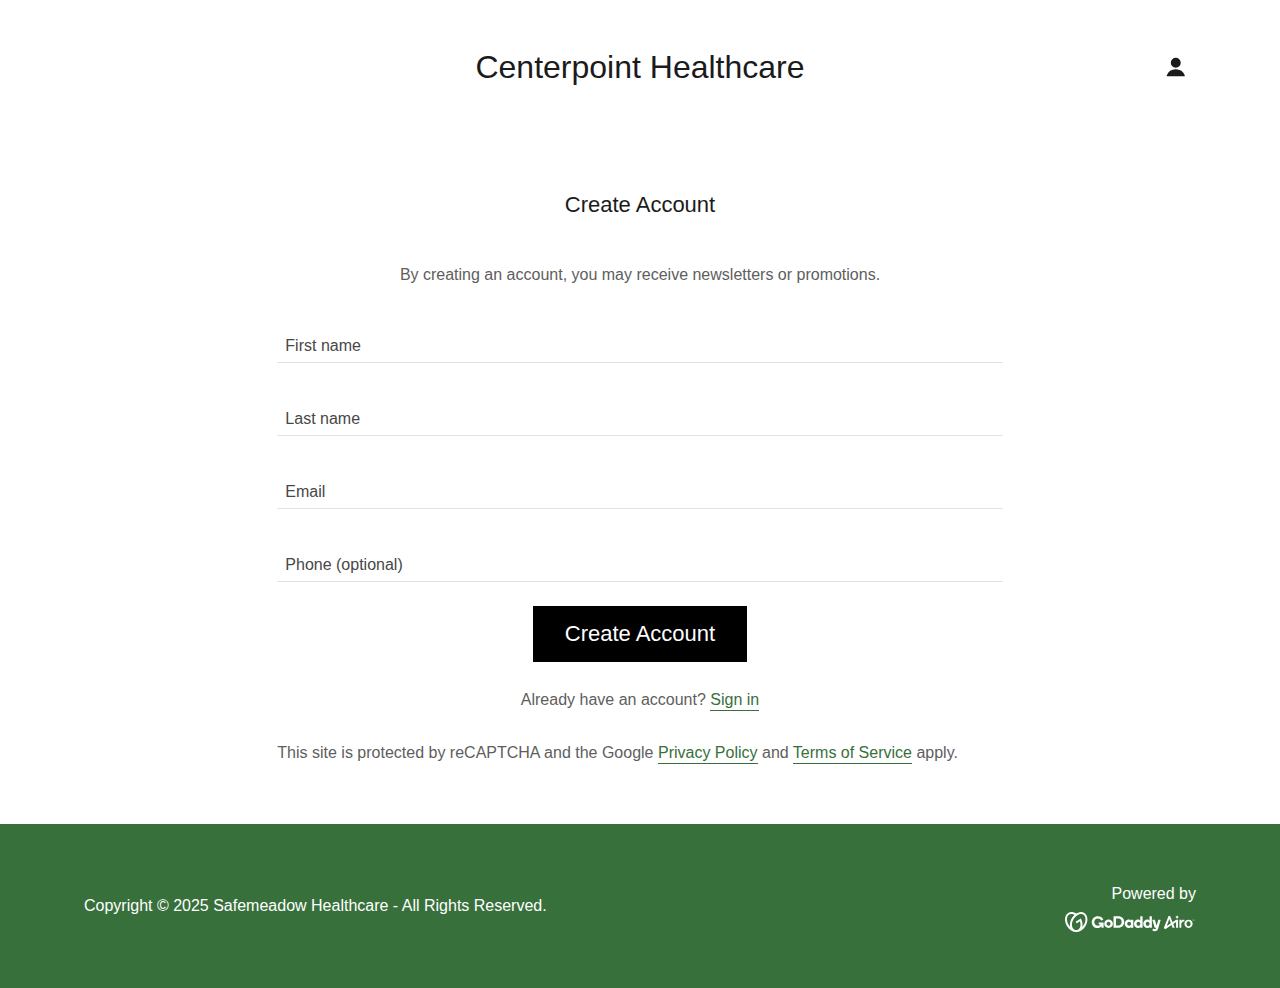
<file: m/create-account.html>
<!DOCTYPE html><html lang="en-US"><head><meta charSet="utf-8"/><meta http-equiv="X-UA-Compatible" content="IE=edge"/><meta name="viewport" content="width=device-width, initial-scale=1"/><title>Create Account</title><meta name="author" content="Safemeadow Healthcare"/><meta name="generator" content="Starfield Technologies; Go Daddy Website Builder 8.0.0000"/><link rel="manifest" href="../manifest.webmanifest"/><link rel="apple-touch-icon" sizes="57x57" href="https://img1.wsimg.com/isteam/ip/static/pwa-app/logo-default.png/:/rs=w:57,h:57,m"/><link rel="apple-touch-icon" sizes="60x60" href="https://img1.wsimg.com/isteam/ip/static/pwa-app/logo-default.png/:/rs=w:60,h:60,m"/><link rel="apple-touch-icon" sizes="72x72" href="https://img1.wsimg.com/isteam/ip/static/pwa-app/logo-default.png/:/rs=w:72,h:72,m"/><link rel="apple-touch-icon" sizes="114x114" href="https://img1.wsimg.com/isteam/ip/static/pwa-app/logo-default.png/:/rs=w:114,h:114,m"/><link rel="apple-touch-icon" sizes="120x120" href="https://img1.wsimg.com/isteam/ip/static/pwa-app/logo-default.png/:/rs=w:120,h:120,m"/><link rel="apple-touch-icon" sizes="144x144" href="https://img1.wsimg.com/isteam/ip/static/pwa-app/logo-default.png/:/rs=w:144,h:144,m"/><link rel="apple-touch-icon" sizes="152x152" href="https://img1.wsimg.com/isteam/ip/static/pwa-app/logo-default.png/:/rs=w:152,h:152,m"/><link rel="apple-touch-icon" sizes="180x180" href="https://img1.wsimg.com/isteam/ip/static/pwa-app/logo-default.png/:/rs=w:180,h:180,m"/><meta property="og:url" content="https://centerpoint-healthcare.com/m/create-account"/>
<meta property="og:site_name" content="Centerpoint Healthcare"/>
<meta property="og:title" content="Centerpoint Healthcare"/>
<meta property="og:description" content="Discover cutting-edge solutions for optimal wellness"/>
<meta property="og:type" content="website"/>
<meta property="og:image" content="https://img1.wsimg.com/isteam/ip/ddd6443a-f8a5-467c-b3d8-41ebe416014a/closeup-doctor-checking-pulse-woman-600nw-219.webp"/>
<meta property="og:locale" content="en_US"/>
<meta name="twitter:card" content="summary"/>
<meta name="twitter:title" content="Centerpoint Healthcare"/>
<meta name="twitter:description" content="Revolutionize Your Health Today"/>
<meta name="twitter:image" content="https://img1.wsimg.com/isteam/ip/ddd6443a-f8a5-467c-b3d8-41ebe416014a/closeup-doctor-checking-pulse-woman-600nw-219.webp"/>
<meta name="twitter:image:alt" content="Centerpoint Healthcare"/>
<meta name="theme-color" content="#37703b"/><style data-inline-fonts>/* vietnamese */
@font-face {
  font-family: 'Work Sans';
  font-style: normal;
  font-weight: 500;
  font-display: swap;
  src: url("https://img1.wsimg.com/gfonts/s/worksans/v19/QGY_z_wNahGAdqQ43RhVcIgYT2Xz5u32K3vXBiAJpp_c.woff2") format('woff2');
  unicode-range: U+0102-0103, U+0110-0111, U+0128-0129, U+0168-0169, U+01A0-01A1, U+01AF-01B0, U+0300-0301, U+0303-0304, U+0308-0309, U+0323, U+0329, U+1EA0-1EF9, U+20AB;
}
/* latin-ext */
@font-face {
  font-family: 'Work Sans';
  font-style: normal;
  font-weight: 500;
  font-display: swap;
  src: url("https://img1.wsimg.com/gfonts/s/worksans/v19/QGY_z_wNahGAdqQ43RhVcIgYT2Xz5u32K3vXBiEJpp_c.woff2") format('woff2');
  unicode-range: U+0100-02BA, U+02BD-02C5, U+02C7-02CC, U+02CE-02D7, U+02DD-02FF, U+0304, U+0308, U+0329, U+1D00-1DBF, U+1E00-1E9F, U+1EF2-1EFF, U+2020, U+20A0-20AB, U+20AD-20C0, U+2113, U+2C60-2C7F, U+A720-A7FF;
}
/* latin */
@font-face {
  font-family: 'Work Sans';
  font-style: normal;
  font-weight: 500;
  font-display: swap;
  src: url("https://img1.wsimg.com/gfonts/s/worksans/v19/QGY_z_wNahGAdqQ43RhVcIgYT2Xz5u32K3vXBi8Jpg.woff2") format('woff2');
  unicode-range: U+0000-00FF, U+0131, U+0152-0153, U+02BB-02BC, U+02C6, U+02DA, U+02DC, U+0304, U+0308, U+0329, U+2000-206F, U+20AC, U+2122, U+2191, U+2193, U+2212, U+2215, U+FEFF, U+FFFD;
}

/* cyrillic-ext */
@font-face {
  font-family: 'Source Sans Pro';
  font-style: italic;
  font-weight: 300;
  font-display: swap;
  src: url("https://img1.wsimg.com/gfonts/s/sourcesanspro/v22/6xKwdSBYKcSV-LCoeQqfX1RYOo3qPZZMkidh18Smxg.woff2") format('woff2');
  unicode-range: U+0460-052F, U+1C80-1C8A, U+20B4, U+2DE0-2DFF, U+A640-A69F, U+FE2E-FE2F;
}
/* cyrillic */
@font-face {
  font-family: 'Source Sans Pro';
  font-style: italic;
  font-weight: 300;
  font-display: swap;
  src: url("https://img1.wsimg.com/gfonts/s/sourcesanspro/v22/6xKwdSBYKcSV-LCoeQqfX1RYOo3qPZZMkido18Smxg.woff2") format('woff2');
  unicode-range: U+0301, U+0400-045F, U+0490-0491, U+04B0-04B1, U+2116;
}
/* greek-ext */
@font-face {
  font-family: 'Source Sans Pro';
  font-style: italic;
  font-weight: 300;
  font-display: swap;
  src: url("https://img1.wsimg.com/gfonts/s/sourcesanspro/v22/6xKwdSBYKcSV-LCoeQqfX1RYOo3qPZZMkidg18Smxg.woff2") format('woff2');
  unicode-range: U+1F00-1FFF;
}
/* greek */
@font-face {
  font-family: 'Source Sans Pro';
  font-style: italic;
  font-weight: 300;
  font-display: swap;
  src: url("https://img1.wsimg.com/gfonts/s/sourcesanspro/v22/6xKwdSBYKcSV-LCoeQqfX1RYOo3qPZZMkidv18Smxg.woff2") format('woff2');
  unicode-range: U+0370-0377, U+037A-037F, U+0384-038A, U+038C, U+038E-03A1, U+03A3-03FF;
}
/* vietnamese */
@font-face {
  font-family: 'Source Sans Pro';
  font-style: italic;
  font-weight: 300;
  font-display: swap;
  src: url("https://img1.wsimg.com/gfonts/s/sourcesanspro/v22/6xKwdSBYKcSV-LCoeQqfX1RYOo3qPZZMkidj18Smxg.woff2") format('woff2');
  unicode-range: U+0102-0103, U+0110-0111, U+0128-0129, U+0168-0169, U+01A0-01A1, U+01AF-01B0, U+0300-0301, U+0303-0304, U+0308-0309, U+0323, U+0329, U+1EA0-1EF9, U+20AB;
}
/* latin-ext */
@font-face {
  font-family: 'Source Sans Pro';
  font-style: italic;
  font-weight: 300;
  font-display: swap;
  src: url("https://img1.wsimg.com/gfonts/s/sourcesanspro/v22/6xKwdSBYKcSV-LCoeQqfX1RYOo3qPZZMkidi18Smxg.woff2") format('woff2');
  unicode-range: U+0100-02BA, U+02BD-02C5, U+02C7-02CC, U+02CE-02D7, U+02DD-02FF, U+0304, U+0308, U+0329, U+1D00-1DBF, U+1E00-1E9F, U+1EF2-1EFF, U+2020, U+20A0-20AB, U+20AD-20C0, U+2113, U+2C60-2C7F, U+A720-A7FF;
}
/* latin */
@font-face {
  font-family: 'Source Sans Pro';
  font-style: italic;
  font-weight: 300;
  font-display: swap;
  src: url("https://img1.wsimg.com/gfonts/s/sourcesanspro/v22/6xKwdSBYKcSV-LCoeQqfX1RYOo3qPZZMkids18Q.woff2") format('woff2');
  unicode-range: U+0000-00FF, U+0131, U+0152-0153, U+02BB-02BC, U+02C6, U+02DA, U+02DC, U+0304, U+0308, U+0329, U+2000-206F, U+20AC, U+2122, U+2191, U+2193, U+2212, U+2215, U+FEFF, U+FFFD;
}
/* cyrillic-ext */
@font-face {
  font-family: 'Source Sans Pro';
  font-style: italic;
  font-weight: 400;
  font-display: swap;
  src: url("https://img1.wsimg.com/gfonts/s/sourcesanspro/v22/6xK1dSBYKcSV-LCoeQqfX1RYOo3qPZ7qsDJT9g.woff2") format('woff2');
  unicode-range: U+0460-052F, U+1C80-1C8A, U+20B4, U+2DE0-2DFF, U+A640-A69F, U+FE2E-FE2F;
}
/* cyrillic */
@font-face {
  font-family: 'Source Sans Pro';
  font-style: italic;
  font-weight: 400;
  font-display: swap;
  src: url("https://img1.wsimg.com/gfonts/s/sourcesanspro/v22/6xK1dSBYKcSV-LCoeQqfX1RYOo3qPZ7jsDJT9g.woff2") format('woff2');
  unicode-range: U+0301, U+0400-045F, U+0490-0491, U+04B0-04B1, U+2116;
}
/* greek-ext */
@font-face {
  font-family: 'Source Sans Pro';
  font-style: italic;
  font-weight: 400;
  font-display: swap;
  src: url("https://img1.wsimg.com/gfonts/s/sourcesanspro/v22/6xK1dSBYKcSV-LCoeQqfX1RYOo3qPZ7rsDJT9g.woff2") format('woff2');
  unicode-range: U+1F00-1FFF;
}
/* greek */
@font-face {
  font-family: 'Source Sans Pro';
  font-style: italic;
  font-weight: 400;
  font-display: swap;
  src: url("https://img1.wsimg.com/gfonts/s/sourcesanspro/v22/6xK1dSBYKcSV-LCoeQqfX1RYOo3qPZ7ksDJT9g.woff2") format('woff2');
  unicode-range: U+0370-0377, U+037A-037F, U+0384-038A, U+038C, U+038E-03A1, U+03A3-03FF;
}
/* vietnamese */
@font-face {
  font-family: 'Source Sans Pro';
  font-style: italic;
  font-weight: 400;
  font-display: swap;
  src: url("https://img1.wsimg.com/gfonts/s/sourcesanspro/v22/6xK1dSBYKcSV-LCoeQqfX1RYOo3qPZ7osDJT9g.woff2") format('woff2');
  unicode-range: U+0102-0103, U+0110-0111, U+0128-0129, U+0168-0169, U+01A0-01A1, U+01AF-01B0, U+0300-0301, U+0303-0304, U+0308-0309, U+0323, U+0329, U+1EA0-1EF9, U+20AB;
}
/* latin-ext */
@font-face {
  font-family: 'Source Sans Pro';
  font-style: italic;
  font-weight: 400;
  font-display: swap;
  src: url("https://img1.wsimg.com/gfonts/s/sourcesanspro/v22/6xK1dSBYKcSV-LCoeQqfX1RYOo3qPZ7psDJT9g.woff2") format('woff2');
  unicode-range: U+0100-02BA, U+02BD-02C5, U+02C7-02CC, U+02CE-02D7, U+02DD-02FF, U+0304, U+0308, U+0329, U+1D00-1DBF, U+1E00-1E9F, U+1EF2-1EFF, U+2020, U+20A0-20AB, U+20AD-20C0, U+2113, U+2C60-2C7F, U+A720-A7FF;
}
/* latin */
@font-face {
  font-family: 'Source Sans Pro';
  font-style: italic;
  font-weight: 400;
  font-display: swap;
  src: url("https://img1.wsimg.com/gfonts/s/sourcesanspro/v22/6xK1dSBYKcSV-LCoeQqfX1RYOo3qPZ7nsDI.woff2") format('woff2');
  unicode-range: U+0000-00FF, U+0131, U+0152-0153, U+02BB-02BC, U+02C6, U+02DA, U+02DC, U+0304, U+0308, U+0329, U+2000-206F, U+20AC, U+2122, U+2191, U+2193, U+2212, U+2215, U+FEFF, U+FFFD;
}
/* cyrillic-ext */
@font-face {
  font-family: 'Source Sans Pro';
  font-style: italic;
  font-weight: 700;
  font-display: swap;
  src: url("https://img1.wsimg.com/gfonts/s/sourcesanspro/v22/6xKwdSBYKcSV-LCoeQqfX1RYOo3qPZZclSdh18Smxg.woff2") format('woff2');
  unicode-range: U+0460-052F, U+1C80-1C8A, U+20B4, U+2DE0-2DFF, U+A640-A69F, U+FE2E-FE2F;
}
/* cyrillic */
@font-face {
  font-family: 'Source Sans Pro';
  font-style: italic;
  font-weight: 700;
  font-display: swap;
  src: url("https://img1.wsimg.com/gfonts/s/sourcesanspro/v22/6xKwdSBYKcSV-LCoeQqfX1RYOo3qPZZclSdo18Smxg.woff2") format('woff2');
  unicode-range: U+0301, U+0400-045F, U+0490-0491, U+04B0-04B1, U+2116;
}
/* greek-ext */
@font-face {
  font-family: 'Source Sans Pro';
  font-style: italic;
  font-weight: 700;
  font-display: swap;
  src: url("https://img1.wsimg.com/gfonts/s/sourcesanspro/v22/6xKwdSBYKcSV-LCoeQqfX1RYOo3qPZZclSdg18Smxg.woff2") format('woff2');
  unicode-range: U+1F00-1FFF;
}
/* greek */
@font-face {
  font-family: 'Source Sans Pro';
  font-style: italic;
  font-weight: 700;
  font-display: swap;
  src: url("https://img1.wsimg.com/gfonts/s/sourcesanspro/v22/6xKwdSBYKcSV-LCoeQqfX1RYOo3qPZZclSdv18Smxg.woff2") format('woff2');
  unicode-range: U+0370-0377, U+037A-037F, U+0384-038A, U+038C, U+038E-03A1, U+03A3-03FF;
}
/* vietnamese */
@font-face {
  font-family: 'Source Sans Pro';
  font-style: italic;
  font-weight: 700;
  font-display: swap;
  src: url("https://img1.wsimg.com/gfonts/s/sourcesanspro/v22/6xKwdSBYKcSV-LCoeQqfX1RYOo3qPZZclSdj18Smxg.woff2") format('woff2');
  unicode-range: U+0102-0103, U+0110-0111, U+0128-0129, U+0168-0169, U+01A0-01A1, U+01AF-01B0, U+0300-0301, U+0303-0304, U+0308-0309, U+0323, U+0329, U+1EA0-1EF9, U+20AB;
}
/* latin-ext */
@font-face {
  font-family: 'Source Sans Pro';
  font-style: italic;
  font-weight: 700;
  font-display: swap;
  src: url("https://img1.wsimg.com/gfonts/s/sourcesanspro/v22/6xKwdSBYKcSV-LCoeQqfX1RYOo3qPZZclSdi18Smxg.woff2") format('woff2');
  unicode-range: U+0100-02BA, U+02BD-02C5, U+02C7-02CC, U+02CE-02D7, U+02DD-02FF, U+0304, U+0308, U+0329, U+1D00-1DBF, U+1E00-1E9F, U+1EF2-1EFF, U+2020, U+20A0-20AB, U+20AD-20C0, U+2113, U+2C60-2C7F, U+A720-A7FF;
}
/* latin */
@font-face {
  font-family: 'Source Sans Pro';
  font-style: italic;
  font-weight: 700;
  font-display: swap;
  src: url("https://img1.wsimg.com/gfonts/s/sourcesanspro/v22/6xKwdSBYKcSV-LCoeQqfX1RYOo3qPZZclSds18Q.woff2") format('woff2');
  unicode-range: U+0000-00FF, U+0131, U+0152-0153, U+02BB-02BC, U+02C6, U+02DA, U+02DC, U+0304, U+0308, U+0329, U+2000-206F, U+20AC, U+2122, U+2191, U+2193, U+2212, U+2215, U+FEFF, U+FFFD;
}
/* cyrillic-ext */
@font-face {
  font-family: 'Source Sans Pro';
  font-style: normal;
  font-weight: 300;
  font-display: swap;
  src: url("https://img1.wsimg.com/gfonts/s/sourcesanspro/v22/6xKydSBYKcSV-LCoeQqfX1RYOo3ik4zwmhduz8A.woff2") format('woff2');
  unicode-range: U+0460-052F, U+1C80-1C8A, U+20B4, U+2DE0-2DFF, U+A640-A69F, U+FE2E-FE2F;
}
/* cyrillic */
@font-face {
  font-family: 'Source Sans Pro';
  font-style: normal;
  font-weight: 300;
  font-display: swap;
  src: url("https://img1.wsimg.com/gfonts/s/sourcesanspro/v22/6xKydSBYKcSV-LCoeQqfX1RYOo3ik4zwkxduz8A.woff2") format('woff2');
  unicode-range: U+0301, U+0400-045F, U+0490-0491, U+04B0-04B1, U+2116;
}
/* greek-ext */
@font-face {
  font-family: 'Source Sans Pro';
  font-style: normal;
  font-weight: 300;
  font-display: swap;
  src: url("https://img1.wsimg.com/gfonts/s/sourcesanspro/v22/6xKydSBYKcSV-LCoeQqfX1RYOo3ik4zwmxduz8A.woff2") format('woff2');
  unicode-range: U+1F00-1FFF;
}
/* greek */
@font-face {
  font-family: 'Source Sans Pro';
  font-style: normal;
  font-weight: 300;
  font-display: swap;
  src: url("https://img1.wsimg.com/gfonts/s/sourcesanspro/v22/6xKydSBYKcSV-LCoeQqfX1RYOo3ik4zwlBduz8A.woff2") format('woff2');
  unicode-range: U+0370-0377, U+037A-037F, U+0384-038A, U+038C, U+038E-03A1, U+03A3-03FF;
}
/* vietnamese */
@font-face {
  font-family: 'Source Sans Pro';
  font-style: normal;
  font-weight: 300;
  font-display: swap;
  src: url("https://img1.wsimg.com/gfonts/s/sourcesanspro/v22/6xKydSBYKcSV-LCoeQqfX1RYOo3ik4zwmBduz8A.woff2") format('woff2');
  unicode-range: U+0102-0103, U+0110-0111, U+0128-0129, U+0168-0169, U+01A0-01A1, U+01AF-01B0, U+0300-0301, U+0303-0304, U+0308-0309, U+0323, U+0329, U+1EA0-1EF9, U+20AB;
}
/* latin-ext */
@font-face {
  font-family: 'Source Sans Pro';
  font-style: normal;
  font-weight: 300;
  font-display: swap;
  src: url("https://img1.wsimg.com/gfonts/s/sourcesanspro/v22/6xKydSBYKcSV-LCoeQqfX1RYOo3ik4zwmRduz8A.woff2") format('woff2');
  unicode-range: U+0100-02BA, U+02BD-02C5, U+02C7-02CC, U+02CE-02D7, U+02DD-02FF, U+0304, U+0308, U+0329, U+1D00-1DBF, U+1E00-1E9F, U+1EF2-1EFF, U+2020, U+20A0-20AB, U+20AD-20C0, U+2113, U+2C60-2C7F, U+A720-A7FF;
}
/* latin */
@font-face {
  font-family: 'Source Sans Pro';
  font-style: normal;
  font-weight: 300;
  font-display: swap;
  src: url("https://img1.wsimg.com/gfonts/s/sourcesanspro/v22/6xKydSBYKcSV-LCoeQqfX1RYOo3ik4zwlxdu.woff2") format('woff2');
  unicode-range: U+0000-00FF, U+0131, U+0152-0153, U+02BB-02BC, U+02C6, U+02DA, U+02DC, U+0304, U+0308, U+0329, U+2000-206F, U+20AC, U+2122, U+2191, U+2193, U+2212, U+2215, U+FEFF, U+FFFD;
}
/* cyrillic-ext */
@font-face {
  font-family: 'Source Sans Pro';
  font-style: normal;
  font-weight: 400;
  font-display: swap;
  src: url("https://img1.wsimg.com/gfonts/s/sourcesanspro/v22/6xK3dSBYKcSV-LCoeQqfX1RYOo3qNa7lqDY.woff2") format('woff2');
  unicode-range: U+0460-052F, U+1C80-1C8A, U+20B4, U+2DE0-2DFF, U+A640-A69F, U+FE2E-FE2F;
}
/* cyrillic */
@font-face {
  font-family: 'Source Sans Pro';
  font-style: normal;
  font-weight: 400;
  font-display: swap;
  src: url("https://img1.wsimg.com/gfonts/s/sourcesanspro/v22/6xK3dSBYKcSV-LCoeQqfX1RYOo3qPK7lqDY.woff2") format('woff2');
  unicode-range: U+0301, U+0400-045F, U+0490-0491, U+04B0-04B1, U+2116;
}
/* greek-ext */
@font-face {
  font-family: 'Source Sans Pro';
  font-style: normal;
  font-weight: 400;
  font-display: swap;
  src: url("https://img1.wsimg.com/gfonts/s/sourcesanspro/v22/6xK3dSBYKcSV-LCoeQqfX1RYOo3qNK7lqDY.woff2") format('woff2');
  unicode-range: U+1F00-1FFF;
}
/* greek */
@font-face {
  font-family: 'Source Sans Pro';
  font-style: normal;
  font-weight: 400;
  font-display: swap;
  src: url("https://img1.wsimg.com/gfonts/s/sourcesanspro/v22/6xK3dSBYKcSV-LCoeQqfX1RYOo3qO67lqDY.woff2") format('woff2');
  unicode-range: U+0370-0377, U+037A-037F, U+0384-038A, U+038C, U+038E-03A1, U+03A3-03FF;
}
/* vietnamese */
@font-face {
  font-family: 'Source Sans Pro';
  font-style: normal;
  font-weight: 400;
  font-display: swap;
  src: url("https://img1.wsimg.com/gfonts/s/sourcesanspro/v22/6xK3dSBYKcSV-LCoeQqfX1RYOo3qN67lqDY.woff2") format('woff2');
  unicode-range: U+0102-0103, U+0110-0111, U+0128-0129, U+0168-0169, U+01A0-01A1, U+01AF-01B0, U+0300-0301, U+0303-0304, U+0308-0309, U+0323, U+0329, U+1EA0-1EF9, U+20AB;
}
/* latin-ext */
@font-face {
  font-family: 'Source Sans Pro';
  font-style: normal;
  font-weight: 400;
  font-display: swap;
  src: url("https://img1.wsimg.com/gfonts/s/sourcesanspro/v22/6xK3dSBYKcSV-LCoeQqfX1RYOo3qNq7lqDY.woff2") format('woff2');
  unicode-range: U+0100-02BA, U+02BD-02C5, U+02C7-02CC, U+02CE-02D7, U+02DD-02FF, U+0304, U+0308, U+0329, U+1D00-1DBF, U+1E00-1E9F, U+1EF2-1EFF, U+2020, U+20A0-20AB, U+20AD-20C0, U+2113, U+2C60-2C7F, U+A720-A7FF;
}
/* latin */
@font-face {
  font-family: 'Source Sans Pro';
  font-style: normal;
  font-weight: 400;
  font-display: swap;
  src: url("https://img1.wsimg.com/gfonts/s/sourcesanspro/v22/6xK3dSBYKcSV-LCoeQqfX1RYOo3qOK7l.woff2") format('woff2');
  unicode-range: U+0000-00FF, U+0131, U+0152-0153, U+02BB-02BC, U+02C6, U+02DA, U+02DC, U+0304, U+0308, U+0329, U+2000-206F, U+20AC, U+2122, U+2191, U+2193, U+2212, U+2215, U+FEFF, U+FFFD;
}
/* cyrillic-ext */
@font-face {
  font-family: 'Source Sans Pro';
  font-style: normal;
  font-weight: 700;
  font-display: swap;
  src: url("https://img1.wsimg.com/gfonts/s/sourcesanspro/v22/6xKydSBYKcSV-LCoeQqfX1RYOo3ig4vwmhduz8A.woff2") format('woff2');
  unicode-range: U+0460-052F, U+1C80-1C8A, U+20B4, U+2DE0-2DFF, U+A640-A69F, U+FE2E-FE2F;
}
/* cyrillic */
@font-face {
  font-family: 'Source Sans Pro';
  font-style: normal;
  font-weight: 700;
  font-display: swap;
  src: url("https://img1.wsimg.com/gfonts/s/sourcesanspro/v22/6xKydSBYKcSV-LCoeQqfX1RYOo3ig4vwkxduz8A.woff2") format('woff2');
  unicode-range: U+0301, U+0400-045F, U+0490-0491, U+04B0-04B1, U+2116;
}
/* greek-ext */
@font-face {
  font-family: 'Source Sans Pro';
  font-style: normal;
  font-weight: 700;
  font-display: swap;
  src: url("https://img1.wsimg.com/gfonts/s/sourcesanspro/v22/6xKydSBYKcSV-LCoeQqfX1RYOo3ig4vwmxduz8A.woff2") format('woff2');
  unicode-range: U+1F00-1FFF;
}
/* greek */
@font-face {
  font-family: 'Source Sans Pro';
  font-style: normal;
  font-weight: 700;
  font-display: swap;
  src: url("https://img1.wsimg.com/gfonts/s/sourcesanspro/v22/6xKydSBYKcSV-LCoeQqfX1RYOo3ig4vwlBduz8A.woff2") format('woff2');
  unicode-range: U+0370-0377, U+037A-037F, U+0384-038A, U+038C, U+038E-03A1, U+03A3-03FF;
}
/* vietnamese */
@font-face {
  font-family: 'Source Sans Pro';
  font-style: normal;
  font-weight: 700;
  font-display: swap;
  src: url("https://img1.wsimg.com/gfonts/s/sourcesanspro/v22/6xKydSBYKcSV-LCoeQqfX1RYOo3ig4vwmBduz8A.woff2") format('woff2');
  unicode-range: U+0102-0103, U+0110-0111, U+0128-0129, U+0168-0169, U+01A0-01A1, U+01AF-01B0, U+0300-0301, U+0303-0304, U+0308-0309, U+0323, U+0329, U+1EA0-1EF9, U+20AB;
}
/* latin-ext */
@font-face {
  font-family: 'Source Sans Pro';
  font-style: normal;
  font-weight: 700;
  font-display: swap;
  src: url("https://img1.wsimg.com/gfonts/s/sourcesanspro/v22/6xKydSBYKcSV-LCoeQqfX1RYOo3ig4vwmRduz8A.woff2") format('woff2');
  unicode-range: U+0100-02BA, U+02BD-02C5, U+02C7-02CC, U+02CE-02D7, U+02DD-02FF, U+0304, U+0308, U+0329, U+1D00-1DBF, U+1E00-1E9F, U+1EF2-1EFF, U+2020, U+20A0-20AB, U+20AD-20C0, U+2113, U+2C60-2C7F, U+A720-A7FF;
}
/* latin */
@font-face {
  font-family: 'Source Sans Pro';
  font-style: normal;
  font-weight: 700;
  font-display: swap;
  src: url("https://img1.wsimg.com/gfonts/s/sourcesanspro/v22/6xKydSBYKcSV-LCoeQqfX1RYOo3ig4vwlxdu.woff2") format('woff2');
  unicode-range: U+0000-00FF, U+0131, U+0152-0153, U+02BB-02BC, U+02C6, U+02DA, U+02DC, U+0304, U+0308, U+0329, U+2000-206F, U+20AC, U+2122, U+2191, U+2193, U+2212, U+2215, U+FEFF, U+FFFD;
}
</style><style>.x{-ms-text-size-adjust:100%;-webkit-text-size-adjust:100%;-webkit-tap-highlight-color:rgba(0,0,0,0);margin:0;box-sizing:border-box}.x *,.x :after,.x :before{box-sizing:inherit}.x-el a[href^="mailto:"]:not(.x-el),.x-el a[href^="tel:"]:not(.x-el){color:inherit;font-size:inherit;text-decoration:inherit}.x-el-article,.x-el-aside,.x-el-details,.x-el-figcaption,.x-el-figure,.x-el-footer,.x-el-header,.x-el-hgroup,.x-el-main,.x-el-menu,.x-el-nav,.x-el-section,.x-el-summary{display:block}.x-el-audio,.x-el-canvas,.x-el-progress,.x-el-video{display:inline-block;vertical-align:baseline}.x-el-audio:not([controls]){display:none;height:0}.x-el-template{display:none}.x-el-a{background-color:transparent;color:inherit}.x-el-a:active,.x-el-a:hover{outline:0}.x-el-abbr[title]{border-bottom:1px dotted}.x-el-b,.x-el-strong{font-weight:700}.x-el-dfn{font-style:italic}.x-el-mark{background:#ff0;color:#000}.x-el-small{font-size:80%}.x-el-sub,.x-el-sup{font-size:75%;line-height:0;position:relative;vertical-align:baseline}.x-el-sup{top:-.5em}.x-el-sub{bottom:-.25em}.x-el-img{vertical-align:middle;border:0}.x-el-svg:not(:root){overflow:hidden}.x-el-figure{margin:0}.x-el-hr{box-sizing:content-box;height:0}.x-el-pre{overflow:auto}.x-el-code,.x-el-kbd,.x-el-pre,.x-el-samp{font-family:monospace,monospace;font-size:1em}.x-el-button,.x-el-input,.x-el-optgroup,.x-el-select,.x-el-textarea{color:inherit;font:inherit;margin:0}.x-el-button{overflow:visible}.x-el-button,.x-el-select{text-transform:none}.x-el-button,.x-el-input[type=button],.x-el-input[type=reset],.x-el-input[type=submit]{-webkit-appearance:button;cursor:pointer}.x-el-button[disabled],.x-el-input[disabled]{cursor:default}.x-el-button::-moz-focus-inner,.x-el-input::-moz-focus-inner{border:0;padding:0}.x-el-input{line-height:normal}.x-el-input[type=checkbox],.x-el-input[type=radio]{box-sizing:border-box;padding:0}.x-el-input[type=number]::-webkit-inner-spin-button,.x-el-input[type=number]::-webkit-outer-spin-button{height:auto}.x-el-input[type=search]{-webkit-appearance:textfield;box-sizing:content-box}.x-el-input[type=search]::-webkit-search-cancel-button,.x-el-input[type=search]::-webkit-search-decoration{-webkit-appearance:none}.x-el-textarea{border:0}.x-el-fieldset{border:1px solid silver;margin:0 2px;padding:.35em .625em .75em}.x-el-legend{border:0;padding:0}.x-el-textarea{overflow:auto}.x-el-optgroup{font-weight:700}.x-el-table{border-collapse:collapse;border-spacing:0}.x-el-td,.x-el-th{padding:0}.x{-webkit-font-smoothing:antialiased}.x-el-hr{border:0}.x-el-fieldset,.x-el-input,.x-el-select,.x-el-textarea{margin-top:0;margin-bottom:0}.x-el-fieldset,.x-el-input[type=email],.x-el-input[type=text],.x-el-textarea{width:100%}.x-el-input,.x-el-label{vertical-align:middle}.x-el-input{border-style:none;padding:.5em}.x-el-select:not([multiple]){vertical-align:middle}.x-el-textarea{line-height:1.75;padding:.5em}.x-el.d-none{display:none!important}.sideline-footer{margin-top:auto}.disable-scroll{touch-action:none;overflow:hidden;position:fixed;max-width:100vw}@keyframes loaderscale{0%{transform:scale(1);opacity:1}45%{transform:scale(.1);opacity:.7}80%{transform:scale(1);opacity:1}}.x-loader svg{display:inline-block}.x-loader svg:first-child{animation:loaderscale .75s cubic-bezier(.2,.68,.18,1.08) -.24s infinite}.x-loader svg:nth-child(2){animation:loaderscale .75s cubic-bezier(.2,.68,.18,1.08) -.12s infinite}.x-loader svg:nth-child(3){animation:loaderscale .75s cubic-bezier(.2,.68,.18,1.08) 0s infinite}.x-icon>svg{transition:transform .33s ease-in-out}.x-icon>svg.rotate-90{transform:rotate(-90deg)}.x-icon>svg.rotate90{transform:rotate(90deg)}.x-icon>svg.rotate-180{transform:rotate(-180deg)}.x-icon>svg.rotate180{transform:rotate(180deg)}.x-rt ol,.x-rt ul{text-align:left}.x-rt p{margin:0}.mte-inline-block{display:inline-block}@media only screen and (min-device-width:1025px){:root select,_::-webkit-full-page-media,_:future{font-family:sans-serif!important}}

</style>
<style>/*
Copyright (c) 2014-2015 Wei Huang (wweeiihhuuaanngg@gmail.com)

This Font Software is licensed under the SIL Open Font License, Version 1.1.
This license is copied below, and is also available with a FAQ at: http://scripts.sil.org/OFL

—————————————————————————————-
SIL OPEN FONT LICENSE Version 1.1 - 26 February 2007
—————————————————————————————-
*/

/*
Copyright 2010, 2012, 2014 Adobe Systems Incorporated (http://www.adobe.com/), with Reserved Font Name Source.

This Font Software is licensed under the SIL Open Font License, Version 1.1.
This license is copied below, and is also available with a FAQ at: http://scripts.sil.org/OFL

—————————————————————————————-
SIL OPEN FONT LICENSE Version 1.1 - 26 February 2007
—————————————————————————————-
*/
</style>
<style data-glamor="cxs-default-sheet">.x .c1-1{letter-spacing:normal}.x .c1-2{text-transform:none}.x .c1-3{background-color:rgb(255, 255, 255)}.x .c1-4{width:100%}.x .c1-5 > div{position:relative}.x .c1-6 > div{overflow:hidden}.x .c1-7 > div{margin-top:auto}.x .c1-8 > div{margin-right:auto}.x .c1-9 > div{margin-bottom:auto}.x .c1-a > div{margin-left:auto}.x .c1-b{font-family:'Source Sans Pro', arial, sans-serif}.x .c1-c{font-size:16px}.x .c1-h{padding-top:0px}.x .c1-i{padding-bottom:0px}.x .c1-l{margin-left:auto}.x .c1-m{margin-right:auto}.x .c1-n{padding-left:24px}.x .c1-o{padding-right:24px}.x .c1-p{max-width:100%}.x .c1-w{padding-top:8px}.x .c1-x{padding-bottom:8px}.x .c1-z{display:flex}.x .c1-10{align-items:center}.x .c1-11{flex-wrap:nowrap}.x .c1-12{justify-content:flex-start}.x .c1-13{text-align:center}.x .c1-14{width:15%}.x .c1-15{letter-spacing:inherit}.x .c1-16{text-transform:inherit}.x .c1-17{text-decoration:none}.x .c1-18{word-wrap:break-word}.x .c1-19{overflow-wrap:break-word}.x .c1-1a{cursor:pointer}.x .c1-1b{border-top:0px}.x .c1-1c{border-right:0px}.x .c1-1d{border-bottom:0px}.x .c1-1e{border-left:0px}.x .c1-1f{color:rgb(27, 27, 27)}.x .c1-1g{font-weight:inherit}.x .c1-1h:hover{color:rgb(55, 112, 59)}.x .c1-1i:active{color:rgb(24, 55, 26)}.x .c1-1j{color:inherit}.x .c1-1k{display:inline-block}.x .c1-1l{vertical-align:top}.x .c1-1m{padding-top:6px}.x .c1-1n{padding-right:6px}.x .c1-1o{padding-bottom:6px}.x .c1-1p{padding-left:6px}.x .c1-1q{width:70%}.x .c1-1r{font-family:'Work Sans', sans-serif}.x .c1-1w{display:inline}.x .c1-1x{color:rgb(55, 112, 59)}.x .c1-1y:hover{color:rgb(37, 80, 40)}.x .c1-1z{position:relative}.x .c1-20{line-height:1.2}.x .c1-21{margin-left:0}.x .c1-22{margin-right:0}.x .c1-23{margin-top:0}.x .c1-24{margin-bottom:0}.x .c1-25{padding-top:24px}.x .c1-26{padding-bottom:24px}.x .c1-27{padding:0 !important}.x .c1-28{font-size:28px}.x .c1-29{font-weight:500}.x .c1-2f{word-wrap:normal !important}.x .c1-2g{overflow-wrap:normal !important}.x .c1-2h{display:none}.x .c1-2i{visibility:hidden}.x .c1-2j{position:absolute}.x .c1-2k{width:auto}.x .c1-2l{overflow:visible}.x .c1-2m{left:0px}.x .c1-2n{font-size:32px}.x .c1-2s{font-size:22px}.x .c1-2x{line-height:0}.x .c1-2y{justify-content:flex-end}.x .c1-31{justify-content:space-between}.x .c1-33{width:30%}.x .c1-34{justify-content:center}.x .c1-35{width:40%}.x .c1-36{border-bottom-width:0px}.x .c1-37{font-weight:400}.x .c1-38:active{color:rgb(55, 112, 59)}.x .c1-39{transition:}.x .c1-3a{transform:}.x .c1-3b{vertical-align:middle}.x .c1-3c{border-radius:4px}.x .c1-3d{box-shadow:0 3px 6px 3px rgba(0,0,0,0.24)}.x .c1-3e{padding-top:16px}.x .c1-3f{padding-bottom:16px}.x .c1-3g{padding-left:16px}.x .c1-3h{padding-right:16px}.x .c1-3i{right:0px}.x .c1-3j{top:initial}.x .c1-3k{white-space:nowrap}.x .c1-3l{max-height:none}.x .c1-3m{overflow-y:auto}.x .c1-3n{z-index:1003}.x .c1-3o{width:240px}.x .c1-3r{color:inherit !important}.x .c1-3s{margin-bottom:16px}.x .c1-3t{display:block}.x .c1-3u{text-align:left}.x .c1-3v{padding-right:8px}.x .c1-3w{padding-left:8px}.x .c1-3x:last-child{margin-bottom:0}.x .c1-3y{border-bottom-style:solid}.x .c1-3z{border-color:rgb(55, 112, 59)}.x .c1-40{padding-bottom:2px}.x .c1-41{color:rgb(94, 94, 94)}.x .c1-42{border-color:rgb(226, 226, 226)}.x .c1-43{border-bottom-width:1px}.x .c1-44{border-style:solid}.x .c1-45{margin-top:16px}.x .c1-46{line-height:1.8}.x .c1-47{text-wrap:pretty}.x .c1-48 a:not([data-ux]){color:inherit}.x .c1-49 a:not([data-ux]){border-bottom-style:solid}.x .c1-4a a:not([data-ux]){border-bottom-width:1px}.x .c1-4b a:not([data-ux]){border-color:rgb(55, 112, 59)}.x .c1-4c a:not([data-ux]){padding-bottom:2px}.x .c1-4d a:not([data-ux]){text-decoration:none}.x .c1-4e a:not([data-ux]){font-size:inherit}.x .c1-4f dropdown{position:absolute}.x .c1-4g dropdown{right:0px}.x .c1-4h dropdown{top:initial}.x .c1-4i dropdown{white-space:nowrap}.x .c1-4j dropdown{max-height:none}.x .c1-4k dropdown{overflow-y:auto}.x .c1-4l dropdown{display:none}.x .c1-4m dropdown{z-index:1003}.x .c1-4n dropdown{width:240px}.x .c1-4q listItem{display:block}.x .c1-4r listItem{text-align:left}.x .c1-4s listItem{margin-bottom:0}.x .c1-4t separator{margin-top:16px}.x .c1-4u separator{margin-bottom:16px}.x .c1-4v{font-weight:700}.x .c1-4w{background-color:rgb(246, 246, 246)}.x .c1-4x{position:fixed}.x .c1-4y{top:0px}.x .c1-4z{height:100%}.x .c1-50{z-index:10002}.x .c1-51{padding-top:56px}.x .c1-52{-webkit-overflow-scrolling:touch}.x .c1-53{transform:translateX(-249vw)}.x .c1-54{overscroll-behavior:contain}.x .c1-55{box-shadow:none !important}.x .c1-56{transition:transform .3s ease-in-out}.x .c1-57{overflow:hidden}.x .c1-58{flex-direction:column}.x .c1-5a{padding-bottom:32px}.x .c1-5b{text-shadow:none}.x .c1-5c{color:rgb(87, 87, 87)}.x .c1-5d{color:rgb(21, 21, 21)}.x .c1-5e{line-height:1.3em}.x .c1-5f{font-style:normal}.x .c1-5g{top:15px}.x .c1-5h{right:15px}.x .c1-5i{left:20px}.x .c1-5j{z-index:2}.x .c1-5n{overflow-x:hidden}.x .c1-5o{overscroll-behavior:none}.x .c1-5p{top:40px}.x .c1-5r{-webkit-margin-before:0}.x .c1-5s{-webkit-margin-after:0}.x .c1-5t{-webkit-padding-start:0}.x .c1-5u{padding-left:0}.x .c1-5v{padding-right:0}.x .c1-5w{margin-top:8px}.x .c1-5x{margin-bottom:8px}.x .c1-5y{padding-left:40px}.x .c1-5z{padding-right:40px}.x .c1-60{cursor:auto}.x .c1-61{border-color:rgba(176, 176, 176, 0.5)}.x .c1-62:last-child{border-bottom:0}.x .c1-63{border-color:rgb(218, 218, 218)}.x .c1-64{min-width:200px}.x .c1-65 > span{border-bottom-style:solid}.x .c1-66 > span{border-bottom-width:1px}.x .c1-67 > span{border-color:transparent}.x .c1-68 > span{padding-bottom:2px}.x .c1-69:hover > span{border-color:rgb(55, 112, 59)}.x .c1-6a:hover{color:rgb(33, 72, 36)}.x .c1-6e{padding-bottom:56px}.x .c1-6h{line-height:1.4}.x .c1-6i{margin-bottom:40px}.x .c1-6j{font-size:unset}.x .c1-6k{font-family:unset}.x .c1-6l{letter-spacing:unset}.x .c1-6m{text-transform:unset}.x .c1-6n{box-sizing:border-box}.x .c1-6o{flex-direction:row}.x .c1-6p{flex-wrap:wrap}.x .c1-6q{margin-right:-12px}.x .c1-6r{margin-bottom:-24px}.x .c1-6s{margin-left:-12px}.x .c1-6x{flex-grow:1}.x .c1-6y{flex-shrink:1}.x .c1-6z{flex-basis:0%}.x .c1-70{padding-right:12px}.x .c1-71{padding-left:12px}.x .c1-7c{margin-bottom:24px}.x .c1-7d{background-color:transparent}.x .c1-7e{border-top-width:0px}.x .c1-7f{border-right-width:0px}.x .c1-7g{border-bottom-width:1px !important}.x .c1-7h{border-left-width:0px}.x .c1-7i{padding-top:23px}.x .c1-7j{padding-bottom:7px}.x .c1-7k{border-radius:0px}.x .c1-7l{color:rgb(71, 71, 71)}.x .c1-7m::placeholder{color:inherit}.x .c1-7n:focus{outline:none}.x .c1-7o:focus{box-shadow:inset 0 0 0 1px currentColor}.x .c1-7p::-webkit-input-placeholder{color:inherit}.x .c1-7r{background:white}.x .c1-7s{font-size:1px}.x .c1-7t{height:0}.x .c1-7u{width:1px !important}.x .c1-7v{height:1px !important}.x .c1-7w{border:0 !important}.x .c1-7x{line-height:1px !important}.x .c1-7y{min-height:1px !important}.x .c1-7z{border-style:none}.x .c1-80{display:inline-flex}.x .c1-81{padding-left:32px}.x .c1-82{padding-right:32px}.x .c1-83{min-height:56px}.x .c1-84{color:rgb(255, 255, 255)}.x .c1-85{background-color:rgb(0, 0, 0)}.x .c1-86:hover{background-color:rgb(38, 38, 38)}.x .c1-88{background-color:rgb(55, 112, 59)}.x .c1-89{flex-grow:3}.x .c1-8a{flex-basis:100%}.x .c1-8d a:not([data-ux]){border-color:rgb(119, 228, 126)}.x .c1-8f{font-size:inherit !important}.x .c1-8g{line-height:inherit}.x .c1-8h{font-style:italic}.x .c1-8i{text-decoration:line-through}.x .c1-8j{text-decoration:underline}.x .c1-8k{margin-top:24px}.x .c1-8n{margin-bottom:4px}.x .c1-8o:hover{color:rgb(198, 198, 198)}.x .c1-8p:active{color:rgb(255, 255, 255)}.x .c1-8q{right:0px}.x .c1-8r{z-index:10000}.x .c1-8s{height:auto}.x .c1-8t{transition:all 1s ease-in}.x .c1-8u{box-shadow:0 2px 6px 0px rgba(0,0,0,0.3)}.x .c1-8v{contain:content}.x .c1-8w{bottom:-500px}.x .c1-8x{[object -object]:0px}.x .c1-95{line-height:1.25}.x .c1-96{font-size:18px}.x .c1-9b{max-height:300px}.x .c1-9d{word-break:break-word}.x .c1-9e{flex-basis:50%}.x .c1-9f{padding-top:4px}.x .c1-9g{padding-bottom:4px}.x .c1-9h{min-height:40px}.x .c1-9i{color:rgb(0, 0, 0)}.x .c1-9j:nth-child(2){margin-left:24px}.x .c1-9k:hover{background-color:rgb(255, 255, 255)}.x .c1-9l{bottom:0}.x .c1-9m{z-index:10003}.x .c1-9n{background-color:rgba(0, 0, 0, 0.6)}.x .c1-a0{box-shadow:0 4px 12px 0 rgba(117,117,117,0.4)}.x .c1-a1{max-height:90vh}.x .c1-a2{height:max-content}.x .c1-a3{border-radius:12px}.x .c1-a4{max-width:515px}.x .c1-am{z-index:1}.x .c1-an{padding-right:4px}.x .c1-ao{padding-left:4px}.x .c1-ap{border-radius:50%}.x .c1-aq{height:22px}.x .c1-ar{width:22px}.x .c1-as{align-self:center}.x .c1-at > *:not(:last-child){margin-bottom:0px}.x .c1-aw > *:not(:last-child){margin-bottom:16px}.x .c1-ax{padding-top:32px}.x .c1-ay{right:24px}.x .c1-az{bottom:24px}.x .c1-b0{z-index:9999}.x .c1-b1{width:65px}.x .c1-b2{height:65px}</style>
<style data-glamor="cxs-xs-sheet">@media (max-width: 767px){.x .c1-j{padding-top:0px}}@media (max-width: 767px){.x .c1-k{padding-bottom:0px}}@media (max-width: 767px){.x .c1-1s{width:100%}}@media (max-width: 767px){.x .c1-1t{display:flex}}@media (max-width: 767px){.x .c1-1u{justify-content:center}}@media (max-width: 767px){.x .c1-2a{max-width:100%}}@media (max-width: 767px){.x .c1-6d{margin-top:0px}}@media (max-width: 767px){.x .c1-6f{padding-top:40px}}@media (max-width: 767px){.x .c1-6g{padding-bottom:40px}}@media (max-width: 767px){.x .c1-7q{font-size:16px}}@media (max-width: 767px){.x .c1-a5{position:relative}}@media (max-width: 767px){.x .c1-a6{flex-direction:column}}@media (max-width: 767px){.x .c1-a7{background-color:rgb(255, 255, 255)}}@media (max-width: 767px){.x .c1-a8{box-shadow:0 4px 12px 0 rgba(117,117,117,0.4)}}@media (max-width: 767px){.x .c1-a9{padding-bottom:16px}}@media (max-width: 767px){.x .c1-aa{max-height:90vh}}@media (max-width: 767px){.x .c1-ab{width:auto}}@media (max-width: 767px){.x .c1-ac{border-radius:12px}}@media (max-width: 767px){.x .c1-ad{margin-top:16px}}@media (max-width: 767px){.x .c1-ae{margin-right:16px}}@media (max-width: 767px){.x .c1-af{margin-bottom:16px}}@media (max-width: 767px){.x .c1-ag{margin-left:16px}}@media (max-width: 767px){.x .c1-ah{max-width:90vw}}</style>
<style data-glamor="cxs-sm-sheet">@media (min-width: 768px){.x .c1-d{font-size:16px}}@media (min-width: 768px){.x .c1-q{width:100%}}@media (min-width: 768px) and (max-width: 1023px){.x .c1-1v{width:100%}}@media (min-width: 768px){.x .c1-2b{font-size:30px}}@media (min-width: 768px){.x .c1-2o{font-size:38px}}@media (min-width: 768px){.x .c1-2t{font-size:22px}}@media (min-width: 768px) and (max-width: 1023px){.x .c1-3q{right:0px}}@media (min-width: 768px) and (max-width: 1023px){.x .c1-4p dropdown{right:0px}}@media (min-width: 768px){.x .c1-6t{margin-top:0}}@media (min-width: 768px){.x .c1-6u{margin-right:-24px}}@media (min-width: 768px){.x .c1-6v{margin-bottom:-48px}}@media (min-width: 768px){.x .c1-6w{margin-left:-24px}}@media (min-width: 768px){.x .c1-72{margin-left:8.333333333333332%}}@media (min-width: 768px){.x .c1-73{flex-basis:83.33333333333334%}}@media (min-width: 768px){.x .c1-74{max-width:83.33333333333334%}}@media (min-width: 768px){.x .c1-75{padding-top:0}}@media (min-width: 768px){.x .c1-76{padding-right:24px}}@media (min-width: 768px){.x .c1-77{padding-bottom:48px}}@media (min-width: 768px){.x .c1-78{padding-left:24px}}@media (min-width: 768px){.x .c1-87{width:auto}}@media (min-width: 768px){.x .c1-8y{width:400px}}@media (min-width: 768px){.x .c1-8z{max-height:500px}}@media (min-width: 768px){.x .c1-90{border-radius:7px}}@media (min-width: 768px){.x .c1-91{margin-top:24px}}@media (min-width: 768px){.x .c1-92{margin-right:24px}}@media (min-width: 768px){.x .c1-93{margin-bottom:24px}}@media (min-width: 768px){.x .c1-94{margin-left:24px}}@media (min-width: 768px){.x .c1-97{font-size:18px}}@media (min-width: 768px){.x .c1-9c{max-height:200px}}@media (min-width: 768px){.x .c1-9o{position:absolute}}@media (min-width: 768px){.x .c1-9p{transform:none}}@media (min-width: 768px){.x .c1-9q{max-width:600px}}@media (min-width: 768px){.x .c1-9r{margin-left:auto}}@media (min-width: 768px){.x .c1-9s{margin-right:auto}}@media (min-width: 768px){.x .c1-9t{display:flex}}@media (min-width: 768px){.x .c1-9u{align-items:center}}@media (min-width: 768px){.x .c1-9v{pointer-events:none}}@media (min-width: 768px){.x .c1-9w{justify-content:center}}@media (min-width: 768px){.x .c1-9x:before{display:block}}@media (min-width: 768px){.x .c1-9y:before{height:90vh}}@media (min-width: 768px){.x .c1-9z:before{content:""}}@media (min-width: 768px){.x .c1-ai{pointer-events:auto}}@media (min-width: 768px){.x .c1-aj{border-radius:12px}}@media (min-width: 768px){.x .c1-ak{max-width:515px}}@media (min-width: 768px){.x .c1-au{padding-left:0px}}@media (min-width: 768px){.x .c1-av{padding-right:0px}}</style>
<style data-glamor="cxs-md-sheet">@media (min-width: 1024px){.x .c1-e{font-size:16px}}@media (min-width: 1024px){.x .c1-r{width:984px}}@media (min-width: 1024px){.x .c1-s{padding-top:24px}}@media (min-width: 1024px){.x .c1-t{padding-bottom:24px}}@media (min-width: 1024px){.x .c1-y{display:none}}@media (min-width: 1024px){.x .c1-2c{font-size:30px}}@media (min-width: 1024px){.x .c1-2p{font-size:38px}}@media (min-width: 1024px){.x .c1-2u{font-size:22px}}@media (min-width: 1024px){.x .c1-2z > :first-child{margin-left:0}}@media (min-width: 1024px){.x .c1-30{justify-content:inherit}}@media (min-width: 1024px){.x .c1-32{display:flex}}@media (min-width: 1024px) and (max-width: 1279px){.x .c1-3p{right:0px}}@media (min-width: 1024px) and (max-width: 1279px){.x .c1-4o dropdown{right:0px}}@media (min-width: 1024px){.x .c1-59{max-width:400px}}@media (min-width: 1024px){.x .c1-5k{top:80px}}@media (min-width: 1024px){.x .c1-5l{left:unset}}@media (min-width: 1024px){.x .c1-5m{right:40px}}@media (min-width: 1024px){.x .c1-5q{padding-top:72px}}@media (min-width: 1024px){.x .c1-6b{min-width:300px}}@media (min-width: 1024px){.x .c1-6c{padding-left:56px}}@media (min-width: 1024px){.x .c1-79{margin-left:16.666666666666664%}}@media (min-width: 1024px){.x .c1-7a{flex-basis:66.66666666666666%}}@media (min-width: 1024px){.x .c1-7b{max-width:66.66666666666666%}}@media (min-width: 1024px){.x .c1-8b{flex-basis:0%}}@media (min-width: 1024px){.x .c1-8c{max-width:none}}@media (min-width: 1024px){.x .c1-8e{text-align:left}}@media (min-width: 1024px){.x .c1-8l{text-align:right}}@media (min-width: 1024px){.x .c1-8m{margin-top:0}}@media (min-width: 1024px){.x .c1-98{font-size:18px}}@media (min-width: 1024px){.x .c1-al{max-width:515px}}@media (min-width: 1024px){.x .c1-b3{z-index:9999}}</style>
<style data-glamor="cxs-lg-sheet">@media (min-width: 1280px){.x .c1-f{font-size:16px}}@media (min-width: 1280px){.x .c1-u{width:1160px}}@media (min-width: 1280px){.x .c1-2d{font-size:32px}}@media (min-width: 1280px){.x .c1-2q{font-size:44px}}@media (min-width: 1280px){.x .c1-2v{font-size:22px}}@media (min-width: 1280px){.x .c1-99{font-size:18px}}</style>
<style data-glamor="cxs-xl-sheet">@media (min-width: 1536px){.x .c1-g{font-size:18px}}@media (min-width: 1536px){.x .c1-v{width:1280px}}@media (min-width: 1536px){.x .c1-2e{font-size:36px}}@media (min-width: 1536px){.x .c1-2r{font-size:48px}}@media (min-width: 1536px){.x .c1-2w{font-size:24px}}@media (min-width: 1536px){.x .c1-9a{font-size:20px}}</style>
<style>@keyframes opacity-bounce { 
      0% {opacity: 0;transform: translateY(100%); } 
      60% { transform: translateY(-20%); } 
      100% { opacity: 1; transform: translateY(0); }
    }</style>
<style>.gd-ad-flex-parent {
          animation-name: opacity-bounce; 
          animation-duration: 800ms; 
          animation-delay: 400ms; 
          animation-fill-mode: forwards; 
          animation-timing-function: ease; 
          opacity: 0;</style>
<style>.grecaptcha-badge { visibility: hidden; }</style>
<style>.page-inner { background-color: rgb(55, 112, 59); min-height: 100vh; }</style>
<script>"use strict";

if ('serviceWorker' in navigator) {
  window.addEventListener('load', function () {
    navigator.serviceWorker.register('/sw.js');
  });
}</script></head>
<body class="x  x-fonts-work-sans"><div id="layout-ddd-6443-a-f-8-a-5-467-c-b-3-d-8-41-ebe-416014-a" class="layout layout-layout layout-layout-layout-26 locale-en-US lang-en"><div data-ux="Page" id="page-112611" class="x-el x-el-div x-el c1-1 c1-2 c1-3 c1-4 c1-5 c1-6 c1-7 c1-8 c1-9 c1-a c1-b c1-c c1-d c1-e c1-f c1-g c1-1 c1-2 c1-b c1-c c1-d c1-e c1-f c1-g"><div data-ux="Block" class="x-el x-el-div page-inner c1-1 c1-2 c1-b c1-c c1-d c1-e c1-f c1-g"><div id="ecfe4299-0a36-460c-bd81-964187d01779" class="widget widget-header widget-header-header-9"><div data-ux="Header" role="main" data-aid="HEADER_WIDGET" id="n-112612" class="x-el x-el-div x-el x-el c1-1 c1-2 c1-b c1-c c1-d c1-e c1-f c1-g c1-1 c1-2 c1-3 c1-b c1-c c1-d c1-e c1-f c1-g c1-1 c1-2 c1-b c1-c c1-d c1-e c1-f c1-g"><div> <div id="freemium-ad-112614"></div><section data-ux="Section" data-aid="HEADER_SECTION" class="x-el x-el-section c1-1 c1-2 c1-3 c1-h c1-i c1-b c1-c c1-j c1-k c1-d c1-e c1-f c1-g"><div data-ux="Block" class="x-el x-el-div c1-1 c1-2 c1-b c1-c c1-d c1-e c1-f c1-g"><div data-ux="Block" class="x-el x-el-div c1-1 c1-2 c1-3 c1-b c1-c c1-d c1-e c1-f c1-g"><nav data-ux="Container" class="x-el x-el-nav c1-1 c1-2 c1-l c1-m c1-n c1-o c1-p c1-h c1-i c1-b c1-c c1-q c1-d c1-r c1-s c1-t c1-e c1-u c1-f c1-v c1-g"><nav data-ux="Block" class="x-el x-el-nav c1-1 c1-2 c1-w c1-x c1-b c1-c c1-d c1-y c1-e c1-f c1-g"><div data-ux="Block" class="x-el x-el-div c1-1 c1-2 c1-z c1-10 c1-11 c1-12 c1-13 c1-w c1-x c1-b c1-c c1-d c1-e c1-f c1-g"><div data-ux="Block" class="x-el x-el-div c1-1 c1-2 c1-14 c1-b c1-c c1-d c1-e c1-f c1-g"><div data-ux="Element" id="bs-1" class="x-el x-el-div c1-1 c1-2 c1-b c1-c c1-d c1-e c1-f c1-g"><a rel="" role="button" aria-haspopup="menu" data-ux="LinkDropdown" data-toggle-ignore="true" id="112617" aria-expanded="false" toggleId="n-112612-navId-mobile" icon="hamburger" data-edit-interactive="true" data-aid="HAMBURGER_MENU_LINK" aria-label="Hamburger Site Navigation Icon" href="create-account.html#" data-typography="LinkAlpha" class="x-el x-el-a c1-15 c1-16 c1-17 c1-18 c1-19 c1-z c1-1a c1-10 c1-12 c1-1b c1-1c c1-1d c1-1e c1-1f c1-b c1-c c1-1g c1-1h c1-1i c1-d c1-y c1-e c1-f c1-g" data-tccl="ux2.HEADER.header9.Section.Default.Link.Dropdown.112618.click,click"><svg viewBox="0 0 24 24" fill="currentColor" width="40px" height="40px" data-ux="IconHamburger" class="x-el x-el-svg c1-1 c1-2 c1-1j c1-1k c1-1l c1-1m c1-1n c1-1o c1-1p c1-b c1-c c1-d c1-e c1-f c1-g"><path fill-rule="evenodd" d="M19 8H5a1 1 0 1 1 0-2h14a1 1 0 0 1 0 2zm0 5.097H5a1 1 0 1 1 0-2h14a1 1 0 1 1 0 2zm0 5.25H5a1 1 0 1 1 0-2h14a1 1 0 1 1 0 2z"></path></svg></a></div></div><div data-ux="Block" class="x-el x-el-div c1-1 c1-2 c1-1q c1-b c1-c c1-d c1-e c1-f c1-g"><div data-ux="Block" data-aid="HEADER_LOGO_RENDERED" class="x-el x-el-div c1-1k c1-1r c1-c c1-1s c1-1t c1-1u c1-1v c1-d c1-e c1-f c1-g"><a rel="" role="link" aria-haspopup="menu" data-ux="Link" data-page="51eea38f-4416-4349-b8ab-faba92568b53" title="Centerpoint Healthcare" href="../index.html" data-typography="LinkAlpha" class="x-el x-el-a c1-15 c1-16 c1-17 c1-18 c1-19 c1-1w c1-1a c1-1b c1-1c c1-1d c1-1e c1-p c1-4 c1-b c1-1x c1-c c1-1g c1-1y c1-1i c1-d c1-e c1-f c1-g" data-tccl="ux2.HEADER.header9.Logo.Default.Link.Default.112619.click,click"><div data-ux="Block" id="logo-container-112620" class="x-el x-el-div c1-1 c1-2 c1-1k c1-4 c1-1z c1-b c1-c c1-d c1-e c1-f c1-g"><h3 role="heading" aria-level="3" data-ux="LogoHeading" id="logo-text-112621" data-aid="HEADER_LOGO_TEXT_RENDERED" headerTreatment="Fit" data-typography="LogoAlpha" class="x-el x-el-h3 c1-1 c1-2 c1-18 c1-19 c1-20 c1-21 c1-22 c1-23 c1-24 c1-p c1-25 c1-26 c1-1k c1-27 c1-1r c1-1f c1-28 c1-29 c1-2a c1-2b c1-2c c1-2d c1-2e">Centerpoint Healthcare</h3><span role="heading" aria-level="NaN" data-ux="scaler" data-size="xxlarge" data-scaler-id="scaler-logo-container-112620" aria-hidden="true" data-typography="LogoAlpha" class="x-el x-el-span c1-1 c1-2 c1-2f c1-2g c1-20 c1-21 c1-22 c1-23 c1-24 c1-p c1-25 c1-26 c1-2h c1-27 c1-2i c1-2j c1-2k c1-2l c1-2m c1-2n c1-1r c1-1f c1-29 c1-2a c1-2o c1-2p c1-2q c1-2r">Centerpoint Healthcare</span><span role="heading" aria-level="NaN" data-ux="scaler" data-size="xlarge" data-scaler-id="scaler-logo-container-112620" aria-hidden="true" data-typography="LogoAlpha" class="x-el x-el-span c1-1 c1-2 c1-2f c1-2g c1-20 c1-21 c1-22 c1-23 c1-24 c1-p c1-25 c1-26 c1-2h c1-27 c1-2i c1-2j c1-2k c1-2l c1-2m c1-28 c1-1r c1-1f c1-29 c1-2a c1-2b c1-2c c1-2d c1-2e">Centerpoint Healthcare</span><span role="heading" aria-level="NaN" data-ux="scaler" data-size="large" data-scaler-id="scaler-logo-container-112620" aria-hidden="true" data-typography="LogoAlpha" class="x-el x-el-span c1-1 c1-2 c1-2f c1-2g c1-20 c1-21 c1-22 c1-23 c1-24 c1-p c1-25 c1-26 c1-2h c1-27 c1-2i c1-2j c1-2k c1-2l c1-2m c1-2s c1-1r c1-1f c1-29 c1-2a c1-2t c1-2u c1-2v c1-2w">Centerpoint Healthcare</span></div></a></div></div><div data-ux="Block" class="x-el x-el-div c1-1 c1-2 c1-14 c1-b c1-c c1-d c1-e c1-f c1-g"><div data-ux="UtilitiesMenu" id="n-112612112622-utility-menu" class="x-el x-el-div c1-1 c1-2 c1-z c1-10 c1-2x c1-b c1-c c1-2y c1-d c1-2z c1-30 c1-e c1-f c1-g"><span data-ux="Element" class="x-el x-el-span c1-1 c1-2 c1-b c1-c c1-d c1-e c1-f c1-g"><div data-ux="Element" id="bs-2" class="x-el x-el-div c1-1 c1-2 c1-1k c1-b c1-c c1-d c1-e c1-f c1-g"></div></span></div></div></div></nav><div data-ux="Block" class="x-el x-el-div c1-1 c1-2 c1-2h c1-10 c1-31 c1-b c1-c c1-d c1-32 c1-e c1-f c1-g"><div data-ux="Block" class="x-el x-el-div c1-1 c1-2 c1-33 c1-z c1-10 c1-b c1-c c1-d c1-e c1-f c1-g"><div data-ux="Block" class="x-el x-el-div c1-1 c1-2 c1-b c1-c c1-d c1-e c1-f c1-g"></div></div><div data-ux="Block" class="x-el x-el-div c1-1 c1-2 c1-z c1-34 c1-13 c1-35 c1-b c1-c c1-d c1-e c1-f c1-g"><div data-ux="Block" data-aid="HEADER_LOGO_RENDERED" class="x-el x-el-div c1-1k c1-1r c1-c c1-1s c1-1t c1-1u c1-1v c1-d c1-e c1-f c1-g"><a rel="" role="link" aria-haspopup="menu" data-ux="Link" data-page="51eea38f-4416-4349-b8ab-faba92568b53" title="Centerpoint Healthcare" href="../index.html" data-typography="LinkAlpha" class="x-el x-el-a c1-15 c1-16 c1-17 c1-18 c1-19 c1-1w c1-1a c1-1b c1-1c c1-1d c1-1e c1-p c1-4 c1-b c1-1x c1-c c1-1g c1-1y c1-1i c1-d c1-e c1-f c1-g" data-tccl="ux2.HEADER.header9.Logo.Default.Link.Default.112623.click,click"><div data-ux="Block" id="logo-container-112624" class="x-el x-el-div c1-1 c1-2 c1-1k c1-4 c1-1z c1-b c1-c c1-d c1-e c1-f c1-g"><h3 role="heading" aria-level="3" data-ux="LogoHeading" id="logo-text-112625" data-aid="HEADER_LOGO_TEXT_RENDERED" headerTreatment="Fit" data-typography="LogoAlpha" class="x-el x-el-h3 c1-1 c1-2 c1-18 c1-19 c1-20 c1-21 c1-22 c1-23 c1-24 c1-p c1-25 c1-26 c1-1k c1-1r c1-1f c1-28 c1-29 c1-2b c1-2c c1-2d c1-2e">Centerpoint Healthcare</h3><span role="heading" aria-level="NaN" data-ux="scaler" data-size="xxlarge" data-scaler-id="scaler-logo-container-112624" aria-hidden="true" data-typography="LogoAlpha" class="x-el x-el-span c1-1 c1-2 c1-2f c1-2g c1-20 c1-21 c1-22 c1-23 c1-24 c1-p c1-25 c1-26 c1-2h c1-2i c1-2j c1-2k c1-2l c1-2m c1-2n c1-1r c1-1f c1-29 c1-2o c1-2p c1-2q c1-2r">Centerpoint Healthcare</span><span role="heading" aria-level="NaN" data-ux="scaler" data-size="xlarge" data-scaler-id="scaler-logo-container-112624" aria-hidden="true" data-typography="LogoAlpha" class="x-el x-el-span c1-1 c1-2 c1-2f c1-2g c1-20 c1-21 c1-22 c1-23 c1-24 c1-p c1-25 c1-26 c1-2h c1-2i c1-2j c1-2k c1-2l c1-2m c1-28 c1-1r c1-1f c1-29 c1-2b c1-2c c1-2d c1-2e">Centerpoint Healthcare</span><span role="heading" aria-level="NaN" data-ux="scaler" data-size="large" data-scaler-id="scaler-logo-container-112624" aria-hidden="true" data-typography="LogoAlpha" class="x-el x-el-span c1-1 c1-2 c1-2f c1-2g c1-20 c1-21 c1-22 c1-23 c1-24 c1-p c1-25 c1-26 c1-2h c1-2i c1-2j c1-2k c1-2l c1-2m c1-2s c1-1r c1-1f c1-29 c1-2t c1-2u c1-2v c1-2w">Centerpoint Healthcare</span></div></a></div></div><div data-ux="Block" class="x-el x-el-div c1-1 c1-2 c1-33 c1-z c1-10 c1-2y c1-b c1-c c1-d c1-e c1-f c1-g"><div data-ux="Block" class="x-el x-el-div c1-1 c1-2 c1-b c1-c c1-d c1-e c1-f c1-g"><div data-ux="UtilitiesMenu" id="n-112612112626-utility-menu" class="x-el x-el-div c1-1 c1-2 c1-z c1-10 c1-2x c1-b c1-c c1-2y c1-d c1-2z c1-30 c1-e c1-f c1-g"><span data-ux="Element" class="x-el x-el-span c1-1 c1-2 c1-b c1-c c1-d c1-e c1-f c1-g"><div data-ux="Element" id="bs-3" class="x-el x-el-div c1-1 c1-2 c1-1k c1-b c1-c c1-d c1-e c1-f c1-g"></div></span><span data-ux="Element" id="n-112612112626-membership-icon" class="x-el x-el-span c1-1 c1-2 c1-1z c1-z c1-1a c1-b c1-c c1-d c1-e c1-f c1-g"><div data-ux="Block" class="x-el x-el-div c1-1 c1-2 c1-z c1-10 c1-b c1-c c1-d c1-e c1-f c1-g"><span data-ux="Element" class="x-el x-el-span membership-icon-logged-out c1-1 c1-2 c1-b c1-c c1-d c1-e c1-f c1-g"><div data-ux="Element" id="bs-4" class="x-el x-el-div c1-1 c1-2 c1-b c1-c c1-d c1-e c1-f c1-g"><a rel="" role="button" aria-haspopup="menu" data-ux="UtilitiesMenuLink" data-toggle-ignore="true" id="112627" aria-expanded="false" data-aid="MEMBERSHIP_ICON_DESKTOP_RENDERED" data-edit-interactive="true" href="create-account.html#" data-typography="NavAlpha" class="x-el x-el-a c1-1 c1-2 c1-17 c1-18 c1-19 c1-1w c1-1a c1-2x c1-36 c1-b c1-1f c1-2s c1-37 c1-1y c1-38 c1-2t c1-2u c1-2v c1-2w" data-tccl="ux2.HEADER.header9.UtilitiesMenu.Default.Link.Dropdown.112628.click,click"><div style="pointer-events:auto;display:flex;align-items:center" data-aid="MEMBERSHIP_ICON_DESKTOP_RENDERED"><svg viewBox="0 0 24 24" fill="currentColor" width="40px" height="40px" data-ux="UtilitiesMenuIcon" data-typography="NavAlpha" class="x-el x-el-svg c1-1 c1-2 c1-1j c1-1k c1-39 c1-3a c1-3b c1-1m c1-1n c1-1o c1-1p c1-2x c1-1z c1-1a c1-b c1-2s c1-37 c1-1y c1-38 c1-2t c1-2u c1-2v c1-2w"><path fill-rule="evenodd" d="M16.056 8.255a4.254 4.254 0 1 1-8.507 0 4.254 4.254 0 0 1 8.507 0zm3.052 11.71H4.496a.503.503 0 0 1-.46-.693 8.326 8.326 0 0 1 7.766-5.328 8.326 8.326 0 0 1 7.766 5.328.503.503 0 0 1-.46.694z"></path></svg></div></a></div></span><span data-ux="Element" class="x-el x-el-span membership-icon-logged-in c1-1 c1-2 c1-2h c1-b c1-c c1-d c1-e c1-f c1-g"><div data-ux="Element" id="bs-5" class="x-el x-el-div c1-1 c1-2 c1-b c1-c c1-d c1-e c1-f c1-g"><a rel="" role="button" aria-haspopup="menu" data-ux="UtilitiesMenuLink" data-toggle-ignore="true" id="112629" aria-expanded="false" data-aid="MEMBERSHIP_ICON_DESKTOP_RENDERED" data-edit-interactive="true" href="create-account.html#" data-typography="NavAlpha" class="x-el x-el-a c1-1 c1-2 c1-17 c1-18 c1-19 c1-1w c1-1a c1-2x c1-36 c1-b c1-1f c1-2s c1-37 c1-1y c1-38 c1-2t c1-2u c1-2v c1-2w" data-tccl="ux2.HEADER.header9.UtilitiesMenu.Default.Link.Dropdown.112630.click,click"><div style="pointer-events:auto;display:flex;align-items:center" data-aid="MEMBERSHIP_ICON_DESKTOP_RENDERED"><svg viewBox="0 0 24 24" fill="currentColor" width="40px" height="40px" data-ux="UtilitiesMenuIcon" data-typography="NavAlpha" class="x-el x-el-svg c1-1 c1-2 c1-1j c1-1k c1-39 c1-3a c1-3b c1-1m c1-1n c1-1o c1-1p c1-2x c1-1z c1-1a c1-b c1-2s c1-37 c1-1y c1-38 c1-2t c1-2u c1-2v c1-2w"><path fill-rule="evenodd" d="M16.056 8.255a4.254 4.254 0 1 1-8.507 0 4.254 4.254 0 0 1 8.507 0zm3.052 11.71H4.496a.503.503 0 0 1-.46-.693 8.326 8.326 0 0 1 7.766-5.328 8.326 8.326 0 0 1 7.766 5.328.503.503 0 0 1-.46.694z"></path></svg></div></a></div></span><div data-ux="Block" class="x-el x-el-div c1-1 c1-2 c1-b c1-c c1-d c1-e c1-f c1-g"><script><!--googleoff: all--></script><ul data-ux="Dropdown" role="menu" id="n-112612112626-membershipId-loggedout" class="x-el x-el-ul membership-sign-out c1-1 c1-2 c1-3c c1-3d c1-3 c1-3e c1-3f c1-3g c1-3h c1-2j c1-3i c1-3j c1-3k c1-3l c1-3m c1-2h c1-3n c1-3o c1-b c1-c c1-3p c1-3q c1-d c1-e c1-f c1-g"><li data-ux="ListItem" role="menuitem" class="x-el x-el-li c1-1 c1-2 c1-3r c1-3s c1-3t c1-3u c1-1a c1-w c1-3v c1-x c1-3w c1-b c1-c c1-3x c1-d c1-e c1-f c1-g"><a rel="" role="link" aria-haspopup="false" data-ux="UtilitiesMenuLink" data-edit-interactive="true" id="n-112612112626-membership-sign-in" aria-labelledby="n-112612112626-membershipId-loggedout" href="login-r=%7Cm%7Caccount.html" data-typography="NavAlpha" class="x-el x-el-a c1-1 c1-2 c1-17 c1-18 c1-19 c1-1w c1-1a c1-1f c1-3y c1-36 c1-3z c1-40 c1-2s c1-2x c1-b c1-37 c1-1y c1-38 c1-2t c1-2u c1-2v c1-2w" data-tccl="ux2.HEADER.header9.UtilitiesMenu.Menu.Link.Default.112631.click,click">Sign In</a></li><li data-ux="ListItem" role="menuitem" class="x-el x-el-li c1-1 c1-2 c1-3r c1-3s c1-3t c1-3u c1-1a c1-w c1-3v c1-x c1-3w c1-b c1-c c1-3x c1-d c1-e c1-f c1-g"><a rel="" role="link" aria-haspopup="false" data-ux="UtilitiesMenuLink" data-edit-interactive="true" id="n-112612112626-membership-create-account" aria-labelledby="n-112612112626-membershipId-loggedout" href="create-account.html" data-typography="NavAlpha" class="x-el x-el-a c1-1 c1-2 c1-17 c1-18 c1-19 c1-1w c1-1a c1-1f c1-3y c1-36 c1-3z c1-40 c1-2s c1-2x c1-b c1-37 c1-1y c1-38 c1-2t c1-2u c1-2v c1-2w" data-tccl="ux2.HEADER.header9.UtilitiesMenu.Menu.Link.Default.112632.click,click">Create Account</a></li><li data-ux="ListItem" role="menuitem" class="x-el x-el-li c1-1 c1-2 c1-41 c1-24 c1-3t c1-3u c1-b c1-c c1-3x c1-d c1-e c1-f c1-g"><hr aria-hidden="true" role="separator" data-ux="HR" class="x-el x-el-hr c1-1 c1-2 c1-42 c1-43 c1-44 c1-45 c1-3s c1-4 c1-b c1-c c1-d c1-e c1-f c1-g"/></li><li data-ux="ListItem" role="menuitem" class="x-el x-el-li c1-1 c1-2 c1-3r c1-3s c1-3t c1-3u c1-1a c1-w c1-3v c1-x c1-3w c1-b c1-c c1-3x c1-d c1-e c1-f c1-g"><a rel="" role="link" aria-haspopup="false" data-ux="UtilitiesMenuLink" data-edit-interactive="true" id="n-112612112626-membership-bookings-logged-out" aria-labelledby="n-112612112626-membershipId-loggedout" href="login-r=%7Cm%7Cbookings.html" data-typography="NavAlpha" class="x-el x-el-a c1-1 c1-2 c1-17 c1-18 c1-19 c1-1w c1-1a c1-1f c1-3y c1-36 c1-3z c1-40 c1-2s c1-2x c1-b c1-37 c1-1y c1-38 c1-2t c1-2u c1-2v c1-2w" data-tccl="ux2.HEADER.header9.UtilitiesMenu.Menu.Link.Default.112633.click,click">Bookings</a></li><li data-ux="ListItem" role="menuitem" class="x-el x-el-li c1-1 c1-2 c1-3r c1-3s c1-3t c1-3u c1-1a c1-w c1-3v c1-x c1-3w c1-b c1-c c1-3x c1-d c1-e c1-f c1-g"><a rel="" role="link" aria-haspopup="false" data-ux="UtilitiesMenuLink" data-edit-interactive="true" id="n-112612112626-membership-account-logged-out" aria-labelledby="n-112612112626-membershipId-loggedout" href="login-r=%7Cm%7Caccount.html" data-typography="NavAlpha" class="x-el x-el-a c1-1 c1-2 c1-17 c1-18 c1-19 c1-1w c1-1a c1-1f c1-3y c1-36 c1-3z c1-40 c1-2s c1-2x c1-b c1-37 c1-1y c1-38 c1-2t c1-2u c1-2v c1-2w" data-tccl="ux2.HEADER.header9.UtilitiesMenu.Menu.Link.Default.112634.click,click">My Account</a></li></ul><ul data-ux="Dropdown" role="menu" id="n-112612112626-membershipId" class="x-el x-el-ul membership-sign-in c1-1 c1-2 c1-3c c1-3d c1-3 c1-3e c1-3f c1-3g c1-3h c1-2j c1-3i c1-3j c1-3k c1-3l c1-3m c1-2h c1-3n c1-3o c1-b c1-c c1-3p c1-3q c1-d c1-e c1-f c1-g"><li data-ux="ListItem" role="menuitem" class="x-el x-el-li c1-1 c1-2 c1-41 c1-24 c1-3t c1-3u c1-b c1-c c1-3x c1-d c1-e c1-f c1-g"><p data-ux="Text" id="n-112612112626-membership-header" data-typography="BodyAlpha" class="x-el x-el-p c1-1 c1-2 c1-18 c1-19 c1-46 c1-23 c1-3s c1-47 c1-48 c1-49 c1-4a c1-4b c1-4c c1-4d c1-4e c1-4f c1-4g c1-4h c1-4i c1-4j c1-4k c1-4l c1-4m c1-4n c1-4o c1-4p c1-4q c1-4r c1-4s c1-4t c1-4u c1-b c1-4v c1-41 c1-c c1-d c1-e c1-f c1-g">Signed in as:</p></li><li data-ux="ListItem" role="menuitem" class="x-el x-el-li c1-1 c1-2 c1-3r c1-3s c1-3t c1-3u c1-1a c1-w c1-3v c1-x c1-3w c1-b c1-c c1-3x c1-d c1-e c1-f c1-g"><p data-ux="Text" id="n-112612112626-membership-email" data-aid="MEMBERSHIP_EMAIL_ADDRESS" data-typography="BodyAlpha" class="x-el x-el-p c1-1 c1-2 c1-18 c1-19 c1-46 c1-23 c1-24 c1-47 c1-48 c1-49 c1-4a c1-4b c1-4c c1-4d c1-4e c1-4f c1-4g c1-4h c1-4i c1-4j c1-4k c1-4l c1-4m c1-4n c1-4o c1-4p c1-4q c1-4r c1-4s c1-4t c1-4u c1-b c1-41 c1-c c1-37 c1-d c1-e c1-f c1-g">filler@godaddy.com</p></li><li data-ux="ListItem" role="menuitem" class="x-el x-el-li c1-1 c1-2 c1-41 c1-24 c1-3t c1-3u c1-b c1-c c1-3x c1-d c1-e c1-f c1-g"><hr aria-hidden="true" role="separator" data-ux="HR" class="x-el x-el-hr c1-1 c1-2 c1-42 c1-43 c1-44 c1-45 c1-3s c1-4 c1-b c1-c c1-d c1-e c1-f c1-g"/></li><li data-ux="ListItem" role="menuitem" class="x-el x-el-li c1-1 c1-2 c1-3r c1-3s c1-3t c1-3u c1-1a c1-w c1-3v c1-x c1-3w c1-b c1-c c1-3x c1-d c1-e c1-f c1-g"><a rel="" role="link" aria-haspopup="false" data-ux="UtilitiesMenuLink" data-edit-interactive="true" id="n-112612112626-membership-bookings-logged-in" aria-labelledby="n-112612112626-membershipId" href="login-r=%7Cm%7Cbookings.html" data-typography="NavAlpha" class="x-el x-el-a c1-1 c1-2 c1-17 c1-18 c1-19 c1-1w c1-1a c1-1f c1-3y c1-36 c1-3z c1-40 c1-2s c1-2x c1-b c1-37 c1-1y c1-38 c1-2t c1-2u c1-2v c1-2w" data-tccl="ux2.HEADER.header9.UtilitiesMenu.Menu.Link.Default.112635.click,click">Bookings</a></li><li data-ux="ListItem" role="menuitem" class="x-el x-el-li c1-1 c1-2 c1-3r c1-3s c1-3t c1-3u c1-1a c1-w c1-3v c1-x c1-3w c1-b c1-c c1-3x c1-d c1-e c1-f c1-g"><a rel="" role="link" aria-haspopup="false" data-ux="UtilitiesMenuLink" data-edit-interactive="true" id="n-112612112626-membership-account-logged-in" aria-labelledby="n-112612112626-membershipId" href="login-r=%7Cm%7Caccount.html" data-typography="NavAlpha" class="x-el x-el-a c1-1 c1-2 c1-17 c1-18 c1-19 c1-1w c1-1a c1-1f c1-3y c1-36 c1-3z c1-40 c1-2s c1-2x c1-b c1-37 c1-1y c1-38 c1-2t c1-2u c1-2v c1-2w" data-tccl="ux2.HEADER.header9.UtilitiesMenu.Menu.Link.Default.112636.click,click">My Account</a></li><li data-ux="ListItem" role="menuitem" class="x-el x-el-li c1-1 c1-2 c1-3r c1-3s c1-3t c1-3u c1-1a c1-w c1-3v c1-x c1-3w c1-b c1-c c1-3x c1-d c1-e c1-f c1-g"><p data-ux="Text" id="n-112612112626-membership-sign-out" data-aid="MEMBERSHIP_SIGNOUT_LINK" data-typography="BodyAlpha" class="x-el x-el-p c1-1 c1-2 c1-18 c1-19 c1-46 c1-23 c1-24 c1-47 c1-48 c1-49 c1-4a c1-4b c1-4c c1-4d c1-4e c1-4f c1-4g c1-4h c1-4i c1-4j c1-4k c1-4l c1-4m c1-4n c1-4o c1-4p c1-4q c1-4r c1-4s c1-4t c1-4u c1-b c1-41 c1-c c1-37 c1-d c1-e c1-f c1-g">Sign out</p></li></ul><script><!--googleon: all--></script></div></div></span></div></div></div></div><div role="navigation" data-ux="NavigationDrawer" id="n-112612-navId-mobile" class="x-el x-el-div c1-1 c1-2 c1-4w c1-4x c1-4y c1-4 c1-4z c1-3m c1-50 c1-51 c1-52 c1-53 c1-54 c1-55 c1-56 c1-2i c1-p c1-57 c1-z c1-58 c1-b c1-c c1-d c1-59 c1-e c1-f c1-g"><div data-ux="Block" class="x-el x-el-div c1-1 c1-2 c1-n c1-o c1-b c1-c c1-d c1-e c1-f c1-g"><div data-ux="Membership" class="x-el x-el-div membership-header-logged-in c1-1 c1-2 c1-5a c1-b c1-c c1-d c1-e c1-f c1-g"><div data-ux="Container" class="x-el x-el-div c1-1 c1-2 c1-l c1-m c1-n c1-o c1-p c1-b c1-c c1-q c1-d c1-r c1-e c1-u c1-f c1-v c1-g"><p data-ux="TextMajor" id="n-112612-membership-header" data-typography="BodyAlpha" class="x-el x-el-p c1-1 c1-2 c1-18 c1-19 c1-46 c1-23 c1-24 c1-47 c1-48 c1-49 c1-4a c1-4b c1-4c c1-4d c1-4e c1-5b c1-b c1-5c c1-c c1-37 c1-d c1-e c1-f c1-g">Signed in as:</p><p data-ux="Text" id="n-112612-membership-email" data-typography="BodyAlpha" class="x-el x-el-p c1-1 c1-2 c1-18 c1-19 c1-46 c1-23 c1-24 c1-47 c1-48 c1-49 c1-4a c1-4b c1-4c c1-4d c1-4e c1-b c1-5c c1-c c1-37 c1-d c1-e c1-f c1-g">filler@godaddy.com</p></div></div><svg viewBox="0 0 24 24" fill="currentColor" width="40px" height="40px" data-ux="NavigationDrawerCloseIcon" data-edit-interactive="true" data-close="true" class="x-el x-el-svg c1-1 c1-2 c1-5d c1-1k c1-3b c1-1m c1-1n c1-1o c1-1p c1-1a c1-5e c1-5f c1-2j c1-5g c1-5h c1-28 c1-5i c1-5j c1-b c1-1h c1-2b c1-5k c1-5l c1-5m c1-2c c1-2d c1-2e"><path fill-rule="evenodd" d="M19.245 4.313a1.065 1.065 0 0 0-1.508 0L11.78 10.27 5.82 4.313A1.065 1.065 0 1 0 4.312 5.82l5.958 5.958-5.958 5.959a1.067 1.067 0 0 0 1.508 1.508l5.959-5.958 5.958 5.958a1.065 1.065 0 1 0 1.508-1.508l-5.958-5.959 5.958-5.958a1.065 1.065 0 0 0 0-1.508"></path></svg></div><div data-ux="NavigationDrawerContainer" id="n-112612-navContainerId-mobile" class="x-el x-el-div c1-1 c1-2 c1-l c1-m c1-n c1-o c1-p c1-3m c1-5n c1-4 c1-5o c1-5p c1-b c1-c c1-q c1-d c1-r c1-5q c1-e c1-u c1-f c1-v c1-g"><div data-ux="Block" id="n-112612-navLinksContentId-mobile" class="x-el x-el-div c1-1 c1-2 c1-b c1-c c1-d c1-e c1-f c1-g"><ul role="menu" data-ux="NavigationDrawerList" id="n-112612-navListId-mobile" class="x-el x-el-ul c1-1 c1-2 c1-23 c1-24 c1-21 c1-22 c1-5r c1-5s c1-5t c1-3u c1-h c1-i c1-5u c1-5v c1-18 c1-19 c1-b c1-c c1-d c1-e c1-f c1-g"></ul><div data-ux="Block" class="x-el x-el-div c1-1 c1-2 c1-b c1-c c1-3t c1-d c1-y c1-e c1-f c1-g"><div data-ux="Membership" class="x-el x-el-div c1-1 c1-2 c1-b c1-c c1-d c1-e c1-f c1-g"><p data-ux="MembershipHeading" data-typography="BodyAlpha" class="x-el x-el-p c1-1 c1-2 c1-18 c1-19 c1-46 c1-5w c1-5x c1-47 c1-48 c1-49 c1-4a c1-4b c1-4c c1-4d c1-4e c1-5y c1-5z c1-i c1-60 c1-b c1-5c c1-c c1-37 c1-d c1-e c1-f c1-g">Account</p><ul data-ux="List" role="menu" class="x-el x-el-ul membership-links-logged-in c1-1 c1-2 c1-23 c1-24 c1-21 c1-22 c1-5r c1-5s c1-5t c1-3u c1-h c1-i c1-5u c1-5v c1-18 c1-19 c1-b c1-c c1-d c1-e c1-f c1-g"><li role="menuitem" data-ux="MembershipListItem" class="x-el x-el-li c1-1 c1-2 c1-5c c1-24 c1-3t c1-61 c1-36 c1-3y c1-b c1-c c1-3x c1-62 c1-d c1-e c1-f c1-g"><hr aria-hidden="true" role="separator" data-ux="MembershipHR" class="x-el x-el-hr c1-1 c1-2 c1-63 c1-43 c1-44 c1-23 c1-24 c1-4 c1-b c1-c c1-d c1-e c1-f c1-g"/></li><li role="menuitem" data-ux="MembershipListItem" class="x-el x-el-li c1-1 c1-2 c1-5c c1-24 c1-3t c1-61 c1-36 c1-3y c1-b c1-c c1-3x c1-62 c1-d c1-e c1-f c1-g"><a rel="" role="link" aria-haspopup="false" data-ux="MembershipLink" data-edit-interactive="true" id="n-112612-membership-bookings-logged-in" name="Bookings" dataAid="MEMBERSHIP_BOOKINGS_LINK" href="login-r=%7Cm%7Cbookings.html" data-typography="NavBeta" class="x-el x-el-a c1-1 c1-2 c1-17 c1-18 c1-19 c1-z c1-1a c1-5d c1-3y c1-36 c1-3z c1-3f c1-2s c1-3e c1-5y c1-o c1-10 c1-64 c1-31 c1-20 c1-65 c1-66 c1-67 c1-68 c1-b c1-37 c1-69 c1-6a c1-38 c1-2t c1-6b c1-6c c1-2u c1-2v c1-2w" data-tccl="ux2.HEADER.header9.Membership.Default.Link.Default.112645.click,click">Bookings</a></li><li role="menuitem" data-ux="MembershipListItem" class="x-el x-el-li c1-1 c1-2 c1-5c c1-24 c1-3t c1-61 c1-36 c1-3y c1-b c1-c c1-3x c1-62 c1-d c1-e c1-f c1-g"><a rel="" role="link" aria-haspopup="false" data-ux="MembershipLink" data-edit-interactive="true" id="n-112612-membership-account-logged-in" name="My Account" dataAid="MEMBERSHIP_ACCOUNT_LINK" href="login-r=%7Cm%7Caccount.html" data-typography="NavBeta" class="x-el x-el-a c1-1 c1-2 c1-17 c1-18 c1-19 c1-z c1-1a c1-5d c1-3y c1-36 c1-3z c1-3f c1-2s c1-3e c1-5y c1-o c1-10 c1-64 c1-31 c1-20 c1-65 c1-66 c1-67 c1-68 c1-b c1-37 c1-69 c1-6a c1-38 c1-2t c1-6b c1-6c c1-2u c1-2v c1-2w" data-tccl="ux2.HEADER.header9.Membership.Default.Link.Default.112646.click,click">My Account</a></li><li role="menuitem" data-ux="MembershipListItem" class="x-el x-el-li c1-1 c1-2 c1-5c c1-24 c1-3t c1-61 c1-36 c1-3y c1-b c1-c c1-3x c1-62 c1-d c1-e c1-f c1-g"><p data-ux="Text" id="n-112612-membership-sign-out" data-aid="MEMBERSHIP_SIGNOUT_LINK" data-typography="BodyAlpha" class="x-el x-el-p c1-1 c1-2 c1-18 c1-19 c1-46 c1-23 c1-24 c1-47 c1-48 c1-49 c1-4a c1-4b c1-4c c1-4d c1-4e c1-b c1-5c c1-c c1-37 c1-d c1-e c1-f c1-g">Sign out</p></li></ul><ul data-ux="List" role="menu" class="x-el x-el-ul membership-links-logged-out c1-1 c1-2 c1-23 c1-24 c1-21 c1-22 c1-5r c1-5s c1-5t c1-3u c1-h c1-i c1-5u c1-5v c1-18 c1-19 c1-b c1-c c1-d c1-e c1-f c1-g"><li role="menuitem" data-ux="MembershipListItem" class="x-el x-el-li c1-1 c1-2 c1-5c c1-24 c1-3t c1-61 c1-36 c1-3y c1-b c1-c c1-3x c1-62 c1-d c1-e c1-f c1-g"><hr aria-hidden="true" role="separator" data-ux="MembershipHR" class="x-el x-el-hr c1-1 c1-2 c1-63 c1-43 c1-44 c1-23 c1-24 c1-4 c1-b c1-c c1-d c1-e c1-f c1-g"/></li><li role="menuitem" data-ux="MembershipListItem" class="x-el x-el-li c1-1 c1-2 c1-5c c1-24 c1-3t c1-61 c1-36 c1-3y c1-b c1-c c1-3x c1-62 c1-d c1-e c1-f c1-g"><a rel="" role="link" aria-haspopup="false" data-ux="MembershipLink" data-edit-interactive="true" id="n-112612-membership-sign-in" name="Sign In" dataAid="MEMBERSHIP_SIGNIN_LINK" href="login-r=%7Cm%7Caccount.html" data-typography="NavBeta" class="x-el x-el-a c1-1 c1-2 c1-17 c1-18 c1-19 c1-z c1-1a c1-5d c1-3y c1-36 c1-3z c1-3f c1-2s c1-3e c1-5y c1-o c1-10 c1-64 c1-31 c1-20 c1-65 c1-66 c1-67 c1-68 c1-b c1-37 c1-69 c1-6a c1-38 c1-2t c1-6b c1-6c c1-2u c1-2v c1-2w" data-tccl="ux2.HEADER.header9.Membership.Default.Link.Default.112647.click,click">Sign In</a></li><li role="menuitem" data-ux="MembershipListItem" class="x-el x-el-li c1-1 c1-2 c1-5c c1-24 c1-3t c1-61 c1-36 c1-3y c1-b c1-c c1-3x c1-62 c1-d c1-e c1-f c1-g"><a rel="" role="link" aria-haspopup="false" data-ux="MembershipLink" data-edit-interactive="true" id="n-112612-membership-bookings-logged-out" name="Bookings" dataAid="MEMBERSHIP_BOOKINGS_LINK" href="login-r=%7Cm%7Cbookings.html" data-typography="NavBeta" class="x-el x-el-a c1-1 c1-2 c1-17 c1-18 c1-19 c1-z c1-1a c1-5d c1-3y c1-36 c1-3z c1-3f c1-2s c1-3e c1-5y c1-o c1-10 c1-64 c1-31 c1-20 c1-65 c1-66 c1-67 c1-68 c1-b c1-37 c1-69 c1-6a c1-38 c1-2t c1-6b c1-6c c1-2u c1-2v c1-2w" data-tccl="ux2.HEADER.header9.Membership.Default.Link.Default.112648.click,click">Bookings</a></li><li role="menuitem" data-ux="MembershipListItem" class="x-el x-el-li c1-1 c1-2 c1-5c c1-24 c1-3t c1-61 c1-36 c1-3y c1-b c1-c c1-3x c1-62 c1-d c1-e c1-f c1-g"><a rel="" role="link" aria-haspopup="false" data-ux="MembershipLink" data-edit-interactive="true" id="n-112612-membership-account-logged-out" name="My Account" dataAid="MEMBERSHIP_ACCOUNT_LINK" href="login-r=%7Cm%7Caccount.html" data-typography="NavBeta" class="x-el x-el-a c1-1 c1-2 c1-17 c1-18 c1-19 c1-z c1-1a c1-5d c1-3y c1-36 c1-3z c1-3f c1-2s c1-3e c1-5y c1-o c1-10 c1-64 c1-31 c1-20 c1-65 c1-66 c1-67 c1-68 c1-b c1-37 c1-69 c1-6a c1-38 c1-2t c1-6b c1-6c c1-2u c1-2v c1-2w" data-tccl="ux2.HEADER.header9.Membership.Default.Link.Default.112649.click,click">My Account</a></li></ul></div></div></div></div></div></nav></div></div><div data-ux="Container" class="x-el x-el-div c1-1 c1-2 c1-l c1-m c1-n c1-o c1-p c1-1z c1-23 c1-b c1-c c1-6d c1-q c1-d c1-r c1-e c1-u c1-f c1-v c1-g"></div></section>  </div></div></div><div id="e332b085-cc83-4f4f-9fdb-b611b52f18a0" class="widget widget-membership widget-membership-create-account"><section data-ux="Section" class="x-el x-el-section c1-1 c1-2 c1-3 c1-51 c1-6e c1-b c1-c c1-6f c1-6g c1-d c1-e c1-f c1-g"><div data-ux="Element" id="bs-6" class="x-el x-el-div c1-1 c1-2 c1-b c1-c c1-d c1-e c1-f c1-g"><div data-ux="Container" class="x-el x-el-div c1-1 c1-2 c1-l c1-m c1-n c1-o c1-p c1-b c1-c c1-q c1-d c1-r c1-e c1-u c1-f c1-v c1-g"><h1 role="heading" aria-level="1" data-ux="SectionHeading" data-aid="CREATE_ACCOUNT_HEADING_REND" data-promoted-from="2" data-order="0" data-typography="HeadingBeta" class="x-el x-el-h1 c1-1 c1-2 c1-18 c1-19 c1-6h c1-21 c1-22 c1-23 c1-6i c1-13 c1-1r c1-2s c1-1f c1-29 c1-2t c1-2u c1-2v c1-2w"><span data-ux="Element" class="">Create Account</span></h1><div data-ux="Grid" class="x-el x-el-div c1-1 c1-2 c1-z c1-6n c1-6o c1-6p c1-23 c1-6q c1-6r c1-6s c1-b c1-c c1-6t c1-6u c1-6v c1-6w c1-d c1-e c1-f c1-g"><div data-ux="GridCell" class="x-el x-el-div c1-1 c1-2 c1-6n c1-6x c1-6y c1-6z c1-p c1-h c1-70 c1-26 c1-71 c1-b c1-c c1-72 c1-73 c1-74 c1-75 c1-76 c1-77 c1-78 c1-d c1-79 c1-7a c1-7b c1-e c1-f c1-g"><div data-ux="Block" class="x-el x-el-div c1-1 c1-2 c1-7c c1-13 c1-b c1-c c1-d c1-e c1-f c1-g"><p data-ux="Text" data-aid="CREATE_ACCOUNT_DESCRIPTION_REND" data-typography="BodyAlpha" class="x-el x-el-p c1-1 c1-2 c1-18 c1-19 c1-46 c1-23 c1-24 c1-47 c1-48 c1-49 c1-4a c1-4b c1-4c c1-4d c1-4e c1-b c1-41 c1-c c1-37 c1-d c1-e c1-f c1-g">By creating an account, you may receive newsletters or promotions.</p></div><form aria-live="polite" data-ux="Form" action="/m/reset" method="post" data-aid="CREATE_ACCOUNT_FORM_REND" class="x-el x-el-form c1-1 c1-2 c1-24 c1-b c1-c c1-d c1-e c1-f c1-g"><div data-ux="Block" class="x-el x-el-div c1-1 c1-2 c1-7c c1-b c1-c c1-d c1-e c1-f c1-g"><input type="text" role="textbox" aria-multiline="false" data-ux="Input" name="nameFirst" placeholder="First name" data-aid="CREATE_ACCOUNT_NAME_FIRST" value="" data-typography="InputAlpha" class="x-el x-el-input c1-1 c1-2 c1-7d c1-42 c1-4 c1-7e c1-7f c1-7g c1-7h c1-7i c1-7j c1-3w c1-3v c1-3y c1-7k c1-b c1-7l c1-c c1-37 c1-7m c1-7n c1-7o c1-7p c1-7q c1-d c1-e c1-f c1-g"/></div><div data-ux="Block" class="x-el x-el-div c1-1 c1-2 c1-7c c1-b c1-c c1-d c1-e c1-f c1-g"><input type="text" role="textbox" aria-multiline="false" data-ux="Input" name="nameLast" placeholder="Last name" data-aid="CREATE_ACCOUNT_NAME_LAST" value="" data-typography="InputAlpha" class="x-el x-el-input c1-1 c1-2 c1-7d c1-42 c1-4 c1-7e c1-7f c1-7g c1-7h c1-7i c1-7j c1-3w c1-3v c1-3y c1-7k c1-b c1-7l c1-c c1-37 c1-7m c1-7n c1-7o c1-7p c1-7q c1-d c1-e c1-f c1-g"/></div><div data-ux="Block" class="x-el x-el-div c1-1 c1-2 c1-7c c1-b c1-c c1-d c1-e c1-f c1-g"><input type="text" role="textbox" aria-multiline="false" data-ux="Input" name="email" placeholder="Email" data-aid="CREATE_ACCOUNT_EMAIL" value="" data-typography="InputAlpha" class="x-el x-el-input c1-1 c1-2 c1-7d c1-42 c1-4 c1-7e c1-7f c1-7g c1-7h c1-7i c1-7j c1-3w c1-3v c1-3y c1-7k c1-b c1-7l c1-c c1-37 c1-7m c1-7n c1-7o c1-7p c1-7q c1-d c1-e c1-f c1-g"/></div><div data-ux="Block" class="x-el x-el-div c1-1 c1-2 c1-7c c1-b c1-c c1-d c1-e c1-f c1-g"><input type="text" role="textbox" aria-multiline="false" data-ux="Input" name="phone" placeholder="Phone (optional)" data-aid="CREATE_ACCOUNT_PHONE" value="" data-typography="InputAlpha" class="x-el x-el-input c1-1 c1-2 c1-7d c1-42 c1-4 c1-7e c1-7f c1-7g c1-7h c1-7i c1-7j c1-3w c1-3v c1-3y c1-7k c1-b c1-7l c1-c c1-37 c1-7m c1-7n c1-7o c1-7p c1-7q c1-d c1-e c1-f c1-g"/></div><div data-ux="Block" class="x-el x-el-div c1-1 c1-2 c1-7r c1-7s c1-7t c1-57 c1-b"><input type="text" role="textbox" aria-multiline="false" data-ux="Input" autoComplete="off" name="beacon" data-aid="CREATE_ACCOUNT_BEACON" data-typography="InputAlpha" class="x-el x-el-input c1-1 c1-2 c1-7d c1-42 c1-7u c1-7e c1-7f c1-7g c1-7h c1-h c1-i c1-5u c1-5v c1-3y c1-7k c1-7s c1-7v c1-7w c1-7x c1-7y c1-b c1-7l c1-37 c1-7m c1-7n c1-7o c1-7p c1-7q"/></div><div data-ux="Block" class="x-el x-el-div c1-1 c1-2 c1-13 c1-b c1-c c1-d c1-e c1-f c1-g"><button data-ux-btn="primary" data-ux="ButtonPrimary" color="HIGHCONTRAST" data-typography="ButtonAlpha" class="x-el x-el-button c1-1 c1-2 c1-7c c1-1a c1-7z c1-80 c1-10 c1-34 c1-13 c1-17 c1-19 c1-18 c1-1z c1-p c1-4 c1-81 c1-82 c1-w c1-x c1-83 c1-7k c1-84 c1-85 c1-1r c1-29 c1-5b c1-2s c1-86 c1-87 c1-2t c1-2u c1-2v c1-2w" data-tccl="ux2.MEMBERSHIP.createAccount.Form.Default.Button.Primary.112650.click,click">Create Account</button></div><div data-ux="Block" class="x-el x-el-div c1-1 c1-2 c1-7c c1-13 c1-b c1-c c1-d c1-e c1-f c1-g"><p data-ux="Text" data-typography="BodyAlpha" class="x-el x-el-p c1-1 c1-2 c1-18 c1-19 c1-46 c1-23 c1-24 c1-47 c1-48 c1-49 c1-4a c1-4b c1-4c c1-4d c1-4e c1-b c1-41 c1-c c1-37 c1-d c1-e c1-f c1-g">Already have an account? <a rel="" role="link" aria-haspopup="false" data-ux="Link" href="login.html" data-typography="LinkAlpha" class="x-el x-el-a c1-15 c1-16 c1-17 c1-18 c1-19 c1-1w c1-1a c1-1x c1-3y c1-43 c1-3z c1-40 c1-c c1-b c1-1g c1-1y c1-1i c1-d c1-e c1-f c1-g" data-tccl="ux2.MEMBERSHIP.createAccount.Form.Default.Link.Default.112651.click,click">Sign in</a></p></div><div data-ux="Block" class="x-el x-el-div c1-1 c1-2 c1-b c1-c c1-d c1-e c1-f c1-g"></div><div data-ux="Block" class="x-el x-el-div c1-1 c1-2 c1-b c1-c c1-d c1-e c1-f c1-g"><p data-ux="Text" data-typography="BodyAlpha" class="x-el x-el-p c1-1 c1-2 c1-18 c1-19 c1-46 c1-23 c1-24 c1-47 c1-48 c1-49 c1-4a c1-4b c1-4c c1-4d c1-4e c1-b c1-41 c1-c c1-37 c1-d c1-e c1-f c1-g">This site is protected by reCAPTCHA and the Google <a rel="" role="link" aria-haspopup="false" data-ux="Link" href="https://policies.google.com/privacy" data-typography="LinkAlpha" class="x-el x-el-a c1-15 c1-16 c1-17 c1-18 c1-19 c1-1w c1-1a c1-1x c1-3y c1-43 c1-3z c1-40 c1-c c1-b c1-1g c1-1y c1-1i c1-d c1-e c1-f c1-g" data-tccl="ux2.MEMBERSHIP.createAccount.Form.Default.Link.Default.112652.click,click">Privacy Policy</a> and <a rel="" role="link" aria-haspopup="false" data-ux="Link" href="https://policies.google.com/terms" data-typography="LinkAlpha" class="x-el x-el-a c1-15 c1-16 c1-17 c1-18 c1-19 c1-1w c1-1a c1-1x c1-3y c1-43 c1-3z c1-40 c1-c c1-b c1-1g c1-1y c1-1i c1-d c1-e c1-f c1-g" data-tccl="ux2.MEMBERSHIP.createAccount.Form.Default.Link.Default.112653.click,click">Terms of Service</a> apply.</p></div></form></div></div></div></div></section></div><div id="3ada9ca1-dc9a-46f9-9e83-9fdb7d976c3e" class="widget widget-footer widget-footer-footer-2"><div data-ux="Widget" role="contentinfo" id="3ada9ca1-dc9a-46f9-9e83-9fdb7d976c3e" class="x-el x-el-div x-el c1-1 c1-2 c1-88 c1-b c1-c c1-d c1-e c1-f c1-g c1-1 c1-2 c1-b c1-c c1-d c1-e c1-f c1-g"><div> <section data-ux="Section" class="x-el x-el-section c1-1 c1-2 c1-88 c1-51 c1-6e c1-b c1-c c1-6f c1-6g c1-d c1-e c1-f c1-g"><div data-ux="Container" class="x-el x-el-div c1-1 c1-2 c1-l c1-m c1-n c1-o c1-p c1-b c1-c c1-q c1-d c1-r c1-e c1-u c1-f c1-v c1-g"><div data-ux="Layout" class="x-el x-el-div c1-1 c1-2 c1-b c1-c c1-d c1-e c1-f c1-g"><div data-ux="Grid" class="x-el x-el-div c1-1 c1-2 c1-z c1-6n c1-6o c1-6p c1-23 c1-22 c1-24 c1-21 c1-10 c1-13 c1-b c1-c c1-d c1-e c1-f c1-g"><div data-ux="GridCell" class="x-el x-el-div c1-1 c1-2 c1-6n c1-89 c1-6y c1-8a c1-p c1-h c1-5v c1-i c1-5u c1-b c1-c c1-d c1-8b c1-8c c1-e c1-f c1-g"><div data-ux="FooterDetails" data-aid="FOOTER_COPYRIGHT_RENDERED" data-typography="DetailsAlpha" class="x-el c1-1 c1-2 c1-18 c1-19 c1-46 c1-23 c1-24 c1-47 c1-48 c1-49 c1-4a c1-8d c1-4c c1-4d c1-4e c1-b c1-84 c1-c c1-37 c1-d c1-8e c1-e c1-f c1-g x-rt"><p style="margin:0"><span>Copyright © 2025 Safemeadow Healthcare - All Rights Reserved.</span></p></div></div><div data-ux="GridCell" class="x-el x-el-div c1-1 c1-2 c1-6n c1-89 c1-6y c1-8a c1-p c1-h c1-5v c1-i c1-5u c1-b c1-c c1-d c1-8b c1-8c c1-e c1-f c1-g"><div data-ux="Block" class="x-el x-el-div c1-1 c1-2 c1-8k c1-b c1-c c1-d c1-8l c1-8m c1-e c1-f c1-g"><p data-ux="FooterDetails" data-aid="FOOTER_POWERED_BY_AIRO_RENDERED" data-typography="DetailsAlpha" class="x-el x-el-p c1-1 c1-2 c1-18 c1-19 c1-46 c1-8k c1-8n c1-47 c1-48 c1-49 c1-4a c1-8d c1-4c c1-4d c1-4e c1-b c1-84 c1-c c1-37 c1-d c1-8l c1-8m c1-e c1-f c1-g"><span>Powered by </span></p><a rel="nofollow noopener" role="link" aria-haspopup="true" data-ux="Link" target="_blank" data-aid="FOOTER_POWERED_BY_AIRO_RENDERED_LINK" href="https://www.godaddy.com/websites/website-builder?isc=pwugc&utm_source=wsb&utm_medium=applications&utm_campaign=en-us_corp_applications_base" data-typography="LinkAlpha" class="x-el x-el-a c1-15 c1-16 c1-17 c1-18 c1-19 c1-1w c1-1a c1-b c1-84 c1-c c1-1g c1-8o c1-8p c1-d c1-e c1-f c1-g" data-tccl="ux2.FOOTER.footer2.Layout.Default.Link.Default.112654.click,click"><svg viewBox="0 0 131 20" fill="currentColor" width="131" height="20" data-ux="IconAiro" class="x-el x-el-svg c1-1 c1-2 c1-84 c1-1k c1-3b c1-b c1-c c1-d c1-e c1-f c1-g"><g><path fill="evenodd" d="M19.3748 0.914408C17.0406 -0.544155 13.967 -0.197654 11.2308 1.52588C8.49389 -0.197654 5.42186 -0.544155 3.08767 0.914408C-0.599906 3.21843 -1.04832 9.15459 2.08731 14.1719C4.39948 17.8717 8.01369 20.0388 11.2308 19.9988C14.448 20.0388 18.063 17.8717 20.3744 14.1719C23.51 9.15459 23.0624 3.21925 19.3748 0.914408ZM3.7823 13.1129C3.12273 12.057 2.636 10.9425 2.33516 9.79949C2.05225 8.72249 1.94626 7.67157 2.02208 6.6761C2.16231 4.82212 2.91646 3.37823 4.14674 2.60941C5.37702 1.84058 7.00598 1.79574 8.73359 2.48222C8.99367 2.58576 9.2513 2.70561 9.50567 2.8385C8.58521 3.67255 7.73893 4.67536 7.01984 5.82656C5.1145 8.87576 4.53482 12.2633 5.19929 14.9693C4.67831 14.4075 4.20381 13.7863 3.78312 13.112L3.7823 13.1129ZM20.1265 9.79949C19.8257 10.9425 19.3389 12.057 18.6794 13.1129C18.2579 13.7871 17.7842 14.4075 17.2632 14.9693C17.8576 12.5462 17.4556 9.57855 15.9971 6.79513C15.8943 6.59946 15.6579 6.53424 15.4704 6.65164L10.9292 9.48886C10.7555 9.5973 10.7025 9.8264 10.811 10.0001L11.4771 11.0656C11.5855 11.2393 11.8146 11.2923 11.9882 11.1839L14.9315 9.34456C15.0301 9.62747 15.1182 9.912 15.194 10.1982C15.4769 11.2752 15.5829 12.3261 15.5071 13.3216C15.3668 15.1755 14.6127 16.6194 13.3824 17.3883C12.7677 17.7723 12.0543 17.9753 11.2781 17.9973C11.261 17.9973 11.2439 17.9973 11.2276 17.9973C11.2129 17.9973 11.1982 17.9973 11.1844 17.9973C10.4082 17.9753 9.69401 17.7723 9.07928 17.3883C7.849 16.6194 7.09403 15.1747 6.95462 13.3216C6.87961 12.3261 6.98478 11.2752 7.26769 10.1982C7.56853 9.05513 8.05526 7.94062 8.71484 6.88481C9.37441 5.82901 10.1628 4.90283 11.0588 4.13156C11.9026 3.40513 12.8011 2.84992 13.7289 2.48059C15.4565 1.79411 17.0855 1.83895 18.3158 2.60778C19.546 3.3766 20.301 4.8213 20.4404 6.67447C20.5154 7.66994 20.4102 8.72086 20.1273 9.79786L20.1265 9.79949Z"></path><path fill="evenodd" d="M43.5589 7.57455C45.9624 7.57455 47.8922 9.43832 47.8922 11.81C47.8922 14.1817 45.9624 15.9957 43.5589 15.9957C41.1554 15.9957 39.2419 14.1646 39.2419 11.81C39.2419 9.45544 41.1717 7.57455 43.5589 7.57455ZM43.5589 13.7838C44.6759 13.7838 45.5132 12.8935 45.5132 11.7929C45.5132 10.6922 44.6759 9.78645 43.5589 9.78645C42.442 9.78645 41.621 10.6931 41.621 11.7929C41.621 12.8927 42.4583 13.7838 43.5589 13.7838ZM59.2338 10.027C59.2338 13.4284 56.7912 15.7666 53.2756 15.7666H48.8828C48.67 15.7666 48.5232 15.6028 48.5232 15.3908V4.68025C48.5232 4.48377 48.67 4.32071 48.8828 4.32071H53.2756C56.7912 4.32071 59.2338 6.60924 59.2338 10.027ZM56.6664 10.0278C56.6664 8.03275 55.3253 6.57745 53.38 6.57745H50.9765V13.5107H53.38C55.3261 13.5107 56.6664 11.9902 56.6664 10.0278ZM63.6951 7.57537C64.7582 7.57537 65.6086 8.03356 65.9844 8.65482V8.16401C65.9844 7.96752 66.1646 7.80447 66.3277 7.80447H67.9794C68.1759 7.80447 68.3227 7.96834 68.3227 8.16401V15.4242C68.3227 15.6207 68.1759 15.7675 67.9794 15.7675H66.3277C66.1475 15.7675 65.9844 15.6207 65.9844 15.4242V14.9171C65.6086 15.5384 64.7419 15.9965 63.6788 15.9965C61.6185 15.9965 59.705 14.3448 59.705 11.7774C59.705 9.21003 61.6348 7.57537 63.6951 7.57537ZM64.137 13.801C65.2319 13.801 66.0521 12.9604 66.0521 11.7945C66.0521 10.6286 65.2311 9.78808 64.137 9.78808C63.0428 9.78808 62.2218 10.6286 62.2218 11.7945C62.2218 12.9604 63.0428 13.801 64.137 13.801ZM72.9177 7.57537C73.9971 7.57537 74.8638 8.03356 75.2396 8.62221V4.66313C75.2396 4.46665 75.4035 4.31989 75.5992 4.31989H77.251C77.4475 4.31989 77.5942 4.46665 77.5942 4.66313V15.4234C77.5942 15.6199 77.4475 15.7666 77.251 15.7666H75.5992C75.4198 15.7666 75.256 15.6199 75.256 15.4234V14.9163C74.8141 15.5375 74.0135 15.9957 72.9503 15.9957C70.8901 15.9957 68.9766 14.3439 68.9766 11.7766C68.9766 9.20922 70.8737 7.57374 72.9177 7.57374M73.4085 13.8205C74.4977 13.8205 75.3155 12.9718 75.3155 11.7929C75.3155 10.614 74.4986 9.76525 73.4085 9.76525C72.3185 9.76525 71.5015 10.614 71.5015 11.7929C71.5015 12.9718 72.3185 13.8205 73.4085 13.8205ZM82.1884 7.57374C83.2679 7.57374 84.1345 8.03193 84.5104 8.62057V4.66313C84.5104 4.46665 84.6742 4.31989 84.8699 4.31989H86.5217C86.7182 4.31989 86.8649 4.46665 86.8649 4.66313V15.4234C86.8649 15.6199 86.7174 15.7666 86.5217 15.7666H84.8699C84.6897 15.7666 84.5267 15.6199 84.5267 15.4234V14.9163C84.0848 15.5375 83.2842 15.9957 82.221 15.9957C80.1608 15.9957 78.2473 14.3439 78.2473 11.7766C78.2473 9.20922 80.1445 7.57374 82.1884 7.57374ZM82.6792 13.8205C83.7685 13.8205 84.5862 12.9718 84.5862 11.7929C84.5862 10.614 83.7693 9.76525 82.6792 9.76525C81.5892 9.76525 80.7722 10.614 80.7722 11.7929C80.7722 12.9718 81.5892 13.8205 82.6792 13.8205ZM95.2511 7.80283H93.6034C93.3416 7.80283 93.2112 7.98301 93.1623 8.17869L91.6409 13.8662L90.012 8.17869C89.9182 7.8754 89.7698 7.80283 89.5579 7.80283H87.8205C87.412 7.80283 87.3362 8.08085 87.4185 8.35887L89.6231 15.4226C89.6883 15.6191 89.8196 15.7658 90.065 15.7658H91.0629L90.8509 16.467C90.6422 17.0727 90.2533 17.2358 89.7454 17.2358C89.31 17.2358 89.0247 17.0638 88.7165 16.8648C88.5983 16.7882 88.5061 16.7523 88.3912 16.7523C88.2428 16.7523 88.1409 16.8192 88.0031 17.023L87.5139 17.756C87.4185 17.9076 87.3672 17.9916 87.3672 18.1538C87.3672 18.4139 87.6272 18.577 87.9387 18.7547C88.4752 19.0612 89.1584 19.2145 89.9093 19.2145C91.5611 19.2145 92.6234 18.3152 93.0979 16.811L95.5625 8.35887C95.6767 8.03193 95.578 7.80283 95.2511 7.80283ZM36.5099 14.2045C35.644 15.2978 34.1398 15.9859 32.4375 15.9859C29.2415 15.9859 26.7426 13.5816 26.7426 10.1582C26.7426 6.7348 29.4396 4.14787 32.8468 4.14787C35.3619 4.14787 37.3733 5.22976 38.2652 7.40497C38.2929 7.4759 38.3068 7.53297 38.3068 7.58597C38.3068 7.68951 38.2391 7.76696 38.0222 7.84278L36.43 8.45589C36.3077 8.49747 36.2033 8.49502 36.1283 8.45996C36.0468 8.42246 35.9971 8.34745 35.9384 8.24228C35.3717 7.15631 34.351 6.41765 32.7864 6.41765C30.7563 6.41765 29.3027 8.0034 29.3027 10.0588C29.3027 12.1141 30.5419 13.6893 32.8435 13.6893C34.055 13.6893 35.022 13.1161 35.472 12.4908H34.0346C33.8235 12.4908 33.6612 12.3285 33.6612 12.1174V10.8904C33.6612 10.6792 33.8235 10.517 34.0346 10.517H38.2465C38.4576 10.517 38.6199 10.6629 38.6199 10.8741V15.3892C38.6199 15.6003 38.4576 15.7626 38.2465 15.7626H36.8833C36.6721 15.7626 36.5099 15.6003 36.5099 15.3892V14.2045Z"></path><path fill="evenodd" d="M129.305 7.81017C129.3 7.80528 129.294 7.80283 129.286 7.80283H129.084C129.074 7.80283 129.066 7.80446 129.061 7.80854C129.054 7.81262 129.049 7.81914 129.046 7.82648L128.858 8.25125L128.671 7.82648C128.668 7.81833 128.663 7.81262 128.656 7.80854C128.65 7.80446 128.642 7.80283 128.633 7.80283H128.426C128.419 7.80283 128.412 7.80528 128.407 7.81017C128.402 7.81506 128.399 7.82159 128.399 7.82892V8.62547C128.399 8.63362 128.402 8.63933 128.407 8.64503C128.412 8.64993 128.417 8.65237 128.425 8.65237H128.546C128.553 8.65237 128.559 8.64993 128.564 8.64503C128.569 8.64014 128.571 8.63362 128.571 8.62628V8.02459L128.768 8.46159C128.772 8.47138 128.778 8.4779 128.783 8.48198C128.788 8.48605 128.796 8.48768 128.807 8.48768H128.904C128.915 8.48768 128.924 8.48605 128.929 8.48198C128.935 8.4779 128.94 8.47138 128.944 8.46159L129.14 8.02459V8.62628C129.14 8.63443 129.143 8.64014 129.148 8.64585C129.153 8.65074 129.159 8.65319 129.167 8.65319H129.287C129.295 8.65319 129.301 8.65074 129.305 8.64585C129.31 8.64096 129.312 8.63443 129.312 8.62628V7.82974C129.312 7.8224 129.31 7.81506 129.305 7.81017ZM128.214 7.81017C128.209 7.80528 128.203 7.80283 128.195 7.80283H127.524C127.516 7.80283 127.509 7.80528 127.504 7.81017C127.499 7.81588 127.497 7.8224 127.497 7.83055V7.93573C127.497 7.94388 127.499 7.9504 127.504 7.9553C127.509 7.96019 127.516 7.96263 127.524 7.96263H127.769V8.62384C127.769 8.63199 127.772 8.6377 127.776 8.6434C127.782 8.6483 127.788 8.65156 127.795 8.65156H127.922C127.929 8.65156 127.935 8.64911 127.941 8.6434C127.947 8.6377 127.949 8.63199 127.949 8.62384V7.96263H128.195C128.203 7.96263 128.209 7.96019 128.214 7.9553C128.219 7.9504 128.222 7.94388 128.222 7.93573V7.83055C128.222 7.8224 128.219 7.81588 128.214 7.81017ZM113.465 4.81315C113.002 4.56856 112.622 4.18863 112.377 3.72554C112.349 3.67337 112.309 3.63097 112.261 3.60162C112.212 3.57227 112.156 3.55596 112.098 3.55596C111.98 3.55596 111.872 3.622 111.818 3.72554C111.573 4.18863 111.193 4.56856 110.729 4.81315C110.626 4.86777 110.56 4.97539 110.56 5.09279C110.56 5.2102 110.626 5.31782 110.729 5.37244C111.193 5.61703 111.573 5.99696 111.818 6.46004C111.846 6.51222 111.886 6.55462 111.934 6.58397C111.983 6.61332 112.039 6.62962 112.098 6.62962C112.215 6.62962 112.323 6.56359 112.377 6.46004C112.622 5.99696 113.002 5.61703 113.465 5.37244C113.569 5.31782 113.634 5.2102 113.634 5.09279C113.634 4.97539 113.568 4.86777 113.465 4.81315ZM127.11 9.69677C126.772 9.07062 126.297 8.57084 125.684 8.19825C125.07 7.82729 124.354 7.64141 123.537 7.64141C122.72 7.64141 122.003 7.82729 121.389 8.19825C120.776 8.57084 120.301 9.07062 119.963 9.69677C119.626 10.3237 119.457 11.02 119.457 11.7847C119.457 12.5495 119.626 13.2449 119.963 13.8719C120.301 14.4989 120.776 14.9978 121.389 15.3696C122.003 15.7414 122.719 15.9272 123.537 15.9272C124.355 15.9272 125.07 15.7414 125.684 15.3696C126.298 14.9978 126.772 14.4989 127.11 13.8719C127.447 13.2449 127.616 12.5495 127.616 11.7847C127.616 11.02 127.447 10.3237 127.11 9.69677ZM125.34 12.9897C125.205 13.3591 124.99 13.655 124.695 13.8776C124.399 14.0994 124.013 14.2102 123.537 14.2102C123.061 14.2102 122.674 14.0994 122.378 13.8776C122.083 13.655 121.868 13.3591 121.733 12.9897C121.599 12.6204 121.532 12.2185 121.532 11.7847C121.532 11.351 121.599 10.9499 121.733 10.5789C121.868 10.2096 122.083 9.91363 122.378 9.69187C122.674 9.4693 123.06 9.35923 123.537 9.35923C124.014 9.35923 124.399 9.4693 124.695 9.69187C124.99 9.91363 125.205 10.2096 125.34 10.5789C125.474 10.9499 125.541 11.3518 125.541 11.7847C125.541 12.2177 125.474 12.6196 125.34 12.9897ZM119.036 7.67728C118.891 7.65364 118.707 7.64304 118.493 7.64304C117.99 7.64304 117.54 7.8012 117.141 8.12406C116.797 8.39963 116.525 8.77793 116.323 9.25406V7.80283H114.397V15.765H116.308V12.481C116.308 11.9201 116.4 11.4203 116.582 10.9833C116.765 10.5463 117.024 10.1998 117.36 9.94869C117.694 9.69513 118.088 9.56795 118.541 9.56795C118.752 9.56795 118.922 9.58099 119.054 9.61279C119.186 9.64214 119.3 9.67638 119.39 9.71307V7.75473C119.301 7.72538 119.181 7.70255 119.036 7.67565V7.67728ZM111.082 7.80365L107.533 10.181L105.089 4.04188H103.572L99.0838 15.3321C98.7544 16.1629 99.3659 17.0646 100.259 17.0646C100.385 17.0646 100.509 17.0458 100.628 17.01C100.747 16.9741 100.86 16.9203 100.965 16.8502L106.532 13.1153L107.494 15.7658H109.758L108.245 11.9657L111.082 10.0628V15.7658H113.057V7.80365H111.082ZM101.737 14.0659L104.31 6.99732L105.87 11.2956L101.737 14.0659Z"></path></g></svg></a></div></div></div></div></div></section>  </div></div></div><div id="339fb113-045b-4371-bd5c-e737c209e17e" class="widget widget-cookie-banner widget-cookie-banner-cookie-1"><div data-ux="Group" data-aid="FOOTER_COOKIE_BANNER_RENDERED" id="339fb113-045b-4371-bd5c-e737c209e17e-banner" class="x-el x-el-div c1-1 c1-2 c1-4x c1-8q c1-8r c1-4 c1-8s c1-3u c1-88 c1-7k c1-3m c1-8t c1-8u c1-8v c1-8w c1-25 c1-o c1-26 c1-n c1-23 c1-22 c1-24 c1-21 c1-8x c1-b c1-c c1-8y c1-8z c1-90 c1-91 c1-92 c1-93 c1-94 c1-d c1-e c1-f c1-g"><h4 role="heading" aria-level="4" data-ux="Heading" data-aid="FOOTER_COOKIE_TITLE_RENDERED" data-typography="HeadingDelta" class="x-el x-el-h4 c1-1 c1-2 c1-18 c1-19 c1-95 c1-21 c1-22 c1-23 c1-24 c1-x c1-b c1-84 c1-96 c1-37 c1-97 c1-98 c1-99 c1-9a">This website uses cookies.</h4><div data-ux="Text" data-aid="FOOTER_COOKIE_MESSAGE_RENDERED" data-typography="BodyAlpha" class="x-el c1-1 c1-2 c1-18 c1-19 c1-46 c1-23 c1-24 c1-47 c1-48 c1-49 c1-4a c1-8d c1-4c c1-4d c1-4e c1-9b c1-3m c1-b c1-84 c1-c c1-37 c1-9c c1-d c1-e c1-f c1-g x-rt"><p style="margin:0"><span>We use cookies to analyze website traffic and optimize your website experience. By accepting our use of cookies, your data will be aggregated with all other user data.</span></p></div><div data-ux="Block" class="x-el x-el-div c1-1 c1-2 c1-z c1-31 c1-b c1-c c1-d c1-e c1-f c1-g"><a data-ux-btn="primary" data-ux="ButtonPrimary" color="HIGHCONTRAST" href="" data-aid="FOOTER_COOKIE_CLOSE_RENDERED" id="339fb113-045b-4371-bd5c-e737c209e17e-accept" data-typography="ButtonAlpha" class="x-el x-el-a c1-1 c1-2 c1-z c1-58 c1-34 c1-1a c1-8k c1-8n c1-9d c1-9e c1-6x c1-7z c1-10 c1-13 c1-17 c1-19 c1-18 c1-1z c1-p c1-4 c1-3g c1-3h c1-9f c1-9g c1-9h c1-7k c1-9i c1-3 c1-1r c1-29 c1-5b c1-c c1-9j c1-9k c1-87 c1-d c1-e c1-f c1-g" data-tccl="ux2.COOKIE_BANNER.cookie1.Group.Default.Button.Primary.112655.click,click">Accept</a></div></div></div><div id="691658e7-81f1-4fe6-9227-b5a6090b0ddd" class="widget widget-popup widget-popup-popup-1"><div data-ux="ModalPopup" id="popup-widget112656" data-edit-interactive="true" data-aid="POPUP_MODAL" class="x-el x-el-div x-el c1-1 c1-2 c1-4x c1-2h c1-34 c1-4y c1-2m c1-9l c1-8q c1-1b c1-1c c1-1d c1-1e c1-9m c1-3m c1-9n c1-b c1-c c1-d c1-e c1-f c1-g c1-1 c1-2 c1-b c1-c c1-d c1-e c1-f c1-g"><div data-ux="ModalBody" role="dialog" class="x-el x-el-div x-el c1-1 c1-2 c1-b c1-c c1-9o c1-q c1-9p c1-9q c1-91 c1-93 c1-9r c1-9s c1-9t c1-9u c1-9v c1-9w c1-9x c1-9y c1-9z c1-9o c1-q c1-9p c1-9q c1-91 c1-93 c1-9r c1-9s c1-9t c1-9u c1-9v c1-9w c1-d c1-9x c1-9y c1-9z c1-e c1-f c1-g c1-1 c1-2 c1-b c1-c c1-d c1-e c1-f c1-g"><div data-ux="Block" class="x-el x-el-div c1-1 c1-2 c1-4x c1-z c1-58 c1-3 c1-a0 c1-i c1-a1 c1-a2 c1-a3 c1-a4 c1-h c1-5v c1-5u c1-8x c1-b c1-c c1-a5 c1-1t c1-a6 c1-a7 c1-a8 c1-a9 c1-aa c1-ab c1-ac c1-ad c1-ae c1-af c1-ag c1-ah c1-q c1-ai c1-aj c1-ak c1-q c1-ai c1-aj c1-ak c1-d c1-al c1-e c1-f c1-g"><div data-ux="Block" class="x-el x-el-div c1-1 c1-2 c1-z c1-2y c1-3g c1-3h c1-3e c1-x c1-2j c1-8q c1-am c1-b c1-c c1-d c1-e c1-f c1-g"><svg viewBox="0 0 24 24" fill="currentColor" width="28" height="28" data-ux="Icon" id="popup-widget112656-close-icon" class="x-el x-el-svg c1-1 c1-2 c1-1f c1-1k c1-3b c1-9f c1-an c1-9g c1-ao c1-1a c1-ap c1-3 c1-aq c1-ar c1-b c1-c c1-d c1-e c1-f c1-g"><path fill-rule="evenodd" d="M19.245 4.313a1.065 1.065 0 0 0-1.508 0L11.78 10.27 5.82 4.313A1.065 1.065 0 1 0 4.312 5.82l5.958 5.958-5.958 5.959a1.067 1.067 0 0 0 1.508 1.508l5.959-5.958 5.958 5.958a1.065 1.065 0 1 0 1.508-1.508l-5.958-5.959 5.958-5.958a1.065 1.065 0 0 0 0-1.508"></path></svg></div><div data-ux="Block" class="x-el x-el-div c1-1 c1-2 c1-as c1-p c1-8s c1-5u c1-5v c1-3m c1-4 c1-at c1-a3 c1-b c1-c c1-au c1-av c1-aj c1-d c1-e c1-f c1-g"><div data-ux="Block" class="x-el x-el-div c1-1 c1-2 c1-13 c1-aw c1-ax c1-82 c1-5a c1-81 c1-b c1-c c1-d c1-e c1-f c1-g"><h3 role="heading" aria-level="3" data-ux="HeadingMiddle" data-aid="POPUP_TITLE_RENDERED" data-typography="HeadingGamma" class="x-el x-el-h3 c1-1 c1-2 c1-18 c1-19 c1-95 c1-21 c1-22 c1-23 c1-24 c1-b c1-1f c1-2s c1-37 c1-2t c1-2u c1-2v c1-2w">Hello</h3><a data-ux-btn="spotlight" data-ux="ButtonSpotlight" color="HIGHCONTRAST" data-aid="CTA_RENDERED" href="create-account.html#" target="" data-tccl="ux2.cta_button.pay_link.click,click" data-pay-button="" data-pb-business-id="22e18611-a7c6-4ca8-a4ac-c7840035da3a" data-pb-checkout-url-id="39479911-d83b-446b-be34-daad5a57becd" data-pb-short-name="77e1f72d-1c6f-4a62-abd2-31c" id="popup-widget112656-cta" data-typography="ButtonAlpha" class="x-el x-el-a c1-1 c1-2 c1-1a c1-7z c1-80 c1-10 c1-34 c1-13 c1-17 c1-19 c1-18 c1-1z c1-p c1-4 c1-81 c1-82 c1-w c1-x c1-83 c1-7k c1-84 c1-85 c1-1r c1-29 c1-5b c1-2s c1-86 c1-87 c1-2t c1-2u c1-2v c1-2w">Learn more</a></div></div></div></div></div></div><div id="956c46d5-eef8-452e-82e2-a7adf3ac8696" class="widget widget-messaging widget-messaging-messaging-1"><div data-ux="Element" id="bs-7" class="x-el x-el-div c1-1 c1-2 c1-b c1-c c1-d c1-e c1-f c1-g"><div data-ux="Block" class="x-el x-el-div c1-1 c1-2 c1-4x c1-ay c1-az c1-b0 c1-b1 c1-b2 c1-b c1-c c1-d c1-b3 c1-e c1-f c1-g"><div><div></div></div></div></div></div></div></div></div>
<script src="https://img1.wsimg.com/blobby/go/ddd6443a-f8a5-467c-b3d8-41ebe416014a/gpub/d2a517db52db11d3/script.js" crossorigin></script>
<script src="https://img1.wsimg.com/ceph-p3-01/website-builder-data-prod/static/widgets/UX.4.49.1.js" crossorigin></script>
<script src="https://img1.wsimg.com/blobby/go/ddd6443a-f8a5-467c-b3d8-41ebe416014a/gpub/6ebbdff870b8e2a4/script.js" crossorigin></script>
<script async src="https://www.googletagmanager.com/gtag/js?id=G-BF2FDR6KMM" crossorigin></script>
<script>"use strict";Core.utils.onAllowCookieTracking(() => {var _window$dataLayer, _window$dataLayer$, _window$dataLayer2, _window$dataLayer2$;window.dataLayer && Array.isArray(window.dataLayer) && ((_window$dataLayer = window.dataLayer) === null || _window$dataLayer === void 0 ? void 0 : (_window$dataLayer$ = _window$dataLayer[0]) === null || _window$dataLayer$ === void 0 ? void 0 : _window$dataLayer$[0]) === "consent" && ((_window$dataLayer2 = window.dataLayer) === null || _window$dataLayer2 === void 0 ? void 0 : (_window$dataLayer2$ = _window$dataLayer2[0]) === null || _window$dataLayer2$ === void 0 ? void 0 : _window$dataLayer2$[1]) === "default" && (window.gtag = window.gtag || function () {window.dataLayer.push(arguments);}, window.gtag("consent", "update", {ad_user_data: "granted",ad_personalization: "granted",ad_storage: "granted",analytics_storage: "granted"}));});
"use strict";window.gtag = window.gtag || function () {window.dataLayer.push(arguments);}, gtag("js", new Date()), gtag("set", "developer_id.dZTZmYj", !0);
"use strict";window._commercegaID = "G-BF2FDR6KMM", gtag("config", "G-BF2FDR6KMM");
"use strict";

!function (f, b, e, v, n, t, s) {
  if (f.fbq) return;

  n = f.fbq = function () {
    n.callMethod ? n.callMethod.apply(n, arguments) : n.queue.push(arguments);
  };

  if (!f._fbq) f._fbq = n;
  n.push = n;
  n.loaded = !0;
  n.version = '2.0';
  n.queue = [];
  t = b.createElement(e);
  t.async = !0;

  t.onload = () => Core.utils.onAllowCookieTracking(() => f.fbq('consent', 'grant'));

  t.src = v;
  s = b.getElementsByTagName(e)[0];
  s.parentNode.insertBefore(t, s);
}(window, document, 'script', 'https://connect.facebook.net/en_US/fbevents.js');
fbq('consent', 'revoke');
fbq('init', '282429905966327');
fbq('track', 'PageView');

var t=document.createElement("script");t.type="text/javascript",t.addEventListener("load",()=>{window.tti.calculateTTI(({name:t,value:e}={})=>{let i={"wam_site_hasPopupWidget":true,"wam_site_hasMessagingWidget":true,"wam_site_headerTreatment":"Fit","wam_site_hasSlideshow":false,"wam_site_hasFreemiumBanner":true,"wam_site_homepageFirstWidgetType":"ABOUT","wam_site_homepageFirstWidgetPreset":"about2","wam_site_businessCategory":"health","wam_site_theme":"layout26","wam_site_locale":"en-US","wam_site_fontPack":"work-sans","wam_site_cookieBannerEnabled":true,"wam_site_membershipEnabled":true,"wam_site_hasHomepageHTML":false,"wam_site_hasHomepageShop":false,"wam_site_hasHomepageOla":true,"wam_site_hasHomepageBlog":true,"wam_site_hasShop":false,"wam_site_hasOla":true,"wam_site_planType":"freemiumV1","wam_site_isHomepage":false,"wam_site_htmlWidget":false};window.networkInfo&&window.networkInfo.downlink&&(i=Object.assign({},i,{["wam_site_networkSpeed"]:window.networkInfo.downlink.toFixed(2)})),window.tti.setCustomProperties(i),window.tti._collectVitals({name:t,value:e})})}),t.setAttribute("src","//img1.wsimg.com/traffic-assets/js/tccl-tti.min.js"),document.body.appendChild(t);</script>
<script defer src="https://img1.wsimg.com/signals/js/clients/scc-c2/scc-c2.min.js" crossorigin></script>
<script>"use strict";Core.utils.onAllowCookieTracking(function () {const queryString = window.location.search;const urlParams = new URLSearchParams(queryString);const whiteList = ['gclid', 'fbclid', 'gdan_clid'];const belongToList = list => item => list.includes(item);const belongToWhiteList = belongToList(whiteList);Array.from(urlParams).forEach(param => {const [queryKey, queryResult] = param;if (!belongToWhiteList(queryKey)) return;localStorage.setItem(queryKey, queryResult);});});</script></body></html>
</file>
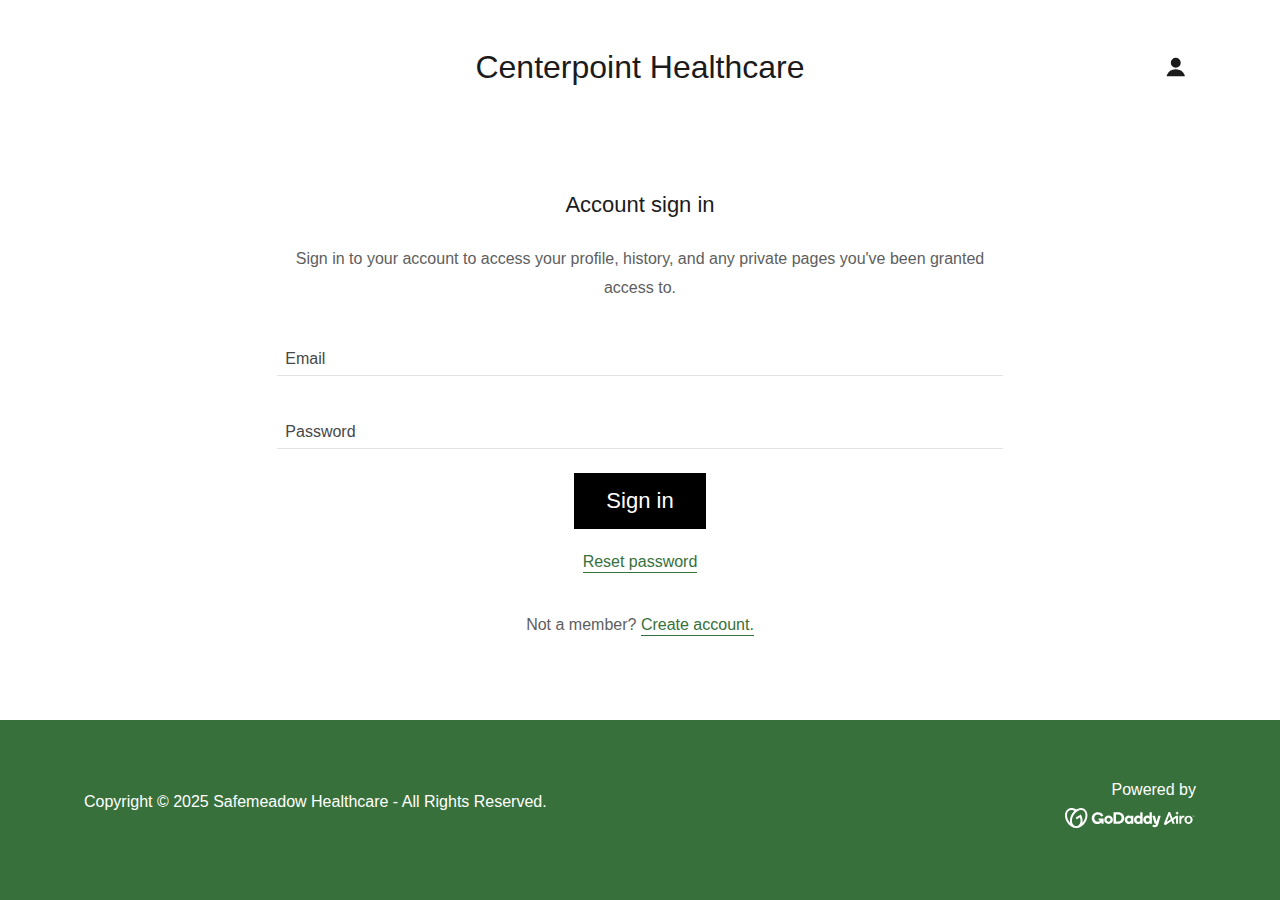
<file: m/login-r=|m|account.html>
<!DOCTYPE html><html lang="en-US"><head><meta charSet="utf-8"/><meta http-equiv="X-UA-Compatible" content="IE=edge"/><meta name="viewport" content="width=device-width, initial-scale=1"/><title>Login</title><meta name="author" content="Safemeadow Healthcare"/><meta name="generator" content="Starfield Technologies; Go Daddy Website Builder 8.0.0000"/><link rel="manifest" href="../manifest.webmanifest"/><link rel="apple-touch-icon" sizes="57x57" href="https://img1.wsimg.com/isteam/ip/static/pwa-app/logo-default.png/:/rs=w:57,h:57,m"/><link rel="apple-touch-icon" sizes="60x60" href="https://img1.wsimg.com/isteam/ip/static/pwa-app/logo-default.png/:/rs=w:60,h:60,m"/><link rel="apple-touch-icon" sizes="72x72" href="https://img1.wsimg.com/isteam/ip/static/pwa-app/logo-default.png/:/rs=w:72,h:72,m"/><link rel="apple-touch-icon" sizes="114x114" href="https://img1.wsimg.com/isteam/ip/static/pwa-app/logo-default.png/:/rs=w:114,h:114,m"/><link rel="apple-touch-icon" sizes="120x120" href="https://img1.wsimg.com/isteam/ip/static/pwa-app/logo-default.png/:/rs=w:120,h:120,m"/><link rel="apple-touch-icon" sizes="144x144" href="https://img1.wsimg.com/isteam/ip/static/pwa-app/logo-default.png/:/rs=w:144,h:144,m"/><link rel="apple-touch-icon" sizes="152x152" href="https://img1.wsimg.com/isteam/ip/static/pwa-app/logo-default.png/:/rs=w:152,h:152,m"/><link rel="apple-touch-icon" sizes="180x180" href="https://img1.wsimg.com/isteam/ip/static/pwa-app/logo-default.png/:/rs=w:180,h:180,m"/><meta property="og:url" content="https://centerpoint-healthcare.com/m/login"/>
<meta property="og:site_name" content="Centerpoint Healthcare"/>
<meta property="og:title" content="Centerpoint Healthcare"/>
<meta property="og:description" content="Discover cutting-edge solutions for optimal wellness"/>
<meta property="og:type" content="website"/>
<meta property="og:image" content="https://img1.wsimg.com/isteam/ip/ddd6443a-f8a5-467c-b3d8-41ebe416014a/closeup-doctor-checking-pulse-woman-600nw-219.webp"/>
<meta property="og:locale" content="en_US"/>
<meta name="twitter:card" content="summary"/>
<meta name="twitter:title" content="Centerpoint Healthcare"/>
<meta name="twitter:description" content="Revolutionize Your Health Today"/>
<meta name="twitter:image" content="https://img1.wsimg.com/isteam/ip/ddd6443a-f8a5-467c-b3d8-41ebe416014a/closeup-doctor-checking-pulse-woman-600nw-219.webp"/>
<meta name="twitter:image:alt" content="Centerpoint Healthcare"/>
<meta name="theme-color" content="#37703b"/><style data-inline-fonts>/* vietnamese */
@font-face {
  font-family: 'Work Sans';
  font-style: normal;
  font-weight: 500;
  font-display: swap;
  src: url("https://img1.wsimg.com/gfonts/s/worksans/v19/QGY_z_wNahGAdqQ43RhVcIgYT2Xz5u32K3vXBiAJpp_c.woff2") format('woff2');
  unicode-range: U+0102-0103, U+0110-0111, U+0128-0129, U+0168-0169, U+01A0-01A1, U+01AF-01B0, U+0300-0301, U+0303-0304, U+0308-0309, U+0323, U+0329, U+1EA0-1EF9, U+20AB;
}
/* latin-ext */
@font-face {
  font-family: 'Work Sans';
  font-style: normal;
  font-weight: 500;
  font-display: swap;
  src: url("https://img1.wsimg.com/gfonts/s/worksans/v19/QGY_z_wNahGAdqQ43RhVcIgYT2Xz5u32K3vXBiEJpp_c.woff2") format('woff2');
  unicode-range: U+0100-02BA, U+02BD-02C5, U+02C7-02CC, U+02CE-02D7, U+02DD-02FF, U+0304, U+0308, U+0329, U+1D00-1DBF, U+1E00-1E9F, U+1EF2-1EFF, U+2020, U+20A0-20AB, U+20AD-20C0, U+2113, U+2C60-2C7F, U+A720-A7FF;
}
/* latin */
@font-face {
  font-family: 'Work Sans';
  font-style: normal;
  font-weight: 500;
  font-display: swap;
  src: url("https://img1.wsimg.com/gfonts/s/worksans/v19/QGY_z_wNahGAdqQ43RhVcIgYT2Xz5u32K3vXBi8Jpg.woff2") format('woff2');
  unicode-range: U+0000-00FF, U+0131, U+0152-0153, U+02BB-02BC, U+02C6, U+02DA, U+02DC, U+0304, U+0308, U+0329, U+2000-206F, U+20AC, U+2122, U+2191, U+2193, U+2212, U+2215, U+FEFF, U+FFFD;
}

/* cyrillic-ext */
@font-face {
  font-family: 'Source Sans Pro';
  font-style: italic;
  font-weight: 300;
  font-display: swap;
  src: url("https://img1.wsimg.com/gfonts/s/sourcesanspro/v22/6xKwdSBYKcSV-LCoeQqfX1RYOo3qPZZMkidh18Smxg.woff2") format('woff2');
  unicode-range: U+0460-052F, U+1C80-1C8A, U+20B4, U+2DE0-2DFF, U+A640-A69F, U+FE2E-FE2F;
}
/* cyrillic */
@font-face {
  font-family: 'Source Sans Pro';
  font-style: italic;
  font-weight: 300;
  font-display: swap;
  src: url("https://img1.wsimg.com/gfonts/s/sourcesanspro/v22/6xKwdSBYKcSV-LCoeQqfX1RYOo3qPZZMkido18Smxg.woff2") format('woff2');
  unicode-range: U+0301, U+0400-045F, U+0490-0491, U+04B0-04B1, U+2116;
}
/* greek-ext */
@font-face {
  font-family: 'Source Sans Pro';
  font-style: italic;
  font-weight: 300;
  font-display: swap;
  src: url("https://img1.wsimg.com/gfonts/s/sourcesanspro/v22/6xKwdSBYKcSV-LCoeQqfX1RYOo3qPZZMkidg18Smxg.woff2") format('woff2');
  unicode-range: U+1F00-1FFF;
}
/* greek */
@font-face {
  font-family: 'Source Sans Pro';
  font-style: italic;
  font-weight: 300;
  font-display: swap;
  src: url("https://img1.wsimg.com/gfonts/s/sourcesanspro/v22/6xKwdSBYKcSV-LCoeQqfX1RYOo3qPZZMkidv18Smxg.woff2") format('woff2');
  unicode-range: U+0370-0377, U+037A-037F, U+0384-038A, U+038C, U+038E-03A1, U+03A3-03FF;
}
/* vietnamese */
@font-face {
  font-family: 'Source Sans Pro';
  font-style: italic;
  font-weight: 300;
  font-display: swap;
  src: url("https://img1.wsimg.com/gfonts/s/sourcesanspro/v22/6xKwdSBYKcSV-LCoeQqfX1RYOo3qPZZMkidj18Smxg.woff2") format('woff2');
  unicode-range: U+0102-0103, U+0110-0111, U+0128-0129, U+0168-0169, U+01A0-01A1, U+01AF-01B0, U+0300-0301, U+0303-0304, U+0308-0309, U+0323, U+0329, U+1EA0-1EF9, U+20AB;
}
/* latin-ext */
@font-face {
  font-family: 'Source Sans Pro';
  font-style: italic;
  font-weight: 300;
  font-display: swap;
  src: url("https://img1.wsimg.com/gfonts/s/sourcesanspro/v22/6xKwdSBYKcSV-LCoeQqfX1RYOo3qPZZMkidi18Smxg.woff2") format('woff2');
  unicode-range: U+0100-02BA, U+02BD-02C5, U+02C7-02CC, U+02CE-02D7, U+02DD-02FF, U+0304, U+0308, U+0329, U+1D00-1DBF, U+1E00-1E9F, U+1EF2-1EFF, U+2020, U+20A0-20AB, U+20AD-20C0, U+2113, U+2C60-2C7F, U+A720-A7FF;
}
/* latin */
@font-face {
  font-family: 'Source Sans Pro';
  font-style: italic;
  font-weight: 300;
  font-display: swap;
  src: url("https://img1.wsimg.com/gfonts/s/sourcesanspro/v22/6xKwdSBYKcSV-LCoeQqfX1RYOo3qPZZMkids18Q.woff2") format('woff2');
  unicode-range: U+0000-00FF, U+0131, U+0152-0153, U+02BB-02BC, U+02C6, U+02DA, U+02DC, U+0304, U+0308, U+0329, U+2000-206F, U+20AC, U+2122, U+2191, U+2193, U+2212, U+2215, U+FEFF, U+FFFD;
}
/* cyrillic-ext */
@font-face {
  font-family: 'Source Sans Pro';
  font-style: italic;
  font-weight: 400;
  font-display: swap;
  src: url("https://img1.wsimg.com/gfonts/s/sourcesanspro/v22/6xK1dSBYKcSV-LCoeQqfX1RYOo3qPZ7qsDJT9g.woff2") format('woff2');
  unicode-range: U+0460-052F, U+1C80-1C8A, U+20B4, U+2DE0-2DFF, U+A640-A69F, U+FE2E-FE2F;
}
/* cyrillic */
@font-face {
  font-family: 'Source Sans Pro';
  font-style: italic;
  font-weight: 400;
  font-display: swap;
  src: url("https://img1.wsimg.com/gfonts/s/sourcesanspro/v22/6xK1dSBYKcSV-LCoeQqfX1RYOo3qPZ7jsDJT9g.woff2") format('woff2');
  unicode-range: U+0301, U+0400-045F, U+0490-0491, U+04B0-04B1, U+2116;
}
/* greek-ext */
@font-face {
  font-family: 'Source Sans Pro';
  font-style: italic;
  font-weight: 400;
  font-display: swap;
  src: url("https://img1.wsimg.com/gfonts/s/sourcesanspro/v22/6xK1dSBYKcSV-LCoeQqfX1RYOo3qPZ7rsDJT9g.woff2") format('woff2');
  unicode-range: U+1F00-1FFF;
}
/* greek */
@font-face {
  font-family: 'Source Sans Pro';
  font-style: italic;
  font-weight: 400;
  font-display: swap;
  src: url("https://img1.wsimg.com/gfonts/s/sourcesanspro/v22/6xK1dSBYKcSV-LCoeQqfX1RYOo3qPZ7ksDJT9g.woff2") format('woff2');
  unicode-range: U+0370-0377, U+037A-037F, U+0384-038A, U+038C, U+038E-03A1, U+03A3-03FF;
}
/* vietnamese */
@font-face {
  font-family: 'Source Sans Pro';
  font-style: italic;
  font-weight: 400;
  font-display: swap;
  src: url("https://img1.wsimg.com/gfonts/s/sourcesanspro/v22/6xK1dSBYKcSV-LCoeQqfX1RYOo3qPZ7osDJT9g.woff2") format('woff2');
  unicode-range: U+0102-0103, U+0110-0111, U+0128-0129, U+0168-0169, U+01A0-01A1, U+01AF-01B0, U+0300-0301, U+0303-0304, U+0308-0309, U+0323, U+0329, U+1EA0-1EF9, U+20AB;
}
/* latin-ext */
@font-face {
  font-family: 'Source Sans Pro';
  font-style: italic;
  font-weight: 400;
  font-display: swap;
  src: url("https://img1.wsimg.com/gfonts/s/sourcesanspro/v22/6xK1dSBYKcSV-LCoeQqfX1RYOo3qPZ7psDJT9g.woff2") format('woff2');
  unicode-range: U+0100-02BA, U+02BD-02C5, U+02C7-02CC, U+02CE-02D7, U+02DD-02FF, U+0304, U+0308, U+0329, U+1D00-1DBF, U+1E00-1E9F, U+1EF2-1EFF, U+2020, U+20A0-20AB, U+20AD-20C0, U+2113, U+2C60-2C7F, U+A720-A7FF;
}
/* latin */
@font-face {
  font-family: 'Source Sans Pro';
  font-style: italic;
  font-weight: 400;
  font-display: swap;
  src: url("https://img1.wsimg.com/gfonts/s/sourcesanspro/v22/6xK1dSBYKcSV-LCoeQqfX1RYOo3qPZ7nsDI.woff2") format('woff2');
  unicode-range: U+0000-00FF, U+0131, U+0152-0153, U+02BB-02BC, U+02C6, U+02DA, U+02DC, U+0304, U+0308, U+0329, U+2000-206F, U+20AC, U+2122, U+2191, U+2193, U+2212, U+2215, U+FEFF, U+FFFD;
}
/* cyrillic-ext */
@font-face {
  font-family: 'Source Sans Pro';
  font-style: italic;
  font-weight: 700;
  font-display: swap;
  src: url("https://img1.wsimg.com/gfonts/s/sourcesanspro/v22/6xKwdSBYKcSV-LCoeQqfX1RYOo3qPZZclSdh18Smxg.woff2") format('woff2');
  unicode-range: U+0460-052F, U+1C80-1C8A, U+20B4, U+2DE0-2DFF, U+A640-A69F, U+FE2E-FE2F;
}
/* cyrillic */
@font-face {
  font-family: 'Source Sans Pro';
  font-style: italic;
  font-weight: 700;
  font-display: swap;
  src: url("https://img1.wsimg.com/gfonts/s/sourcesanspro/v22/6xKwdSBYKcSV-LCoeQqfX1RYOo3qPZZclSdo18Smxg.woff2") format('woff2');
  unicode-range: U+0301, U+0400-045F, U+0490-0491, U+04B0-04B1, U+2116;
}
/* greek-ext */
@font-face {
  font-family: 'Source Sans Pro';
  font-style: italic;
  font-weight: 700;
  font-display: swap;
  src: url("https://img1.wsimg.com/gfonts/s/sourcesanspro/v22/6xKwdSBYKcSV-LCoeQqfX1RYOo3qPZZclSdg18Smxg.woff2") format('woff2');
  unicode-range: U+1F00-1FFF;
}
/* greek */
@font-face {
  font-family: 'Source Sans Pro';
  font-style: italic;
  font-weight: 700;
  font-display: swap;
  src: url("https://img1.wsimg.com/gfonts/s/sourcesanspro/v22/6xKwdSBYKcSV-LCoeQqfX1RYOo3qPZZclSdv18Smxg.woff2") format('woff2');
  unicode-range: U+0370-0377, U+037A-037F, U+0384-038A, U+038C, U+038E-03A1, U+03A3-03FF;
}
/* vietnamese */
@font-face {
  font-family: 'Source Sans Pro';
  font-style: italic;
  font-weight: 700;
  font-display: swap;
  src: url("https://img1.wsimg.com/gfonts/s/sourcesanspro/v22/6xKwdSBYKcSV-LCoeQqfX1RYOo3qPZZclSdj18Smxg.woff2") format('woff2');
  unicode-range: U+0102-0103, U+0110-0111, U+0128-0129, U+0168-0169, U+01A0-01A1, U+01AF-01B0, U+0300-0301, U+0303-0304, U+0308-0309, U+0323, U+0329, U+1EA0-1EF9, U+20AB;
}
/* latin-ext */
@font-face {
  font-family: 'Source Sans Pro';
  font-style: italic;
  font-weight: 700;
  font-display: swap;
  src: url("https://img1.wsimg.com/gfonts/s/sourcesanspro/v22/6xKwdSBYKcSV-LCoeQqfX1RYOo3qPZZclSdi18Smxg.woff2") format('woff2');
  unicode-range: U+0100-02BA, U+02BD-02C5, U+02C7-02CC, U+02CE-02D7, U+02DD-02FF, U+0304, U+0308, U+0329, U+1D00-1DBF, U+1E00-1E9F, U+1EF2-1EFF, U+2020, U+20A0-20AB, U+20AD-20C0, U+2113, U+2C60-2C7F, U+A720-A7FF;
}
/* latin */
@font-face {
  font-family: 'Source Sans Pro';
  font-style: italic;
  font-weight: 700;
  font-display: swap;
  src: url("https://img1.wsimg.com/gfonts/s/sourcesanspro/v22/6xKwdSBYKcSV-LCoeQqfX1RYOo3qPZZclSds18Q.woff2") format('woff2');
  unicode-range: U+0000-00FF, U+0131, U+0152-0153, U+02BB-02BC, U+02C6, U+02DA, U+02DC, U+0304, U+0308, U+0329, U+2000-206F, U+20AC, U+2122, U+2191, U+2193, U+2212, U+2215, U+FEFF, U+FFFD;
}
/* cyrillic-ext */
@font-face {
  font-family: 'Source Sans Pro';
  font-style: normal;
  font-weight: 300;
  font-display: swap;
  src: url("https://img1.wsimg.com/gfonts/s/sourcesanspro/v22/6xKydSBYKcSV-LCoeQqfX1RYOo3ik4zwmhduz8A.woff2") format('woff2');
  unicode-range: U+0460-052F, U+1C80-1C8A, U+20B4, U+2DE0-2DFF, U+A640-A69F, U+FE2E-FE2F;
}
/* cyrillic */
@font-face {
  font-family: 'Source Sans Pro';
  font-style: normal;
  font-weight: 300;
  font-display: swap;
  src: url("https://img1.wsimg.com/gfonts/s/sourcesanspro/v22/6xKydSBYKcSV-LCoeQqfX1RYOo3ik4zwkxduz8A.woff2") format('woff2');
  unicode-range: U+0301, U+0400-045F, U+0490-0491, U+04B0-04B1, U+2116;
}
/* greek-ext */
@font-face {
  font-family: 'Source Sans Pro';
  font-style: normal;
  font-weight: 300;
  font-display: swap;
  src: url("https://img1.wsimg.com/gfonts/s/sourcesanspro/v22/6xKydSBYKcSV-LCoeQqfX1RYOo3ik4zwmxduz8A.woff2") format('woff2');
  unicode-range: U+1F00-1FFF;
}
/* greek */
@font-face {
  font-family: 'Source Sans Pro';
  font-style: normal;
  font-weight: 300;
  font-display: swap;
  src: url("https://img1.wsimg.com/gfonts/s/sourcesanspro/v22/6xKydSBYKcSV-LCoeQqfX1RYOo3ik4zwlBduz8A.woff2") format('woff2');
  unicode-range: U+0370-0377, U+037A-037F, U+0384-038A, U+038C, U+038E-03A1, U+03A3-03FF;
}
/* vietnamese */
@font-face {
  font-family: 'Source Sans Pro';
  font-style: normal;
  font-weight: 300;
  font-display: swap;
  src: url("https://img1.wsimg.com/gfonts/s/sourcesanspro/v22/6xKydSBYKcSV-LCoeQqfX1RYOo3ik4zwmBduz8A.woff2") format('woff2');
  unicode-range: U+0102-0103, U+0110-0111, U+0128-0129, U+0168-0169, U+01A0-01A1, U+01AF-01B0, U+0300-0301, U+0303-0304, U+0308-0309, U+0323, U+0329, U+1EA0-1EF9, U+20AB;
}
/* latin-ext */
@font-face {
  font-family: 'Source Sans Pro';
  font-style: normal;
  font-weight: 300;
  font-display: swap;
  src: url("https://img1.wsimg.com/gfonts/s/sourcesanspro/v22/6xKydSBYKcSV-LCoeQqfX1RYOo3ik4zwmRduz8A.woff2") format('woff2');
  unicode-range: U+0100-02BA, U+02BD-02C5, U+02C7-02CC, U+02CE-02D7, U+02DD-02FF, U+0304, U+0308, U+0329, U+1D00-1DBF, U+1E00-1E9F, U+1EF2-1EFF, U+2020, U+20A0-20AB, U+20AD-20C0, U+2113, U+2C60-2C7F, U+A720-A7FF;
}
/* latin */
@font-face {
  font-family: 'Source Sans Pro';
  font-style: normal;
  font-weight: 300;
  font-display: swap;
  src: url("https://img1.wsimg.com/gfonts/s/sourcesanspro/v22/6xKydSBYKcSV-LCoeQqfX1RYOo3ik4zwlxdu.woff2") format('woff2');
  unicode-range: U+0000-00FF, U+0131, U+0152-0153, U+02BB-02BC, U+02C6, U+02DA, U+02DC, U+0304, U+0308, U+0329, U+2000-206F, U+20AC, U+2122, U+2191, U+2193, U+2212, U+2215, U+FEFF, U+FFFD;
}
/* cyrillic-ext */
@font-face {
  font-family: 'Source Sans Pro';
  font-style: normal;
  font-weight: 400;
  font-display: swap;
  src: url("https://img1.wsimg.com/gfonts/s/sourcesanspro/v22/6xK3dSBYKcSV-LCoeQqfX1RYOo3qNa7lqDY.woff2") format('woff2');
  unicode-range: U+0460-052F, U+1C80-1C8A, U+20B4, U+2DE0-2DFF, U+A640-A69F, U+FE2E-FE2F;
}
/* cyrillic */
@font-face {
  font-family: 'Source Sans Pro';
  font-style: normal;
  font-weight: 400;
  font-display: swap;
  src: url("https://img1.wsimg.com/gfonts/s/sourcesanspro/v22/6xK3dSBYKcSV-LCoeQqfX1RYOo3qPK7lqDY.woff2") format('woff2');
  unicode-range: U+0301, U+0400-045F, U+0490-0491, U+04B0-04B1, U+2116;
}
/* greek-ext */
@font-face {
  font-family: 'Source Sans Pro';
  font-style: normal;
  font-weight: 400;
  font-display: swap;
  src: url("https://img1.wsimg.com/gfonts/s/sourcesanspro/v22/6xK3dSBYKcSV-LCoeQqfX1RYOo3qNK7lqDY.woff2") format('woff2');
  unicode-range: U+1F00-1FFF;
}
/* greek */
@font-face {
  font-family: 'Source Sans Pro';
  font-style: normal;
  font-weight: 400;
  font-display: swap;
  src: url("https://img1.wsimg.com/gfonts/s/sourcesanspro/v22/6xK3dSBYKcSV-LCoeQqfX1RYOo3qO67lqDY.woff2") format('woff2');
  unicode-range: U+0370-0377, U+037A-037F, U+0384-038A, U+038C, U+038E-03A1, U+03A3-03FF;
}
/* vietnamese */
@font-face {
  font-family: 'Source Sans Pro';
  font-style: normal;
  font-weight: 400;
  font-display: swap;
  src: url("https://img1.wsimg.com/gfonts/s/sourcesanspro/v22/6xK3dSBYKcSV-LCoeQqfX1RYOo3qN67lqDY.woff2") format('woff2');
  unicode-range: U+0102-0103, U+0110-0111, U+0128-0129, U+0168-0169, U+01A0-01A1, U+01AF-01B0, U+0300-0301, U+0303-0304, U+0308-0309, U+0323, U+0329, U+1EA0-1EF9, U+20AB;
}
/* latin-ext */
@font-face {
  font-family: 'Source Sans Pro';
  font-style: normal;
  font-weight: 400;
  font-display: swap;
  src: url("https://img1.wsimg.com/gfonts/s/sourcesanspro/v22/6xK3dSBYKcSV-LCoeQqfX1RYOo3qNq7lqDY.woff2") format('woff2');
  unicode-range: U+0100-02BA, U+02BD-02C5, U+02C7-02CC, U+02CE-02D7, U+02DD-02FF, U+0304, U+0308, U+0329, U+1D00-1DBF, U+1E00-1E9F, U+1EF2-1EFF, U+2020, U+20A0-20AB, U+20AD-20C0, U+2113, U+2C60-2C7F, U+A720-A7FF;
}
/* latin */
@font-face {
  font-family: 'Source Sans Pro';
  font-style: normal;
  font-weight: 400;
  font-display: swap;
  src: url("https://img1.wsimg.com/gfonts/s/sourcesanspro/v22/6xK3dSBYKcSV-LCoeQqfX1RYOo3qOK7l.woff2") format('woff2');
  unicode-range: U+0000-00FF, U+0131, U+0152-0153, U+02BB-02BC, U+02C6, U+02DA, U+02DC, U+0304, U+0308, U+0329, U+2000-206F, U+20AC, U+2122, U+2191, U+2193, U+2212, U+2215, U+FEFF, U+FFFD;
}
/* cyrillic-ext */
@font-face {
  font-family: 'Source Sans Pro';
  font-style: normal;
  font-weight: 700;
  font-display: swap;
  src: url("https://img1.wsimg.com/gfonts/s/sourcesanspro/v22/6xKydSBYKcSV-LCoeQqfX1RYOo3ig4vwmhduz8A.woff2") format('woff2');
  unicode-range: U+0460-052F, U+1C80-1C8A, U+20B4, U+2DE0-2DFF, U+A640-A69F, U+FE2E-FE2F;
}
/* cyrillic */
@font-face {
  font-family: 'Source Sans Pro';
  font-style: normal;
  font-weight: 700;
  font-display: swap;
  src: url("https://img1.wsimg.com/gfonts/s/sourcesanspro/v22/6xKydSBYKcSV-LCoeQqfX1RYOo3ig4vwkxduz8A.woff2") format('woff2');
  unicode-range: U+0301, U+0400-045F, U+0490-0491, U+04B0-04B1, U+2116;
}
/* greek-ext */
@font-face {
  font-family: 'Source Sans Pro';
  font-style: normal;
  font-weight: 700;
  font-display: swap;
  src: url("https://img1.wsimg.com/gfonts/s/sourcesanspro/v22/6xKydSBYKcSV-LCoeQqfX1RYOo3ig4vwmxduz8A.woff2") format('woff2');
  unicode-range: U+1F00-1FFF;
}
/* greek */
@font-face {
  font-family: 'Source Sans Pro';
  font-style: normal;
  font-weight: 700;
  font-display: swap;
  src: url("https://img1.wsimg.com/gfonts/s/sourcesanspro/v22/6xKydSBYKcSV-LCoeQqfX1RYOo3ig4vwlBduz8A.woff2") format('woff2');
  unicode-range: U+0370-0377, U+037A-037F, U+0384-038A, U+038C, U+038E-03A1, U+03A3-03FF;
}
/* vietnamese */
@font-face {
  font-family: 'Source Sans Pro';
  font-style: normal;
  font-weight: 700;
  font-display: swap;
  src: url("https://img1.wsimg.com/gfonts/s/sourcesanspro/v22/6xKydSBYKcSV-LCoeQqfX1RYOo3ig4vwmBduz8A.woff2") format('woff2');
  unicode-range: U+0102-0103, U+0110-0111, U+0128-0129, U+0168-0169, U+01A0-01A1, U+01AF-01B0, U+0300-0301, U+0303-0304, U+0308-0309, U+0323, U+0329, U+1EA0-1EF9, U+20AB;
}
/* latin-ext */
@font-face {
  font-family: 'Source Sans Pro';
  font-style: normal;
  font-weight: 700;
  font-display: swap;
  src: url("https://img1.wsimg.com/gfonts/s/sourcesanspro/v22/6xKydSBYKcSV-LCoeQqfX1RYOo3ig4vwmRduz8A.woff2") format('woff2');
  unicode-range: U+0100-02BA, U+02BD-02C5, U+02C7-02CC, U+02CE-02D7, U+02DD-02FF, U+0304, U+0308, U+0329, U+1D00-1DBF, U+1E00-1E9F, U+1EF2-1EFF, U+2020, U+20A0-20AB, U+20AD-20C0, U+2113, U+2C60-2C7F, U+A720-A7FF;
}
/* latin */
@font-face {
  font-family: 'Source Sans Pro';
  font-style: normal;
  font-weight: 700;
  font-display: swap;
  src: url("https://img1.wsimg.com/gfonts/s/sourcesanspro/v22/6xKydSBYKcSV-LCoeQqfX1RYOo3ig4vwlxdu.woff2") format('woff2');
  unicode-range: U+0000-00FF, U+0131, U+0152-0153, U+02BB-02BC, U+02C6, U+02DA, U+02DC, U+0304, U+0308, U+0329, U+2000-206F, U+20AC, U+2122, U+2191, U+2193, U+2212, U+2215, U+FEFF, U+FFFD;
}
</style><style>.x{-ms-text-size-adjust:100%;-webkit-text-size-adjust:100%;-webkit-tap-highlight-color:rgba(0,0,0,0);margin:0;box-sizing:border-box}.x *,.x :after,.x :before{box-sizing:inherit}.x-el a[href^="mailto:"]:not(.x-el),.x-el a[href^="tel:"]:not(.x-el){color:inherit;font-size:inherit;text-decoration:inherit}.x-el-article,.x-el-aside,.x-el-details,.x-el-figcaption,.x-el-figure,.x-el-footer,.x-el-header,.x-el-hgroup,.x-el-main,.x-el-menu,.x-el-nav,.x-el-section,.x-el-summary{display:block}.x-el-audio,.x-el-canvas,.x-el-progress,.x-el-video{display:inline-block;vertical-align:baseline}.x-el-audio:not([controls]){display:none;height:0}.x-el-template{display:none}.x-el-a{background-color:transparent;color:inherit}.x-el-a:active,.x-el-a:hover{outline:0}.x-el-abbr[title]{border-bottom:1px dotted}.x-el-b,.x-el-strong{font-weight:700}.x-el-dfn{font-style:italic}.x-el-mark{background:#ff0;color:#000}.x-el-small{font-size:80%}.x-el-sub,.x-el-sup{font-size:75%;line-height:0;position:relative;vertical-align:baseline}.x-el-sup{top:-.5em}.x-el-sub{bottom:-.25em}.x-el-img{vertical-align:middle;border:0}.x-el-svg:not(:root){overflow:hidden}.x-el-figure{margin:0}.x-el-hr{box-sizing:content-box;height:0}.x-el-pre{overflow:auto}.x-el-code,.x-el-kbd,.x-el-pre,.x-el-samp{font-family:monospace,monospace;font-size:1em}.x-el-button,.x-el-input,.x-el-optgroup,.x-el-select,.x-el-textarea{color:inherit;font:inherit;margin:0}.x-el-button{overflow:visible}.x-el-button,.x-el-select{text-transform:none}.x-el-button,.x-el-input[type=button],.x-el-input[type=reset],.x-el-input[type=submit]{-webkit-appearance:button;cursor:pointer}.x-el-button[disabled],.x-el-input[disabled]{cursor:default}.x-el-button::-moz-focus-inner,.x-el-input::-moz-focus-inner{border:0;padding:0}.x-el-input{line-height:normal}.x-el-input[type=checkbox],.x-el-input[type=radio]{box-sizing:border-box;padding:0}.x-el-input[type=number]::-webkit-inner-spin-button,.x-el-input[type=number]::-webkit-outer-spin-button{height:auto}.x-el-input[type=search]{-webkit-appearance:textfield;box-sizing:content-box}.x-el-input[type=search]::-webkit-search-cancel-button,.x-el-input[type=search]::-webkit-search-decoration{-webkit-appearance:none}.x-el-textarea{border:0}.x-el-fieldset{border:1px solid silver;margin:0 2px;padding:.35em .625em .75em}.x-el-legend{border:0;padding:0}.x-el-textarea{overflow:auto}.x-el-optgroup{font-weight:700}.x-el-table{border-collapse:collapse;border-spacing:0}.x-el-td,.x-el-th{padding:0}.x{-webkit-font-smoothing:antialiased}.x-el-hr{border:0}.x-el-fieldset,.x-el-input,.x-el-select,.x-el-textarea{margin-top:0;margin-bottom:0}.x-el-fieldset,.x-el-input[type=email],.x-el-input[type=text],.x-el-textarea{width:100%}.x-el-input,.x-el-label{vertical-align:middle}.x-el-input{border-style:none;padding:.5em}.x-el-select:not([multiple]){vertical-align:middle}.x-el-textarea{line-height:1.75;padding:.5em}.x-el.d-none{display:none!important}.sideline-footer{margin-top:auto}.disable-scroll{touch-action:none;overflow:hidden;position:fixed;max-width:100vw}@keyframes loaderscale{0%{transform:scale(1);opacity:1}45%{transform:scale(.1);opacity:.7}80%{transform:scale(1);opacity:1}}.x-loader svg{display:inline-block}.x-loader svg:first-child{animation:loaderscale .75s cubic-bezier(.2,.68,.18,1.08) -.24s infinite}.x-loader svg:nth-child(2){animation:loaderscale .75s cubic-bezier(.2,.68,.18,1.08) -.12s infinite}.x-loader svg:nth-child(3){animation:loaderscale .75s cubic-bezier(.2,.68,.18,1.08) 0s infinite}.x-icon>svg{transition:transform .33s ease-in-out}.x-icon>svg.rotate-90{transform:rotate(-90deg)}.x-icon>svg.rotate90{transform:rotate(90deg)}.x-icon>svg.rotate-180{transform:rotate(-180deg)}.x-icon>svg.rotate180{transform:rotate(180deg)}.x-rt ol,.x-rt ul{text-align:left}.x-rt p{margin:0}.mte-inline-block{display:inline-block}@media only screen and (min-device-width:1025px){:root select,_::-webkit-full-page-media,_:future{font-family:sans-serif!important}}

</style>
<style>/*
Copyright (c) 2014-2015 Wei Huang (wweeiihhuuaanngg@gmail.com)

This Font Software is licensed under the SIL Open Font License, Version 1.1.
This license is copied below, and is also available with a FAQ at: http://scripts.sil.org/OFL

—————————————————————————————-
SIL OPEN FONT LICENSE Version 1.1 - 26 February 2007
—————————————————————————————-
*/

/*
Copyright 2010, 2012, 2014 Adobe Systems Incorporated (http://www.adobe.com/), with Reserved Font Name Source.

This Font Software is licensed under the SIL Open Font License, Version 1.1.
This license is copied below, and is also available with a FAQ at: http://scripts.sil.org/OFL

—————————————————————————————-
SIL OPEN FONT LICENSE Version 1.1 - 26 February 2007
—————————————————————————————-
*/
</style>
<style data-glamor="cxs-default-sheet">.x .c1-1{letter-spacing:normal}.x .c1-2{text-transform:none}.x .c1-3{background-color:rgb(255, 255, 255)}.x .c1-4{width:100%}.x .c1-5 > div{position:relative}.x .c1-6 > div{overflow:hidden}.x .c1-7 > div{margin-top:auto}.x .c1-8 > div{margin-right:auto}.x .c1-9 > div{margin-bottom:auto}.x .c1-a > div{margin-left:auto}.x .c1-b{font-family:'Source Sans Pro', arial, sans-serif}.x .c1-c{font-size:16px}.x .c1-h{padding-top:0px}.x .c1-i{padding-bottom:0px}.x .c1-l{margin-left:auto}.x .c1-m{margin-right:auto}.x .c1-n{padding-left:24px}.x .c1-o{padding-right:24px}.x .c1-p{max-width:100%}.x .c1-w{padding-top:8px}.x .c1-x{padding-bottom:8px}.x .c1-z{display:flex}.x .c1-10{align-items:center}.x .c1-11{flex-wrap:nowrap}.x .c1-12{justify-content:flex-start}.x .c1-13{text-align:center}.x .c1-14{width:15%}.x .c1-15{letter-spacing:inherit}.x .c1-16{text-transform:inherit}.x .c1-17{text-decoration:none}.x .c1-18{word-wrap:break-word}.x .c1-19{overflow-wrap:break-word}.x .c1-1a{cursor:pointer}.x .c1-1b{border-top:0px}.x .c1-1c{border-right:0px}.x .c1-1d{border-bottom:0px}.x .c1-1e{border-left:0px}.x .c1-1f{color:rgb(27, 27, 27)}.x .c1-1g{font-weight:inherit}.x .c1-1h:hover{color:rgb(55, 112, 59)}.x .c1-1i:active{color:rgb(24, 55, 26)}.x .c1-1j{color:inherit}.x .c1-1k{display:inline-block}.x .c1-1l{vertical-align:top}.x .c1-1m{padding-top:6px}.x .c1-1n{padding-right:6px}.x .c1-1o{padding-bottom:6px}.x .c1-1p{padding-left:6px}.x .c1-1q{width:70%}.x .c1-1r{font-family:'Work Sans', sans-serif}.x .c1-1w{display:inline}.x .c1-1x{color:rgb(55, 112, 59)}.x .c1-1y:hover{color:rgb(37, 80, 40)}.x .c1-1z{position:relative}.x .c1-20{line-height:1.2}.x .c1-21{margin-left:0}.x .c1-22{margin-right:0}.x .c1-23{margin-top:0}.x .c1-24{margin-bottom:0}.x .c1-25{padding-top:24px}.x .c1-26{padding-bottom:24px}.x .c1-27{padding:0 !important}.x .c1-28{font-size:28px}.x .c1-29{font-weight:500}.x .c1-2f{word-wrap:normal !important}.x .c1-2g{overflow-wrap:normal !important}.x .c1-2h{display:none}.x .c1-2i{visibility:hidden}.x .c1-2j{position:absolute}.x .c1-2k{width:auto}.x .c1-2l{overflow:visible}.x .c1-2m{left:0px}.x .c1-2n{font-size:32px}.x .c1-2s{font-size:22px}.x .c1-2x{line-height:0}.x .c1-2y{justify-content:flex-end}.x .c1-31{justify-content:space-between}.x .c1-33{width:30%}.x .c1-34{justify-content:center}.x .c1-35{width:40%}.x .c1-36{border-bottom-width:0px}.x .c1-37{font-weight:400}.x .c1-38:active{color:rgb(55, 112, 59)}.x .c1-39{transition:}.x .c1-3a{transform:}.x .c1-3b{vertical-align:middle}.x .c1-3c{border-radius:4px}.x .c1-3d{box-shadow:0 3px 6px 3px rgba(0,0,0,0.24)}.x .c1-3e{padding-top:16px}.x .c1-3f{padding-bottom:16px}.x .c1-3g{padding-left:16px}.x .c1-3h{padding-right:16px}.x .c1-3i{right:0px}.x .c1-3j{top:initial}.x .c1-3k{white-space:nowrap}.x .c1-3l{max-height:none}.x .c1-3m{overflow-y:auto}.x .c1-3n{z-index:1003}.x .c1-3o{width:240px}.x .c1-3r{color:inherit !important}.x .c1-3s{margin-bottom:16px}.x .c1-3t{display:block}.x .c1-3u{text-align:left}.x .c1-3v{padding-right:8px}.x .c1-3w{padding-left:8px}.x .c1-3x:last-child{margin-bottom:0}.x .c1-3y{border-bottom-style:solid}.x .c1-3z{border-color:rgb(55, 112, 59)}.x .c1-40{padding-bottom:2px}.x .c1-41{color:rgb(94, 94, 94)}.x .c1-42{border-color:rgb(226, 226, 226)}.x .c1-43{border-bottom-width:1px}.x .c1-44{border-style:solid}.x .c1-45{margin-top:16px}.x .c1-46{line-height:1.8}.x .c1-47{text-wrap:pretty}.x .c1-48 a:not([data-ux]){color:inherit}.x .c1-49 a:not([data-ux]){border-bottom-style:solid}.x .c1-4a a:not([data-ux]){border-bottom-width:1px}.x .c1-4b a:not([data-ux]){border-color:rgb(55, 112, 59)}.x .c1-4c a:not([data-ux]){padding-bottom:2px}.x .c1-4d a:not([data-ux]){text-decoration:none}.x .c1-4e a:not([data-ux]){font-size:inherit}.x .c1-4f dropdown{position:absolute}.x .c1-4g dropdown{right:0px}.x .c1-4h dropdown{top:initial}.x .c1-4i dropdown{white-space:nowrap}.x .c1-4j dropdown{max-height:none}.x .c1-4k dropdown{overflow-y:auto}.x .c1-4l dropdown{display:none}.x .c1-4m dropdown{z-index:1003}.x .c1-4n dropdown{width:240px}.x .c1-4q listItem{display:block}.x .c1-4r listItem{text-align:left}.x .c1-4s listItem{margin-bottom:0}.x .c1-4t separator{margin-top:16px}.x .c1-4u separator{margin-bottom:16px}.x .c1-4v{font-weight:700}.x .c1-4w{background-color:rgb(246, 246, 246)}.x .c1-4x{position:fixed}.x .c1-4y{top:0px}.x .c1-4z{height:100%}.x .c1-50{z-index:10002}.x .c1-51{padding-top:56px}.x .c1-52{-webkit-overflow-scrolling:touch}.x .c1-53{transform:translateX(-249vw)}.x .c1-54{overscroll-behavior:contain}.x .c1-55{box-shadow:none !important}.x .c1-56{transition:transform .3s ease-in-out}.x .c1-57{overflow:hidden}.x .c1-58{flex-direction:column}.x .c1-5a{padding-bottom:32px}.x .c1-5b{text-shadow:none}.x .c1-5c{color:rgb(87, 87, 87)}.x .c1-5d{color:rgb(21, 21, 21)}.x .c1-5e{line-height:1.3em}.x .c1-5f{font-style:normal}.x .c1-5g{top:15px}.x .c1-5h{right:15px}.x .c1-5i{left:20px}.x .c1-5j{z-index:2}.x .c1-5n{overflow-x:hidden}.x .c1-5o{overscroll-behavior:none}.x .c1-5p{top:40px}.x .c1-5r{-webkit-margin-before:0}.x .c1-5s{-webkit-margin-after:0}.x .c1-5t{-webkit-padding-start:0}.x .c1-5u{padding-left:0}.x .c1-5v{padding-right:0}.x .c1-5w{margin-top:8px}.x .c1-5x{margin-bottom:8px}.x .c1-5y{padding-left:40px}.x .c1-5z{padding-right:40px}.x .c1-60{cursor:auto}.x .c1-61{border-color:rgba(176, 176, 176, 0.5)}.x .c1-62:last-child{border-bottom:0}.x .c1-63{border-color:rgb(218, 218, 218)}.x .c1-64{min-width:200px}.x .c1-65 > span{border-bottom-style:solid}.x .c1-66 > span{border-bottom-width:1px}.x .c1-67 > span{border-color:transparent}.x .c1-68 > span{padding-bottom:2px}.x .c1-69:hover > span{border-color:rgb(55, 112, 59)}.x .c1-6a:hover{color:rgb(33, 72, 36)}.x .c1-6e{padding-bottom:56px}.x .c1-6h{line-height:1.4}.x .c1-6i{margin-bottom:24px}.x .c1-6j{font-size:unset}.x .c1-6k{font-family:unset}.x .c1-6l{letter-spacing:unset}.x .c1-6m{text-transform:unset}.x .c1-6n{box-sizing:border-box}.x .c1-6o{flex-direction:row}.x .c1-6p{flex-wrap:wrap}.x .c1-6q{margin-right:-12px}.x .c1-6r{margin-bottom:-24px}.x .c1-6s{margin-left:-12px}.x .c1-6x{flex-grow:1}.x .c1-6y{flex-shrink:1}.x .c1-6z{flex-basis:0%}.x .c1-70{padding-right:12px}.x .c1-71{padding-left:12px}.x .c1-7c{background-color:transparent}.x .c1-7d{border-top-width:0px}.x .c1-7e{border-right-width:0px}.x .c1-7f{border-bottom-width:1px !important}.x .c1-7g{border-left-width:0px}.x .c1-7h{padding-top:23px}.x .c1-7i{padding-bottom:7px}.x .c1-7j{border-radius:0px}.x .c1-7k{color:rgb(71, 71, 71)}.x .c1-7l::placeholder{color:inherit}.x .c1-7m:focus{outline:none}.x .c1-7n:focus{box-shadow:inset 0 0 0 1px currentColor}.x .c1-7o::-webkit-input-placeholder{color:inherit}.x .c1-7q{border-style:none}.x .c1-7r{display:inline-flex}.x .c1-7s{padding-left:32px}.x .c1-7t{padding-right:32px}.x .c1-7u{min-height:56px}.x .c1-7v{color:rgb(255, 255, 255)}.x .c1-7w{background-color:rgb(0, 0, 0)}.x .c1-7x:hover{background-color:rgb(38, 38, 38)}.x .c1-80{background-color:rgb(55, 112, 59)}.x .c1-81{flex-grow:3}.x .c1-82{flex-basis:100%}.x .c1-85 a:not([data-ux]){border-color:rgb(119, 228, 126)}.x .c1-87{font-size:inherit !important}.x .c1-88{line-height:inherit}.x .c1-89{font-style:italic}.x .c1-8a{text-decoration:line-through}.x .c1-8b{text-decoration:underline}.x .c1-8c{margin-top:24px}.x .c1-8f{margin-bottom:4px}.x .c1-8g:hover{color:rgb(198, 198, 198)}.x .c1-8h:active{color:rgb(255, 255, 255)}.x .c1-8i{right:0px}.x .c1-8j{z-index:10000}.x .c1-8k{height:auto}.x .c1-8l{transition:all 1s ease-in}.x .c1-8m{box-shadow:0 2px 6px 0px rgba(0,0,0,0.3)}.x .c1-8n{contain:content}.x .c1-8o{bottom:-500px}.x .c1-8p{[object -object]:0px}.x .c1-8x{line-height:1.25}.x .c1-8y{font-size:18px}.x .c1-93{max-height:300px}.x .c1-95{word-break:break-word}.x .c1-96{flex-basis:50%}.x .c1-97{padding-top:4px}.x .c1-98{padding-bottom:4px}.x .c1-99{min-height:40px}.x .c1-9a{color:rgb(0, 0, 0)}.x .c1-9b:nth-child(2){margin-left:24px}.x .c1-9c:hover{background-color:rgb(255, 255, 255)}.x .c1-9d{bottom:0}.x .c1-9e{z-index:10003}.x .c1-9f{background-color:rgba(0, 0, 0, 0.6)}.x .c1-9s{box-shadow:0 4px 12px 0 rgba(117,117,117,0.4)}.x .c1-9t{max-height:90vh}.x .c1-9u{height:max-content}.x .c1-9v{border-radius:12px}.x .c1-9w{max-width:515px}.x .c1-ae{z-index:1}.x .c1-af{padding-right:4px}.x .c1-ag{padding-left:4px}.x .c1-ah{border-radius:50%}.x .c1-ai{height:22px}.x .c1-aj{width:22px}.x .c1-ak{align-self:center}.x .c1-al > *:not(:last-child){margin-bottom:0px}.x .c1-ao > *:not(:last-child){margin-bottom:16px}.x .c1-ap{padding-top:32px}.x .c1-aq{right:24px}.x .c1-ar{bottom:24px}.x .c1-as{z-index:9999}.x .c1-at{width:65px}.x .c1-au{height:65px}</style>
<style data-glamor="cxs-xs-sheet">@media (max-width: 767px){.x .c1-j{padding-top:0px}}@media (max-width: 767px){.x .c1-k{padding-bottom:0px}}@media (max-width: 767px){.x .c1-1s{width:100%}}@media (max-width: 767px){.x .c1-1t{display:flex}}@media (max-width: 767px){.x .c1-1u{justify-content:center}}@media (max-width: 767px){.x .c1-2a{max-width:100%}}@media (max-width: 767px){.x .c1-6d{margin-top:0px}}@media (max-width: 767px){.x .c1-6f{padding-top:40px}}@media (max-width: 767px){.x .c1-6g{padding-bottom:40px}}@media (max-width: 767px){.x .c1-7p{font-size:16px}}@media (max-width: 767px){.x .c1-9x{position:relative}}@media (max-width: 767px){.x .c1-9y{flex-direction:column}}@media (max-width: 767px){.x .c1-9z{background-color:rgb(255, 255, 255)}}@media (max-width: 767px){.x .c1-a0{box-shadow:0 4px 12px 0 rgba(117,117,117,0.4)}}@media (max-width: 767px){.x .c1-a1{padding-bottom:16px}}@media (max-width: 767px){.x .c1-a2{max-height:90vh}}@media (max-width: 767px){.x .c1-a3{width:auto}}@media (max-width: 767px){.x .c1-a4{border-radius:12px}}@media (max-width: 767px){.x .c1-a5{margin-top:16px}}@media (max-width: 767px){.x .c1-a6{margin-right:16px}}@media (max-width: 767px){.x .c1-a7{margin-bottom:16px}}@media (max-width: 767px){.x .c1-a8{margin-left:16px}}@media (max-width: 767px){.x .c1-a9{max-width:90vw}}</style>
<style data-glamor="cxs-sm-sheet">@media (min-width: 768px){.x .c1-d{font-size:16px}}@media (min-width: 768px){.x .c1-q{width:100%}}@media (min-width: 768px) and (max-width: 1023px){.x .c1-1v{width:100%}}@media (min-width: 768px){.x .c1-2b{font-size:30px}}@media (min-width: 768px){.x .c1-2o{font-size:38px}}@media (min-width: 768px){.x .c1-2t{font-size:22px}}@media (min-width: 768px) and (max-width: 1023px){.x .c1-3q{right:0px}}@media (min-width: 768px) and (max-width: 1023px){.x .c1-4p dropdown{right:0px}}@media (min-width: 768px){.x .c1-6t{margin-top:0}}@media (min-width: 768px){.x .c1-6u{margin-right:-24px}}@media (min-width: 768px){.x .c1-6v{margin-bottom:-48px}}@media (min-width: 768px){.x .c1-6w{margin-left:-24px}}@media (min-width: 768px){.x .c1-72{margin-left:8.333333333333332%}}@media (min-width: 768px){.x .c1-73{flex-basis:83.33333333333334%}}@media (min-width: 768px){.x .c1-74{max-width:83.33333333333334%}}@media (min-width: 768px){.x .c1-75{padding-top:0}}@media (min-width: 768px){.x .c1-76{padding-right:24px}}@media (min-width: 768px){.x .c1-77{padding-bottom:48px}}@media (min-width: 768px){.x .c1-78{padding-left:24px}}@media (min-width: 768px){.x .c1-7y{width:auto}}@media (min-width: 768px){.x .c1-8q{width:400px}}@media (min-width: 768px){.x .c1-8r{max-height:500px}}@media (min-width: 768px){.x .c1-8s{border-radius:7px}}@media (min-width: 768px){.x .c1-8t{margin-top:24px}}@media (min-width: 768px){.x .c1-8u{margin-right:24px}}@media (min-width: 768px){.x .c1-8v{margin-bottom:24px}}@media (min-width: 768px){.x .c1-8w{margin-left:24px}}@media (min-width: 768px){.x .c1-8z{font-size:18px}}@media (min-width: 768px){.x .c1-94{max-height:200px}}@media (min-width: 768px){.x .c1-9g{position:absolute}}@media (min-width: 768px){.x .c1-9h{transform:none}}@media (min-width: 768px){.x .c1-9i{max-width:600px}}@media (min-width: 768px){.x .c1-9j{margin-left:auto}}@media (min-width: 768px){.x .c1-9k{margin-right:auto}}@media (min-width: 768px){.x .c1-9l{display:flex}}@media (min-width: 768px){.x .c1-9m{align-items:center}}@media (min-width: 768px){.x .c1-9n{pointer-events:none}}@media (min-width: 768px){.x .c1-9o{justify-content:center}}@media (min-width: 768px){.x .c1-9p:before{display:block}}@media (min-width: 768px){.x .c1-9q:before{height:90vh}}@media (min-width: 768px){.x .c1-9r:before{content:""}}@media (min-width: 768px){.x .c1-aa{pointer-events:auto}}@media (min-width: 768px){.x .c1-ab{border-radius:12px}}@media (min-width: 768px){.x .c1-ac{max-width:515px}}@media (min-width: 768px){.x .c1-am{padding-left:0px}}@media (min-width: 768px){.x .c1-an{padding-right:0px}}</style>
<style data-glamor="cxs-md-sheet">@media (min-width: 1024px){.x .c1-e{font-size:16px}}@media (min-width: 1024px){.x .c1-r{width:984px}}@media (min-width: 1024px){.x .c1-s{padding-top:24px}}@media (min-width: 1024px){.x .c1-t{padding-bottom:24px}}@media (min-width: 1024px){.x .c1-y{display:none}}@media (min-width: 1024px){.x .c1-2c{font-size:30px}}@media (min-width: 1024px){.x .c1-2p{font-size:38px}}@media (min-width: 1024px){.x .c1-2u{font-size:22px}}@media (min-width: 1024px){.x .c1-2z > :first-child{margin-left:0}}@media (min-width: 1024px){.x .c1-30{justify-content:inherit}}@media (min-width: 1024px){.x .c1-32{display:flex}}@media (min-width: 1024px) and (max-width: 1279px){.x .c1-3p{right:0px}}@media (min-width: 1024px) and (max-width: 1279px){.x .c1-4o dropdown{right:0px}}@media (min-width: 1024px){.x .c1-59{max-width:400px}}@media (min-width: 1024px){.x .c1-5k{top:80px}}@media (min-width: 1024px){.x .c1-5l{left:unset}}@media (min-width: 1024px){.x .c1-5m{right:40px}}@media (min-width: 1024px){.x .c1-5q{padding-top:72px}}@media (min-width: 1024px){.x .c1-6b{min-width:300px}}@media (min-width: 1024px){.x .c1-6c{padding-left:56px}}@media (min-width: 1024px){.x .c1-79{margin-left:16.666666666666664%}}@media (min-width: 1024px){.x .c1-7a{flex-basis:66.66666666666666%}}@media (min-width: 1024px){.x .c1-7b{max-width:66.66666666666666%}}@media (min-width: 1024px){.x .c1-7z{margin-top:40px}}@media (min-width: 1024px){.x .c1-83{flex-basis:0%}}@media (min-width: 1024px){.x .c1-84{max-width:none}}@media (min-width: 1024px){.x .c1-86{text-align:left}}@media (min-width: 1024px){.x .c1-8d{text-align:right}}@media (min-width: 1024px){.x .c1-8e{margin-top:0}}@media (min-width: 1024px){.x .c1-90{font-size:18px}}@media (min-width: 1024px){.x .c1-ad{max-width:515px}}@media (min-width: 1024px){.x .c1-av{z-index:9999}}</style>
<style data-glamor="cxs-lg-sheet">@media (min-width: 1280px){.x .c1-f{font-size:16px}}@media (min-width: 1280px){.x .c1-u{width:1160px}}@media (min-width: 1280px){.x .c1-2d{font-size:32px}}@media (min-width: 1280px){.x .c1-2q{font-size:44px}}@media (min-width: 1280px){.x .c1-2v{font-size:22px}}@media (min-width: 1280px){.x .c1-91{font-size:18px}}</style>
<style data-glamor="cxs-xl-sheet">@media (min-width: 1536px){.x .c1-g{font-size:18px}}@media (min-width: 1536px){.x .c1-v{width:1280px}}@media (min-width: 1536px){.x .c1-2e{font-size:36px}}@media (min-width: 1536px){.x .c1-2r{font-size:48px}}@media (min-width: 1536px){.x .c1-2w{font-size:24px}}@media (min-width: 1536px){.x .c1-92{font-size:20px}}</style>
<style>@keyframes opacity-bounce { 
      0% {opacity: 0;transform: translateY(100%); } 
      60% { transform: translateY(-20%); } 
      100% { opacity: 1; transform: translateY(0); }
    }</style>
<style>.gd-ad-flex-parent {
          animation-name: opacity-bounce; 
          animation-duration: 800ms; 
          animation-delay: 400ms; 
          animation-fill-mode: forwards; 
          animation-timing-function: ease; 
          opacity: 0;</style>
<style>.page-inner { background-color: rgb(55, 112, 59); min-height: 100vh; }</style>
<script>"use strict";

if ('serviceWorker' in navigator) {
  window.addEventListener('load', function () {
    navigator.serviceWorker.register('/sw.js');
  });
}</script></head>
<body class="x  x-fonts-work-sans"><div id="layout-ddd-6443-a-f-8-a-5-467-c-b-3-d-8-41-ebe-416014-a" class="layout layout-layout layout-layout-layout-26 locale-en-US lang-en"><div data-ux="Page" id="page-112566" class="x-el x-el-div x-el c1-1 c1-2 c1-3 c1-4 c1-5 c1-6 c1-7 c1-8 c1-9 c1-a c1-b c1-c c1-d c1-e c1-f c1-g c1-1 c1-2 c1-b c1-c c1-d c1-e c1-f c1-g"><div data-ux="Block" class="x-el x-el-div page-inner c1-1 c1-2 c1-b c1-c c1-d c1-e c1-f c1-g"><div id="ecfe4299-0a36-460c-bd81-964187d01779" class="widget widget-header widget-header-header-9"><div data-ux="Header" role="main" data-aid="HEADER_WIDGET" id="n-112567" class="x-el x-el-div x-el x-el c1-1 c1-2 c1-b c1-c c1-d c1-e c1-f c1-g c1-1 c1-2 c1-3 c1-b c1-c c1-d c1-e c1-f c1-g c1-1 c1-2 c1-b c1-c c1-d c1-e c1-f c1-g"><div> <div id="freemium-ad-112569"></div><section data-ux="Section" data-aid="HEADER_SECTION" class="x-el x-el-section c1-1 c1-2 c1-3 c1-h c1-i c1-b c1-c c1-j c1-k c1-d c1-e c1-f c1-g"><div data-ux="Block" class="x-el x-el-div c1-1 c1-2 c1-b c1-c c1-d c1-e c1-f c1-g"><div data-ux="Block" class="x-el x-el-div c1-1 c1-2 c1-3 c1-b c1-c c1-d c1-e c1-f c1-g"><nav data-ux="Container" class="x-el x-el-nav c1-1 c1-2 c1-l c1-m c1-n c1-o c1-p c1-h c1-i c1-b c1-c c1-q c1-d c1-r c1-s c1-t c1-e c1-u c1-f c1-v c1-g"><nav data-ux="Block" class="x-el x-el-nav c1-1 c1-2 c1-w c1-x c1-b c1-c c1-d c1-y c1-e c1-f c1-g"><div data-ux="Block" class="x-el x-el-div c1-1 c1-2 c1-z c1-10 c1-11 c1-12 c1-13 c1-w c1-x c1-b c1-c c1-d c1-e c1-f c1-g"><div data-ux="Block" class="x-el x-el-div c1-1 c1-2 c1-14 c1-b c1-c c1-d c1-e c1-f c1-g"><div data-ux="Element" id="bs-1" class="x-el x-el-div c1-1 c1-2 c1-b c1-c c1-d c1-e c1-f c1-g"><a rel="" role="button" aria-haspopup="menu" data-ux="LinkDropdown" data-toggle-ignore="true" id="112572" aria-expanded="false" toggleId="n-112567-navId-mobile" icon="hamburger" data-edit-interactive="true" data-aid="HAMBURGER_MENU_LINK" aria-label="Hamburger Site Navigation Icon" href="login-r=|m|account.html#" data-typography="LinkAlpha" class="x-el x-el-a c1-15 c1-16 c1-17 c1-18 c1-19 c1-z c1-1a c1-10 c1-12 c1-1b c1-1c c1-1d c1-1e c1-1f c1-b c1-c c1-1g c1-1h c1-1i c1-d c1-y c1-e c1-f c1-g" data-tccl="ux2.HEADER.header9.Section.Default.Link.Dropdown.112573.click,click"><svg viewBox="0 0 24 24" fill="currentColor" width="40px" height="40px" data-ux="IconHamburger" class="x-el x-el-svg c1-1 c1-2 c1-1j c1-1k c1-1l c1-1m c1-1n c1-1o c1-1p c1-b c1-c c1-d c1-e c1-f c1-g"><path fill-rule="evenodd" d="M19 8H5a1 1 0 1 1 0-2h14a1 1 0 0 1 0 2zm0 5.097H5a1 1 0 1 1 0-2h14a1 1 0 1 1 0 2zm0 5.25H5a1 1 0 1 1 0-2h14a1 1 0 1 1 0 2z"></path></svg></a></div></div><div data-ux="Block" class="x-el x-el-div c1-1 c1-2 c1-1q c1-b c1-c c1-d c1-e c1-f c1-g"><div data-ux="Block" data-aid="HEADER_LOGO_RENDERED" class="x-el x-el-div c1-1k c1-1r c1-c c1-1s c1-1t c1-1u c1-1v c1-d c1-e c1-f c1-g"><a rel="" role="link" aria-haspopup="menu" data-ux="Link" data-page="51eea38f-4416-4349-b8ab-faba92568b53" title="Centerpoint Healthcare" href="../index.html" data-typography="LinkAlpha" class="x-el x-el-a c1-15 c1-16 c1-17 c1-18 c1-19 c1-1w c1-1a c1-1b c1-1c c1-1d c1-1e c1-p c1-4 c1-b c1-1x c1-c c1-1g c1-1y c1-1i c1-d c1-e c1-f c1-g" data-tccl="ux2.HEADER.header9.Logo.Default.Link.Default.112574.click,click"><div data-ux="Block" id="logo-container-112575" class="x-el x-el-div c1-1 c1-2 c1-1k c1-4 c1-1z c1-b c1-c c1-d c1-e c1-f c1-g"><h3 role="heading" aria-level="3" data-ux="LogoHeading" id="logo-text-112576" data-aid="HEADER_LOGO_TEXT_RENDERED" headerTreatment="Fit" data-typography="LogoAlpha" class="x-el x-el-h3 c1-1 c1-2 c1-18 c1-19 c1-20 c1-21 c1-22 c1-23 c1-24 c1-p c1-25 c1-26 c1-1k c1-27 c1-1r c1-1f c1-28 c1-29 c1-2a c1-2b c1-2c c1-2d c1-2e">Centerpoint Healthcare</h3><span role="heading" aria-level="NaN" data-ux="scaler" data-size="xxlarge" data-scaler-id="scaler-logo-container-112575" aria-hidden="true" data-typography="LogoAlpha" class="x-el x-el-span c1-1 c1-2 c1-2f c1-2g c1-20 c1-21 c1-22 c1-23 c1-24 c1-p c1-25 c1-26 c1-2h c1-27 c1-2i c1-2j c1-2k c1-2l c1-2m c1-2n c1-1r c1-1f c1-29 c1-2a c1-2o c1-2p c1-2q c1-2r">Centerpoint Healthcare</span><span role="heading" aria-level="NaN" data-ux="scaler" data-size="xlarge" data-scaler-id="scaler-logo-container-112575" aria-hidden="true" data-typography="LogoAlpha" class="x-el x-el-span c1-1 c1-2 c1-2f c1-2g c1-20 c1-21 c1-22 c1-23 c1-24 c1-p c1-25 c1-26 c1-2h c1-27 c1-2i c1-2j c1-2k c1-2l c1-2m c1-28 c1-1r c1-1f c1-29 c1-2a c1-2b c1-2c c1-2d c1-2e">Centerpoint Healthcare</span><span role="heading" aria-level="NaN" data-ux="scaler" data-size="large" data-scaler-id="scaler-logo-container-112575" aria-hidden="true" data-typography="LogoAlpha" class="x-el x-el-span c1-1 c1-2 c1-2f c1-2g c1-20 c1-21 c1-22 c1-23 c1-24 c1-p c1-25 c1-26 c1-2h c1-27 c1-2i c1-2j c1-2k c1-2l c1-2m c1-2s c1-1r c1-1f c1-29 c1-2a c1-2t c1-2u c1-2v c1-2w">Centerpoint Healthcare</span></div></a></div></div><div data-ux="Block" class="x-el x-el-div c1-1 c1-2 c1-14 c1-b c1-c c1-d c1-e c1-f c1-g"><div data-ux="UtilitiesMenu" id="n-112567112577-utility-menu" class="x-el x-el-div c1-1 c1-2 c1-z c1-10 c1-2x c1-b c1-c c1-2y c1-d c1-2z c1-30 c1-e c1-f c1-g"><span data-ux="Element" class="x-el x-el-span c1-1 c1-2 c1-b c1-c c1-d c1-e c1-f c1-g"><div data-ux="Element" id="bs-2" class="x-el x-el-div c1-1 c1-2 c1-1k c1-b c1-c c1-d c1-e c1-f c1-g"></div></span></div></div></div></nav><div data-ux="Block" class="x-el x-el-div c1-1 c1-2 c1-2h c1-10 c1-31 c1-b c1-c c1-d c1-32 c1-e c1-f c1-g"><div data-ux="Block" class="x-el x-el-div c1-1 c1-2 c1-33 c1-z c1-10 c1-b c1-c c1-d c1-e c1-f c1-g"><div data-ux="Block" class="x-el x-el-div c1-1 c1-2 c1-b c1-c c1-d c1-e c1-f c1-g"></div></div><div data-ux="Block" class="x-el x-el-div c1-1 c1-2 c1-z c1-34 c1-13 c1-35 c1-b c1-c c1-d c1-e c1-f c1-g"><div data-ux="Block" data-aid="HEADER_LOGO_RENDERED" class="x-el x-el-div c1-1k c1-1r c1-c c1-1s c1-1t c1-1u c1-1v c1-d c1-e c1-f c1-g"><a rel="" role="link" aria-haspopup="menu" data-ux="Link" data-page="51eea38f-4416-4349-b8ab-faba92568b53" title="Centerpoint Healthcare" href="../index.html" data-typography="LinkAlpha" class="x-el x-el-a c1-15 c1-16 c1-17 c1-18 c1-19 c1-1w c1-1a c1-1b c1-1c c1-1d c1-1e c1-p c1-4 c1-b c1-1x c1-c c1-1g c1-1y c1-1i c1-d c1-e c1-f c1-g" data-tccl="ux2.HEADER.header9.Logo.Default.Link.Default.112578.click,click"><div data-ux="Block" id="logo-container-112579" class="x-el x-el-div c1-1 c1-2 c1-1k c1-4 c1-1z c1-b c1-c c1-d c1-e c1-f c1-g"><h3 role="heading" aria-level="3" data-ux="LogoHeading" id="logo-text-112580" data-aid="HEADER_LOGO_TEXT_RENDERED" headerTreatment="Fit" data-typography="LogoAlpha" class="x-el x-el-h3 c1-1 c1-2 c1-18 c1-19 c1-20 c1-21 c1-22 c1-23 c1-24 c1-p c1-25 c1-26 c1-1k c1-1r c1-1f c1-28 c1-29 c1-2b c1-2c c1-2d c1-2e">Centerpoint Healthcare</h3><span role="heading" aria-level="NaN" data-ux="scaler" data-size="xxlarge" data-scaler-id="scaler-logo-container-112579" aria-hidden="true" data-typography="LogoAlpha" class="x-el x-el-span c1-1 c1-2 c1-2f c1-2g c1-20 c1-21 c1-22 c1-23 c1-24 c1-p c1-25 c1-26 c1-2h c1-2i c1-2j c1-2k c1-2l c1-2m c1-2n c1-1r c1-1f c1-29 c1-2o c1-2p c1-2q c1-2r">Centerpoint Healthcare</span><span role="heading" aria-level="NaN" data-ux="scaler" data-size="xlarge" data-scaler-id="scaler-logo-container-112579" aria-hidden="true" data-typography="LogoAlpha" class="x-el x-el-span c1-1 c1-2 c1-2f c1-2g c1-20 c1-21 c1-22 c1-23 c1-24 c1-p c1-25 c1-26 c1-2h c1-2i c1-2j c1-2k c1-2l c1-2m c1-28 c1-1r c1-1f c1-29 c1-2b c1-2c c1-2d c1-2e">Centerpoint Healthcare</span><span role="heading" aria-level="NaN" data-ux="scaler" data-size="large" data-scaler-id="scaler-logo-container-112579" aria-hidden="true" data-typography="LogoAlpha" class="x-el x-el-span c1-1 c1-2 c1-2f c1-2g c1-20 c1-21 c1-22 c1-23 c1-24 c1-p c1-25 c1-26 c1-2h c1-2i c1-2j c1-2k c1-2l c1-2m c1-2s c1-1r c1-1f c1-29 c1-2t c1-2u c1-2v c1-2w">Centerpoint Healthcare</span></div></a></div></div><div data-ux="Block" class="x-el x-el-div c1-1 c1-2 c1-33 c1-z c1-10 c1-2y c1-b c1-c c1-d c1-e c1-f c1-g"><div data-ux="Block" class="x-el x-el-div c1-1 c1-2 c1-b c1-c c1-d c1-e c1-f c1-g"><div data-ux="UtilitiesMenu" id="n-112567112581-utility-menu" class="x-el x-el-div c1-1 c1-2 c1-z c1-10 c1-2x c1-b c1-c c1-2y c1-d c1-2z c1-30 c1-e c1-f c1-g"><span data-ux="Element" class="x-el x-el-span c1-1 c1-2 c1-b c1-c c1-d c1-e c1-f c1-g"><div data-ux="Element" id="bs-3" class="x-el x-el-div c1-1 c1-2 c1-1k c1-b c1-c c1-d c1-e c1-f c1-g"></div></span><span data-ux="Element" id="n-112567112581-membership-icon" class="x-el x-el-span c1-1 c1-2 c1-1z c1-z c1-1a c1-b c1-c c1-d c1-e c1-f c1-g"><div data-ux="Block" class="x-el x-el-div c1-1 c1-2 c1-z c1-10 c1-b c1-c c1-d c1-e c1-f c1-g"><span data-ux="Element" class="x-el x-el-span membership-icon-logged-out c1-1 c1-2 c1-b c1-c c1-d c1-e c1-f c1-g"><div data-ux="Element" id="bs-4" class="x-el x-el-div c1-1 c1-2 c1-b c1-c c1-d c1-e c1-f c1-g"><a rel="" role="button" aria-haspopup="menu" data-ux="UtilitiesMenuLink" data-toggle-ignore="true" id="112582" aria-expanded="false" data-aid="MEMBERSHIP_ICON_DESKTOP_RENDERED" data-edit-interactive="true" href="login-r=|m|account.html#" data-typography="NavAlpha" class="x-el x-el-a c1-1 c1-2 c1-17 c1-18 c1-19 c1-1w c1-1a c1-2x c1-36 c1-b c1-1f c1-2s c1-37 c1-1y c1-38 c1-2t c1-2u c1-2v c1-2w" data-tccl="ux2.HEADER.header9.UtilitiesMenu.Default.Link.Dropdown.112583.click,click"><div style="pointer-events:auto;display:flex;align-items:center" data-aid="MEMBERSHIP_ICON_DESKTOP_RENDERED"><svg viewBox="0 0 24 24" fill="currentColor" width="40px" height="40px" data-ux="UtilitiesMenuIcon" data-typography="NavAlpha" class="x-el x-el-svg c1-1 c1-2 c1-1j c1-1k c1-39 c1-3a c1-3b c1-1m c1-1n c1-1o c1-1p c1-2x c1-1z c1-1a c1-b c1-2s c1-37 c1-1y c1-38 c1-2t c1-2u c1-2v c1-2w"><path fill-rule="evenodd" d="M16.056 8.255a4.254 4.254 0 1 1-8.507 0 4.254 4.254 0 0 1 8.507 0zm3.052 11.71H4.496a.503.503 0 0 1-.46-.693 8.326 8.326 0 0 1 7.766-5.328 8.326 8.326 0 0 1 7.766 5.328.503.503 0 0 1-.46.694z"></path></svg></div></a></div></span><span data-ux="Element" class="x-el x-el-span membership-icon-logged-in c1-1 c1-2 c1-2h c1-b c1-c c1-d c1-e c1-f c1-g"><div data-ux="Element" id="bs-5" class="x-el x-el-div c1-1 c1-2 c1-b c1-c c1-d c1-e c1-f c1-g"><a rel="" role="button" aria-haspopup="menu" data-ux="UtilitiesMenuLink" data-toggle-ignore="true" id="112584" aria-expanded="false" data-aid="MEMBERSHIP_ICON_DESKTOP_RENDERED" data-edit-interactive="true" href="login-r=|m|account.html#" data-typography="NavAlpha" class="x-el x-el-a c1-1 c1-2 c1-17 c1-18 c1-19 c1-1w c1-1a c1-2x c1-36 c1-b c1-1f c1-2s c1-37 c1-1y c1-38 c1-2t c1-2u c1-2v c1-2w" data-tccl="ux2.HEADER.header9.UtilitiesMenu.Default.Link.Dropdown.112585.click,click"><div style="pointer-events:auto;display:flex;align-items:center" data-aid="MEMBERSHIP_ICON_DESKTOP_RENDERED"><svg viewBox="0 0 24 24" fill="currentColor" width="40px" height="40px" data-ux="UtilitiesMenuIcon" data-typography="NavAlpha" class="x-el x-el-svg c1-1 c1-2 c1-1j c1-1k c1-39 c1-3a c1-3b c1-1m c1-1n c1-1o c1-1p c1-2x c1-1z c1-1a c1-b c1-2s c1-37 c1-1y c1-38 c1-2t c1-2u c1-2v c1-2w"><path fill-rule="evenodd" d="M16.056 8.255a4.254 4.254 0 1 1-8.507 0 4.254 4.254 0 0 1 8.507 0zm3.052 11.71H4.496a.503.503 0 0 1-.46-.693 8.326 8.326 0 0 1 7.766-5.328 8.326 8.326 0 0 1 7.766 5.328.503.503 0 0 1-.46.694z"></path></svg></div></a></div></span><div data-ux="Block" class="x-el x-el-div c1-1 c1-2 c1-b c1-c c1-d c1-e c1-f c1-g"><script><!--googleoff: all--></script><ul data-ux="Dropdown" role="menu" id="n-112567112581-membershipId-loggedout" class="x-el x-el-ul membership-sign-out c1-1 c1-2 c1-3c c1-3d c1-3 c1-3e c1-3f c1-3g c1-3h c1-2j c1-3i c1-3j c1-3k c1-3l c1-3m c1-2h c1-3n c1-3o c1-b c1-c c1-3p c1-3q c1-d c1-e c1-f c1-g"><li data-ux="ListItem" role="menuitem" class="x-el x-el-li c1-1 c1-2 c1-3r c1-3s c1-3t c1-3u c1-1a c1-w c1-3v c1-x c1-3w c1-b c1-c c1-3x c1-d c1-e c1-f c1-g"><a rel="" role="link" aria-haspopup="false" data-ux="UtilitiesMenuLink" data-edit-interactive="true" id="n-112567112581-membership-sign-in" aria-labelledby="n-112567112581-membershipId-loggedout" href="login-r=|m|account.html" data-typography="NavAlpha" class="x-el x-el-a c1-1 c1-2 c1-17 c1-18 c1-19 c1-1w c1-1a c1-1f c1-3y c1-36 c1-3z c1-40 c1-2s c1-2x c1-b c1-37 c1-1y c1-38 c1-2t c1-2u c1-2v c1-2w" data-tccl="ux2.HEADER.header9.UtilitiesMenu.Menu.Link.Default.112586.click,click">Sign In</a></li><li data-ux="ListItem" role="menuitem" class="x-el x-el-li c1-1 c1-2 c1-3r c1-3s c1-3t c1-3u c1-1a c1-w c1-3v c1-x c1-3w c1-b c1-c c1-3x c1-d c1-e c1-f c1-g"><a rel="" role="link" aria-haspopup="false" data-ux="UtilitiesMenuLink" data-edit-interactive="true" id="n-112567112581-membership-create-account" aria-labelledby="n-112567112581-membershipId-loggedout" href="create-account.html" data-typography="NavAlpha" class="x-el x-el-a c1-1 c1-2 c1-17 c1-18 c1-19 c1-1w c1-1a c1-1f c1-3y c1-36 c1-3z c1-40 c1-2s c1-2x c1-b c1-37 c1-1y c1-38 c1-2t c1-2u c1-2v c1-2w" data-tccl="ux2.HEADER.header9.UtilitiesMenu.Menu.Link.Default.112587.click,click">Create Account</a></li><li data-ux="ListItem" role="menuitem" class="x-el x-el-li c1-1 c1-2 c1-41 c1-24 c1-3t c1-3u c1-b c1-c c1-3x c1-d c1-e c1-f c1-g"><hr aria-hidden="true" role="separator" data-ux="HR" class="x-el x-el-hr c1-1 c1-2 c1-42 c1-43 c1-44 c1-45 c1-3s c1-4 c1-b c1-c c1-d c1-e c1-f c1-g"/></li><li data-ux="ListItem" role="menuitem" class="x-el x-el-li c1-1 c1-2 c1-3r c1-3s c1-3t c1-3u c1-1a c1-w c1-3v c1-x c1-3w c1-b c1-c c1-3x c1-d c1-e c1-f c1-g"><a rel="" role="link" aria-haspopup="false" data-ux="UtilitiesMenuLink" data-edit-interactive="true" id="n-112567112581-membership-bookings-logged-out" aria-labelledby="n-112567112581-membershipId-loggedout" href="login-r=|m|bookings.html" data-typography="NavAlpha" class="x-el x-el-a c1-1 c1-2 c1-17 c1-18 c1-19 c1-1w c1-1a c1-1f c1-3y c1-36 c1-3z c1-40 c1-2s c1-2x c1-b c1-37 c1-1y c1-38 c1-2t c1-2u c1-2v c1-2w" data-tccl="ux2.HEADER.header9.UtilitiesMenu.Menu.Link.Default.112588.click,click">Bookings</a></li><li data-ux="ListItem" role="menuitem" class="x-el x-el-li c1-1 c1-2 c1-3r c1-3s c1-3t c1-3u c1-1a c1-w c1-3v c1-x c1-3w c1-b c1-c c1-3x c1-d c1-e c1-f c1-g"><a rel="" role="link" aria-haspopup="false" data-ux="UtilitiesMenuLink" data-edit-interactive="true" id="n-112567112581-membership-account-logged-out" aria-labelledby="n-112567112581-membershipId-loggedout" href="login-r=|m|account.html" data-typography="NavAlpha" class="x-el x-el-a c1-1 c1-2 c1-17 c1-18 c1-19 c1-1w c1-1a c1-1f c1-3y c1-36 c1-3z c1-40 c1-2s c1-2x c1-b c1-37 c1-1y c1-38 c1-2t c1-2u c1-2v c1-2w" data-tccl="ux2.HEADER.header9.UtilitiesMenu.Menu.Link.Default.112589.click,click">My Account</a></li></ul><ul data-ux="Dropdown" role="menu" id="n-112567112581-membershipId" class="x-el x-el-ul membership-sign-in c1-1 c1-2 c1-3c c1-3d c1-3 c1-3e c1-3f c1-3g c1-3h c1-2j c1-3i c1-3j c1-3k c1-3l c1-3m c1-2h c1-3n c1-3o c1-b c1-c c1-3p c1-3q c1-d c1-e c1-f c1-g"><li data-ux="ListItem" role="menuitem" class="x-el x-el-li c1-1 c1-2 c1-41 c1-24 c1-3t c1-3u c1-b c1-c c1-3x c1-d c1-e c1-f c1-g"><p data-ux="Text" id="n-112567112581-membership-header" data-typography="BodyAlpha" class="x-el x-el-p c1-1 c1-2 c1-18 c1-19 c1-46 c1-23 c1-3s c1-47 c1-48 c1-49 c1-4a c1-4b c1-4c c1-4d c1-4e c1-4f c1-4g c1-4h c1-4i c1-4j c1-4k c1-4l c1-4m c1-4n c1-4o c1-4p c1-4q c1-4r c1-4s c1-4t c1-4u c1-b c1-4v c1-41 c1-c c1-d c1-e c1-f c1-g">Signed in as:</p></li><li data-ux="ListItem" role="menuitem" class="x-el x-el-li c1-1 c1-2 c1-3r c1-3s c1-3t c1-3u c1-1a c1-w c1-3v c1-x c1-3w c1-b c1-c c1-3x c1-d c1-e c1-f c1-g"><p data-ux="Text" id="n-112567112581-membership-email" data-aid="MEMBERSHIP_EMAIL_ADDRESS" data-typography="BodyAlpha" class="x-el x-el-p c1-1 c1-2 c1-18 c1-19 c1-46 c1-23 c1-24 c1-47 c1-48 c1-49 c1-4a c1-4b c1-4c c1-4d c1-4e c1-4f c1-4g c1-4h c1-4i c1-4j c1-4k c1-4l c1-4m c1-4n c1-4o c1-4p c1-4q c1-4r c1-4s c1-4t c1-4u c1-b c1-41 c1-c c1-37 c1-d c1-e c1-f c1-g">filler@godaddy.com</p></li><li data-ux="ListItem" role="menuitem" class="x-el x-el-li c1-1 c1-2 c1-41 c1-24 c1-3t c1-3u c1-b c1-c c1-3x c1-d c1-e c1-f c1-g"><hr aria-hidden="true" role="separator" data-ux="HR" class="x-el x-el-hr c1-1 c1-2 c1-42 c1-43 c1-44 c1-45 c1-3s c1-4 c1-b c1-c c1-d c1-e c1-f c1-g"/></li><li data-ux="ListItem" role="menuitem" class="x-el x-el-li c1-1 c1-2 c1-3r c1-3s c1-3t c1-3u c1-1a c1-w c1-3v c1-x c1-3w c1-b c1-c c1-3x c1-d c1-e c1-f c1-g"><a rel="" role="link" aria-haspopup="false" data-ux="UtilitiesMenuLink" data-edit-interactive="true" id="n-112567112581-membership-bookings-logged-in" aria-labelledby="n-112567112581-membershipId" href="login-r=|m|bookings.html" data-typography="NavAlpha" class="x-el x-el-a c1-1 c1-2 c1-17 c1-18 c1-19 c1-1w c1-1a c1-1f c1-3y c1-36 c1-3z c1-40 c1-2s c1-2x c1-b c1-37 c1-1y c1-38 c1-2t c1-2u c1-2v c1-2w" data-tccl="ux2.HEADER.header9.UtilitiesMenu.Menu.Link.Default.112590.click,click">Bookings</a></li><li data-ux="ListItem" role="menuitem" class="x-el x-el-li c1-1 c1-2 c1-3r c1-3s c1-3t c1-3u c1-1a c1-w c1-3v c1-x c1-3w c1-b c1-c c1-3x c1-d c1-e c1-f c1-g"><a rel="" role="link" aria-haspopup="false" data-ux="UtilitiesMenuLink" data-edit-interactive="true" id="n-112567112581-membership-account-logged-in" aria-labelledby="n-112567112581-membershipId" href="login-r=|m|account.html" data-typography="NavAlpha" class="x-el x-el-a c1-1 c1-2 c1-17 c1-18 c1-19 c1-1w c1-1a c1-1f c1-3y c1-36 c1-3z c1-40 c1-2s c1-2x c1-b c1-37 c1-1y c1-38 c1-2t c1-2u c1-2v c1-2w" data-tccl="ux2.HEADER.header9.UtilitiesMenu.Menu.Link.Default.112591.click,click">My Account</a></li><li data-ux="ListItem" role="menuitem" class="x-el x-el-li c1-1 c1-2 c1-3r c1-3s c1-3t c1-3u c1-1a c1-w c1-3v c1-x c1-3w c1-b c1-c c1-3x c1-d c1-e c1-f c1-g"><p data-ux="Text" id="n-112567112581-membership-sign-out" data-aid="MEMBERSHIP_SIGNOUT_LINK" data-typography="BodyAlpha" class="x-el x-el-p c1-1 c1-2 c1-18 c1-19 c1-46 c1-23 c1-24 c1-47 c1-48 c1-49 c1-4a c1-4b c1-4c c1-4d c1-4e c1-4f c1-4g c1-4h c1-4i c1-4j c1-4k c1-4l c1-4m c1-4n c1-4o c1-4p c1-4q c1-4r c1-4s c1-4t c1-4u c1-b c1-41 c1-c c1-37 c1-d c1-e c1-f c1-g">Sign out</p></li></ul><script><!--googleon: all--></script></div></div></span></div></div></div></div><div role="navigation" data-ux="NavigationDrawer" id="n-112567-navId-mobile" class="x-el x-el-div c1-1 c1-2 c1-4w c1-4x c1-4y c1-4 c1-4z c1-3m c1-50 c1-51 c1-52 c1-53 c1-54 c1-55 c1-56 c1-2i c1-p c1-57 c1-z c1-58 c1-b c1-c c1-d c1-59 c1-e c1-f c1-g"><div data-ux="Block" class="x-el x-el-div c1-1 c1-2 c1-n c1-o c1-b c1-c c1-d c1-e c1-f c1-g"><div data-ux="Membership" class="x-el x-el-div membership-header-logged-in c1-1 c1-2 c1-5a c1-b c1-c c1-d c1-e c1-f c1-g"><div data-ux="Container" class="x-el x-el-div c1-1 c1-2 c1-l c1-m c1-n c1-o c1-p c1-b c1-c c1-q c1-d c1-r c1-e c1-u c1-f c1-v c1-g"><p data-ux="TextMajor" id="n-112567-membership-header" data-typography="BodyAlpha" class="x-el x-el-p c1-1 c1-2 c1-18 c1-19 c1-46 c1-23 c1-24 c1-47 c1-48 c1-49 c1-4a c1-4b c1-4c c1-4d c1-4e c1-5b c1-b c1-5c c1-c c1-37 c1-d c1-e c1-f c1-g">Signed in as:</p><p data-ux="Text" id="n-112567-membership-email" data-typography="BodyAlpha" class="x-el x-el-p c1-1 c1-2 c1-18 c1-19 c1-46 c1-23 c1-24 c1-47 c1-48 c1-49 c1-4a c1-4b c1-4c c1-4d c1-4e c1-b c1-5c c1-c c1-37 c1-d c1-e c1-f c1-g">filler@godaddy.com</p></div></div><svg viewBox="0 0 24 24" fill="currentColor" width="40px" height="40px" data-ux="NavigationDrawerCloseIcon" data-edit-interactive="true" data-close="true" class="x-el x-el-svg c1-1 c1-2 c1-5d c1-1k c1-3b c1-1m c1-1n c1-1o c1-1p c1-1a c1-5e c1-5f c1-2j c1-5g c1-5h c1-28 c1-5i c1-5j c1-b c1-1h c1-2b c1-5k c1-5l c1-5m c1-2c c1-2d c1-2e"><path fill-rule="evenodd" d="M19.245 4.313a1.065 1.065 0 0 0-1.508 0L11.78 10.27 5.82 4.313A1.065 1.065 0 1 0 4.312 5.82l5.958 5.958-5.958 5.959a1.067 1.067 0 0 0 1.508 1.508l5.959-5.958 5.958 5.958a1.065 1.065 0 1 0 1.508-1.508l-5.958-5.959 5.958-5.958a1.065 1.065 0 0 0 0-1.508"></path></svg></div><div data-ux="NavigationDrawerContainer" id="n-112567-navContainerId-mobile" class="x-el x-el-div c1-1 c1-2 c1-l c1-m c1-n c1-o c1-p c1-3m c1-5n c1-4 c1-5o c1-5p c1-b c1-c c1-q c1-d c1-r c1-5q c1-e c1-u c1-f c1-v c1-g"><div data-ux="Block" id="n-112567-navLinksContentId-mobile" class="x-el x-el-div c1-1 c1-2 c1-b c1-c c1-d c1-e c1-f c1-g"><ul role="menu" data-ux="NavigationDrawerList" id="n-112567-navListId-mobile" class="x-el x-el-ul c1-1 c1-2 c1-23 c1-24 c1-21 c1-22 c1-5r c1-5s c1-5t c1-3u c1-h c1-i c1-5u c1-5v c1-18 c1-19 c1-b c1-c c1-d c1-e c1-f c1-g"></ul><div data-ux="Block" class="x-el x-el-div c1-1 c1-2 c1-b c1-c c1-3t c1-d c1-y c1-e c1-f c1-g"><div data-ux="Membership" class="x-el x-el-div c1-1 c1-2 c1-b c1-c c1-d c1-e c1-f c1-g"><p data-ux="MembershipHeading" data-typography="BodyAlpha" class="x-el x-el-p c1-1 c1-2 c1-18 c1-19 c1-46 c1-5w c1-5x c1-47 c1-48 c1-49 c1-4a c1-4b c1-4c c1-4d c1-4e c1-5y c1-5z c1-i c1-60 c1-b c1-5c c1-c c1-37 c1-d c1-e c1-f c1-g">Account</p><ul data-ux="List" role="menu" class="x-el x-el-ul membership-links-logged-in c1-1 c1-2 c1-23 c1-24 c1-21 c1-22 c1-5r c1-5s c1-5t c1-3u c1-h c1-i c1-5u c1-5v c1-18 c1-19 c1-b c1-c c1-d c1-e c1-f c1-g"><li role="menuitem" data-ux="MembershipListItem" class="x-el x-el-li c1-1 c1-2 c1-5c c1-24 c1-3t c1-61 c1-36 c1-3y c1-b c1-c c1-3x c1-62 c1-d c1-e c1-f c1-g"><hr aria-hidden="true" role="separator" data-ux="MembershipHR" class="x-el x-el-hr c1-1 c1-2 c1-63 c1-43 c1-44 c1-23 c1-24 c1-4 c1-b c1-c c1-d c1-e c1-f c1-g"/></li><li role="menuitem" data-ux="MembershipListItem" class="x-el x-el-li c1-1 c1-2 c1-5c c1-24 c1-3t c1-61 c1-36 c1-3y c1-b c1-c c1-3x c1-62 c1-d c1-e c1-f c1-g"><a rel="" role="link" aria-haspopup="false" data-ux="MembershipLink" data-edit-interactive="true" id="n-112567-membership-bookings-logged-in" name="Bookings" dataAid="MEMBERSHIP_BOOKINGS_LINK" href="login-r=|m|bookings.html" data-typography="NavBeta" class="x-el x-el-a c1-1 c1-2 c1-17 c1-18 c1-19 c1-z c1-1a c1-5d c1-3y c1-36 c1-3z c1-3f c1-2s c1-3e c1-5y c1-o c1-10 c1-64 c1-31 c1-20 c1-65 c1-66 c1-67 c1-68 c1-b c1-37 c1-69 c1-6a c1-38 c1-2t c1-6b c1-6c c1-2u c1-2v c1-2w" data-tccl="ux2.HEADER.header9.Membership.Default.Link.Default.112600.click,click">Bookings</a></li><li role="menuitem" data-ux="MembershipListItem" class="x-el x-el-li c1-1 c1-2 c1-5c c1-24 c1-3t c1-61 c1-36 c1-3y c1-b c1-c c1-3x c1-62 c1-d c1-e c1-f c1-g"><a rel="" role="link" aria-haspopup="false" data-ux="MembershipLink" data-edit-interactive="true" id="n-112567-membership-account-logged-in" name="My Account" dataAid="MEMBERSHIP_ACCOUNT_LINK" href="login-r=|m|account.html" data-typography="NavBeta" class="x-el x-el-a c1-1 c1-2 c1-17 c1-18 c1-19 c1-z c1-1a c1-5d c1-3y c1-36 c1-3z c1-3f c1-2s c1-3e c1-5y c1-o c1-10 c1-64 c1-31 c1-20 c1-65 c1-66 c1-67 c1-68 c1-b c1-37 c1-69 c1-6a c1-38 c1-2t c1-6b c1-6c c1-2u c1-2v c1-2w" data-tccl="ux2.HEADER.header9.Membership.Default.Link.Default.112601.click,click">My Account</a></li><li role="menuitem" data-ux="MembershipListItem" class="x-el x-el-li c1-1 c1-2 c1-5c c1-24 c1-3t c1-61 c1-36 c1-3y c1-b c1-c c1-3x c1-62 c1-d c1-e c1-f c1-g"><p data-ux="Text" id="n-112567-membership-sign-out" data-aid="MEMBERSHIP_SIGNOUT_LINK" data-typography="BodyAlpha" class="x-el x-el-p c1-1 c1-2 c1-18 c1-19 c1-46 c1-23 c1-24 c1-47 c1-48 c1-49 c1-4a c1-4b c1-4c c1-4d c1-4e c1-b c1-5c c1-c c1-37 c1-d c1-e c1-f c1-g">Sign out</p></li></ul><ul data-ux="List" role="menu" class="x-el x-el-ul membership-links-logged-out c1-1 c1-2 c1-23 c1-24 c1-21 c1-22 c1-5r c1-5s c1-5t c1-3u c1-h c1-i c1-5u c1-5v c1-18 c1-19 c1-b c1-c c1-d c1-e c1-f c1-g"><li role="menuitem" data-ux="MembershipListItem" class="x-el x-el-li c1-1 c1-2 c1-5c c1-24 c1-3t c1-61 c1-36 c1-3y c1-b c1-c c1-3x c1-62 c1-d c1-e c1-f c1-g"><hr aria-hidden="true" role="separator" data-ux="MembershipHR" class="x-el x-el-hr c1-1 c1-2 c1-63 c1-43 c1-44 c1-23 c1-24 c1-4 c1-b c1-c c1-d c1-e c1-f c1-g"/></li><li role="menuitem" data-ux="MembershipListItem" class="x-el x-el-li c1-1 c1-2 c1-5c c1-24 c1-3t c1-61 c1-36 c1-3y c1-b c1-c c1-3x c1-62 c1-d c1-e c1-f c1-g"><a rel="" role="link" aria-haspopup="false" data-ux="MembershipLink" data-edit-interactive="true" id="n-112567-membership-sign-in" name="Sign In" dataAid="MEMBERSHIP_SIGNIN_LINK" href="login-r=|m|account.html" data-typography="NavBeta" class="x-el x-el-a c1-1 c1-2 c1-17 c1-18 c1-19 c1-z c1-1a c1-5d c1-3y c1-36 c1-3z c1-3f c1-2s c1-3e c1-5y c1-o c1-10 c1-64 c1-31 c1-20 c1-65 c1-66 c1-67 c1-68 c1-b c1-37 c1-69 c1-6a c1-38 c1-2t c1-6b c1-6c c1-2u c1-2v c1-2w" data-tccl="ux2.HEADER.header9.Membership.Default.Link.Default.112602.click,click">Sign In</a></li><li role="menuitem" data-ux="MembershipListItem" class="x-el x-el-li c1-1 c1-2 c1-5c c1-24 c1-3t c1-61 c1-36 c1-3y c1-b c1-c c1-3x c1-62 c1-d c1-e c1-f c1-g"><a rel="" role="link" aria-haspopup="false" data-ux="MembershipLink" data-edit-interactive="true" id="n-112567-membership-bookings-logged-out" name="Bookings" dataAid="MEMBERSHIP_BOOKINGS_LINK" href="login-r=|m|bookings.html" data-typography="NavBeta" class="x-el x-el-a c1-1 c1-2 c1-17 c1-18 c1-19 c1-z c1-1a c1-5d c1-3y c1-36 c1-3z c1-3f c1-2s c1-3e c1-5y c1-o c1-10 c1-64 c1-31 c1-20 c1-65 c1-66 c1-67 c1-68 c1-b c1-37 c1-69 c1-6a c1-38 c1-2t c1-6b c1-6c c1-2u c1-2v c1-2w" data-tccl="ux2.HEADER.header9.Membership.Default.Link.Default.112603.click,click">Bookings</a></li><li role="menuitem" data-ux="MembershipListItem" class="x-el x-el-li c1-1 c1-2 c1-5c c1-24 c1-3t c1-61 c1-36 c1-3y c1-b c1-c c1-3x c1-62 c1-d c1-e c1-f c1-g"><a rel="" role="link" aria-haspopup="false" data-ux="MembershipLink" data-edit-interactive="true" id="n-112567-membership-account-logged-out" name="My Account" dataAid="MEMBERSHIP_ACCOUNT_LINK" href="login-r=|m|account.html" data-typography="NavBeta" class="x-el x-el-a c1-1 c1-2 c1-17 c1-18 c1-19 c1-z c1-1a c1-5d c1-3y c1-36 c1-3z c1-3f c1-2s c1-3e c1-5y c1-o c1-10 c1-64 c1-31 c1-20 c1-65 c1-66 c1-67 c1-68 c1-b c1-37 c1-69 c1-6a c1-38 c1-2t c1-6b c1-6c c1-2u c1-2v c1-2w" data-tccl="ux2.HEADER.header9.Membership.Default.Link.Default.112604.click,click">My Account</a></li></ul></div></div></div></div></div></nav></div></div><div data-ux="Container" class="x-el x-el-div c1-1 c1-2 c1-l c1-m c1-n c1-o c1-p c1-1z c1-23 c1-b c1-c c1-6d c1-q c1-d c1-r c1-e c1-u c1-f c1-v c1-g"></div></section>  </div></div></div><div id="cd7ad922-4a10-436e-8fc2-deb3868a3c30" class="widget widget-membership widget-membership-sso-login"><section data-ux="Section" class="x-el x-el-section c1-1 c1-2 c1-3 c1-51 c1-6e c1-b c1-c c1-6f c1-6g c1-d c1-e c1-f c1-g"><div data-ux="Element" id="bs-6" class="x-el x-el-div c1-1 c1-2 c1-b c1-c c1-d c1-e c1-f c1-g"><div data-ux="Container" class="x-el x-el-div c1-1 c1-2 c1-l c1-m c1-n c1-o c1-p c1-b c1-c c1-q c1-d c1-r c1-e c1-u c1-f c1-v c1-g"><h1 role="heading" aria-level="1" data-ux="SectionHeading" data-aid="MEMBERSHIP_SSO_TITLE_REND" data-promoted-from="2" data-order="0" data-typography="HeadingBeta" class="x-el x-el-h1 c1-1 c1-2 c1-18 c1-19 c1-6h c1-21 c1-22 c1-23 c1-6i c1-13 c1-1r c1-2s c1-1f c1-29 c1-2t c1-2u c1-2v c1-2w"><span data-ux="Element" class="">Account sign in</span></h1><div data-ux="Grid" class="x-el x-el-div c1-1 c1-2 c1-z c1-6n c1-6o c1-6p c1-23 c1-6q c1-6r c1-6s c1-b c1-c c1-6t c1-6u c1-6v c1-6w c1-d c1-e c1-f c1-g"><div data-ux="GridCell" class="x-el x-el-div c1-1 c1-2 c1-6n c1-6x c1-6y c1-6z c1-p c1-h c1-70 c1-26 c1-71 c1-b c1-c c1-72 c1-73 c1-74 c1-75 c1-76 c1-77 c1-78 c1-d c1-79 c1-7a c1-7b c1-e c1-f c1-g"><p data-ux="Text" data-aid="MEMBERSHIP_SSO_MESSAGE_REND" data-typography="BodyAlpha" class="x-el x-el-p c1-1 c1-2 c1-18 c1-19 c1-46 c1-23 c1-6i c1-47 c1-48 c1-49 c1-4a c1-4b c1-4c c1-4d c1-4e c1-13 c1-b c1-41 c1-c c1-37 c1-d c1-e c1-f c1-g">Sign in to your account to access your profile, history, and any private pages you&#x27;ve been granted access to.</p><form aria-live="polite" data-ux="Form" action="/m/login" method="post" data-aid="MEMBERSHIP_SSO_FORM_REND" class="x-el x-el-form c1-1 c1-2 c1-24 c1-b c1-c c1-d c1-e c1-f c1-g"><div data-ux="Block" class="x-el x-el-div c1-1 c1-2 c1-6i c1-b c1-c c1-d c1-e c1-f c1-g"><input type="text" role="textbox" aria-multiline="false" data-ux="Input" name="email" autocomplete="email" placeholder="Email" aria-label="Email" data-aid="MEMBERSHIP_SSO_LOGIN_EMAIL" value="" data-typography="InputAlpha" class="x-el x-el-input c1-1 c1-2 c1-7c c1-42 c1-4 c1-7d c1-7e c1-7f c1-7g c1-7h c1-7i c1-3w c1-3v c1-3y c1-7j c1-b c1-7k c1-c c1-37 c1-7l c1-7m c1-7n c1-7o c1-7p c1-d c1-e c1-f c1-g"/></div><div data-ux="Block" class="x-el x-el-div c1-1 c1-2 c1-6i c1-b c1-c c1-d c1-e c1-f c1-g"><input type="password" role="textbox" aria-multiline="false" data-ux="Input" name="password" autocomplete="current-password" placeholder="Password" aria-label="Password" data-aid="MEMBERSHIP_SSO_LOGIN_PASSWORD" value="" data-typography="InputAlpha" class="x-el x-el-input c1-1 c1-2 c1-7c c1-42 c1-4 c1-7d c1-7e c1-7f c1-7g c1-7h c1-7i c1-3w c1-3v c1-3y c1-7j c1-b c1-7k c1-c c1-37 c1-7l c1-7m c1-7n c1-7o c1-7p c1-d c1-e c1-f c1-g"/></div><input type="hidden" role="textbox" aria-multiline="false" data-ux="Input" name="redirect" value="" data-typography="InputAlpha" class="x-el x-el-input c1-1 c1-2 c1-7c c1-42 c1-4 c1-7d c1-7e c1-7f c1-7g c1-7h c1-7i c1-3w c1-3v c1-3y c1-7j c1-b c1-7k c1-c c1-37 c1-7l c1-7m c1-7n c1-7o c1-7p c1-d c1-e c1-f c1-g"/><input type="hidden" role="textbox" aria-multiline="false" data-ux="Input" name="app" value="website" data-typography="InputAlpha" class="x-el x-el-input c1-1 c1-2 c1-7c c1-42 c1-4 c1-7d c1-7e c1-7f c1-7g c1-7h c1-7i c1-3w c1-3v c1-3y c1-7j c1-b c1-7k c1-c c1-37 c1-7l c1-7m c1-7n c1-7o c1-7p c1-d c1-e c1-f c1-g"/><div data-ux="Block" class="x-el x-el-div c1-1 c1-2 c1-13 c1-b c1-c c1-d c1-e c1-f c1-g"><button data-ux-btn="primary" data-ux="ButtonPrimary" color="HIGHCONTRAST" type="submit" data-aid="MEMBERSHIP_SSO_SUBMIT" data-typography="ButtonAlpha" class="x-el x-el-button c1-1 c1-2 c1-6i c1-1a c1-7q c1-7r c1-10 c1-34 c1-13 c1-17 c1-19 c1-18 c1-1z c1-p c1-4 c1-7s c1-7t c1-w c1-x c1-7u c1-7j c1-7v c1-7w c1-1r c1-29 c1-5b c1-2s c1-7x c1-7y c1-2t c1-2u c1-2v c1-2w" data-tccl="ux2.MEMBERSHIP.ssoLogin.Form.Default.Button.Primary.112605.click,click">Sign in</button></div><div data-ux="Block" class="x-el x-el-div c1-1 c1-2 c1-6i c1-13 c1-b c1-c c1-d c1-e c1-f c1-g"><a rel="" role="button" aria-haspopup="menu" data-ux="Link" data-aid="MEMBERSHIP_SSO_REQ_RESET" data-typography="LinkAlpha" class="x-el x-el-a c1-15 c1-16 c1-17 c1-18 c1-19 c1-1w c1-1a c1-1x c1-3y c1-43 c1-3z c1-40 c1-c c1-b c1-1g c1-1y c1-1i c1-d c1-e c1-f c1-g" data-tccl="ux2.MEMBERSHIP.ssoLogin.Form.Default.Link.Default.112606.click,click">Reset password</a></div></form><p data-ux="Text" data-aid="MEMBERSHIP_REQUEST_ACCESS_REND" data-typography="BodyAlpha" class="x-el x-el-p c1-1 c1-2 c1-18 c1-19 c1-46 c1-23 c1-6i c1-47 c1-48 c1-49 c1-4a c1-4b c1-4c c1-4d c1-4e c1-13 c1-b c1-41 c1-c c1-37 c1-d c1-7z c1-e c1-f c1-g">Not a member? <a rel="" role="link" aria-haspopup="false" data-ux="Link" href="create-account.html" data-typography="LinkAlpha" class="x-el x-el-a c1-15 c1-16 c1-17 c1-18 c1-19 c1-1w c1-1a c1-1x c1-3y c1-43 c1-3z c1-40 c1-c c1-b c1-1g c1-1y c1-1i c1-d c1-e c1-f c1-g" data-tccl="ux2.MEMBERSHIP.ssoLogin.Section.Default.Link.Default.112607.click,click">Create account.</a></p></div></div></div></div></section></div><div id="3ada9ca1-dc9a-46f9-9e83-9fdb7d976c3e" class="widget widget-footer widget-footer-footer-2"><div data-ux="Widget" role="contentinfo" id="3ada9ca1-dc9a-46f9-9e83-9fdb7d976c3e" class="x-el x-el-div x-el c1-1 c1-2 c1-80 c1-b c1-c c1-d c1-e c1-f c1-g c1-1 c1-2 c1-b c1-c c1-d c1-e c1-f c1-g"><div> <section data-ux="Section" class="x-el x-el-section c1-1 c1-2 c1-80 c1-51 c1-6e c1-b c1-c c1-6f c1-6g c1-d c1-e c1-f c1-g"><div data-ux="Container" class="x-el x-el-div c1-1 c1-2 c1-l c1-m c1-n c1-o c1-p c1-b c1-c c1-q c1-d c1-r c1-e c1-u c1-f c1-v c1-g"><div data-ux="Layout" class="x-el x-el-div c1-1 c1-2 c1-b c1-c c1-d c1-e c1-f c1-g"><div data-ux="Grid" class="x-el x-el-div c1-1 c1-2 c1-z c1-6n c1-6o c1-6p c1-23 c1-22 c1-24 c1-21 c1-10 c1-13 c1-b c1-c c1-d c1-e c1-f c1-g"><div data-ux="GridCell" class="x-el x-el-div c1-1 c1-2 c1-6n c1-81 c1-6y c1-82 c1-p c1-h c1-5v c1-i c1-5u c1-b c1-c c1-d c1-83 c1-84 c1-e c1-f c1-g"><div data-ux="FooterDetails" data-aid="FOOTER_COPYRIGHT_RENDERED" data-typography="DetailsAlpha" class="x-el c1-1 c1-2 c1-18 c1-19 c1-46 c1-23 c1-24 c1-47 c1-48 c1-49 c1-4a c1-85 c1-4c c1-4d c1-4e c1-b c1-7v c1-c c1-37 c1-d c1-86 c1-e c1-f c1-g x-rt"><p style="margin:0"><span>Copyright © 2025 Safemeadow Healthcare - All Rights Reserved.</span></p></div></div><div data-ux="GridCell" class="x-el x-el-div c1-1 c1-2 c1-6n c1-81 c1-6y c1-82 c1-p c1-h c1-5v c1-i c1-5u c1-b c1-c c1-d c1-83 c1-84 c1-e c1-f c1-g"><div data-ux="Block" class="x-el x-el-div c1-1 c1-2 c1-8c c1-b c1-c c1-d c1-8d c1-8e c1-e c1-f c1-g"><p data-ux="FooterDetails" data-aid="FOOTER_POWERED_BY_AIRO_RENDERED" data-typography="DetailsAlpha" class="x-el x-el-p c1-1 c1-2 c1-18 c1-19 c1-46 c1-8c c1-8f c1-47 c1-48 c1-49 c1-4a c1-85 c1-4c c1-4d c1-4e c1-b c1-7v c1-c c1-37 c1-d c1-8d c1-8e c1-e c1-f c1-g"><span>Powered by </span></p><a rel="nofollow noopener" role="link" aria-haspopup="true" data-ux="Link" target="_blank" data-aid="FOOTER_POWERED_BY_AIRO_RENDERED_LINK" href="https://www.godaddy.com/websites/website-builder?isc=pwugc&utm_source=wsb&utm_medium=applications&utm_campaign=en-us_corp_applications_base" data-typography="LinkAlpha" class="x-el x-el-a c1-15 c1-16 c1-17 c1-18 c1-19 c1-1w c1-1a c1-b c1-7v c1-c c1-1g c1-8g c1-8h c1-d c1-e c1-f c1-g" data-tccl="ux2.FOOTER.footer2.Layout.Default.Link.Default.112608.click,click"><svg viewBox="0 0 131 20" fill="currentColor" width="131" height="20" data-ux="IconAiro" class="x-el x-el-svg c1-1 c1-2 c1-7v c1-1k c1-3b c1-b c1-c c1-d c1-e c1-f c1-g"><g><path fill="evenodd" d="M19.3748 0.914408C17.0406 -0.544155 13.967 -0.197654 11.2308 1.52588C8.49389 -0.197654 5.42186 -0.544155 3.08767 0.914408C-0.599906 3.21843 -1.04832 9.15459 2.08731 14.1719C4.39948 17.8717 8.01369 20.0388 11.2308 19.9988C14.448 20.0388 18.063 17.8717 20.3744 14.1719C23.51 9.15459 23.0624 3.21925 19.3748 0.914408ZM3.7823 13.1129C3.12273 12.057 2.636 10.9425 2.33516 9.79949C2.05225 8.72249 1.94626 7.67157 2.02208 6.6761C2.16231 4.82212 2.91646 3.37823 4.14674 2.60941C5.37702 1.84058 7.00598 1.79574 8.73359 2.48222C8.99367 2.58576 9.2513 2.70561 9.50567 2.8385C8.58521 3.67255 7.73893 4.67536 7.01984 5.82656C5.1145 8.87576 4.53482 12.2633 5.19929 14.9693C4.67831 14.4075 4.20381 13.7863 3.78312 13.112L3.7823 13.1129ZM20.1265 9.79949C19.8257 10.9425 19.3389 12.057 18.6794 13.1129C18.2579 13.7871 17.7842 14.4075 17.2632 14.9693C17.8576 12.5462 17.4556 9.57855 15.9971 6.79513C15.8943 6.59946 15.6579 6.53424 15.4704 6.65164L10.9292 9.48886C10.7555 9.5973 10.7025 9.8264 10.811 10.0001L11.4771 11.0656C11.5855 11.2393 11.8146 11.2923 11.9882 11.1839L14.9315 9.34456C15.0301 9.62747 15.1182 9.912 15.194 10.1982C15.4769 11.2752 15.5829 12.3261 15.5071 13.3216C15.3668 15.1755 14.6127 16.6194 13.3824 17.3883C12.7677 17.7723 12.0543 17.9753 11.2781 17.9973C11.261 17.9973 11.2439 17.9973 11.2276 17.9973C11.2129 17.9973 11.1982 17.9973 11.1844 17.9973C10.4082 17.9753 9.69401 17.7723 9.07928 17.3883C7.849 16.6194 7.09403 15.1747 6.95462 13.3216C6.87961 12.3261 6.98478 11.2752 7.26769 10.1982C7.56853 9.05513 8.05526 7.94062 8.71484 6.88481C9.37441 5.82901 10.1628 4.90283 11.0588 4.13156C11.9026 3.40513 12.8011 2.84992 13.7289 2.48059C15.4565 1.79411 17.0855 1.83895 18.3158 2.60778C19.546 3.3766 20.301 4.8213 20.4404 6.67447C20.5154 7.66994 20.4102 8.72086 20.1273 9.79786L20.1265 9.79949Z"></path><path fill="evenodd" d="M43.5589 7.57455C45.9624 7.57455 47.8922 9.43832 47.8922 11.81C47.8922 14.1817 45.9624 15.9957 43.5589 15.9957C41.1554 15.9957 39.2419 14.1646 39.2419 11.81C39.2419 9.45544 41.1717 7.57455 43.5589 7.57455ZM43.5589 13.7838C44.6759 13.7838 45.5132 12.8935 45.5132 11.7929C45.5132 10.6922 44.6759 9.78645 43.5589 9.78645C42.442 9.78645 41.621 10.6931 41.621 11.7929C41.621 12.8927 42.4583 13.7838 43.5589 13.7838ZM59.2338 10.027C59.2338 13.4284 56.7912 15.7666 53.2756 15.7666H48.8828C48.67 15.7666 48.5232 15.6028 48.5232 15.3908V4.68025C48.5232 4.48377 48.67 4.32071 48.8828 4.32071H53.2756C56.7912 4.32071 59.2338 6.60924 59.2338 10.027ZM56.6664 10.0278C56.6664 8.03275 55.3253 6.57745 53.38 6.57745H50.9765V13.5107H53.38C55.3261 13.5107 56.6664 11.9902 56.6664 10.0278ZM63.6951 7.57537C64.7582 7.57537 65.6086 8.03356 65.9844 8.65482V8.16401C65.9844 7.96752 66.1646 7.80447 66.3277 7.80447H67.9794C68.1759 7.80447 68.3227 7.96834 68.3227 8.16401V15.4242C68.3227 15.6207 68.1759 15.7675 67.9794 15.7675H66.3277C66.1475 15.7675 65.9844 15.6207 65.9844 15.4242V14.9171C65.6086 15.5384 64.7419 15.9965 63.6788 15.9965C61.6185 15.9965 59.705 14.3448 59.705 11.7774C59.705 9.21003 61.6348 7.57537 63.6951 7.57537ZM64.137 13.801C65.2319 13.801 66.0521 12.9604 66.0521 11.7945C66.0521 10.6286 65.2311 9.78808 64.137 9.78808C63.0428 9.78808 62.2218 10.6286 62.2218 11.7945C62.2218 12.9604 63.0428 13.801 64.137 13.801ZM72.9177 7.57537C73.9971 7.57537 74.8638 8.03356 75.2396 8.62221V4.66313C75.2396 4.46665 75.4035 4.31989 75.5992 4.31989H77.251C77.4475 4.31989 77.5942 4.46665 77.5942 4.66313V15.4234C77.5942 15.6199 77.4475 15.7666 77.251 15.7666H75.5992C75.4198 15.7666 75.256 15.6199 75.256 15.4234V14.9163C74.8141 15.5375 74.0135 15.9957 72.9503 15.9957C70.8901 15.9957 68.9766 14.3439 68.9766 11.7766C68.9766 9.20922 70.8737 7.57374 72.9177 7.57374M73.4085 13.8205C74.4977 13.8205 75.3155 12.9718 75.3155 11.7929C75.3155 10.614 74.4986 9.76525 73.4085 9.76525C72.3185 9.76525 71.5015 10.614 71.5015 11.7929C71.5015 12.9718 72.3185 13.8205 73.4085 13.8205ZM82.1884 7.57374C83.2679 7.57374 84.1345 8.03193 84.5104 8.62057V4.66313C84.5104 4.46665 84.6742 4.31989 84.8699 4.31989H86.5217C86.7182 4.31989 86.8649 4.46665 86.8649 4.66313V15.4234C86.8649 15.6199 86.7174 15.7666 86.5217 15.7666H84.8699C84.6897 15.7666 84.5267 15.6199 84.5267 15.4234V14.9163C84.0848 15.5375 83.2842 15.9957 82.221 15.9957C80.1608 15.9957 78.2473 14.3439 78.2473 11.7766C78.2473 9.20922 80.1445 7.57374 82.1884 7.57374ZM82.6792 13.8205C83.7685 13.8205 84.5862 12.9718 84.5862 11.7929C84.5862 10.614 83.7693 9.76525 82.6792 9.76525C81.5892 9.76525 80.7722 10.614 80.7722 11.7929C80.7722 12.9718 81.5892 13.8205 82.6792 13.8205ZM95.2511 7.80283H93.6034C93.3416 7.80283 93.2112 7.98301 93.1623 8.17869L91.6409 13.8662L90.012 8.17869C89.9182 7.8754 89.7698 7.80283 89.5579 7.80283H87.8205C87.412 7.80283 87.3362 8.08085 87.4185 8.35887L89.6231 15.4226C89.6883 15.6191 89.8196 15.7658 90.065 15.7658H91.0629L90.8509 16.467C90.6422 17.0727 90.2533 17.2358 89.7454 17.2358C89.31 17.2358 89.0247 17.0638 88.7165 16.8648C88.5983 16.7882 88.5061 16.7523 88.3912 16.7523C88.2428 16.7523 88.1409 16.8192 88.0031 17.023L87.5139 17.756C87.4185 17.9076 87.3672 17.9916 87.3672 18.1538C87.3672 18.4139 87.6272 18.577 87.9387 18.7547C88.4752 19.0612 89.1584 19.2145 89.9093 19.2145C91.5611 19.2145 92.6234 18.3152 93.0979 16.811L95.5625 8.35887C95.6767 8.03193 95.578 7.80283 95.2511 7.80283ZM36.5099 14.2045C35.644 15.2978 34.1398 15.9859 32.4375 15.9859C29.2415 15.9859 26.7426 13.5816 26.7426 10.1582C26.7426 6.7348 29.4396 4.14787 32.8468 4.14787C35.3619 4.14787 37.3733 5.22976 38.2652 7.40497C38.2929 7.4759 38.3068 7.53297 38.3068 7.58597C38.3068 7.68951 38.2391 7.76696 38.0222 7.84278L36.43 8.45589C36.3077 8.49747 36.2033 8.49502 36.1283 8.45996C36.0468 8.42246 35.9971 8.34745 35.9384 8.24228C35.3717 7.15631 34.351 6.41765 32.7864 6.41765C30.7563 6.41765 29.3027 8.0034 29.3027 10.0588C29.3027 12.1141 30.5419 13.6893 32.8435 13.6893C34.055 13.6893 35.022 13.1161 35.472 12.4908H34.0346C33.8235 12.4908 33.6612 12.3285 33.6612 12.1174V10.8904C33.6612 10.6792 33.8235 10.517 34.0346 10.517H38.2465C38.4576 10.517 38.6199 10.6629 38.6199 10.8741V15.3892C38.6199 15.6003 38.4576 15.7626 38.2465 15.7626H36.8833C36.6721 15.7626 36.5099 15.6003 36.5099 15.3892V14.2045Z"></path><path fill="evenodd" d="M129.305 7.81017C129.3 7.80528 129.294 7.80283 129.286 7.80283H129.084C129.074 7.80283 129.066 7.80446 129.061 7.80854C129.054 7.81262 129.049 7.81914 129.046 7.82648L128.858 8.25125L128.671 7.82648C128.668 7.81833 128.663 7.81262 128.656 7.80854C128.65 7.80446 128.642 7.80283 128.633 7.80283H128.426C128.419 7.80283 128.412 7.80528 128.407 7.81017C128.402 7.81506 128.399 7.82159 128.399 7.82892V8.62547C128.399 8.63362 128.402 8.63933 128.407 8.64503C128.412 8.64993 128.417 8.65237 128.425 8.65237H128.546C128.553 8.65237 128.559 8.64993 128.564 8.64503C128.569 8.64014 128.571 8.63362 128.571 8.62628V8.02459L128.768 8.46159C128.772 8.47138 128.778 8.4779 128.783 8.48198C128.788 8.48605 128.796 8.48768 128.807 8.48768H128.904C128.915 8.48768 128.924 8.48605 128.929 8.48198C128.935 8.4779 128.94 8.47138 128.944 8.46159L129.14 8.02459V8.62628C129.14 8.63443 129.143 8.64014 129.148 8.64585C129.153 8.65074 129.159 8.65319 129.167 8.65319H129.287C129.295 8.65319 129.301 8.65074 129.305 8.64585C129.31 8.64096 129.312 8.63443 129.312 8.62628V7.82974C129.312 7.8224 129.31 7.81506 129.305 7.81017ZM128.214 7.81017C128.209 7.80528 128.203 7.80283 128.195 7.80283H127.524C127.516 7.80283 127.509 7.80528 127.504 7.81017C127.499 7.81588 127.497 7.8224 127.497 7.83055V7.93573C127.497 7.94388 127.499 7.9504 127.504 7.9553C127.509 7.96019 127.516 7.96263 127.524 7.96263H127.769V8.62384C127.769 8.63199 127.772 8.6377 127.776 8.6434C127.782 8.6483 127.788 8.65156 127.795 8.65156H127.922C127.929 8.65156 127.935 8.64911 127.941 8.6434C127.947 8.6377 127.949 8.63199 127.949 8.62384V7.96263H128.195C128.203 7.96263 128.209 7.96019 128.214 7.9553C128.219 7.9504 128.222 7.94388 128.222 7.93573V7.83055C128.222 7.8224 128.219 7.81588 128.214 7.81017ZM113.465 4.81315C113.002 4.56856 112.622 4.18863 112.377 3.72554C112.349 3.67337 112.309 3.63097 112.261 3.60162C112.212 3.57227 112.156 3.55596 112.098 3.55596C111.98 3.55596 111.872 3.622 111.818 3.72554C111.573 4.18863 111.193 4.56856 110.729 4.81315C110.626 4.86777 110.56 4.97539 110.56 5.09279C110.56 5.2102 110.626 5.31782 110.729 5.37244C111.193 5.61703 111.573 5.99696 111.818 6.46004C111.846 6.51222 111.886 6.55462 111.934 6.58397C111.983 6.61332 112.039 6.62962 112.098 6.62962C112.215 6.62962 112.323 6.56359 112.377 6.46004C112.622 5.99696 113.002 5.61703 113.465 5.37244C113.569 5.31782 113.634 5.2102 113.634 5.09279C113.634 4.97539 113.568 4.86777 113.465 4.81315ZM127.11 9.69677C126.772 9.07062 126.297 8.57084 125.684 8.19825C125.07 7.82729 124.354 7.64141 123.537 7.64141C122.72 7.64141 122.003 7.82729 121.389 8.19825C120.776 8.57084 120.301 9.07062 119.963 9.69677C119.626 10.3237 119.457 11.02 119.457 11.7847C119.457 12.5495 119.626 13.2449 119.963 13.8719C120.301 14.4989 120.776 14.9978 121.389 15.3696C122.003 15.7414 122.719 15.9272 123.537 15.9272C124.355 15.9272 125.07 15.7414 125.684 15.3696C126.298 14.9978 126.772 14.4989 127.11 13.8719C127.447 13.2449 127.616 12.5495 127.616 11.7847C127.616 11.02 127.447 10.3237 127.11 9.69677ZM125.34 12.9897C125.205 13.3591 124.99 13.655 124.695 13.8776C124.399 14.0994 124.013 14.2102 123.537 14.2102C123.061 14.2102 122.674 14.0994 122.378 13.8776C122.083 13.655 121.868 13.3591 121.733 12.9897C121.599 12.6204 121.532 12.2185 121.532 11.7847C121.532 11.351 121.599 10.9499 121.733 10.5789C121.868 10.2096 122.083 9.91363 122.378 9.69187C122.674 9.4693 123.06 9.35923 123.537 9.35923C124.014 9.35923 124.399 9.4693 124.695 9.69187C124.99 9.91363 125.205 10.2096 125.34 10.5789C125.474 10.9499 125.541 11.3518 125.541 11.7847C125.541 12.2177 125.474 12.6196 125.34 12.9897ZM119.036 7.67728C118.891 7.65364 118.707 7.64304 118.493 7.64304C117.99 7.64304 117.54 7.8012 117.141 8.12406C116.797 8.39963 116.525 8.77793 116.323 9.25406V7.80283H114.397V15.765H116.308V12.481C116.308 11.9201 116.4 11.4203 116.582 10.9833C116.765 10.5463 117.024 10.1998 117.36 9.94869C117.694 9.69513 118.088 9.56795 118.541 9.56795C118.752 9.56795 118.922 9.58099 119.054 9.61279C119.186 9.64214 119.3 9.67638 119.39 9.71307V7.75473C119.301 7.72538 119.181 7.70255 119.036 7.67565V7.67728ZM111.082 7.80365L107.533 10.181L105.089 4.04188H103.572L99.0838 15.3321C98.7544 16.1629 99.3659 17.0646 100.259 17.0646C100.385 17.0646 100.509 17.0458 100.628 17.01C100.747 16.9741 100.86 16.9203 100.965 16.8502L106.532 13.1153L107.494 15.7658H109.758L108.245 11.9657L111.082 10.0628V15.7658H113.057V7.80365H111.082ZM101.737 14.0659L104.31 6.99732L105.87 11.2956L101.737 14.0659Z"></path></g></svg></a></div></div></div></div></div></section>  </div></div></div><div id="339fb113-045b-4371-bd5c-e737c209e17e" class="widget widget-cookie-banner widget-cookie-banner-cookie-1"><div data-ux="Group" data-aid="FOOTER_COOKIE_BANNER_RENDERED" id="339fb113-045b-4371-bd5c-e737c209e17e-banner" class="x-el x-el-div c1-1 c1-2 c1-4x c1-8i c1-8j c1-4 c1-8k c1-3u c1-80 c1-7j c1-3m c1-8l c1-8m c1-8n c1-8o c1-25 c1-o c1-26 c1-n c1-23 c1-22 c1-24 c1-21 c1-8p c1-b c1-c c1-8q c1-8r c1-8s c1-8t c1-8u c1-8v c1-8w c1-d c1-e c1-f c1-g"><h4 role="heading" aria-level="4" data-ux="Heading" data-aid="FOOTER_COOKIE_TITLE_RENDERED" data-typography="HeadingDelta" class="x-el x-el-h4 c1-1 c1-2 c1-18 c1-19 c1-8x c1-21 c1-22 c1-23 c1-24 c1-x c1-b c1-7v c1-8y c1-37 c1-8z c1-90 c1-91 c1-92">This website uses cookies.</h4><div data-ux="Text" data-aid="FOOTER_COOKIE_MESSAGE_RENDERED" data-typography="BodyAlpha" class="x-el c1-1 c1-2 c1-18 c1-19 c1-46 c1-23 c1-24 c1-47 c1-48 c1-49 c1-4a c1-85 c1-4c c1-4d c1-4e c1-93 c1-3m c1-b c1-7v c1-c c1-37 c1-94 c1-d c1-e c1-f c1-g x-rt"><p style="margin:0"><span>We use cookies to analyze website traffic and optimize your website experience. By accepting our use of cookies, your data will be aggregated with all other user data.</span></p></div><div data-ux="Block" class="x-el x-el-div c1-1 c1-2 c1-z c1-31 c1-b c1-c c1-d c1-e c1-f c1-g"><a data-ux-btn="primary" data-ux="ButtonPrimary" color="HIGHCONTRAST" href="" data-aid="FOOTER_COOKIE_CLOSE_RENDERED" id="339fb113-045b-4371-bd5c-e737c209e17e-accept" data-typography="ButtonAlpha" class="x-el x-el-a c1-1 c1-2 c1-z c1-58 c1-34 c1-1a c1-8c c1-8f c1-95 c1-96 c1-6x c1-7q c1-10 c1-13 c1-17 c1-19 c1-18 c1-1z c1-p c1-4 c1-3g c1-3h c1-97 c1-98 c1-99 c1-7j c1-9a c1-3 c1-1r c1-29 c1-5b c1-c c1-9b c1-9c c1-7y c1-d c1-e c1-f c1-g" data-tccl="ux2.COOKIE_BANNER.cookie1.Group.Default.Button.Primary.112609.click,click">Accept</a></div></div></div><div id="691658e7-81f1-4fe6-9227-b5a6090b0ddd" class="widget widget-popup widget-popup-popup-1"><div data-ux="ModalPopup" id="popup-widget112610" data-edit-interactive="true" data-aid="POPUP_MODAL" class="x-el x-el-div x-el c1-1 c1-2 c1-4x c1-2h c1-34 c1-4y c1-2m c1-9d c1-8i c1-1b c1-1c c1-1d c1-1e c1-9e c1-3m c1-9f c1-b c1-c c1-d c1-e c1-f c1-g c1-1 c1-2 c1-b c1-c c1-d c1-e c1-f c1-g"><div data-ux="ModalBody" role="dialog" class="x-el x-el-div x-el c1-1 c1-2 c1-b c1-c c1-9g c1-q c1-9h c1-9i c1-8t c1-8v c1-9j c1-9k c1-9l c1-9m c1-9n c1-9o c1-9p c1-9q c1-9r c1-9g c1-q c1-9h c1-9i c1-8t c1-8v c1-9j c1-9k c1-9l c1-9m c1-9n c1-9o c1-d c1-9p c1-9q c1-9r c1-e c1-f c1-g c1-1 c1-2 c1-b c1-c c1-d c1-e c1-f c1-g"><div data-ux="Block" class="x-el x-el-div c1-1 c1-2 c1-4x c1-z c1-58 c1-3 c1-9s c1-i c1-9t c1-9u c1-9v c1-9w c1-h c1-5v c1-5u c1-8p c1-b c1-c c1-9x c1-1t c1-9y c1-9z c1-a0 c1-a1 c1-a2 c1-a3 c1-a4 c1-a5 c1-a6 c1-a7 c1-a8 c1-a9 c1-q c1-aa c1-ab c1-ac c1-q c1-aa c1-ab c1-ac c1-d c1-ad c1-e c1-f c1-g"><div data-ux="Block" class="x-el x-el-div c1-1 c1-2 c1-z c1-2y c1-3g c1-3h c1-3e c1-x c1-2j c1-8i c1-ae c1-b c1-c c1-d c1-e c1-f c1-g"><svg viewBox="0 0 24 24" fill="currentColor" width="28" height="28" data-ux="Icon" id="popup-widget112610-close-icon" class="x-el x-el-svg c1-1 c1-2 c1-1f c1-1k c1-3b c1-97 c1-af c1-98 c1-ag c1-1a c1-ah c1-3 c1-ai c1-aj c1-b c1-c c1-d c1-e c1-f c1-g"><path fill-rule="evenodd" d="M19.245 4.313a1.065 1.065 0 0 0-1.508 0L11.78 10.27 5.82 4.313A1.065 1.065 0 1 0 4.312 5.82l5.958 5.958-5.958 5.959a1.067 1.067 0 0 0 1.508 1.508l5.959-5.958 5.958 5.958a1.065 1.065 0 1 0 1.508-1.508l-5.958-5.959 5.958-5.958a1.065 1.065 0 0 0 0-1.508"></path></svg></div><div data-ux="Block" class="x-el x-el-div c1-1 c1-2 c1-ak c1-p c1-8k c1-5u c1-5v c1-3m c1-4 c1-al c1-9v c1-b c1-c c1-am c1-an c1-ab c1-d c1-e c1-f c1-g"><div data-ux="Block" class="x-el x-el-div c1-1 c1-2 c1-13 c1-ao c1-ap c1-7t c1-5a c1-7s c1-b c1-c c1-d c1-e c1-f c1-g"><h3 role="heading" aria-level="3" data-ux="HeadingMiddle" data-aid="POPUP_TITLE_RENDERED" data-typography="HeadingGamma" class="x-el x-el-h3 c1-1 c1-2 c1-18 c1-19 c1-8x c1-21 c1-22 c1-23 c1-24 c1-b c1-1f c1-2s c1-37 c1-2t c1-2u c1-2v c1-2w">Hello</h3><a data-ux-btn="spotlight" data-ux="ButtonSpotlight" color="HIGHCONTRAST" data-aid="CTA_RENDERED" href="login-r=|m|account.html#" target="" data-tccl="ux2.cta_button.pay_link.click,click" data-pay-button="" data-pb-business-id="22e18611-a7c6-4ca8-a4ac-c7840035da3a" data-pb-checkout-url-id="39479911-d83b-446b-be34-daad5a57becd" data-pb-short-name="77e1f72d-1c6f-4a62-abd2-31c" id="popup-widget112610-cta" data-typography="ButtonAlpha" class="x-el x-el-a c1-1 c1-2 c1-1a c1-7q c1-7r c1-10 c1-34 c1-13 c1-17 c1-19 c1-18 c1-1z c1-p c1-4 c1-7s c1-7t c1-w c1-x c1-7u c1-7j c1-7v c1-7w c1-1r c1-29 c1-5b c1-2s c1-7x c1-7y c1-2t c1-2u c1-2v c1-2w">Learn more</a></div></div></div></div></div></div><div id="956c46d5-eef8-452e-82e2-a7adf3ac8696" class="widget widget-messaging widget-messaging-messaging-1"><div data-ux="Element" id="bs-7" class="x-el x-el-div c1-1 c1-2 c1-b c1-c c1-d c1-e c1-f c1-g"><div data-ux="Block" class="x-el x-el-div c1-1 c1-2 c1-4x c1-aq c1-ar c1-as c1-at c1-au c1-b c1-c c1-d c1-av c1-e c1-f c1-g"><div><div></div></div></div></div></div></div></div></div>
<script src="https://img1.wsimg.com/blobby/go/ddd6443a-f8a5-467c-b3d8-41ebe416014a/gpub/9335290a0e9d39d4/script.js" crossorigin></script>
<script src="https://img1.wsimg.com/ceph-p3-01/website-builder-data-prod/static/widgets/UX.4.49.1.js" crossorigin></script>
<script src="https://img1.wsimg.com/blobby/go/ddd6443a-f8a5-467c-b3d8-41ebe416014a/gpub/be15964c308595be/script.js" crossorigin></script>
<script async src="https://www.googletagmanager.com/gtag/js?id=G-BF2FDR6KMM" crossorigin></script>
<script>"use strict";Core.utils.onAllowCookieTracking(() => {var _window$dataLayer, _window$dataLayer$, _window$dataLayer2, _window$dataLayer2$;window.dataLayer && Array.isArray(window.dataLayer) && ((_window$dataLayer = window.dataLayer) === null || _window$dataLayer === void 0 ? void 0 : (_window$dataLayer$ = _window$dataLayer[0]) === null || _window$dataLayer$ === void 0 ? void 0 : _window$dataLayer$[0]) === "consent" && ((_window$dataLayer2 = window.dataLayer) === null || _window$dataLayer2 === void 0 ? void 0 : (_window$dataLayer2$ = _window$dataLayer2[0]) === null || _window$dataLayer2$ === void 0 ? void 0 : _window$dataLayer2$[1]) === "default" && (window.gtag = window.gtag || function () {window.dataLayer.push(arguments);}, window.gtag("consent", "update", {ad_user_data: "granted",ad_personalization: "granted",ad_storage: "granted",analytics_storage: "granted"}));});
"use strict";window.gtag = window.gtag || function () {window.dataLayer.push(arguments);}, gtag("js", new Date()), gtag("set", "developer_id.dZTZmYj", !0);
"use strict";window._commercegaID = "G-BF2FDR6KMM", gtag("config", "G-BF2FDR6KMM");
"use strict";

!function (f, b, e, v, n, t, s) {
  if (f.fbq) return;

  n = f.fbq = function () {
    n.callMethod ? n.callMethod.apply(n, arguments) : n.queue.push(arguments);
  };

  if (!f._fbq) f._fbq = n;
  n.push = n;
  n.loaded = !0;
  n.version = '2.0';
  n.queue = [];
  t = b.createElement(e);
  t.async = !0;

  t.onload = () => Core.utils.onAllowCookieTracking(() => f.fbq('consent', 'grant'));

  t.src = v;
  s = b.getElementsByTagName(e)[0];
  s.parentNode.insertBefore(t, s);
}(window, document, 'script', 'https://connect.facebook.net/en_US/fbevents.js');
fbq('consent', 'revoke');
fbq('init', '282429905966327');
fbq('track', 'PageView');

var t=document.createElement("script");t.type="text/javascript",t.addEventListener("load",()=>{window.tti.calculateTTI(({name:t,value:e}={})=>{let i={"wam_site_hasPopupWidget":true,"wam_site_hasMessagingWidget":true,"wam_site_headerTreatment":"Fit","wam_site_hasSlideshow":false,"wam_site_hasFreemiumBanner":true,"wam_site_homepageFirstWidgetType":"ABOUT","wam_site_homepageFirstWidgetPreset":"about2","wam_site_businessCategory":"health","wam_site_theme":"layout26","wam_site_locale":"en-US","wam_site_fontPack":"work-sans","wam_site_cookieBannerEnabled":true,"wam_site_membershipEnabled":true,"wam_site_hasHomepageHTML":false,"wam_site_hasHomepageShop":false,"wam_site_hasHomepageOla":true,"wam_site_hasHomepageBlog":true,"wam_site_hasShop":false,"wam_site_hasOla":true,"wam_site_planType":"freemiumV1","wam_site_isHomepage":false,"wam_site_htmlWidget":false};window.networkInfo&&window.networkInfo.downlink&&(i=Object.assign({},i,{["wam_site_networkSpeed"]:window.networkInfo.downlink.toFixed(2)})),window.tti.setCustomProperties(i),window.tti._collectVitals({name:t,value:e})})}),t.setAttribute("src","//img1.wsimg.com/traffic-assets/js/tccl-tti.min.js"),document.body.appendChild(t);</script>
<script defer src="https://img1.wsimg.com/signals/js/clients/scc-c2/scc-c2.min.js" crossorigin></script>
<script>"use strict";Core.utils.onAllowCookieTracking(function () {const queryString = window.location.search;const urlParams = new URLSearchParams(queryString);const whiteList = ['gclid', 'fbclid', 'gdan_clid'];const belongToList = list => item => list.includes(item);const belongToWhiteList = belongToList(whiteList);Array.from(urlParams).forEach(param => {const [queryKey, queryResult] = param;if (!belongToWhiteList(queryKey)) return;localStorage.setItem(queryKey, queryResult);});});</script></body></html>
</file>
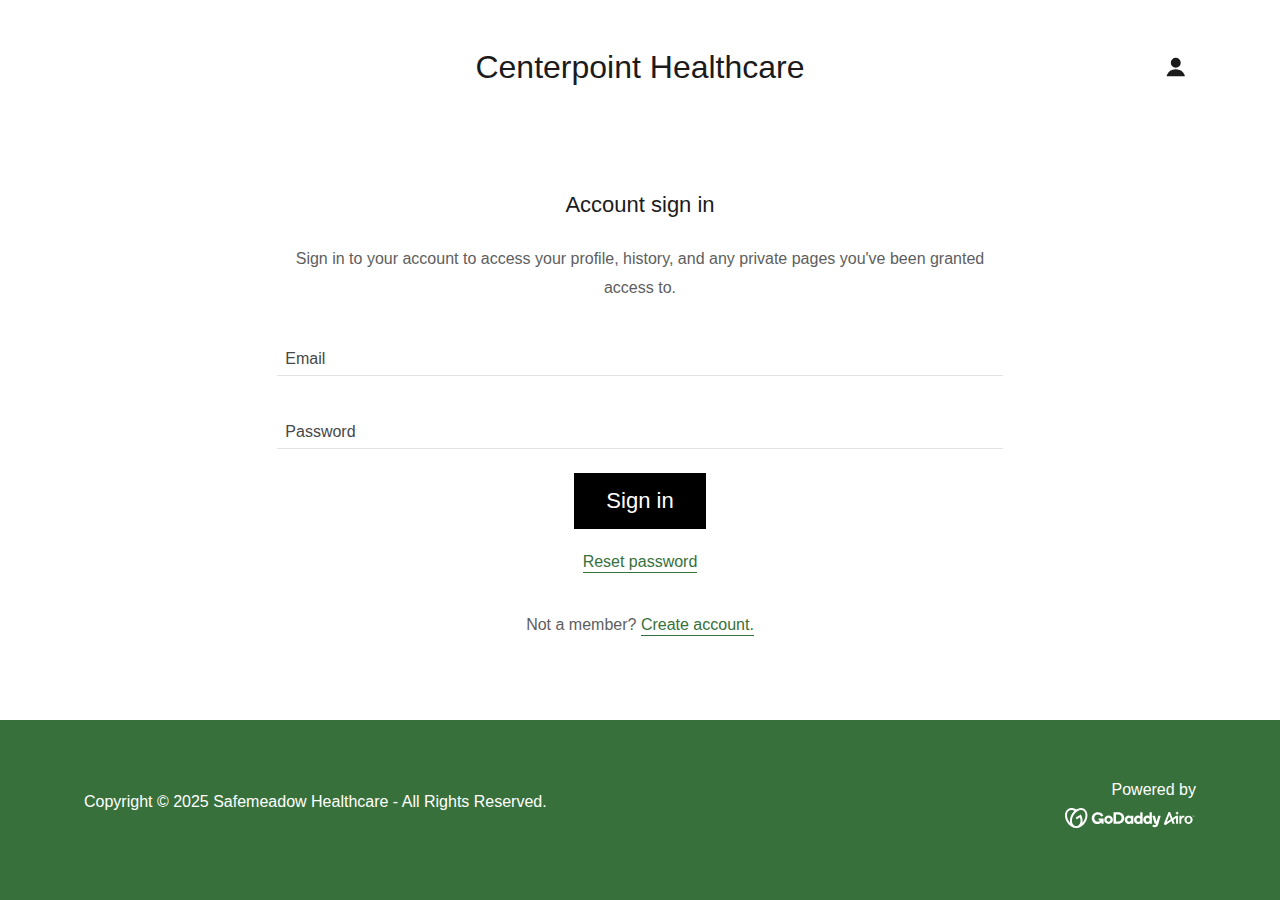
<file: m/login-r=|m|bookings.html>
<!DOCTYPE html><html lang="en-US"><head><meta charSet="utf-8"/><meta http-equiv="X-UA-Compatible" content="IE=edge"/><meta name="viewport" content="width=device-width, initial-scale=1"/><title>Login</title><meta name="author" content="Safemeadow Healthcare"/><meta name="generator" content="Starfield Technologies; Go Daddy Website Builder 8.0.0000"/><link rel="manifest" href="../manifest.webmanifest"/><link rel="apple-touch-icon" sizes="57x57" href="https://img1.wsimg.com/isteam/ip/static/pwa-app/logo-default.png/:/rs=w:57,h:57,m"/><link rel="apple-touch-icon" sizes="60x60" href="https://img1.wsimg.com/isteam/ip/static/pwa-app/logo-default.png/:/rs=w:60,h:60,m"/><link rel="apple-touch-icon" sizes="72x72" href="https://img1.wsimg.com/isteam/ip/static/pwa-app/logo-default.png/:/rs=w:72,h:72,m"/><link rel="apple-touch-icon" sizes="114x114" href="https://img1.wsimg.com/isteam/ip/static/pwa-app/logo-default.png/:/rs=w:114,h:114,m"/><link rel="apple-touch-icon" sizes="120x120" href="https://img1.wsimg.com/isteam/ip/static/pwa-app/logo-default.png/:/rs=w:120,h:120,m"/><link rel="apple-touch-icon" sizes="144x144" href="https://img1.wsimg.com/isteam/ip/static/pwa-app/logo-default.png/:/rs=w:144,h:144,m"/><link rel="apple-touch-icon" sizes="152x152" href="https://img1.wsimg.com/isteam/ip/static/pwa-app/logo-default.png/:/rs=w:152,h:152,m"/><link rel="apple-touch-icon" sizes="180x180" href="https://img1.wsimg.com/isteam/ip/static/pwa-app/logo-default.png/:/rs=w:180,h:180,m"/><meta property="og:url" content="https://centerpoint-healthcare.com/m/login"/>
<meta property="og:site_name" content="Centerpoint Healthcare"/>
<meta property="og:title" content="Centerpoint Healthcare"/>
<meta property="og:description" content="Discover cutting-edge solutions for optimal wellness"/>
<meta property="og:type" content="website"/>
<meta property="og:image" content="https://img1.wsimg.com/isteam/ip/ddd6443a-f8a5-467c-b3d8-41ebe416014a/closeup-doctor-checking-pulse-woman-600nw-219.webp"/>
<meta property="og:locale" content="en_US"/>
<meta name="twitter:card" content="summary"/>
<meta name="twitter:title" content="Centerpoint Healthcare"/>
<meta name="twitter:description" content="Revolutionize Your Health Today"/>
<meta name="twitter:image" content="https://img1.wsimg.com/isteam/ip/ddd6443a-f8a5-467c-b3d8-41ebe416014a/closeup-doctor-checking-pulse-woman-600nw-219.webp"/>
<meta name="twitter:image:alt" content="Centerpoint Healthcare"/>
<meta name="theme-color" content="#37703b"/><style data-inline-fonts>/* vietnamese */
@font-face {
  font-family: 'Work Sans';
  font-style: normal;
  font-weight: 500;
  font-display: swap;
  src: url("https://img1.wsimg.com/gfonts/s/worksans/v19/QGY_z_wNahGAdqQ43RhVcIgYT2Xz5u32K3vXBiAJpp_c.woff2") format('woff2');
  unicode-range: U+0102-0103, U+0110-0111, U+0128-0129, U+0168-0169, U+01A0-01A1, U+01AF-01B0, U+0300-0301, U+0303-0304, U+0308-0309, U+0323, U+0329, U+1EA0-1EF9, U+20AB;
}
/* latin-ext */
@font-face {
  font-family: 'Work Sans';
  font-style: normal;
  font-weight: 500;
  font-display: swap;
  src: url("https://img1.wsimg.com/gfonts/s/worksans/v19/QGY_z_wNahGAdqQ43RhVcIgYT2Xz5u32K3vXBiEJpp_c.woff2") format('woff2');
  unicode-range: U+0100-02BA, U+02BD-02C5, U+02C7-02CC, U+02CE-02D7, U+02DD-02FF, U+0304, U+0308, U+0329, U+1D00-1DBF, U+1E00-1E9F, U+1EF2-1EFF, U+2020, U+20A0-20AB, U+20AD-20C0, U+2113, U+2C60-2C7F, U+A720-A7FF;
}
/* latin */
@font-face {
  font-family: 'Work Sans';
  font-style: normal;
  font-weight: 500;
  font-display: swap;
  src: url("https://img1.wsimg.com/gfonts/s/worksans/v19/QGY_z_wNahGAdqQ43RhVcIgYT2Xz5u32K3vXBi8Jpg.woff2") format('woff2');
  unicode-range: U+0000-00FF, U+0131, U+0152-0153, U+02BB-02BC, U+02C6, U+02DA, U+02DC, U+0304, U+0308, U+0329, U+2000-206F, U+20AC, U+2122, U+2191, U+2193, U+2212, U+2215, U+FEFF, U+FFFD;
}

/* cyrillic-ext */
@font-face {
  font-family: 'Source Sans Pro';
  font-style: italic;
  font-weight: 300;
  font-display: swap;
  src: url("https://img1.wsimg.com/gfonts/s/sourcesanspro/v22/6xKwdSBYKcSV-LCoeQqfX1RYOo3qPZZMkidh18Smxg.woff2") format('woff2');
  unicode-range: U+0460-052F, U+1C80-1C8A, U+20B4, U+2DE0-2DFF, U+A640-A69F, U+FE2E-FE2F;
}
/* cyrillic */
@font-face {
  font-family: 'Source Sans Pro';
  font-style: italic;
  font-weight: 300;
  font-display: swap;
  src: url("https://img1.wsimg.com/gfonts/s/sourcesanspro/v22/6xKwdSBYKcSV-LCoeQqfX1RYOo3qPZZMkido18Smxg.woff2") format('woff2');
  unicode-range: U+0301, U+0400-045F, U+0490-0491, U+04B0-04B1, U+2116;
}
/* greek-ext */
@font-face {
  font-family: 'Source Sans Pro';
  font-style: italic;
  font-weight: 300;
  font-display: swap;
  src: url("https://img1.wsimg.com/gfonts/s/sourcesanspro/v22/6xKwdSBYKcSV-LCoeQqfX1RYOo3qPZZMkidg18Smxg.woff2") format('woff2');
  unicode-range: U+1F00-1FFF;
}
/* greek */
@font-face {
  font-family: 'Source Sans Pro';
  font-style: italic;
  font-weight: 300;
  font-display: swap;
  src: url("https://img1.wsimg.com/gfonts/s/sourcesanspro/v22/6xKwdSBYKcSV-LCoeQqfX1RYOo3qPZZMkidv18Smxg.woff2") format('woff2');
  unicode-range: U+0370-0377, U+037A-037F, U+0384-038A, U+038C, U+038E-03A1, U+03A3-03FF;
}
/* vietnamese */
@font-face {
  font-family: 'Source Sans Pro';
  font-style: italic;
  font-weight: 300;
  font-display: swap;
  src: url("https://img1.wsimg.com/gfonts/s/sourcesanspro/v22/6xKwdSBYKcSV-LCoeQqfX1RYOo3qPZZMkidj18Smxg.woff2") format('woff2');
  unicode-range: U+0102-0103, U+0110-0111, U+0128-0129, U+0168-0169, U+01A0-01A1, U+01AF-01B0, U+0300-0301, U+0303-0304, U+0308-0309, U+0323, U+0329, U+1EA0-1EF9, U+20AB;
}
/* latin-ext */
@font-face {
  font-family: 'Source Sans Pro';
  font-style: italic;
  font-weight: 300;
  font-display: swap;
  src: url("https://img1.wsimg.com/gfonts/s/sourcesanspro/v22/6xKwdSBYKcSV-LCoeQqfX1RYOo3qPZZMkidi18Smxg.woff2") format('woff2');
  unicode-range: U+0100-02BA, U+02BD-02C5, U+02C7-02CC, U+02CE-02D7, U+02DD-02FF, U+0304, U+0308, U+0329, U+1D00-1DBF, U+1E00-1E9F, U+1EF2-1EFF, U+2020, U+20A0-20AB, U+20AD-20C0, U+2113, U+2C60-2C7F, U+A720-A7FF;
}
/* latin */
@font-face {
  font-family: 'Source Sans Pro';
  font-style: italic;
  font-weight: 300;
  font-display: swap;
  src: url("https://img1.wsimg.com/gfonts/s/sourcesanspro/v22/6xKwdSBYKcSV-LCoeQqfX1RYOo3qPZZMkids18Q.woff2") format('woff2');
  unicode-range: U+0000-00FF, U+0131, U+0152-0153, U+02BB-02BC, U+02C6, U+02DA, U+02DC, U+0304, U+0308, U+0329, U+2000-206F, U+20AC, U+2122, U+2191, U+2193, U+2212, U+2215, U+FEFF, U+FFFD;
}
/* cyrillic-ext */
@font-face {
  font-family: 'Source Sans Pro';
  font-style: italic;
  font-weight: 400;
  font-display: swap;
  src: url("https://img1.wsimg.com/gfonts/s/sourcesanspro/v22/6xK1dSBYKcSV-LCoeQqfX1RYOo3qPZ7qsDJT9g.woff2") format('woff2');
  unicode-range: U+0460-052F, U+1C80-1C8A, U+20B4, U+2DE0-2DFF, U+A640-A69F, U+FE2E-FE2F;
}
/* cyrillic */
@font-face {
  font-family: 'Source Sans Pro';
  font-style: italic;
  font-weight: 400;
  font-display: swap;
  src: url("https://img1.wsimg.com/gfonts/s/sourcesanspro/v22/6xK1dSBYKcSV-LCoeQqfX1RYOo3qPZ7jsDJT9g.woff2") format('woff2');
  unicode-range: U+0301, U+0400-045F, U+0490-0491, U+04B0-04B1, U+2116;
}
/* greek-ext */
@font-face {
  font-family: 'Source Sans Pro';
  font-style: italic;
  font-weight: 400;
  font-display: swap;
  src: url("https://img1.wsimg.com/gfonts/s/sourcesanspro/v22/6xK1dSBYKcSV-LCoeQqfX1RYOo3qPZ7rsDJT9g.woff2") format('woff2');
  unicode-range: U+1F00-1FFF;
}
/* greek */
@font-face {
  font-family: 'Source Sans Pro';
  font-style: italic;
  font-weight: 400;
  font-display: swap;
  src: url("https://img1.wsimg.com/gfonts/s/sourcesanspro/v22/6xK1dSBYKcSV-LCoeQqfX1RYOo3qPZ7ksDJT9g.woff2") format('woff2');
  unicode-range: U+0370-0377, U+037A-037F, U+0384-038A, U+038C, U+038E-03A1, U+03A3-03FF;
}
/* vietnamese */
@font-face {
  font-family: 'Source Sans Pro';
  font-style: italic;
  font-weight: 400;
  font-display: swap;
  src: url("https://img1.wsimg.com/gfonts/s/sourcesanspro/v22/6xK1dSBYKcSV-LCoeQqfX1RYOo3qPZ7osDJT9g.woff2") format('woff2');
  unicode-range: U+0102-0103, U+0110-0111, U+0128-0129, U+0168-0169, U+01A0-01A1, U+01AF-01B0, U+0300-0301, U+0303-0304, U+0308-0309, U+0323, U+0329, U+1EA0-1EF9, U+20AB;
}
/* latin-ext */
@font-face {
  font-family: 'Source Sans Pro';
  font-style: italic;
  font-weight: 400;
  font-display: swap;
  src: url("https://img1.wsimg.com/gfonts/s/sourcesanspro/v22/6xK1dSBYKcSV-LCoeQqfX1RYOo3qPZ7psDJT9g.woff2") format('woff2');
  unicode-range: U+0100-02BA, U+02BD-02C5, U+02C7-02CC, U+02CE-02D7, U+02DD-02FF, U+0304, U+0308, U+0329, U+1D00-1DBF, U+1E00-1E9F, U+1EF2-1EFF, U+2020, U+20A0-20AB, U+20AD-20C0, U+2113, U+2C60-2C7F, U+A720-A7FF;
}
/* latin */
@font-face {
  font-family: 'Source Sans Pro';
  font-style: italic;
  font-weight: 400;
  font-display: swap;
  src: url("https://img1.wsimg.com/gfonts/s/sourcesanspro/v22/6xK1dSBYKcSV-LCoeQqfX1RYOo3qPZ7nsDI.woff2") format('woff2');
  unicode-range: U+0000-00FF, U+0131, U+0152-0153, U+02BB-02BC, U+02C6, U+02DA, U+02DC, U+0304, U+0308, U+0329, U+2000-206F, U+20AC, U+2122, U+2191, U+2193, U+2212, U+2215, U+FEFF, U+FFFD;
}
/* cyrillic-ext */
@font-face {
  font-family: 'Source Sans Pro';
  font-style: italic;
  font-weight: 700;
  font-display: swap;
  src: url("https://img1.wsimg.com/gfonts/s/sourcesanspro/v22/6xKwdSBYKcSV-LCoeQqfX1RYOo3qPZZclSdh18Smxg.woff2") format('woff2');
  unicode-range: U+0460-052F, U+1C80-1C8A, U+20B4, U+2DE0-2DFF, U+A640-A69F, U+FE2E-FE2F;
}
/* cyrillic */
@font-face {
  font-family: 'Source Sans Pro';
  font-style: italic;
  font-weight: 700;
  font-display: swap;
  src: url("https://img1.wsimg.com/gfonts/s/sourcesanspro/v22/6xKwdSBYKcSV-LCoeQqfX1RYOo3qPZZclSdo18Smxg.woff2") format('woff2');
  unicode-range: U+0301, U+0400-045F, U+0490-0491, U+04B0-04B1, U+2116;
}
/* greek-ext */
@font-face {
  font-family: 'Source Sans Pro';
  font-style: italic;
  font-weight: 700;
  font-display: swap;
  src: url("https://img1.wsimg.com/gfonts/s/sourcesanspro/v22/6xKwdSBYKcSV-LCoeQqfX1RYOo3qPZZclSdg18Smxg.woff2") format('woff2');
  unicode-range: U+1F00-1FFF;
}
/* greek */
@font-face {
  font-family: 'Source Sans Pro';
  font-style: italic;
  font-weight: 700;
  font-display: swap;
  src: url("https://img1.wsimg.com/gfonts/s/sourcesanspro/v22/6xKwdSBYKcSV-LCoeQqfX1RYOo3qPZZclSdv18Smxg.woff2") format('woff2');
  unicode-range: U+0370-0377, U+037A-037F, U+0384-038A, U+038C, U+038E-03A1, U+03A3-03FF;
}
/* vietnamese */
@font-face {
  font-family: 'Source Sans Pro';
  font-style: italic;
  font-weight: 700;
  font-display: swap;
  src: url("https://img1.wsimg.com/gfonts/s/sourcesanspro/v22/6xKwdSBYKcSV-LCoeQqfX1RYOo3qPZZclSdj18Smxg.woff2") format('woff2');
  unicode-range: U+0102-0103, U+0110-0111, U+0128-0129, U+0168-0169, U+01A0-01A1, U+01AF-01B0, U+0300-0301, U+0303-0304, U+0308-0309, U+0323, U+0329, U+1EA0-1EF9, U+20AB;
}
/* latin-ext */
@font-face {
  font-family: 'Source Sans Pro';
  font-style: italic;
  font-weight: 700;
  font-display: swap;
  src: url("https://img1.wsimg.com/gfonts/s/sourcesanspro/v22/6xKwdSBYKcSV-LCoeQqfX1RYOo3qPZZclSdi18Smxg.woff2") format('woff2');
  unicode-range: U+0100-02BA, U+02BD-02C5, U+02C7-02CC, U+02CE-02D7, U+02DD-02FF, U+0304, U+0308, U+0329, U+1D00-1DBF, U+1E00-1E9F, U+1EF2-1EFF, U+2020, U+20A0-20AB, U+20AD-20C0, U+2113, U+2C60-2C7F, U+A720-A7FF;
}
/* latin */
@font-face {
  font-family: 'Source Sans Pro';
  font-style: italic;
  font-weight: 700;
  font-display: swap;
  src: url("https://img1.wsimg.com/gfonts/s/sourcesanspro/v22/6xKwdSBYKcSV-LCoeQqfX1RYOo3qPZZclSds18Q.woff2") format('woff2');
  unicode-range: U+0000-00FF, U+0131, U+0152-0153, U+02BB-02BC, U+02C6, U+02DA, U+02DC, U+0304, U+0308, U+0329, U+2000-206F, U+20AC, U+2122, U+2191, U+2193, U+2212, U+2215, U+FEFF, U+FFFD;
}
/* cyrillic-ext */
@font-face {
  font-family: 'Source Sans Pro';
  font-style: normal;
  font-weight: 300;
  font-display: swap;
  src: url("https://img1.wsimg.com/gfonts/s/sourcesanspro/v22/6xKydSBYKcSV-LCoeQqfX1RYOo3ik4zwmhduz8A.woff2") format('woff2');
  unicode-range: U+0460-052F, U+1C80-1C8A, U+20B4, U+2DE0-2DFF, U+A640-A69F, U+FE2E-FE2F;
}
/* cyrillic */
@font-face {
  font-family: 'Source Sans Pro';
  font-style: normal;
  font-weight: 300;
  font-display: swap;
  src: url("https://img1.wsimg.com/gfonts/s/sourcesanspro/v22/6xKydSBYKcSV-LCoeQqfX1RYOo3ik4zwkxduz8A.woff2") format('woff2');
  unicode-range: U+0301, U+0400-045F, U+0490-0491, U+04B0-04B1, U+2116;
}
/* greek-ext */
@font-face {
  font-family: 'Source Sans Pro';
  font-style: normal;
  font-weight: 300;
  font-display: swap;
  src: url("https://img1.wsimg.com/gfonts/s/sourcesanspro/v22/6xKydSBYKcSV-LCoeQqfX1RYOo3ik4zwmxduz8A.woff2") format('woff2');
  unicode-range: U+1F00-1FFF;
}
/* greek */
@font-face {
  font-family: 'Source Sans Pro';
  font-style: normal;
  font-weight: 300;
  font-display: swap;
  src: url("https://img1.wsimg.com/gfonts/s/sourcesanspro/v22/6xKydSBYKcSV-LCoeQqfX1RYOo3ik4zwlBduz8A.woff2") format('woff2');
  unicode-range: U+0370-0377, U+037A-037F, U+0384-038A, U+038C, U+038E-03A1, U+03A3-03FF;
}
/* vietnamese */
@font-face {
  font-family: 'Source Sans Pro';
  font-style: normal;
  font-weight: 300;
  font-display: swap;
  src: url("https://img1.wsimg.com/gfonts/s/sourcesanspro/v22/6xKydSBYKcSV-LCoeQqfX1RYOo3ik4zwmBduz8A.woff2") format('woff2');
  unicode-range: U+0102-0103, U+0110-0111, U+0128-0129, U+0168-0169, U+01A0-01A1, U+01AF-01B0, U+0300-0301, U+0303-0304, U+0308-0309, U+0323, U+0329, U+1EA0-1EF9, U+20AB;
}
/* latin-ext */
@font-face {
  font-family: 'Source Sans Pro';
  font-style: normal;
  font-weight: 300;
  font-display: swap;
  src: url("https://img1.wsimg.com/gfonts/s/sourcesanspro/v22/6xKydSBYKcSV-LCoeQqfX1RYOo3ik4zwmRduz8A.woff2") format('woff2');
  unicode-range: U+0100-02BA, U+02BD-02C5, U+02C7-02CC, U+02CE-02D7, U+02DD-02FF, U+0304, U+0308, U+0329, U+1D00-1DBF, U+1E00-1E9F, U+1EF2-1EFF, U+2020, U+20A0-20AB, U+20AD-20C0, U+2113, U+2C60-2C7F, U+A720-A7FF;
}
/* latin */
@font-face {
  font-family: 'Source Sans Pro';
  font-style: normal;
  font-weight: 300;
  font-display: swap;
  src: url("https://img1.wsimg.com/gfonts/s/sourcesanspro/v22/6xKydSBYKcSV-LCoeQqfX1RYOo3ik4zwlxdu.woff2") format('woff2');
  unicode-range: U+0000-00FF, U+0131, U+0152-0153, U+02BB-02BC, U+02C6, U+02DA, U+02DC, U+0304, U+0308, U+0329, U+2000-206F, U+20AC, U+2122, U+2191, U+2193, U+2212, U+2215, U+FEFF, U+FFFD;
}
/* cyrillic-ext */
@font-face {
  font-family: 'Source Sans Pro';
  font-style: normal;
  font-weight: 400;
  font-display: swap;
  src: url("https://img1.wsimg.com/gfonts/s/sourcesanspro/v22/6xK3dSBYKcSV-LCoeQqfX1RYOo3qNa7lqDY.woff2") format('woff2');
  unicode-range: U+0460-052F, U+1C80-1C8A, U+20B4, U+2DE0-2DFF, U+A640-A69F, U+FE2E-FE2F;
}
/* cyrillic */
@font-face {
  font-family: 'Source Sans Pro';
  font-style: normal;
  font-weight: 400;
  font-display: swap;
  src: url("https://img1.wsimg.com/gfonts/s/sourcesanspro/v22/6xK3dSBYKcSV-LCoeQqfX1RYOo3qPK7lqDY.woff2") format('woff2');
  unicode-range: U+0301, U+0400-045F, U+0490-0491, U+04B0-04B1, U+2116;
}
/* greek-ext */
@font-face {
  font-family: 'Source Sans Pro';
  font-style: normal;
  font-weight: 400;
  font-display: swap;
  src: url("https://img1.wsimg.com/gfonts/s/sourcesanspro/v22/6xK3dSBYKcSV-LCoeQqfX1RYOo3qNK7lqDY.woff2") format('woff2');
  unicode-range: U+1F00-1FFF;
}
/* greek */
@font-face {
  font-family: 'Source Sans Pro';
  font-style: normal;
  font-weight: 400;
  font-display: swap;
  src: url("https://img1.wsimg.com/gfonts/s/sourcesanspro/v22/6xK3dSBYKcSV-LCoeQqfX1RYOo3qO67lqDY.woff2") format('woff2');
  unicode-range: U+0370-0377, U+037A-037F, U+0384-038A, U+038C, U+038E-03A1, U+03A3-03FF;
}
/* vietnamese */
@font-face {
  font-family: 'Source Sans Pro';
  font-style: normal;
  font-weight: 400;
  font-display: swap;
  src: url("https://img1.wsimg.com/gfonts/s/sourcesanspro/v22/6xK3dSBYKcSV-LCoeQqfX1RYOo3qN67lqDY.woff2") format('woff2');
  unicode-range: U+0102-0103, U+0110-0111, U+0128-0129, U+0168-0169, U+01A0-01A1, U+01AF-01B0, U+0300-0301, U+0303-0304, U+0308-0309, U+0323, U+0329, U+1EA0-1EF9, U+20AB;
}
/* latin-ext */
@font-face {
  font-family: 'Source Sans Pro';
  font-style: normal;
  font-weight: 400;
  font-display: swap;
  src: url("https://img1.wsimg.com/gfonts/s/sourcesanspro/v22/6xK3dSBYKcSV-LCoeQqfX1RYOo3qNq7lqDY.woff2") format('woff2');
  unicode-range: U+0100-02BA, U+02BD-02C5, U+02C7-02CC, U+02CE-02D7, U+02DD-02FF, U+0304, U+0308, U+0329, U+1D00-1DBF, U+1E00-1E9F, U+1EF2-1EFF, U+2020, U+20A0-20AB, U+20AD-20C0, U+2113, U+2C60-2C7F, U+A720-A7FF;
}
/* latin */
@font-face {
  font-family: 'Source Sans Pro';
  font-style: normal;
  font-weight: 400;
  font-display: swap;
  src: url("https://img1.wsimg.com/gfonts/s/sourcesanspro/v22/6xK3dSBYKcSV-LCoeQqfX1RYOo3qOK7l.woff2") format('woff2');
  unicode-range: U+0000-00FF, U+0131, U+0152-0153, U+02BB-02BC, U+02C6, U+02DA, U+02DC, U+0304, U+0308, U+0329, U+2000-206F, U+20AC, U+2122, U+2191, U+2193, U+2212, U+2215, U+FEFF, U+FFFD;
}
/* cyrillic-ext */
@font-face {
  font-family: 'Source Sans Pro';
  font-style: normal;
  font-weight: 700;
  font-display: swap;
  src: url("https://img1.wsimg.com/gfonts/s/sourcesanspro/v22/6xKydSBYKcSV-LCoeQqfX1RYOo3ig4vwmhduz8A.woff2") format('woff2');
  unicode-range: U+0460-052F, U+1C80-1C8A, U+20B4, U+2DE0-2DFF, U+A640-A69F, U+FE2E-FE2F;
}
/* cyrillic */
@font-face {
  font-family: 'Source Sans Pro';
  font-style: normal;
  font-weight: 700;
  font-display: swap;
  src: url("https://img1.wsimg.com/gfonts/s/sourcesanspro/v22/6xKydSBYKcSV-LCoeQqfX1RYOo3ig4vwkxduz8A.woff2") format('woff2');
  unicode-range: U+0301, U+0400-045F, U+0490-0491, U+04B0-04B1, U+2116;
}
/* greek-ext */
@font-face {
  font-family: 'Source Sans Pro';
  font-style: normal;
  font-weight: 700;
  font-display: swap;
  src: url("https://img1.wsimg.com/gfonts/s/sourcesanspro/v22/6xKydSBYKcSV-LCoeQqfX1RYOo3ig4vwmxduz8A.woff2") format('woff2');
  unicode-range: U+1F00-1FFF;
}
/* greek */
@font-face {
  font-family: 'Source Sans Pro';
  font-style: normal;
  font-weight: 700;
  font-display: swap;
  src: url("https://img1.wsimg.com/gfonts/s/sourcesanspro/v22/6xKydSBYKcSV-LCoeQqfX1RYOo3ig4vwlBduz8A.woff2") format('woff2');
  unicode-range: U+0370-0377, U+037A-037F, U+0384-038A, U+038C, U+038E-03A1, U+03A3-03FF;
}
/* vietnamese */
@font-face {
  font-family: 'Source Sans Pro';
  font-style: normal;
  font-weight: 700;
  font-display: swap;
  src: url("https://img1.wsimg.com/gfonts/s/sourcesanspro/v22/6xKydSBYKcSV-LCoeQqfX1RYOo3ig4vwmBduz8A.woff2") format('woff2');
  unicode-range: U+0102-0103, U+0110-0111, U+0128-0129, U+0168-0169, U+01A0-01A1, U+01AF-01B0, U+0300-0301, U+0303-0304, U+0308-0309, U+0323, U+0329, U+1EA0-1EF9, U+20AB;
}
/* latin-ext */
@font-face {
  font-family: 'Source Sans Pro';
  font-style: normal;
  font-weight: 700;
  font-display: swap;
  src: url("https://img1.wsimg.com/gfonts/s/sourcesanspro/v22/6xKydSBYKcSV-LCoeQqfX1RYOo3ig4vwmRduz8A.woff2") format('woff2');
  unicode-range: U+0100-02BA, U+02BD-02C5, U+02C7-02CC, U+02CE-02D7, U+02DD-02FF, U+0304, U+0308, U+0329, U+1D00-1DBF, U+1E00-1E9F, U+1EF2-1EFF, U+2020, U+20A0-20AB, U+20AD-20C0, U+2113, U+2C60-2C7F, U+A720-A7FF;
}
/* latin */
@font-face {
  font-family: 'Source Sans Pro';
  font-style: normal;
  font-weight: 700;
  font-display: swap;
  src: url("https://img1.wsimg.com/gfonts/s/sourcesanspro/v22/6xKydSBYKcSV-LCoeQqfX1RYOo3ig4vwlxdu.woff2") format('woff2');
  unicode-range: U+0000-00FF, U+0131, U+0152-0153, U+02BB-02BC, U+02C6, U+02DA, U+02DC, U+0304, U+0308, U+0329, U+2000-206F, U+20AC, U+2122, U+2191, U+2193, U+2212, U+2215, U+FEFF, U+FFFD;
}
</style><style>.x{-ms-text-size-adjust:100%;-webkit-text-size-adjust:100%;-webkit-tap-highlight-color:rgba(0,0,0,0);margin:0;box-sizing:border-box}.x *,.x :after,.x :before{box-sizing:inherit}.x-el a[href^="mailto:"]:not(.x-el),.x-el a[href^="tel:"]:not(.x-el){color:inherit;font-size:inherit;text-decoration:inherit}.x-el-article,.x-el-aside,.x-el-details,.x-el-figcaption,.x-el-figure,.x-el-footer,.x-el-header,.x-el-hgroup,.x-el-main,.x-el-menu,.x-el-nav,.x-el-section,.x-el-summary{display:block}.x-el-audio,.x-el-canvas,.x-el-progress,.x-el-video{display:inline-block;vertical-align:baseline}.x-el-audio:not([controls]){display:none;height:0}.x-el-template{display:none}.x-el-a{background-color:transparent;color:inherit}.x-el-a:active,.x-el-a:hover{outline:0}.x-el-abbr[title]{border-bottom:1px dotted}.x-el-b,.x-el-strong{font-weight:700}.x-el-dfn{font-style:italic}.x-el-mark{background:#ff0;color:#000}.x-el-small{font-size:80%}.x-el-sub,.x-el-sup{font-size:75%;line-height:0;position:relative;vertical-align:baseline}.x-el-sup{top:-.5em}.x-el-sub{bottom:-.25em}.x-el-img{vertical-align:middle;border:0}.x-el-svg:not(:root){overflow:hidden}.x-el-figure{margin:0}.x-el-hr{box-sizing:content-box;height:0}.x-el-pre{overflow:auto}.x-el-code,.x-el-kbd,.x-el-pre,.x-el-samp{font-family:monospace,monospace;font-size:1em}.x-el-button,.x-el-input,.x-el-optgroup,.x-el-select,.x-el-textarea{color:inherit;font:inherit;margin:0}.x-el-button{overflow:visible}.x-el-button,.x-el-select{text-transform:none}.x-el-button,.x-el-input[type=button],.x-el-input[type=reset],.x-el-input[type=submit]{-webkit-appearance:button;cursor:pointer}.x-el-button[disabled],.x-el-input[disabled]{cursor:default}.x-el-button::-moz-focus-inner,.x-el-input::-moz-focus-inner{border:0;padding:0}.x-el-input{line-height:normal}.x-el-input[type=checkbox],.x-el-input[type=radio]{box-sizing:border-box;padding:0}.x-el-input[type=number]::-webkit-inner-spin-button,.x-el-input[type=number]::-webkit-outer-spin-button{height:auto}.x-el-input[type=search]{-webkit-appearance:textfield;box-sizing:content-box}.x-el-input[type=search]::-webkit-search-cancel-button,.x-el-input[type=search]::-webkit-search-decoration{-webkit-appearance:none}.x-el-textarea{border:0}.x-el-fieldset{border:1px solid silver;margin:0 2px;padding:.35em .625em .75em}.x-el-legend{border:0;padding:0}.x-el-textarea{overflow:auto}.x-el-optgroup{font-weight:700}.x-el-table{border-collapse:collapse;border-spacing:0}.x-el-td,.x-el-th{padding:0}.x{-webkit-font-smoothing:antialiased}.x-el-hr{border:0}.x-el-fieldset,.x-el-input,.x-el-select,.x-el-textarea{margin-top:0;margin-bottom:0}.x-el-fieldset,.x-el-input[type=email],.x-el-input[type=text],.x-el-textarea{width:100%}.x-el-input,.x-el-label{vertical-align:middle}.x-el-input{border-style:none;padding:.5em}.x-el-select:not([multiple]){vertical-align:middle}.x-el-textarea{line-height:1.75;padding:.5em}.x-el.d-none{display:none!important}.sideline-footer{margin-top:auto}.disable-scroll{touch-action:none;overflow:hidden;position:fixed;max-width:100vw}@keyframes loaderscale{0%{transform:scale(1);opacity:1}45%{transform:scale(.1);opacity:.7}80%{transform:scale(1);opacity:1}}.x-loader svg{display:inline-block}.x-loader svg:first-child{animation:loaderscale .75s cubic-bezier(.2,.68,.18,1.08) -.24s infinite}.x-loader svg:nth-child(2){animation:loaderscale .75s cubic-bezier(.2,.68,.18,1.08) -.12s infinite}.x-loader svg:nth-child(3){animation:loaderscale .75s cubic-bezier(.2,.68,.18,1.08) 0s infinite}.x-icon>svg{transition:transform .33s ease-in-out}.x-icon>svg.rotate-90{transform:rotate(-90deg)}.x-icon>svg.rotate90{transform:rotate(90deg)}.x-icon>svg.rotate-180{transform:rotate(-180deg)}.x-icon>svg.rotate180{transform:rotate(180deg)}.x-rt ol,.x-rt ul{text-align:left}.x-rt p{margin:0}.mte-inline-block{display:inline-block}@media only screen and (min-device-width:1025px){:root select,_::-webkit-full-page-media,_:future{font-family:sans-serif!important}}

</style>
<style>/*
Copyright (c) 2014-2015 Wei Huang (wweeiihhuuaanngg@gmail.com)

This Font Software is licensed under the SIL Open Font License, Version 1.1.
This license is copied below, and is also available with a FAQ at: http://scripts.sil.org/OFL

—————————————————————————————-
SIL OPEN FONT LICENSE Version 1.1 - 26 February 2007
—————————————————————————————-
*/

/*
Copyright 2010, 2012, 2014 Adobe Systems Incorporated (http://www.adobe.com/), with Reserved Font Name Source.

This Font Software is licensed under the SIL Open Font License, Version 1.1.
This license is copied below, and is also available with a FAQ at: http://scripts.sil.org/OFL

—————————————————————————————-
SIL OPEN FONT LICENSE Version 1.1 - 26 February 2007
—————————————————————————————-
*/
</style>
<style data-glamor="cxs-default-sheet">.x .c1-1{letter-spacing:normal}.x .c1-2{text-transform:none}.x .c1-3{background-color:rgb(255, 255, 255)}.x .c1-4{width:100%}.x .c1-5 > div{position:relative}.x .c1-6 > div{overflow:hidden}.x .c1-7 > div{margin-top:auto}.x .c1-8 > div{margin-right:auto}.x .c1-9 > div{margin-bottom:auto}.x .c1-a > div{margin-left:auto}.x .c1-b{font-family:'Source Sans Pro', arial, sans-serif}.x .c1-c{font-size:16px}.x .c1-h{padding-top:0px}.x .c1-i{padding-bottom:0px}.x .c1-l{margin-left:auto}.x .c1-m{margin-right:auto}.x .c1-n{padding-left:24px}.x .c1-o{padding-right:24px}.x .c1-p{max-width:100%}.x .c1-w{padding-top:8px}.x .c1-x{padding-bottom:8px}.x .c1-z{display:flex}.x .c1-10{align-items:center}.x .c1-11{flex-wrap:nowrap}.x .c1-12{justify-content:flex-start}.x .c1-13{text-align:center}.x .c1-14{width:15%}.x .c1-15{letter-spacing:inherit}.x .c1-16{text-transform:inherit}.x .c1-17{text-decoration:none}.x .c1-18{word-wrap:break-word}.x .c1-19{overflow-wrap:break-word}.x .c1-1a{cursor:pointer}.x .c1-1b{border-top:0px}.x .c1-1c{border-right:0px}.x .c1-1d{border-bottom:0px}.x .c1-1e{border-left:0px}.x .c1-1f{color:rgb(27, 27, 27)}.x .c1-1g{font-weight:inherit}.x .c1-1h:hover{color:rgb(55, 112, 59)}.x .c1-1i:active{color:rgb(24, 55, 26)}.x .c1-1j{color:inherit}.x .c1-1k{display:inline-block}.x .c1-1l{vertical-align:top}.x .c1-1m{padding-top:6px}.x .c1-1n{padding-right:6px}.x .c1-1o{padding-bottom:6px}.x .c1-1p{padding-left:6px}.x .c1-1q{width:70%}.x .c1-1r{font-family:'Work Sans', sans-serif}.x .c1-1w{display:inline}.x .c1-1x{color:rgb(55, 112, 59)}.x .c1-1y:hover{color:rgb(37, 80, 40)}.x .c1-1z{position:relative}.x .c1-20{line-height:1.2}.x .c1-21{margin-left:0}.x .c1-22{margin-right:0}.x .c1-23{margin-top:0}.x .c1-24{margin-bottom:0}.x .c1-25{padding-top:24px}.x .c1-26{padding-bottom:24px}.x .c1-27{padding:0 !important}.x .c1-28{font-size:28px}.x .c1-29{font-weight:500}.x .c1-2f{word-wrap:normal !important}.x .c1-2g{overflow-wrap:normal !important}.x .c1-2h{display:none}.x .c1-2i{visibility:hidden}.x .c1-2j{position:absolute}.x .c1-2k{width:auto}.x .c1-2l{overflow:visible}.x .c1-2m{left:0px}.x .c1-2n{font-size:32px}.x .c1-2s{font-size:22px}.x .c1-2x{line-height:0}.x .c1-2y{justify-content:flex-end}.x .c1-31{justify-content:space-between}.x .c1-33{width:30%}.x .c1-34{justify-content:center}.x .c1-35{width:40%}.x .c1-36{border-bottom-width:0px}.x .c1-37{font-weight:400}.x .c1-38:active{color:rgb(55, 112, 59)}.x .c1-39{transition:}.x .c1-3a{transform:}.x .c1-3b{vertical-align:middle}.x .c1-3c{border-radius:4px}.x .c1-3d{box-shadow:0 3px 6px 3px rgba(0,0,0,0.24)}.x .c1-3e{padding-top:16px}.x .c1-3f{padding-bottom:16px}.x .c1-3g{padding-left:16px}.x .c1-3h{padding-right:16px}.x .c1-3i{right:0px}.x .c1-3j{top:initial}.x .c1-3k{white-space:nowrap}.x .c1-3l{max-height:none}.x .c1-3m{overflow-y:auto}.x .c1-3n{z-index:1003}.x .c1-3o{width:240px}.x .c1-3r{color:inherit !important}.x .c1-3s{margin-bottom:16px}.x .c1-3t{display:block}.x .c1-3u{text-align:left}.x .c1-3v{padding-right:8px}.x .c1-3w{padding-left:8px}.x .c1-3x:last-child{margin-bottom:0}.x .c1-3y{border-bottom-style:solid}.x .c1-3z{border-color:rgb(55, 112, 59)}.x .c1-40{padding-bottom:2px}.x .c1-41{color:rgb(94, 94, 94)}.x .c1-42{border-color:rgb(226, 226, 226)}.x .c1-43{border-bottom-width:1px}.x .c1-44{border-style:solid}.x .c1-45{margin-top:16px}.x .c1-46{line-height:1.8}.x .c1-47{text-wrap:pretty}.x .c1-48 a:not([data-ux]){color:inherit}.x .c1-49 a:not([data-ux]){border-bottom-style:solid}.x .c1-4a a:not([data-ux]){border-bottom-width:1px}.x .c1-4b a:not([data-ux]){border-color:rgb(55, 112, 59)}.x .c1-4c a:not([data-ux]){padding-bottom:2px}.x .c1-4d a:not([data-ux]){text-decoration:none}.x .c1-4e a:not([data-ux]){font-size:inherit}.x .c1-4f dropdown{position:absolute}.x .c1-4g dropdown{right:0px}.x .c1-4h dropdown{top:initial}.x .c1-4i dropdown{white-space:nowrap}.x .c1-4j dropdown{max-height:none}.x .c1-4k dropdown{overflow-y:auto}.x .c1-4l dropdown{display:none}.x .c1-4m dropdown{z-index:1003}.x .c1-4n dropdown{width:240px}.x .c1-4q listItem{display:block}.x .c1-4r listItem{text-align:left}.x .c1-4s listItem{margin-bottom:0}.x .c1-4t separator{margin-top:16px}.x .c1-4u separator{margin-bottom:16px}.x .c1-4v{font-weight:700}.x .c1-4w{background-color:rgb(246, 246, 246)}.x .c1-4x{position:fixed}.x .c1-4y{top:0px}.x .c1-4z{height:100%}.x .c1-50{z-index:10002}.x .c1-51{padding-top:56px}.x .c1-52{-webkit-overflow-scrolling:touch}.x .c1-53{transform:translateX(-249vw)}.x .c1-54{overscroll-behavior:contain}.x .c1-55{box-shadow:none !important}.x .c1-56{transition:transform .3s ease-in-out}.x .c1-57{overflow:hidden}.x .c1-58{flex-direction:column}.x .c1-5a{padding-bottom:32px}.x .c1-5b{text-shadow:none}.x .c1-5c{color:rgb(87, 87, 87)}.x .c1-5d{color:rgb(21, 21, 21)}.x .c1-5e{line-height:1.3em}.x .c1-5f{font-style:normal}.x .c1-5g{top:15px}.x .c1-5h{right:15px}.x .c1-5i{left:20px}.x .c1-5j{z-index:2}.x .c1-5n{overflow-x:hidden}.x .c1-5o{overscroll-behavior:none}.x .c1-5p{top:40px}.x .c1-5r{-webkit-margin-before:0}.x .c1-5s{-webkit-margin-after:0}.x .c1-5t{-webkit-padding-start:0}.x .c1-5u{padding-left:0}.x .c1-5v{padding-right:0}.x .c1-5w{margin-top:8px}.x .c1-5x{margin-bottom:8px}.x .c1-5y{padding-left:40px}.x .c1-5z{padding-right:40px}.x .c1-60{cursor:auto}.x .c1-61{border-color:rgba(176, 176, 176, 0.5)}.x .c1-62:last-child{border-bottom:0}.x .c1-63{border-color:rgb(218, 218, 218)}.x .c1-64{min-width:200px}.x .c1-65 > span{border-bottom-style:solid}.x .c1-66 > span{border-bottom-width:1px}.x .c1-67 > span{border-color:transparent}.x .c1-68 > span{padding-bottom:2px}.x .c1-69:hover > span{border-color:rgb(55, 112, 59)}.x .c1-6a:hover{color:rgb(33, 72, 36)}.x .c1-6e{padding-bottom:56px}.x .c1-6h{line-height:1.4}.x .c1-6i{margin-bottom:24px}.x .c1-6j{font-size:unset}.x .c1-6k{font-family:unset}.x .c1-6l{letter-spacing:unset}.x .c1-6m{text-transform:unset}.x .c1-6n{box-sizing:border-box}.x .c1-6o{flex-direction:row}.x .c1-6p{flex-wrap:wrap}.x .c1-6q{margin-right:-12px}.x .c1-6r{margin-bottom:-24px}.x .c1-6s{margin-left:-12px}.x .c1-6x{flex-grow:1}.x .c1-6y{flex-shrink:1}.x .c1-6z{flex-basis:0%}.x .c1-70{padding-right:12px}.x .c1-71{padding-left:12px}.x .c1-7c{background-color:transparent}.x .c1-7d{border-top-width:0px}.x .c1-7e{border-right-width:0px}.x .c1-7f{border-bottom-width:1px !important}.x .c1-7g{border-left-width:0px}.x .c1-7h{padding-top:23px}.x .c1-7i{padding-bottom:7px}.x .c1-7j{border-radius:0px}.x .c1-7k{color:rgb(71, 71, 71)}.x .c1-7l::placeholder{color:inherit}.x .c1-7m:focus{outline:none}.x .c1-7n:focus{box-shadow:inset 0 0 0 1px currentColor}.x .c1-7o::-webkit-input-placeholder{color:inherit}.x .c1-7q{border-style:none}.x .c1-7r{display:inline-flex}.x .c1-7s{padding-left:32px}.x .c1-7t{padding-right:32px}.x .c1-7u{min-height:56px}.x .c1-7v{color:rgb(255, 255, 255)}.x .c1-7w{background-color:rgb(0, 0, 0)}.x .c1-7x:hover{background-color:rgb(38, 38, 38)}.x .c1-80{background-color:rgb(55, 112, 59)}.x .c1-81{flex-grow:3}.x .c1-82{flex-basis:100%}.x .c1-85 a:not([data-ux]){border-color:rgb(119, 228, 126)}.x .c1-87{font-size:inherit !important}.x .c1-88{line-height:inherit}.x .c1-89{font-style:italic}.x .c1-8a{text-decoration:line-through}.x .c1-8b{text-decoration:underline}.x .c1-8c{margin-top:24px}.x .c1-8f{margin-bottom:4px}.x .c1-8g:hover{color:rgb(198, 198, 198)}.x .c1-8h:active{color:rgb(255, 255, 255)}.x .c1-8i{right:0px}.x .c1-8j{z-index:10000}.x .c1-8k{height:auto}.x .c1-8l{transition:all 1s ease-in}.x .c1-8m{box-shadow:0 2px 6px 0px rgba(0,0,0,0.3)}.x .c1-8n{contain:content}.x .c1-8o{bottom:-500px}.x .c1-8p{[object -object]:0px}.x .c1-8x{line-height:1.25}.x .c1-8y{font-size:18px}.x .c1-93{max-height:300px}.x .c1-95{word-break:break-word}.x .c1-96{flex-basis:50%}.x .c1-97{padding-top:4px}.x .c1-98{padding-bottom:4px}.x .c1-99{min-height:40px}.x .c1-9a{color:rgb(0, 0, 0)}.x .c1-9b:nth-child(2){margin-left:24px}.x .c1-9c:hover{background-color:rgb(255, 255, 255)}.x .c1-9d{bottom:0}.x .c1-9e{z-index:10003}.x .c1-9f{background-color:rgba(0, 0, 0, 0.6)}.x .c1-9s{box-shadow:0 4px 12px 0 rgba(117,117,117,0.4)}.x .c1-9t{max-height:90vh}.x .c1-9u{height:max-content}.x .c1-9v{border-radius:12px}.x .c1-9w{max-width:515px}.x .c1-ae{z-index:1}.x .c1-af{padding-right:4px}.x .c1-ag{padding-left:4px}.x .c1-ah{border-radius:50%}.x .c1-ai{height:22px}.x .c1-aj{width:22px}.x .c1-ak{align-self:center}.x .c1-al > *:not(:last-child){margin-bottom:0px}.x .c1-ao > *:not(:last-child){margin-bottom:16px}.x .c1-ap{padding-top:32px}.x .c1-aq{right:24px}.x .c1-ar{bottom:24px}.x .c1-as{z-index:9999}.x .c1-at{width:65px}.x .c1-au{height:65px}</style>
<style data-glamor="cxs-xs-sheet">@media (max-width: 767px){.x .c1-j{padding-top:0px}}@media (max-width: 767px){.x .c1-k{padding-bottom:0px}}@media (max-width: 767px){.x .c1-1s{width:100%}}@media (max-width: 767px){.x .c1-1t{display:flex}}@media (max-width: 767px){.x .c1-1u{justify-content:center}}@media (max-width: 767px){.x .c1-2a{max-width:100%}}@media (max-width: 767px){.x .c1-6d{margin-top:0px}}@media (max-width: 767px){.x .c1-6f{padding-top:40px}}@media (max-width: 767px){.x .c1-6g{padding-bottom:40px}}@media (max-width: 767px){.x .c1-7p{font-size:16px}}@media (max-width: 767px){.x .c1-9x{position:relative}}@media (max-width: 767px){.x .c1-9y{flex-direction:column}}@media (max-width: 767px){.x .c1-9z{background-color:rgb(255, 255, 255)}}@media (max-width: 767px){.x .c1-a0{box-shadow:0 4px 12px 0 rgba(117,117,117,0.4)}}@media (max-width: 767px){.x .c1-a1{padding-bottom:16px}}@media (max-width: 767px){.x .c1-a2{max-height:90vh}}@media (max-width: 767px){.x .c1-a3{width:auto}}@media (max-width: 767px){.x .c1-a4{border-radius:12px}}@media (max-width: 767px){.x .c1-a5{margin-top:16px}}@media (max-width: 767px){.x .c1-a6{margin-right:16px}}@media (max-width: 767px){.x .c1-a7{margin-bottom:16px}}@media (max-width: 767px){.x .c1-a8{margin-left:16px}}@media (max-width: 767px){.x .c1-a9{max-width:90vw}}</style>
<style data-glamor="cxs-sm-sheet">@media (min-width: 768px){.x .c1-d{font-size:16px}}@media (min-width: 768px){.x .c1-q{width:100%}}@media (min-width: 768px) and (max-width: 1023px){.x .c1-1v{width:100%}}@media (min-width: 768px){.x .c1-2b{font-size:30px}}@media (min-width: 768px){.x .c1-2o{font-size:38px}}@media (min-width: 768px){.x .c1-2t{font-size:22px}}@media (min-width: 768px) and (max-width: 1023px){.x .c1-3q{right:0px}}@media (min-width: 768px) and (max-width: 1023px){.x .c1-4p dropdown{right:0px}}@media (min-width: 768px){.x .c1-6t{margin-top:0}}@media (min-width: 768px){.x .c1-6u{margin-right:-24px}}@media (min-width: 768px){.x .c1-6v{margin-bottom:-48px}}@media (min-width: 768px){.x .c1-6w{margin-left:-24px}}@media (min-width: 768px){.x .c1-72{margin-left:8.333333333333332%}}@media (min-width: 768px){.x .c1-73{flex-basis:83.33333333333334%}}@media (min-width: 768px){.x .c1-74{max-width:83.33333333333334%}}@media (min-width: 768px){.x .c1-75{padding-top:0}}@media (min-width: 768px){.x .c1-76{padding-right:24px}}@media (min-width: 768px){.x .c1-77{padding-bottom:48px}}@media (min-width: 768px){.x .c1-78{padding-left:24px}}@media (min-width: 768px){.x .c1-7y{width:auto}}@media (min-width: 768px){.x .c1-8q{width:400px}}@media (min-width: 768px){.x .c1-8r{max-height:500px}}@media (min-width: 768px){.x .c1-8s{border-radius:7px}}@media (min-width: 768px){.x .c1-8t{margin-top:24px}}@media (min-width: 768px){.x .c1-8u{margin-right:24px}}@media (min-width: 768px){.x .c1-8v{margin-bottom:24px}}@media (min-width: 768px){.x .c1-8w{margin-left:24px}}@media (min-width: 768px){.x .c1-8z{font-size:18px}}@media (min-width: 768px){.x .c1-94{max-height:200px}}@media (min-width: 768px){.x .c1-9g{position:absolute}}@media (min-width: 768px){.x .c1-9h{transform:none}}@media (min-width: 768px){.x .c1-9i{max-width:600px}}@media (min-width: 768px){.x .c1-9j{margin-left:auto}}@media (min-width: 768px){.x .c1-9k{margin-right:auto}}@media (min-width: 768px){.x .c1-9l{display:flex}}@media (min-width: 768px){.x .c1-9m{align-items:center}}@media (min-width: 768px){.x .c1-9n{pointer-events:none}}@media (min-width: 768px){.x .c1-9o{justify-content:center}}@media (min-width: 768px){.x .c1-9p:before{display:block}}@media (min-width: 768px){.x .c1-9q:before{height:90vh}}@media (min-width: 768px){.x .c1-9r:before{content:""}}@media (min-width: 768px){.x .c1-aa{pointer-events:auto}}@media (min-width: 768px){.x .c1-ab{border-radius:12px}}@media (min-width: 768px){.x .c1-ac{max-width:515px}}@media (min-width: 768px){.x .c1-am{padding-left:0px}}@media (min-width: 768px){.x .c1-an{padding-right:0px}}</style>
<style data-glamor="cxs-md-sheet">@media (min-width: 1024px){.x .c1-e{font-size:16px}}@media (min-width: 1024px){.x .c1-r{width:984px}}@media (min-width: 1024px){.x .c1-s{padding-top:24px}}@media (min-width: 1024px){.x .c1-t{padding-bottom:24px}}@media (min-width: 1024px){.x .c1-y{display:none}}@media (min-width: 1024px){.x .c1-2c{font-size:30px}}@media (min-width: 1024px){.x .c1-2p{font-size:38px}}@media (min-width: 1024px){.x .c1-2u{font-size:22px}}@media (min-width: 1024px){.x .c1-2z > :first-child{margin-left:0}}@media (min-width: 1024px){.x .c1-30{justify-content:inherit}}@media (min-width: 1024px){.x .c1-32{display:flex}}@media (min-width: 1024px) and (max-width: 1279px){.x .c1-3p{right:0px}}@media (min-width: 1024px) and (max-width: 1279px){.x .c1-4o dropdown{right:0px}}@media (min-width: 1024px){.x .c1-59{max-width:400px}}@media (min-width: 1024px){.x .c1-5k{top:80px}}@media (min-width: 1024px){.x .c1-5l{left:unset}}@media (min-width: 1024px){.x .c1-5m{right:40px}}@media (min-width: 1024px){.x .c1-5q{padding-top:72px}}@media (min-width: 1024px){.x .c1-6b{min-width:300px}}@media (min-width: 1024px){.x .c1-6c{padding-left:56px}}@media (min-width: 1024px){.x .c1-79{margin-left:16.666666666666664%}}@media (min-width: 1024px){.x .c1-7a{flex-basis:66.66666666666666%}}@media (min-width: 1024px){.x .c1-7b{max-width:66.66666666666666%}}@media (min-width: 1024px){.x .c1-7z{margin-top:40px}}@media (min-width: 1024px){.x .c1-83{flex-basis:0%}}@media (min-width: 1024px){.x .c1-84{max-width:none}}@media (min-width: 1024px){.x .c1-86{text-align:left}}@media (min-width: 1024px){.x .c1-8d{text-align:right}}@media (min-width: 1024px){.x .c1-8e{margin-top:0}}@media (min-width: 1024px){.x .c1-90{font-size:18px}}@media (min-width: 1024px){.x .c1-ad{max-width:515px}}@media (min-width: 1024px){.x .c1-av{z-index:9999}}</style>
<style data-glamor="cxs-lg-sheet">@media (min-width: 1280px){.x .c1-f{font-size:16px}}@media (min-width: 1280px){.x .c1-u{width:1160px}}@media (min-width: 1280px){.x .c1-2d{font-size:32px}}@media (min-width: 1280px){.x .c1-2q{font-size:44px}}@media (min-width: 1280px){.x .c1-2v{font-size:22px}}@media (min-width: 1280px){.x .c1-91{font-size:18px}}</style>
<style data-glamor="cxs-xl-sheet">@media (min-width: 1536px){.x .c1-g{font-size:18px}}@media (min-width: 1536px){.x .c1-v{width:1280px}}@media (min-width: 1536px){.x .c1-2e{font-size:36px}}@media (min-width: 1536px){.x .c1-2r{font-size:48px}}@media (min-width: 1536px){.x .c1-2w{font-size:24px}}@media (min-width: 1536px){.x .c1-92{font-size:20px}}</style>
<style>@keyframes opacity-bounce { 
      0% {opacity: 0;transform: translateY(100%); } 
      60% { transform: translateY(-20%); } 
      100% { opacity: 1; transform: translateY(0); }
    }</style>
<style>.gd-ad-flex-parent {
          animation-name: opacity-bounce; 
          animation-duration: 800ms; 
          animation-delay: 400ms; 
          animation-fill-mode: forwards; 
          animation-timing-function: ease; 
          opacity: 0;</style>
<style>.page-inner { background-color: rgb(55, 112, 59); min-height: 100vh; }</style>
<script>"use strict";

if ('serviceWorker' in navigator) {
  window.addEventListener('load', function () {
    navigator.serviceWorker.register('/sw.js');
  });
}</script></head>
<body class="x  x-fonts-work-sans"><div id="layout-ddd-6443-a-f-8-a-5-467-c-b-3-d-8-41-ebe-416014-a" class="layout layout-layout layout-layout-layout-26 locale-en-US lang-en"><div data-ux="Page" id="page-112566" class="x-el x-el-div x-el c1-1 c1-2 c1-3 c1-4 c1-5 c1-6 c1-7 c1-8 c1-9 c1-a c1-b c1-c c1-d c1-e c1-f c1-g c1-1 c1-2 c1-b c1-c c1-d c1-e c1-f c1-g"><div data-ux="Block" class="x-el x-el-div page-inner c1-1 c1-2 c1-b c1-c c1-d c1-e c1-f c1-g"><div id="ecfe4299-0a36-460c-bd81-964187d01779" class="widget widget-header widget-header-header-9"><div data-ux="Header" role="main" data-aid="HEADER_WIDGET" id="n-112567" class="x-el x-el-div x-el x-el c1-1 c1-2 c1-b c1-c c1-d c1-e c1-f c1-g c1-1 c1-2 c1-3 c1-b c1-c c1-d c1-e c1-f c1-g c1-1 c1-2 c1-b c1-c c1-d c1-e c1-f c1-g"><div> <div id="freemium-ad-112569"></div><section data-ux="Section" data-aid="HEADER_SECTION" class="x-el x-el-section c1-1 c1-2 c1-3 c1-h c1-i c1-b c1-c c1-j c1-k c1-d c1-e c1-f c1-g"><div data-ux="Block" class="x-el x-el-div c1-1 c1-2 c1-b c1-c c1-d c1-e c1-f c1-g"><div data-ux="Block" class="x-el x-el-div c1-1 c1-2 c1-3 c1-b c1-c c1-d c1-e c1-f c1-g"><nav data-ux="Container" class="x-el x-el-nav c1-1 c1-2 c1-l c1-m c1-n c1-o c1-p c1-h c1-i c1-b c1-c c1-q c1-d c1-r c1-s c1-t c1-e c1-u c1-f c1-v c1-g"><nav data-ux="Block" class="x-el x-el-nav c1-1 c1-2 c1-w c1-x c1-b c1-c c1-d c1-y c1-e c1-f c1-g"><div data-ux="Block" class="x-el x-el-div c1-1 c1-2 c1-z c1-10 c1-11 c1-12 c1-13 c1-w c1-x c1-b c1-c c1-d c1-e c1-f c1-g"><div data-ux="Block" class="x-el x-el-div c1-1 c1-2 c1-14 c1-b c1-c c1-d c1-e c1-f c1-g"><div data-ux="Element" id="bs-1" class="x-el x-el-div c1-1 c1-2 c1-b c1-c c1-d c1-e c1-f c1-g"><a rel="" role="button" aria-haspopup="menu" data-ux="LinkDropdown" data-toggle-ignore="true" id="112572" aria-expanded="false" toggleId="n-112567-navId-mobile" icon="hamburger" data-edit-interactive="true" data-aid="HAMBURGER_MENU_LINK" aria-label="Hamburger Site Navigation Icon" href="login-r=|m|bookings.html#" data-typography="LinkAlpha" class="x-el x-el-a c1-15 c1-16 c1-17 c1-18 c1-19 c1-z c1-1a c1-10 c1-12 c1-1b c1-1c c1-1d c1-1e c1-1f c1-b c1-c c1-1g c1-1h c1-1i c1-d c1-y c1-e c1-f c1-g" data-tccl="ux2.HEADER.header9.Section.Default.Link.Dropdown.112573.click,click"><svg viewBox="0 0 24 24" fill="currentColor" width="40px" height="40px" data-ux="IconHamburger" class="x-el x-el-svg c1-1 c1-2 c1-1j c1-1k c1-1l c1-1m c1-1n c1-1o c1-1p c1-b c1-c c1-d c1-e c1-f c1-g"><path fill-rule="evenodd" d="M19 8H5a1 1 0 1 1 0-2h14a1 1 0 0 1 0 2zm0 5.097H5a1 1 0 1 1 0-2h14a1 1 0 1 1 0 2zm0 5.25H5a1 1 0 1 1 0-2h14a1 1 0 1 1 0 2z"></path></svg></a></div></div><div data-ux="Block" class="x-el x-el-div c1-1 c1-2 c1-1q c1-b c1-c c1-d c1-e c1-f c1-g"><div data-ux="Block" data-aid="HEADER_LOGO_RENDERED" class="x-el x-el-div c1-1k c1-1r c1-c c1-1s c1-1t c1-1u c1-1v c1-d c1-e c1-f c1-g"><a rel="" role="link" aria-haspopup="menu" data-ux="Link" data-page="51eea38f-4416-4349-b8ab-faba92568b53" title="Centerpoint Healthcare" href="../index.html" data-typography="LinkAlpha" class="x-el x-el-a c1-15 c1-16 c1-17 c1-18 c1-19 c1-1w c1-1a c1-1b c1-1c c1-1d c1-1e c1-p c1-4 c1-b c1-1x c1-c c1-1g c1-1y c1-1i c1-d c1-e c1-f c1-g" data-tccl="ux2.HEADER.header9.Logo.Default.Link.Default.112574.click,click"><div data-ux="Block" id="logo-container-112575" class="x-el x-el-div c1-1 c1-2 c1-1k c1-4 c1-1z c1-b c1-c c1-d c1-e c1-f c1-g"><h3 role="heading" aria-level="3" data-ux="LogoHeading" id="logo-text-112576" data-aid="HEADER_LOGO_TEXT_RENDERED" headerTreatment="Fit" data-typography="LogoAlpha" class="x-el x-el-h3 c1-1 c1-2 c1-18 c1-19 c1-20 c1-21 c1-22 c1-23 c1-24 c1-p c1-25 c1-26 c1-1k c1-27 c1-1r c1-1f c1-28 c1-29 c1-2a c1-2b c1-2c c1-2d c1-2e">Centerpoint Healthcare</h3><span role="heading" aria-level="NaN" data-ux="scaler" data-size="xxlarge" data-scaler-id="scaler-logo-container-112575" aria-hidden="true" data-typography="LogoAlpha" class="x-el x-el-span c1-1 c1-2 c1-2f c1-2g c1-20 c1-21 c1-22 c1-23 c1-24 c1-p c1-25 c1-26 c1-2h c1-27 c1-2i c1-2j c1-2k c1-2l c1-2m c1-2n c1-1r c1-1f c1-29 c1-2a c1-2o c1-2p c1-2q c1-2r">Centerpoint Healthcare</span><span role="heading" aria-level="NaN" data-ux="scaler" data-size="xlarge" data-scaler-id="scaler-logo-container-112575" aria-hidden="true" data-typography="LogoAlpha" class="x-el x-el-span c1-1 c1-2 c1-2f c1-2g c1-20 c1-21 c1-22 c1-23 c1-24 c1-p c1-25 c1-26 c1-2h c1-27 c1-2i c1-2j c1-2k c1-2l c1-2m c1-28 c1-1r c1-1f c1-29 c1-2a c1-2b c1-2c c1-2d c1-2e">Centerpoint Healthcare</span><span role="heading" aria-level="NaN" data-ux="scaler" data-size="large" data-scaler-id="scaler-logo-container-112575" aria-hidden="true" data-typography="LogoAlpha" class="x-el x-el-span c1-1 c1-2 c1-2f c1-2g c1-20 c1-21 c1-22 c1-23 c1-24 c1-p c1-25 c1-26 c1-2h c1-27 c1-2i c1-2j c1-2k c1-2l c1-2m c1-2s c1-1r c1-1f c1-29 c1-2a c1-2t c1-2u c1-2v c1-2w">Centerpoint Healthcare</span></div></a></div></div><div data-ux="Block" class="x-el x-el-div c1-1 c1-2 c1-14 c1-b c1-c c1-d c1-e c1-f c1-g"><div data-ux="UtilitiesMenu" id="n-112567112577-utility-menu" class="x-el x-el-div c1-1 c1-2 c1-z c1-10 c1-2x c1-b c1-c c1-2y c1-d c1-2z c1-30 c1-e c1-f c1-g"><span data-ux="Element" class="x-el x-el-span c1-1 c1-2 c1-b c1-c c1-d c1-e c1-f c1-g"><div data-ux="Element" id="bs-2" class="x-el x-el-div c1-1 c1-2 c1-1k c1-b c1-c c1-d c1-e c1-f c1-g"></div></span></div></div></div></nav><div data-ux="Block" class="x-el x-el-div c1-1 c1-2 c1-2h c1-10 c1-31 c1-b c1-c c1-d c1-32 c1-e c1-f c1-g"><div data-ux="Block" class="x-el x-el-div c1-1 c1-2 c1-33 c1-z c1-10 c1-b c1-c c1-d c1-e c1-f c1-g"><div data-ux="Block" class="x-el x-el-div c1-1 c1-2 c1-b c1-c c1-d c1-e c1-f c1-g"></div></div><div data-ux="Block" class="x-el x-el-div c1-1 c1-2 c1-z c1-34 c1-13 c1-35 c1-b c1-c c1-d c1-e c1-f c1-g"><div data-ux="Block" data-aid="HEADER_LOGO_RENDERED" class="x-el x-el-div c1-1k c1-1r c1-c c1-1s c1-1t c1-1u c1-1v c1-d c1-e c1-f c1-g"><a rel="" role="link" aria-haspopup="menu" data-ux="Link" data-page="51eea38f-4416-4349-b8ab-faba92568b53" title="Centerpoint Healthcare" href="../index.html" data-typography="LinkAlpha" class="x-el x-el-a c1-15 c1-16 c1-17 c1-18 c1-19 c1-1w c1-1a c1-1b c1-1c c1-1d c1-1e c1-p c1-4 c1-b c1-1x c1-c c1-1g c1-1y c1-1i c1-d c1-e c1-f c1-g" data-tccl="ux2.HEADER.header9.Logo.Default.Link.Default.112578.click,click"><div data-ux="Block" id="logo-container-112579" class="x-el x-el-div c1-1 c1-2 c1-1k c1-4 c1-1z c1-b c1-c c1-d c1-e c1-f c1-g"><h3 role="heading" aria-level="3" data-ux="LogoHeading" id="logo-text-112580" data-aid="HEADER_LOGO_TEXT_RENDERED" headerTreatment="Fit" data-typography="LogoAlpha" class="x-el x-el-h3 c1-1 c1-2 c1-18 c1-19 c1-20 c1-21 c1-22 c1-23 c1-24 c1-p c1-25 c1-26 c1-1k c1-1r c1-1f c1-28 c1-29 c1-2b c1-2c c1-2d c1-2e">Centerpoint Healthcare</h3><span role="heading" aria-level="NaN" data-ux="scaler" data-size="xxlarge" data-scaler-id="scaler-logo-container-112579" aria-hidden="true" data-typography="LogoAlpha" class="x-el x-el-span c1-1 c1-2 c1-2f c1-2g c1-20 c1-21 c1-22 c1-23 c1-24 c1-p c1-25 c1-26 c1-2h c1-2i c1-2j c1-2k c1-2l c1-2m c1-2n c1-1r c1-1f c1-29 c1-2o c1-2p c1-2q c1-2r">Centerpoint Healthcare</span><span role="heading" aria-level="NaN" data-ux="scaler" data-size="xlarge" data-scaler-id="scaler-logo-container-112579" aria-hidden="true" data-typography="LogoAlpha" class="x-el x-el-span c1-1 c1-2 c1-2f c1-2g c1-20 c1-21 c1-22 c1-23 c1-24 c1-p c1-25 c1-26 c1-2h c1-2i c1-2j c1-2k c1-2l c1-2m c1-28 c1-1r c1-1f c1-29 c1-2b c1-2c c1-2d c1-2e">Centerpoint Healthcare</span><span role="heading" aria-level="NaN" data-ux="scaler" data-size="large" data-scaler-id="scaler-logo-container-112579" aria-hidden="true" data-typography="LogoAlpha" class="x-el x-el-span c1-1 c1-2 c1-2f c1-2g c1-20 c1-21 c1-22 c1-23 c1-24 c1-p c1-25 c1-26 c1-2h c1-2i c1-2j c1-2k c1-2l c1-2m c1-2s c1-1r c1-1f c1-29 c1-2t c1-2u c1-2v c1-2w">Centerpoint Healthcare</span></div></a></div></div><div data-ux="Block" class="x-el x-el-div c1-1 c1-2 c1-33 c1-z c1-10 c1-2y c1-b c1-c c1-d c1-e c1-f c1-g"><div data-ux="Block" class="x-el x-el-div c1-1 c1-2 c1-b c1-c c1-d c1-e c1-f c1-g"><div data-ux="UtilitiesMenu" id="n-112567112581-utility-menu" class="x-el x-el-div c1-1 c1-2 c1-z c1-10 c1-2x c1-b c1-c c1-2y c1-d c1-2z c1-30 c1-e c1-f c1-g"><span data-ux="Element" class="x-el x-el-span c1-1 c1-2 c1-b c1-c c1-d c1-e c1-f c1-g"><div data-ux="Element" id="bs-3" class="x-el x-el-div c1-1 c1-2 c1-1k c1-b c1-c c1-d c1-e c1-f c1-g"></div></span><span data-ux="Element" id="n-112567112581-membership-icon" class="x-el x-el-span c1-1 c1-2 c1-1z c1-z c1-1a c1-b c1-c c1-d c1-e c1-f c1-g"><div data-ux="Block" class="x-el x-el-div c1-1 c1-2 c1-z c1-10 c1-b c1-c c1-d c1-e c1-f c1-g"><span data-ux="Element" class="x-el x-el-span membership-icon-logged-out c1-1 c1-2 c1-b c1-c c1-d c1-e c1-f c1-g"><div data-ux="Element" id="bs-4" class="x-el x-el-div c1-1 c1-2 c1-b c1-c c1-d c1-e c1-f c1-g"><a rel="" role="button" aria-haspopup="menu" data-ux="UtilitiesMenuLink" data-toggle-ignore="true" id="112582" aria-expanded="false" data-aid="MEMBERSHIP_ICON_DESKTOP_RENDERED" data-edit-interactive="true" href="login-r=|m|bookings.html#" data-typography="NavAlpha" class="x-el x-el-a c1-1 c1-2 c1-17 c1-18 c1-19 c1-1w c1-1a c1-2x c1-36 c1-b c1-1f c1-2s c1-37 c1-1y c1-38 c1-2t c1-2u c1-2v c1-2w" data-tccl="ux2.HEADER.header9.UtilitiesMenu.Default.Link.Dropdown.112583.click,click"><div style="pointer-events:auto;display:flex;align-items:center" data-aid="MEMBERSHIP_ICON_DESKTOP_RENDERED"><svg viewBox="0 0 24 24" fill="currentColor" width="40px" height="40px" data-ux="UtilitiesMenuIcon" data-typography="NavAlpha" class="x-el x-el-svg c1-1 c1-2 c1-1j c1-1k c1-39 c1-3a c1-3b c1-1m c1-1n c1-1o c1-1p c1-2x c1-1z c1-1a c1-b c1-2s c1-37 c1-1y c1-38 c1-2t c1-2u c1-2v c1-2w"><path fill-rule="evenodd" d="M16.056 8.255a4.254 4.254 0 1 1-8.507 0 4.254 4.254 0 0 1 8.507 0zm3.052 11.71H4.496a.503.503 0 0 1-.46-.693 8.326 8.326 0 0 1 7.766-5.328 8.326 8.326 0 0 1 7.766 5.328.503.503 0 0 1-.46.694z"></path></svg></div></a></div></span><span data-ux="Element" class="x-el x-el-span membership-icon-logged-in c1-1 c1-2 c1-2h c1-b c1-c c1-d c1-e c1-f c1-g"><div data-ux="Element" id="bs-5" class="x-el x-el-div c1-1 c1-2 c1-b c1-c c1-d c1-e c1-f c1-g"><a rel="" role="button" aria-haspopup="menu" data-ux="UtilitiesMenuLink" data-toggle-ignore="true" id="112584" aria-expanded="false" data-aid="MEMBERSHIP_ICON_DESKTOP_RENDERED" data-edit-interactive="true" href="login-r=|m|bookings.html#" data-typography="NavAlpha" class="x-el x-el-a c1-1 c1-2 c1-17 c1-18 c1-19 c1-1w c1-1a c1-2x c1-36 c1-b c1-1f c1-2s c1-37 c1-1y c1-38 c1-2t c1-2u c1-2v c1-2w" data-tccl="ux2.HEADER.header9.UtilitiesMenu.Default.Link.Dropdown.112585.click,click"><div style="pointer-events:auto;display:flex;align-items:center" data-aid="MEMBERSHIP_ICON_DESKTOP_RENDERED"><svg viewBox="0 0 24 24" fill="currentColor" width="40px" height="40px" data-ux="UtilitiesMenuIcon" data-typography="NavAlpha" class="x-el x-el-svg c1-1 c1-2 c1-1j c1-1k c1-39 c1-3a c1-3b c1-1m c1-1n c1-1o c1-1p c1-2x c1-1z c1-1a c1-b c1-2s c1-37 c1-1y c1-38 c1-2t c1-2u c1-2v c1-2w"><path fill-rule="evenodd" d="M16.056 8.255a4.254 4.254 0 1 1-8.507 0 4.254 4.254 0 0 1 8.507 0zm3.052 11.71H4.496a.503.503 0 0 1-.46-.693 8.326 8.326 0 0 1 7.766-5.328 8.326 8.326 0 0 1 7.766 5.328.503.503 0 0 1-.46.694z"></path></svg></div></a></div></span><div data-ux="Block" class="x-el x-el-div c1-1 c1-2 c1-b c1-c c1-d c1-e c1-f c1-g"><script><!--googleoff: all--></script><ul data-ux="Dropdown" role="menu" id="n-112567112581-membershipId-loggedout" class="x-el x-el-ul membership-sign-out c1-1 c1-2 c1-3c c1-3d c1-3 c1-3e c1-3f c1-3g c1-3h c1-2j c1-3i c1-3j c1-3k c1-3l c1-3m c1-2h c1-3n c1-3o c1-b c1-c c1-3p c1-3q c1-d c1-e c1-f c1-g"><li data-ux="ListItem" role="menuitem" class="x-el x-el-li c1-1 c1-2 c1-3r c1-3s c1-3t c1-3u c1-1a c1-w c1-3v c1-x c1-3w c1-b c1-c c1-3x c1-d c1-e c1-f c1-g"><a rel="" role="link" aria-haspopup="false" data-ux="UtilitiesMenuLink" data-edit-interactive="true" id="n-112567112581-membership-sign-in" aria-labelledby="n-112567112581-membershipId-loggedout" href="login-r=%7Cm%7Caccount.html" data-typography="NavAlpha" class="x-el x-el-a c1-1 c1-2 c1-17 c1-18 c1-19 c1-1w c1-1a c1-1f c1-3y c1-36 c1-3z c1-40 c1-2s c1-2x c1-b c1-37 c1-1y c1-38 c1-2t c1-2u c1-2v c1-2w" data-tccl="ux2.HEADER.header9.UtilitiesMenu.Menu.Link.Default.112586.click,click">Sign In</a></li><li data-ux="ListItem" role="menuitem" class="x-el x-el-li c1-1 c1-2 c1-3r c1-3s c1-3t c1-3u c1-1a c1-w c1-3v c1-x c1-3w c1-b c1-c c1-3x c1-d c1-e c1-f c1-g"><a rel="" role="link" aria-haspopup="false" data-ux="UtilitiesMenuLink" data-edit-interactive="true" id="n-112567112581-membership-create-account" aria-labelledby="n-112567112581-membershipId-loggedout" href="create-account.html" data-typography="NavAlpha" class="x-el x-el-a c1-1 c1-2 c1-17 c1-18 c1-19 c1-1w c1-1a c1-1f c1-3y c1-36 c1-3z c1-40 c1-2s c1-2x c1-b c1-37 c1-1y c1-38 c1-2t c1-2u c1-2v c1-2w" data-tccl="ux2.HEADER.header9.UtilitiesMenu.Menu.Link.Default.112587.click,click">Create Account</a></li><li data-ux="ListItem" role="menuitem" class="x-el x-el-li c1-1 c1-2 c1-41 c1-24 c1-3t c1-3u c1-b c1-c c1-3x c1-d c1-e c1-f c1-g"><hr aria-hidden="true" role="separator" data-ux="HR" class="x-el x-el-hr c1-1 c1-2 c1-42 c1-43 c1-44 c1-45 c1-3s c1-4 c1-b c1-c c1-d c1-e c1-f c1-g"/></li><li data-ux="ListItem" role="menuitem" class="x-el x-el-li c1-1 c1-2 c1-3r c1-3s c1-3t c1-3u c1-1a c1-w c1-3v c1-x c1-3w c1-b c1-c c1-3x c1-d c1-e c1-f c1-g"><a rel="" role="link" aria-haspopup="false" data-ux="UtilitiesMenuLink" data-edit-interactive="true" id="n-112567112581-membership-bookings-logged-out" aria-labelledby="n-112567112581-membershipId-loggedout" href="login-r=|m|bookings.html" data-typography="NavAlpha" class="x-el x-el-a c1-1 c1-2 c1-17 c1-18 c1-19 c1-1w c1-1a c1-1f c1-3y c1-36 c1-3z c1-40 c1-2s c1-2x c1-b c1-37 c1-1y c1-38 c1-2t c1-2u c1-2v c1-2w" data-tccl="ux2.HEADER.header9.UtilitiesMenu.Menu.Link.Default.112588.click,click">Bookings</a></li><li data-ux="ListItem" role="menuitem" class="x-el x-el-li c1-1 c1-2 c1-3r c1-3s c1-3t c1-3u c1-1a c1-w c1-3v c1-x c1-3w c1-b c1-c c1-3x c1-d c1-e c1-f c1-g"><a rel="" role="link" aria-haspopup="false" data-ux="UtilitiesMenuLink" data-edit-interactive="true" id="n-112567112581-membership-account-logged-out" aria-labelledby="n-112567112581-membershipId-loggedout" href="login-r=%7Cm%7Caccount.html" data-typography="NavAlpha" class="x-el x-el-a c1-1 c1-2 c1-17 c1-18 c1-19 c1-1w c1-1a c1-1f c1-3y c1-36 c1-3z c1-40 c1-2s c1-2x c1-b c1-37 c1-1y c1-38 c1-2t c1-2u c1-2v c1-2w" data-tccl="ux2.HEADER.header9.UtilitiesMenu.Menu.Link.Default.112589.click,click">My Account</a></li></ul><ul data-ux="Dropdown" role="menu" id="n-112567112581-membershipId" class="x-el x-el-ul membership-sign-in c1-1 c1-2 c1-3c c1-3d c1-3 c1-3e c1-3f c1-3g c1-3h c1-2j c1-3i c1-3j c1-3k c1-3l c1-3m c1-2h c1-3n c1-3o c1-b c1-c c1-3p c1-3q c1-d c1-e c1-f c1-g"><li data-ux="ListItem" role="menuitem" class="x-el x-el-li c1-1 c1-2 c1-41 c1-24 c1-3t c1-3u c1-b c1-c c1-3x c1-d c1-e c1-f c1-g"><p data-ux="Text" id="n-112567112581-membership-header" data-typography="BodyAlpha" class="x-el x-el-p c1-1 c1-2 c1-18 c1-19 c1-46 c1-23 c1-3s c1-47 c1-48 c1-49 c1-4a c1-4b c1-4c c1-4d c1-4e c1-4f c1-4g c1-4h c1-4i c1-4j c1-4k c1-4l c1-4m c1-4n c1-4o c1-4p c1-4q c1-4r c1-4s c1-4t c1-4u c1-b c1-4v c1-41 c1-c c1-d c1-e c1-f c1-g">Signed in as:</p></li><li data-ux="ListItem" role="menuitem" class="x-el x-el-li c1-1 c1-2 c1-3r c1-3s c1-3t c1-3u c1-1a c1-w c1-3v c1-x c1-3w c1-b c1-c c1-3x c1-d c1-e c1-f c1-g"><p data-ux="Text" id="n-112567112581-membership-email" data-aid="MEMBERSHIP_EMAIL_ADDRESS" data-typography="BodyAlpha" class="x-el x-el-p c1-1 c1-2 c1-18 c1-19 c1-46 c1-23 c1-24 c1-47 c1-48 c1-49 c1-4a c1-4b c1-4c c1-4d c1-4e c1-4f c1-4g c1-4h c1-4i c1-4j c1-4k c1-4l c1-4m c1-4n c1-4o c1-4p c1-4q c1-4r c1-4s c1-4t c1-4u c1-b c1-41 c1-c c1-37 c1-d c1-e c1-f c1-g">filler@godaddy.com</p></li><li data-ux="ListItem" role="menuitem" class="x-el x-el-li c1-1 c1-2 c1-41 c1-24 c1-3t c1-3u c1-b c1-c c1-3x c1-d c1-e c1-f c1-g"><hr aria-hidden="true" role="separator" data-ux="HR" class="x-el x-el-hr c1-1 c1-2 c1-42 c1-43 c1-44 c1-45 c1-3s c1-4 c1-b c1-c c1-d c1-e c1-f c1-g"/></li><li data-ux="ListItem" role="menuitem" class="x-el x-el-li c1-1 c1-2 c1-3r c1-3s c1-3t c1-3u c1-1a c1-w c1-3v c1-x c1-3w c1-b c1-c c1-3x c1-d c1-e c1-f c1-g"><a rel="" role="link" aria-haspopup="false" data-ux="UtilitiesMenuLink" data-edit-interactive="true" id="n-112567112581-membership-bookings-logged-in" aria-labelledby="n-112567112581-membershipId" href="login-r=|m|bookings.html" data-typography="NavAlpha" class="x-el x-el-a c1-1 c1-2 c1-17 c1-18 c1-19 c1-1w c1-1a c1-1f c1-3y c1-36 c1-3z c1-40 c1-2s c1-2x c1-b c1-37 c1-1y c1-38 c1-2t c1-2u c1-2v c1-2w" data-tccl="ux2.HEADER.header9.UtilitiesMenu.Menu.Link.Default.112590.click,click">Bookings</a></li><li data-ux="ListItem" role="menuitem" class="x-el x-el-li c1-1 c1-2 c1-3r c1-3s c1-3t c1-3u c1-1a c1-w c1-3v c1-x c1-3w c1-b c1-c c1-3x c1-d c1-e c1-f c1-g"><a rel="" role="link" aria-haspopup="false" data-ux="UtilitiesMenuLink" data-edit-interactive="true" id="n-112567112581-membership-account-logged-in" aria-labelledby="n-112567112581-membershipId" href="login-r=%7Cm%7Caccount.html" data-typography="NavAlpha" class="x-el x-el-a c1-1 c1-2 c1-17 c1-18 c1-19 c1-1w c1-1a c1-1f c1-3y c1-36 c1-3z c1-40 c1-2s c1-2x c1-b c1-37 c1-1y c1-38 c1-2t c1-2u c1-2v c1-2w" data-tccl="ux2.HEADER.header9.UtilitiesMenu.Menu.Link.Default.112591.click,click">My Account</a></li><li data-ux="ListItem" role="menuitem" class="x-el x-el-li c1-1 c1-2 c1-3r c1-3s c1-3t c1-3u c1-1a c1-w c1-3v c1-x c1-3w c1-b c1-c c1-3x c1-d c1-e c1-f c1-g"><p data-ux="Text" id="n-112567112581-membership-sign-out" data-aid="MEMBERSHIP_SIGNOUT_LINK" data-typography="BodyAlpha" class="x-el x-el-p c1-1 c1-2 c1-18 c1-19 c1-46 c1-23 c1-24 c1-47 c1-48 c1-49 c1-4a c1-4b c1-4c c1-4d c1-4e c1-4f c1-4g c1-4h c1-4i c1-4j c1-4k c1-4l c1-4m c1-4n c1-4o c1-4p c1-4q c1-4r c1-4s c1-4t c1-4u c1-b c1-41 c1-c c1-37 c1-d c1-e c1-f c1-g">Sign out</p></li></ul><script><!--googleon: all--></script></div></div></span></div></div></div></div><div role="navigation" data-ux="NavigationDrawer" id="n-112567-navId-mobile" class="x-el x-el-div c1-1 c1-2 c1-4w c1-4x c1-4y c1-4 c1-4z c1-3m c1-50 c1-51 c1-52 c1-53 c1-54 c1-55 c1-56 c1-2i c1-p c1-57 c1-z c1-58 c1-b c1-c c1-d c1-59 c1-e c1-f c1-g"><div data-ux="Block" class="x-el x-el-div c1-1 c1-2 c1-n c1-o c1-b c1-c c1-d c1-e c1-f c1-g"><div data-ux="Membership" class="x-el x-el-div membership-header-logged-in c1-1 c1-2 c1-5a c1-b c1-c c1-d c1-e c1-f c1-g"><div data-ux="Container" class="x-el x-el-div c1-1 c1-2 c1-l c1-m c1-n c1-o c1-p c1-b c1-c c1-q c1-d c1-r c1-e c1-u c1-f c1-v c1-g"><p data-ux="TextMajor" id="n-112567-membership-header" data-typography="BodyAlpha" class="x-el x-el-p c1-1 c1-2 c1-18 c1-19 c1-46 c1-23 c1-24 c1-47 c1-48 c1-49 c1-4a c1-4b c1-4c c1-4d c1-4e c1-5b c1-b c1-5c c1-c c1-37 c1-d c1-e c1-f c1-g">Signed in as:</p><p data-ux="Text" id="n-112567-membership-email" data-typography="BodyAlpha" class="x-el x-el-p c1-1 c1-2 c1-18 c1-19 c1-46 c1-23 c1-24 c1-47 c1-48 c1-49 c1-4a c1-4b c1-4c c1-4d c1-4e c1-b c1-5c c1-c c1-37 c1-d c1-e c1-f c1-g">filler@godaddy.com</p></div></div><svg viewBox="0 0 24 24" fill="currentColor" width="40px" height="40px" data-ux="NavigationDrawerCloseIcon" data-edit-interactive="true" data-close="true" class="x-el x-el-svg c1-1 c1-2 c1-5d c1-1k c1-3b c1-1m c1-1n c1-1o c1-1p c1-1a c1-5e c1-5f c1-2j c1-5g c1-5h c1-28 c1-5i c1-5j c1-b c1-1h c1-2b c1-5k c1-5l c1-5m c1-2c c1-2d c1-2e"><path fill-rule="evenodd" d="M19.245 4.313a1.065 1.065 0 0 0-1.508 0L11.78 10.27 5.82 4.313A1.065 1.065 0 1 0 4.312 5.82l5.958 5.958-5.958 5.959a1.067 1.067 0 0 0 1.508 1.508l5.959-5.958 5.958 5.958a1.065 1.065 0 1 0 1.508-1.508l-5.958-5.959 5.958-5.958a1.065 1.065 0 0 0 0-1.508"></path></svg></div><div data-ux="NavigationDrawerContainer" id="n-112567-navContainerId-mobile" class="x-el x-el-div c1-1 c1-2 c1-l c1-m c1-n c1-o c1-p c1-3m c1-5n c1-4 c1-5o c1-5p c1-b c1-c c1-q c1-d c1-r c1-5q c1-e c1-u c1-f c1-v c1-g"><div data-ux="Block" id="n-112567-navLinksContentId-mobile" class="x-el x-el-div c1-1 c1-2 c1-b c1-c c1-d c1-e c1-f c1-g"><ul role="menu" data-ux="NavigationDrawerList" id="n-112567-navListId-mobile" class="x-el x-el-ul c1-1 c1-2 c1-23 c1-24 c1-21 c1-22 c1-5r c1-5s c1-5t c1-3u c1-h c1-i c1-5u c1-5v c1-18 c1-19 c1-b c1-c c1-d c1-e c1-f c1-g"></ul><div data-ux="Block" class="x-el x-el-div c1-1 c1-2 c1-b c1-c c1-3t c1-d c1-y c1-e c1-f c1-g"><div data-ux="Membership" class="x-el x-el-div c1-1 c1-2 c1-b c1-c c1-d c1-e c1-f c1-g"><p data-ux="MembershipHeading" data-typography="BodyAlpha" class="x-el x-el-p c1-1 c1-2 c1-18 c1-19 c1-46 c1-5w c1-5x c1-47 c1-48 c1-49 c1-4a c1-4b c1-4c c1-4d c1-4e c1-5y c1-5z c1-i c1-60 c1-b c1-5c c1-c c1-37 c1-d c1-e c1-f c1-g">Account</p><ul data-ux="List" role="menu" class="x-el x-el-ul membership-links-logged-in c1-1 c1-2 c1-23 c1-24 c1-21 c1-22 c1-5r c1-5s c1-5t c1-3u c1-h c1-i c1-5u c1-5v c1-18 c1-19 c1-b c1-c c1-d c1-e c1-f c1-g"><li role="menuitem" data-ux="MembershipListItem" class="x-el x-el-li c1-1 c1-2 c1-5c c1-24 c1-3t c1-61 c1-36 c1-3y c1-b c1-c c1-3x c1-62 c1-d c1-e c1-f c1-g"><hr aria-hidden="true" role="separator" data-ux="MembershipHR" class="x-el x-el-hr c1-1 c1-2 c1-63 c1-43 c1-44 c1-23 c1-24 c1-4 c1-b c1-c c1-d c1-e c1-f c1-g"/></li><li role="menuitem" data-ux="MembershipListItem" class="x-el x-el-li c1-1 c1-2 c1-5c c1-24 c1-3t c1-61 c1-36 c1-3y c1-b c1-c c1-3x c1-62 c1-d c1-e c1-f c1-g"><a rel="" role="link" aria-haspopup="false" data-ux="MembershipLink" data-edit-interactive="true" id="n-112567-membership-bookings-logged-in" name="Bookings" dataAid="MEMBERSHIP_BOOKINGS_LINK" href="login-r=|m|bookings.html" data-typography="NavBeta" class="x-el x-el-a c1-1 c1-2 c1-17 c1-18 c1-19 c1-z c1-1a c1-5d c1-3y c1-36 c1-3z c1-3f c1-2s c1-3e c1-5y c1-o c1-10 c1-64 c1-31 c1-20 c1-65 c1-66 c1-67 c1-68 c1-b c1-37 c1-69 c1-6a c1-38 c1-2t c1-6b c1-6c c1-2u c1-2v c1-2w" data-tccl="ux2.HEADER.header9.Membership.Default.Link.Default.112600.click,click">Bookings</a></li><li role="menuitem" data-ux="MembershipListItem" class="x-el x-el-li c1-1 c1-2 c1-5c c1-24 c1-3t c1-61 c1-36 c1-3y c1-b c1-c c1-3x c1-62 c1-d c1-e c1-f c1-g"><a rel="" role="link" aria-haspopup="false" data-ux="MembershipLink" data-edit-interactive="true" id="n-112567-membership-account-logged-in" name="My Account" dataAid="MEMBERSHIP_ACCOUNT_LINK" href="login-r=%7Cm%7Caccount.html" data-typography="NavBeta" class="x-el x-el-a c1-1 c1-2 c1-17 c1-18 c1-19 c1-z c1-1a c1-5d c1-3y c1-36 c1-3z c1-3f c1-2s c1-3e c1-5y c1-o c1-10 c1-64 c1-31 c1-20 c1-65 c1-66 c1-67 c1-68 c1-b c1-37 c1-69 c1-6a c1-38 c1-2t c1-6b c1-6c c1-2u c1-2v c1-2w" data-tccl="ux2.HEADER.header9.Membership.Default.Link.Default.112601.click,click">My Account</a></li><li role="menuitem" data-ux="MembershipListItem" class="x-el x-el-li c1-1 c1-2 c1-5c c1-24 c1-3t c1-61 c1-36 c1-3y c1-b c1-c c1-3x c1-62 c1-d c1-e c1-f c1-g"><p data-ux="Text" id="n-112567-membership-sign-out" data-aid="MEMBERSHIP_SIGNOUT_LINK" data-typography="BodyAlpha" class="x-el x-el-p c1-1 c1-2 c1-18 c1-19 c1-46 c1-23 c1-24 c1-47 c1-48 c1-49 c1-4a c1-4b c1-4c c1-4d c1-4e c1-b c1-5c c1-c c1-37 c1-d c1-e c1-f c1-g">Sign out</p></li></ul><ul data-ux="List" role="menu" class="x-el x-el-ul membership-links-logged-out c1-1 c1-2 c1-23 c1-24 c1-21 c1-22 c1-5r c1-5s c1-5t c1-3u c1-h c1-i c1-5u c1-5v c1-18 c1-19 c1-b c1-c c1-d c1-e c1-f c1-g"><li role="menuitem" data-ux="MembershipListItem" class="x-el x-el-li c1-1 c1-2 c1-5c c1-24 c1-3t c1-61 c1-36 c1-3y c1-b c1-c c1-3x c1-62 c1-d c1-e c1-f c1-g"><hr aria-hidden="true" role="separator" data-ux="MembershipHR" class="x-el x-el-hr c1-1 c1-2 c1-63 c1-43 c1-44 c1-23 c1-24 c1-4 c1-b c1-c c1-d c1-e c1-f c1-g"/></li><li role="menuitem" data-ux="MembershipListItem" class="x-el x-el-li c1-1 c1-2 c1-5c c1-24 c1-3t c1-61 c1-36 c1-3y c1-b c1-c c1-3x c1-62 c1-d c1-e c1-f c1-g"><a rel="" role="link" aria-haspopup="false" data-ux="MembershipLink" data-edit-interactive="true" id="n-112567-membership-sign-in" name="Sign In" dataAid="MEMBERSHIP_SIGNIN_LINK" href="login-r=%7Cm%7Caccount.html" data-typography="NavBeta" class="x-el x-el-a c1-1 c1-2 c1-17 c1-18 c1-19 c1-z c1-1a c1-5d c1-3y c1-36 c1-3z c1-3f c1-2s c1-3e c1-5y c1-o c1-10 c1-64 c1-31 c1-20 c1-65 c1-66 c1-67 c1-68 c1-b c1-37 c1-69 c1-6a c1-38 c1-2t c1-6b c1-6c c1-2u c1-2v c1-2w" data-tccl="ux2.HEADER.header9.Membership.Default.Link.Default.112602.click,click">Sign In</a></li><li role="menuitem" data-ux="MembershipListItem" class="x-el x-el-li c1-1 c1-2 c1-5c c1-24 c1-3t c1-61 c1-36 c1-3y c1-b c1-c c1-3x c1-62 c1-d c1-e c1-f c1-g"><a rel="" role="link" aria-haspopup="false" data-ux="MembershipLink" data-edit-interactive="true" id="n-112567-membership-bookings-logged-out" name="Bookings" dataAid="MEMBERSHIP_BOOKINGS_LINK" href="login-r=|m|bookings.html" data-typography="NavBeta" class="x-el x-el-a c1-1 c1-2 c1-17 c1-18 c1-19 c1-z c1-1a c1-5d c1-3y c1-36 c1-3z c1-3f c1-2s c1-3e c1-5y c1-o c1-10 c1-64 c1-31 c1-20 c1-65 c1-66 c1-67 c1-68 c1-b c1-37 c1-69 c1-6a c1-38 c1-2t c1-6b c1-6c c1-2u c1-2v c1-2w" data-tccl="ux2.HEADER.header9.Membership.Default.Link.Default.112603.click,click">Bookings</a></li><li role="menuitem" data-ux="MembershipListItem" class="x-el x-el-li c1-1 c1-2 c1-5c c1-24 c1-3t c1-61 c1-36 c1-3y c1-b c1-c c1-3x c1-62 c1-d c1-e c1-f c1-g"><a rel="" role="link" aria-haspopup="false" data-ux="MembershipLink" data-edit-interactive="true" id="n-112567-membership-account-logged-out" name="My Account" dataAid="MEMBERSHIP_ACCOUNT_LINK" href="login-r=%7Cm%7Caccount.html" data-typography="NavBeta" class="x-el x-el-a c1-1 c1-2 c1-17 c1-18 c1-19 c1-z c1-1a c1-5d c1-3y c1-36 c1-3z c1-3f c1-2s c1-3e c1-5y c1-o c1-10 c1-64 c1-31 c1-20 c1-65 c1-66 c1-67 c1-68 c1-b c1-37 c1-69 c1-6a c1-38 c1-2t c1-6b c1-6c c1-2u c1-2v c1-2w" data-tccl="ux2.HEADER.header9.Membership.Default.Link.Default.112604.click,click">My Account</a></li></ul></div></div></div></div></div></nav></div></div><div data-ux="Container" class="x-el x-el-div c1-1 c1-2 c1-l c1-m c1-n c1-o c1-p c1-1z c1-23 c1-b c1-c c1-6d c1-q c1-d c1-r c1-e c1-u c1-f c1-v c1-g"></div></section>  </div></div></div><div id="cd7ad922-4a10-436e-8fc2-deb3868a3c30" class="widget widget-membership widget-membership-sso-login"><section data-ux="Section" class="x-el x-el-section c1-1 c1-2 c1-3 c1-51 c1-6e c1-b c1-c c1-6f c1-6g c1-d c1-e c1-f c1-g"><div data-ux="Element" id="bs-6" class="x-el x-el-div c1-1 c1-2 c1-b c1-c c1-d c1-e c1-f c1-g"><div data-ux="Container" class="x-el x-el-div c1-1 c1-2 c1-l c1-m c1-n c1-o c1-p c1-b c1-c c1-q c1-d c1-r c1-e c1-u c1-f c1-v c1-g"><h1 role="heading" aria-level="1" data-ux="SectionHeading" data-aid="MEMBERSHIP_SSO_TITLE_REND" data-promoted-from="2" data-order="0" data-typography="HeadingBeta" class="x-el x-el-h1 c1-1 c1-2 c1-18 c1-19 c1-6h c1-21 c1-22 c1-23 c1-6i c1-13 c1-1r c1-2s c1-1f c1-29 c1-2t c1-2u c1-2v c1-2w"><span data-ux="Element" class="">Account sign in</span></h1><div data-ux="Grid" class="x-el x-el-div c1-1 c1-2 c1-z c1-6n c1-6o c1-6p c1-23 c1-6q c1-6r c1-6s c1-b c1-c c1-6t c1-6u c1-6v c1-6w c1-d c1-e c1-f c1-g"><div data-ux="GridCell" class="x-el x-el-div c1-1 c1-2 c1-6n c1-6x c1-6y c1-6z c1-p c1-h c1-70 c1-26 c1-71 c1-b c1-c c1-72 c1-73 c1-74 c1-75 c1-76 c1-77 c1-78 c1-d c1-79 c1-7a c1-7b c1-e c1-f c1-g"><p data-ux="Text" data-aid="MEMBERSHIP_SSO_MESSAGE_REND" data-typography="BodyAlpha" class="x-el x-el-p c1-1 c1-2 c1-18 c1-19 c1-46 c1-23 c1-6i c1-47 c1-48 c1-49 c1-4a c1-4b c1-4c c1-4d c1-4e c1-13 c1-b c1-41 c1-c c1-37 c1-d c1-e c1-f c1-g">Sign in to your account to access your profile, history, and any private pages you&#x27;ve been granted access to.</p><form aria-live="polite" data-ux="Form" action="/m/login" method="post" data-aid="MEMBERSHIP_SSO_FORM_REND" class="x-el x-el-form c1-1 c1-2 c1-24 c1-b c1-c c1-d c1-e c1-f c1-g"><div data-ux="Block" class="x-el x-el-div c1-1 c1-2 c1-6i c1-b c1-c c1-d c1-e c1-f c1-g"><input type="text" role="textbox" aria-multiline="false" data-ux="Input" name="email" autocomplete="email" placeholder="Email" aria-label="Email" data-aid="MEMBERSHIP_SSO_LOGIN_EMAIL" value="" data-typography="InputAlpha" class="x-el x-el-input c1-1 c1-2 c1-7c c1-42 c1-4 c1-7d c1-7e c1-7f c1-7g c1-7h c1-7i c1-3w c1-3v c1-3y c1-7j c1-b c1-7k c1-c c1-37 c1-7l c1-7m c1-7n c1-7o c1-7p c1-d c1-e c1-f c1-g"/></div><div data-ux="Block" class="x-el x-el-div c1-1 c1-2 c1-6i c1-b c1-c c1-d c1-e c1-f c1-g"><input type="password" role="textbox" aria-multiline="false" data-ux="Input" name="password" autocomplete="current-password" placeholder="Password" aria-label="Password" data-aid="MEMBERSHIP_SSO_LOGIN_PASSWORD" value="" data-typography="InputAlpha" class="x-el x-el-input c1-1 c1-2 c1-7c c1-42 c1-4 c1-7d c1-7e c1-7f c1-7g c1-7h c1-7i c1-3w c1-3v c1-3y c1-7j c1-b c1-7k c1-c c1-37 c1-7l c1-7m c1-7n c1-7o c1-7p c1-d c1-e c1-f c1-g"/></div><input type="hidden" role="textbox" aria-multiline="false" data-ux="Input" name="redirect" value="" data-typography="InputAlpha" class="x-el x-el-input c1-1 c1-2 c1-7c c1-42 c1-4 c1-7d c1-7e c1-7f c1-7g c1-7h c1-7i c1-3w c1-3v c1-3y c1-7j c1-b c1-7k c1-c c1-37 c1-7l c1-7m c1-7n c1-7o c1-7p c1-d c1-e c1-f c1-g"/><input type="hidden" role="textbox" aria-multiline="false" data-ux="Input" name="app" value="website" data-typography="InputAlpha" class="x-el x-el-input c1-1 c1-2 c1-7c c1-42 c1-4 c1-7d c1-7e c1-7f c1-7g c1-7h c1-7i c1-3w c1-3v c1-3y c1-7j c1-b c1-7k c1-c c1-37 c1-7l c1-7m c1-7n c1-7o c1-7p c1-d c1-e c1-f c1-g"/><div data-ux="Block" class="x-el x-el-div c1-1 c1-2 c1-13 c1-b c1-c c1-d c1-e c1-f c1-g"><button data-ux-btn="primary" data-ux="ButtonPrimary" color="HIGHCONTRAST" type="submit" data-aid="MEMBERSHIP_SSO_SUBMIT" data-typography="ButtonAlpha" class="x-el x-el-button c1-1 c1-2 c1-6i c1-1a c1-7q c1-7r c1-10 c1-34 c1-13 c1-17 c1-19 c1-18 c1-1z c1-p c1-4 c1-7s c1-7t c1-w c1-x c1-7u c1-7j c1-7v c1-7w c1-1r c1-29 c1-5b c1-2s c1-7x c1-7y c1-2t c1-2u c1-2v c1-2w" data-tccl="ux2.MEMBERSHIP.ssoLogin.Form.Default.Button.Primary.112605.click,click">Sign in</button></div><div data-ux="Block" class="x-el x-el-div c1-1 c1-2 c1-6i c1-13 c1-b c1-c c1-d c1-e c1-f c1-g"><a rel="" role="button" aria-haspopup="menu" data-ux="Link" data-aid="MEMBERSHIP_SSO_REQ_RESET" data-typography="LinkAlpha" class="x-el x-el-a c1-15 c1-16 c1-17 c1-18 c1-19 c1-1w c1-1a c1-1x c1-3y c1-43 c1-3z c1-40 c1-c c1-b c1-1g c1-1y c1-1i c1-d c1-e c1-f c1-g" data-tccl="ux2.MEMBERSHIP.ssoLogin.Form.Default.Link.Default.112606.click,click">Reset password</a></div></form><p data-ux="Text" data-aid="MEMBERSHIP_REQUEST_ACCESS_REND" data-typography="BodyAlpha" class="x-el x-el-p c1-1 c1-2 c1-18 c1-19 c1-46 c1-23 c1-6i c1-47 c1-48 c1-49 c1-4a c1-4b c1-4c c1-4d c1-4e c1-13 c1-b c1-41 c1-c c1-37 c1-d c1-7z c1-e c1-f c1-g">Not a member? <a rel="" role="link" aria-haspopup="false" data-ux="Link" href="create-account.html" data-typography="LinkAlpha" class="x-el x-el-a c1-15 c1-16 c1-17 c1-18 c1-19 c1-1w c1-1a c1-1x c1-3y c1-43 c1-3z c1-40 c1-c c1-b c1-1g c1-1y c1-1i c1-d c1-e c1-f c1-g" data-tccl="ux2.MEMBERSHIP.ssoLogin.Section.Default.Link.Default.112607.click,click">Create account.</a></p></div></div></div></div></section></div><div id="3ada9ca1-dc9a-46f9-9e83-9fdb7d976c3e" class="widget widget-footer widget-footer-footer-2"><div data-ux="Widget" role="contentinfo" id="3ada9ca1-dc9a-46f9-9e83-9fdb7d976c3e" class="x-el x-el-div x-el c1-1 c1-2 c1-80 c1-b c1-c c1-d c1-e c1-f c1-g c1-1 c1-2 c1-b c1-c c1-d c1-e c1-f c1-g"><div> <section data-ux="Section" class="x-el x-el-section c1-1 c1-2 c1-80 c1-51 c1-6e c1-b c1-c c1-6f c1-6g c1-d c1-e c1-f c1-g"><div data-ux="Container" class="x-el x-el-div c1-1 c1-2 c1-l c1-m c1-n c1-o c1-p c1-b c1-c c1-q c1-d c1-r c1-e c1-u c1-f c1-v c1-g"><div data-ux="Layout" class="x-el x-el-div c1-1 c1-2 c1-b c1-c c1-d c1-e c1-f c1-g"><div data-ux="Grid" class="x-el x-el-div c1-1 c1-2 c1-z c1-6n c1-6o c1-6p c1-23 c1-22 c1-24 c1-21 c1-10 c1-13 c1-b c1-c c1-d c1-e c1-f c1-g"><div data-ux="GridCell" class="x-el x-el-div c1-1 c1-2 c1-6n c1-81 c1-6y c1-82 c1-p c1-h c1-5v c1-i c1-5u c1-b c1-c c1-d c1-83 c1-84 c1-e c1-f c1-g"><div data-ux="FooterDetails" data-aid="FOOTER_COPYRIGHT_RENDERED" data-typography="DetailsAlpha" class="x-el c1-1 c1-2 c1-18 c1-19 c1-46 c1-23 c1-24 c1-47 c1-48 c1-49 c1-4a c1-85 c1-4c c1-4d c1-4e c1-b c1-7v c1-c c1-37 c1-d c1-86 c1-e c1-f c1-g x-rt"><p style="margin:0"><span>Copyright © 2025 Safemeadow Healthcare - All Rights Reserved.</span></p></div></div><div data-ux="GridCell" class="x-el x-el-div c1-1 c1-2 c1-6n c1-81 c1-6y c1-82 c1-p c1-h c1-5v c1-i c1-5u c1-b c1-c c1-d c1-83 c1-84 c1-e c1-f c1-g"><div data-ux="Block" class="x-el x-el-div c1-1 c1-2 c1-8c c1-b c1-c c1-d c1-8d c1-8e c1-e c1-f c1-g"><p data-ux="FooterDetails" data-aid="FOOTER_POWERED_BY_AIRO_RENDERED" data-typography="DetailsAlpha" class="x-el x-el-p c1-1 c1-2 c1-18 c1-19 c1-46 c1-8c c1-8f c1-47 c1-48 c1-49 c1-4a c1-85 c1-4c c1-4d c1-4e c1-b c1-7v c1-c c1-37 c1-d c1-8d c1-8e c1-e c1-f c1-g"><span>Powered by </span></p><a rel="nofollow noopener" role="link" aria-haspopup="true" data-ux="Link" target="_blank" data-aid="FOOTER_POWERED_BY_AIRO_RENDERED_LINK" href="https://www.godaddy.com/websites/website-builder?isc=pwugc&utm_source=wsb&utm_medium=applications&utm_campaign=en-us_corp_applications_base" data-typography="LinkAlpha" class="x-el x-el-a c1-15 c1-16 c1-17 c1-18 c1-19 c1-1w c1-1a c1-b c1-7v c1-c c1-1g c1-8g c1-8h c1-d c1-e c1-f c1-g" data-tccl="ux2.FOOTER.footer2.Layout.Default.Link.Default.112608.click,click"><svg viewBox="0 0 131 20" fill="currentColor" width="131" height="20" data-ux="IconAiro" class="x-el x-el-svg c1-1 c1-2 c1-7v c1-1k c1-3b c1-b c1-c c1-d c1-e c1-f c1-g"><g><path fill="evenodd" d="M19.3748 0.914408C17.0406 -0.544155 13.967 -0.197654 11.2308 1.52588C8.49389 -0.197654 5.42186 -0.544155 3.08767 0.914408C-0.599906 3.21843 -1.04832 9.15459 2.08731 14.1719C4.39948 17.8717 8.01369 20.0388 11.2308 19.9988C14.448 20.0388 18.063 17.8717 20.3744 14.1719C23.51 9.15459 23.0624 3.21925 19.3748 0.914408ZM3.7823 13.1129C3.12273 12.057 2.636 10.9425 2.33516 9.79949C2.05225 8.72249 1.94626 7.67157 2.02208 6.6761C2.16231 4.82212 2.91646 3.37823 4.14674 2.60941C5.37702 1.84058 7.00598 1.79574 8.73359 2.48222C8.99367 2.58576 9.2513 2.70561 9.50567 2.8385C8.58521 3.67255 7.73893 4.67536 7.01984 5.82656C5.1145 8.87576 4.53482 12.2633 5.19929 14.9693C4.67831 14.4075 4.20381 13.7863 3.78312 13.112L3.7823 13.1129ZM20.1265 9.79949C19.8257 10.9425 19.3389 12.057 18.6794 13.1129C18.2579 13.7871 17.7842 14.4075 17.2632 14.9693C17.8576 12.5462 17.4556 9.57855 15.9971 6.79513C15.8943 6.59946 15.6579 6.53424 15.4704 6.65164L10.9292 9.48886C10.7555 9.5973 10.7025 9.8264 10.811 10.0001L11.4771 11.0656C11.5855 11.2393 11.8146 11.2923 11.9882 11.1839L14.9315 9.34456C15.0301 9.62747 15.1182 9.912 15.194 10.1982C15.4769 11.2752 15.5829 12.3261 15.5071 13.3216C15.3668 15.1755 14.6127 16.6194 13.3824 17.3883C12.7677 17.7723 12.0543 17.9753 11.2781 17.9973C11.261 17.9973 11.2439 17.9973 11.2276 17.9973C11.2129 17.9973 11.1982 17.9973 11.1844 17.9973C10.4082 17.9753 9.69401 17.7723 9.07928 17.3883C7.849 16.6194 7.09403 15.1747 6.95462 13.3216C6.87961 12.3261 6.98478 11.2752 7.26769 10.1982C7.56853 9.05513 8.05526 7.94062 8.71484 6.88481C9.37441 5.82901 10.1628 4.90283 11.0588 4.13156C11.9026 3.40513 12.8011 2.84992 13.7289 2.48059C15.4565 1.79411 17.0855 1.83895 18.3158 2.60778C19.546 3.3766 20.301 4.8213 20.4404 6.67447C20.5154 7.66994 20.4102 8.72086 20.1273 9.79786L20.1265 9.79949Z"></path><path fill="evenodd" d="M43.5589 7.57455C45.9624 7.57455 47.8922 9.43832 47.8922 11.81C47.8922 14.1817 45.9624 15.9957 43.5589 15.9957C41.1554 15.9957 39.2419 14.1646 39.2419 11.81C39.2419 9.45544 41.1717 7.57455 43.5589 7.57455ZM43.5589 13.7838C44.6759 13.7838 45.5132 12.8935 45.5132 11.7929C45.5132 10.6922 44.6759 9.78645 43.5589 9.78645C42.442 9.78645 41.621 10.6931 41.621 11.7929C41.621 12.8927 42.4583 13.7838 43.5589 13.7838ZM59.2338 10.027C59.2338 13.4284 56.7912 15.7666 53.2756 15.7666H48.8828C48.67 15.7666 48.5232 15.6028 48.5232 15.3908V4.68025C48.5232 4.48377 48.67 4.32071 48.8828 4.32071H53.2756C56.7912 4.32071 59.2338 6.60924 59.2338 10.027ZM56.6664 10.0278C56.6664 8.03275 55.3253 6.57745 53.38 6.57745H50.9765V13.5107H53.38C55.3261 13.5107 56.6664 11.9902 56.6664 10.0278ZM63.6951 7.57537C64.7582 7.57537 65.6086 8.03356 65.9844 8.65482V8.16401C65.9844 7.96752 66.1646 7.80447 66.3277 7.80447H67.9794C68.1759 7.80447 68.3227 7.96834 68.3227 8.16401V15.4242C68.3227 15.6207 68.1759 15.7675 67.9794 15.7675H66.3277C66.1475 15.7675 65.9844 15.6207 65.9844 15.4242V14.9171C65.6086 15.5384 64.7419 15.9965 63.6788 15.9965C61.6185 15.9965 59.705 14.3448 59.705 11.7774C59.705 9.21003 61.6348 7.57537 63.6951 7.57537ZM64.137 13.801C65.2319 13.801 66.0521 12.9604 66.0521 11.7945C66.0521 10.6286 65.2311 9.78808 64.137 9.78808C63.0428 9.78808 62.2218 10.6286 62.2218 11.7945C62.2218 12.9604 63.0428 13.801 64.137 13.801ZM72.9177 7.57537C73.9971 7.57537 74.8638 8.03356 75.2396 8.62221V4.66313C75.2396 4.46665 75.4035 4.31989 75.5992 4.31989H77.251C77.4475 4.31989 77.5942 4.46665 77.5942 4.66313V15.4234C77.5942 15.6199 77.4475 15.7666 77.251 15.7666H75.5992C75.4198 15.7666 75.256 15.6199 75.256 15.4234V14.9163C74.8141 15.5375 74.0135 15.9957 72.9503 15.9957C70.8901 15.9957 68.9766 14.3439 68.9766 11.7766C68.9766 9.20922 70.8737 7.57374 72.9177 7.57374M73.4085 13.8205C74.4977 13.8205 75.3155 12.9718 75.3155 11.7929C75.3155 10.614 74.4986 9.76525 73.4085 9.76525C72.3185 9.76525 71.5015 10.614 71.5015 11.7929C71.5015 12.9718 72.3185 13.8205 73.4085 13.8205ZM82.1884 7.57374C83.2679 7.57374 84.1345 8.03193 84.5104 8.62057V4.66313C84.5104 4.46665 84.6742 4.31989 84.8699 4.31989H86.5217C86.7182 4.31989 86.8649 4.46665 86.8649 4.66313V15.4234C86.8649 15.6199 86.7174 15.7666 86.5217 15.7666H84.8699C84.6897 15.7666 84.5267 15.6199 84.5267 15.4234V14.9163C84.0848 15.5375 83.2842 15.9957 82.221 15.9957C80.1608 15.9957 78.2473 14.3439 78.2473 11.7766C78.2473 9.20922 80.1445 7.57374 82.1884 7.57374ZM82.6792 13.8205C83.7685 13.8205 84.5862 12.9718 84.5862 11.7929C84.5862 10.614 83.7693 9.76525 82.6792 9.76525C81.5892 9.76525 80.7722 10.614 80.7722 11.7929C80.7722 12.9718 81.5892 13.8205 82.6792 13.8205ZM95.2511 7.80283H93.6034C93.3416 7.80283 93.2112 7.98301 93.1623 8.17869L91.6409 13.8662L90.012 8.17869C89.9182 7.8754 89.7698 7.80283 89.5579 7.80283H87.8205C87.412 7.80283 87.3362 8.08085 87.4185 8.35887L89.6231 15.4226C89.6883 15.6191 89.8196 15.7658 90.065 15.7658H91.0629L90.8509 16.467C90.6422 17.0727 90.2533 17.2358 89.7454 17.2358C89.31 17.2358 89.0247 17.0638 88.7165 16.8648C88.5983 16.7882 88.5061 16.7523 88.3912 16.7523C88.2428 16.7523 88.1409 16.8192 88.0031 17.023L87.5139 17.756C87.4185 17.9076 87.3672 17.9916 87.3672 18.1538C87.3672 18.4139 87.6272 18.577 87.9387 18.7547C88.4752 19.0612 89.1584 19.2145 89.9093 19.2145C91.5611 19.2145 92.6234 18.3152 93.0979 16.811L95.5625 8.35887C95.6767 8.03193 95.578 7.80283 95.2511 7.80283ZM36.5099 14.2045C35.644 15.2978 34.1398 15.9859 32.4375 15.9859C29.2415 15.9859 26.7426 13.5816 26.7426 10.1582C26.7426 6.7348 29.4396 4.14787 32.8468 4.14787C35.3619 4.14787 37.3733 5.22976 38.2652 7.40497C38.2929 7.4759 38.3068 7.53297 38.3068 7.58597C38.3068 7.68951 38.2391 7.76696 38.0222 7.84278L36.43 8.45589C36.3077 8.49747 36.2033 8.49502 36.1283 8.45996C36.0468 8.42246 35.9971 8.34745 35.9384 8.24228C35.3717 7.15631 34.351 6.41765 32.7864 6.41765C30.7563 6.41765 29.3027 8.0034 29.3027 10.0588C29.3027 12.1141 30.5419 13.6893 32.8435 13.6893C34.055 13.6893 35.022 13.1161 35.472 12.4908H34.0346C33.8235 12.4908 33.6612 12.3285 33.6612 12.1174V10.8904C33.6612 10.6792 33.8235 10.517 34.0346 10.517H38.2465C38.4576 10.517 38.6199 10.6629 38.6199 10.8741V15.3892C38.6199 15.6003 38.4576 15.7626 38.2465 15.7626H36.8833C36.6721 15.7626 36.5099 15.6003 36.5099 15.3892V14.2045Z"></path><path fill="evenodd" d="M129.305 7.81017C129.3 7.80528 129.294 7.80283 129.286 7.80283H129.084C129.074 7.80283 129.066 7.80446 129.061 7.80854C129.054 7.81262 129.049 7.81914 129.046 7.82648L128.858 8.25125L128.671 7.82648C128.668 7.81833 128.663 7.81262 128.656 7.80854C128.65 7.80446 128.642 7.80283 128.633 7.80283H128.426C128.419 7.80283 128.412 7.80528 128.407 7.81017C128.402 7.81506 128.399 7.82159 128.399 7.82892V8.62547C128.399 8.63362 128.402 8.63933 128.407 8.64503C128.412 8.64993 128.417 8.65237 128.425 8.65237H128.546C128.553 8.65237 128.559 8.64993 128.564 8.64503C128.569 8.64014 128.571 8.63362 128.571 8.62628V8.02459L128.768 8.46159C128.772 8.47138 128.778 8.4779 128.783 8.48198C128.788 8.48605 128.796 8.48768 128.807 8.48768H128.904C128.915 8.48768 128.924 8.48605 128.929 8.48198C128.935 8.4779 128.94 8.47138 128.944 8.46159L129.14 8.02459V8.62628C129.14 8.63443 129.143 8.64014 129.148 8.64585C129.153 8.65074 129.159 8.65319 129.167 8.65319H129.287C129.295 8.65319 129.301 8.65074 129.305 8.64585C129.31 8.64096 129.312 8.63443 129.312 8.62628V7.82974C129.312 7.8224 129.31 7.81506 129.305 7.81017ZM128.214 7.81017C128.209 7.80528 128.203 7.80283 128.195 7.80283H127.524C127.516 7.80283 127.509 7.80528 127.504 7.81017C127.499 7.81588 127.497 7.8224 127.497 7.83055V7.93573C127.497 7.94388 127.499 7.9504 127.504 7.9553C127.509 7.96019 127.516 7.96263 127.524 7.96263H127.769V8.62384C127.769 8.63199 127.772 8.6377 127.776 8.6434C127.782 8.6483 127.788 8.65156 127.795 8.65156H127.922C127.929 8.65156 127.935 8.64911 127.941 8.6434C127.947 8.6377 127.949 8.63199 127.949 8.62384V7.96263H128.195C128.203 7.96263 128.209 7.96019 128.214 7.9553C128.219 7.9504 128.222 7.94388 128.222 7.93573V7.83055C128.222 7.8224 128.219 7.81588 128.214 7.81017ZM113.465 4.81315C113.002 4.56856 112.622 4.18863 112.377 3.72554C112.349 3.67337 112.309 3.63097 112.261 3.60162C112.212 3.57227 112.156 3.55596 112.098 3.55596C111.98 3.55596 111.872 3.622 111.818 3.72554C111.573 4.18863 111.193 4.56856 110.729 4.81315C110.626 4.86777 110.56 4.97539 110.56 5.09279C110.56 5.2102 110.626 5.31782 110.729 5.37244C111.193 5.61703 111.573 5.99696 111.818 6.46004C111.846 6.51222 111.886 6.55462 111.934 6.58397C111.983 6.61332 112.039 6.62962 112.098 6.62962C112.215 6.62962 112.323 6.56359 112.377 6.46004C112.622 5.99696 113.002 5.61703 113.465 5.37244C113.569 5.31782 113.634 5.2102 113.634 5.09279C113.634 4.97539 113.568 4.86777 113.465 4.81315ZM127.11 9.69677C126.772 9.07062 126.297 8.57084 125.684 8.19825C125.07 7.82729 124.354 7.64141 123.537 7.64141C122.72 7.64141 122.003 7.82729 121.389 8.19825C120.776 8.57084 120.301 9.07062 119.963 9.69677C119.626 10.3237 119.457 11.02 119.457 11.7847C119.457 12.5495 119.626 13.2449 119.963 13.8719C120.301 14.4989 120.776 14.9978 121.389 15.3696C122.003 15.7414 122.719 15.9272 123.537 15.9272C124.355 15.9272 125.07 15.7414 125.684 15.3696C126.298 14.9978 126.772 14.4989 127.11 13.8719C127.447 13.2449 127.616 12.5495 127.616 11.7847C127.616 11.02 127.447 10.3237 127.11 9.69677ZM125.34 12.9897C125.205 13.3591 124.99 13.655 124.695 13.8776C124.399 14.0994 124.013 14.2102 123.537 14.2102C123.061 14.2102 122.674 14.0994 122.378 13.8776C122.083 13.655 121.868 13.3591 121.733 12.9897C121.599 12.6204 121.532 12.2185 121.532 11.7847C121.532 11.351 121.599 10.9499 121.733 10.5789C121.868 10.2096 122.083 9.91363 122.378 9.69187C122.674 9.4693 123.06 9.35923 123.537 9.35923C124.014 9.35923 124.399 9.4693 124.695 9.69187C124.99 9.91363 125.205 10.2096 125.34 10.5789C125.474 10.9499 125.541 11.3518 125.541 11.7847C125.541 12.2177 125.474 12.6196 125.34 12.9897ZM119.036 7.67728C118.891 7.65364 118.707 7.64304 118.493 7.64304C117.99 7.64304 117.54 7.8012 117.141 8.12406C116.797 8.39963 116.525 8.77793 116.323 9.25406V7.80283H114.397V15.765H116.308V12.481C116.308 11.9201 116.4 11.4203 116.582 10.9833C116.765 10.5463 117.024 10.1998 117.36 9.94869C117.694 9.69513 118.088 9.56795 118.541 9.56795C118.752 9.56795 118.922 9.58099 119.054 9.61279C119.186 9.64214 119.3 9.67638 119.39 9.71307V7.75473C119.301 7.72538 119.181 7.70255 119.036 7.67565V7.67728ZM111.082 7.80365L107.533 10.181L105.089 4.04188H103.572L99.0838 15.3321C98.7544 16.1629 99.3659 17.0646 100.259 17.0646C100.385 17.0646 100.509 17.0458 100.628 17.01C100.747 16.9741 100.86 16.9203 100.965 16.8502L106.532 13.1153L107.494 15.7658H109.758L108.245 11.9657L111.082 10.0628V15.7658H113.057V7.80365H111.082ZM101.737 14.0659L104.31 6.99732L105.87 11.2956L101.737 14.0659Z"></path></g></svg></a></div></div></div></div></div></section>  </div></div></div><div id="339fb113-045b-4371-bd5c-e737c209e17e" class="widget widget-cookie-banner widget-cookie-banner-cookie-1"><div data-ux="Group" data-aid="FOOTER_COOKIE_BANNER_RENDERED" id="339fb113-045b-4371-bd5c-e737c209e17e-banner" class="x-el x-el-div c1-1 c1-2 c1-4x c1-8i c1-8j c1-4 c1-8k c1-3u c1-80 c1-7j c1-3m c1-8l c1-8m c1-8n c1-8o c1-25 c1-o c1-26 c1-n c1-23 c1-22 c1-24 c1-21 c1-8p c1-b c1-c c1-8q c1-8r c1-8s c1-8t c1-8u c1-8v c1-8w c1-d c1-e c1-f c1-g"><h4 role="heading" aria-level="4" data-ux="Heading" data-aid="FOOTER_COOKIE_TITLE_RENDERED" data-typography="HeadingDelta" class="x-el x-el-h4 c1-1 c1-2 c1-18 c1-19 c1-8x c1-21 c1-22 c1-23 c1-24 c1-x c1-b c1-7v c1-8y c1-37 c1-8z c1-90 c1-91 c1-92">This website uses cookies.</h4><div data-ux="Text" data-aid="FOOTER_COOKIE_MESSAGE_RENDERED" data-typography="BodyAlpha" class="x-el c1-1 c1-2 c1-18 c1-19 c1-46 c1-23 c1-24 c1-47 c1-48 c1-49 c1-4a c1-85 c1-4c c1-4d c1-4e c1-93 c1-3m c1-b c1-7v c1-c c1-37 c1-94 c1-d c1-e c1-f c1-g x-rt"><p style="margin:0"><span>We use cookies to analyze website traffic and optimize your website experience. By accepting our use of cookies, your data will be aggregated with all other user data.</span></p></div><div data-ux="Block" class="x-el x-el-div c1-1 c1-2 c1-z c1-31 c1-b c1-c c1-d c1-e c1-f c1-g"><a data-ux-btn="primary" data-ux="ButtonPrimary" color="HIGHCONTRAST" href="" data-aid="FOOTER_COOKIE_CLOSE_RENDERED" id="339fb113-045b-4371-bd5c-e737c209e17e-accept" data-typography="ButtonAlpha" class="x-el x-el-a c1-1 c1-2 c1-z c1-58 c1-34 c1-1a c1-8c c1-8f c1-95 c1-96 c1-6x c1-7q c1-10 c1-13 c1-17 c1-19 c1-18 c1-1z c1-p c1-4 c1-3g c1-3h c1-97 c1-98 c1-99 c1-7j c1-9a c1-3 c1-1r c1-29 c1-5b c1-c c1-9b c1-9c c1-7y c1-d c1-e c1-f c1-g" data-tccl="ux2.COOKIE_BANNER.cookie1.Group.Default.Button.Primary.112609.click,click">Accept</a></div></div></div><div id="691658e7-81f1-4fe6-9227-b5a6090b0ddd" class="widget widget-popup widget-popup-popup-1"><div data-ux="ModalPopup" id="popup-widget112610" data-edit-interactive="true" data-aid="POPUP_MODAL" class="x-el x-el-div x-el c1-1 c1-2 c1-4x c1-2h c1-34 c1-4y c1-2m c1-9d c1-8i c1-1b c1-1c c1-1d c1-1e c1-9e c1-3m c1-9f c1-b c1-c c1-d c1-e c1-f c1-g c1-1 c1-2 c1-b c1-c c1-d c1-e c1-f c1-g"><div data-ux="ModalBody" role="dialog" class="x-el x-el-div x-el c1-1 c1-2 c1-b c1-c c1-9g c1-q c1-9h c1-9i c1-8t c1-8v c1-9j c1-9k c1-9l c1-9m c1-9n c1-9o c1-9p c1-9q c1-9r c1-9g c1-q c1-9h c1-9i c1-8t c1-8v c1-9j c1-9k c1-9l c1-9m c1-9n c1-9o c1-d c1-9p c1-9q c1-9r c1-e c1-f c1-g c1-1 c1-2 c1-b c1-c c1-d c1-e c1-f c1-g"><div data-ux="Block" class="x-el x-el-div c1-1 c1-2 c1-4x c1-z c1-58 c1-3 c1-9s c1-i c1-9t c1-9u c1-9v c1-9w c1-h c1-5v c1-5u c1-8p c1-b c1-c c1-9x c1-1t c1-9y c1-9z c1-a0 c1-a1 c1-a2 c1-a3 c1-a4 c1-a5 c1-a6 c1-a7 c1-a8 c1-a9 c1-q c1-aa c1-ab c1-ac c1-q c1-aa c1-ab c1-ac c1-d c1-ad c1-e c1-f c1-g"><div data-ux="Block" class="x-el x-el-div c1-1 c1-2 c1-z c1-2y c1-3g c1-3h c1-3e c1-x c1-2j c1-8i c1-ae c1-b c1-c c1-d c1-e c1-f c1-g"><svg viewBox="0 0 24 24" fill="currentColor" width="28" height="28" data-ux="Icon" id="popup-widget112610-close-icon" class="x-el x-el-svg c1-1 c1-2 c1-1f c1-1k c1-3b c1-97 c1-af c1-98 c1-ag c1-1a c1-ah c1-3 c1-ai c1-aj c1-b c1-c c1-d c1-e c1-f c1-g"><path fill-rule="evenodd" d="M19.245 4.313a1.065 1.065 0 0 0-1.508 0L11.78 10.27 5.82 4.313A1.065 1.065 0 1 0 4.312 5.82l5.958 5.958-5.958 5.959a1.067 1.067 0 0 0 1.508 1.508l5.959-5.958 5.958 5.958a1.065 1.065 0 1 0 1.508-1.508l-5.958-5.959 5.958-5.958a1.065 1.065 0 0 0 0-1.508"></path></svg></div><div data-ux="Block" class="x-el x-el-div c1-1 c1-2 c1-ak c1-p c1-8k c1-5u c1-5v c1-3m c1-4 c1-al c1-9v c1-b c1-c c1-am c1-an c1-ab c1-d c1-e c1-f c1-g"><div data-ux="Block" class="x-el x-el-div c1-1 c1-2 c1-13 c1-ao c1-ap c1-7t c1-5a c1-7s c1-b c1-c c1-d c1-e c1-f c1-g"><h3 role="heading" aria-level="3" data-ux="HeadingMiddle" data-aid="POPUP_TITLE_RENDERED" data-typography="HeadingGamma" class="x-el x-el-h3 c1-1 c1-2 c1-18 c1-19 c1-8x c1-21 c1-22 c1-23 c1-24 c1-b c1-1f c1-2s c1-37 c1-2t c1-2u c1-2v c1-2w">Hello</h3><a data-ux-btn="spotlight" data-ux="ButtonSpotlight" color="HIGHCONTRAST" data-aid="CTA_RENDERED" href="login-r=|m|bookings.html#" target="" data-tccl="ux2.cta_button.pay_link.click,click" data-pay-button="" data-pb-business-id="22e18611-a7c6-4ca8-a4ac-c7840035da3a" data-pb-checkout-url-id="39479911-d83b-446b-be34-daad5a57becd" data-pb-short-name="77e1f72d-1c6f-4a62-abd2-31c" id="popup-widget112610-cta" data-typography="ButtonAlpha" class="x-el x-el-a c1-1 c1-2 c1-1a c1-7q c1-7r c1-10 c1-34 c1-13 c1-17 c1-19 c1-18 c1-1z c1-p c1-4 c1-7s c1-7t c1-w c1-x c1-7u c1-7j c1-7v c1-7w c1-1r c1-29 c1-5b c1-2s c1-7x c1-7y c1-2t c1-2u c1-2v c1-2w">Learn more</a></div></div></div></div></div></div><div id="956c46d5-eef8-452e-82e2-a7adf3ac8696" class="widget widget-messaging widget-messaging-messaging-1"><div data-ux="Element" id="bs-7" class="x-el x-el-div c1-1 c1-2 c1-b c1-c c1-d c1-e c1-f c1-g"><div data-ux="Block" class="x-el x-el-div c1-1 c1-2 c1-4x c1-aq c1-ar c1-as c1-at c1-au c1-b c1-c c1-d c1-av c1-e c1-f c1-g"><div><div></div></div></div></div></div></div></div></div>
<script src="https://img1.wsimg.com/blobby/go/ddd6443a-f8a5-467c-b3d8-41ebe416014a/gpub/9335290a0e9d39d4/script.js" crossorigin></script>
<script src="https://img1.wsimg.com/ceph-p3-01/website-builder-data-prod/static/widgets/UX.4.49.1.js" crossorigin></script>
<script src="https://img1.wsimg.com/blobby/go/ddd6443a-f8a5-467c-b3d8-41ebe416014a/gpub/be15964c308595be/script.js" crossorigin></script>
<script async src="https://www.googletagmanager.com/gtag/js?id=G-BF2FDR6KMM" crossorigin></script>
<script>"use strict";Core.utils.onAllowCookieTracking(() => {var _window$dataLayer, _window$dataLayer$, _window$dataLayer2, _window$dataLayer2$;window.dataLayer && Array.isArray(window.dataLayer) && ((_window$dataLayer = window.dataLayer) === null || _window$dataLayer === void 0 ? void 0 : (_window$dataLayer$ = _window$dataLayer[0]) === null || _window$dataLayer$ === void 0 ? void 0 : _window$dataLayer$[0]) === "consent" && ((_window$dataLayer2 = window.dataLayer) === null || _window$dataLayer2 === void 0 ? void 0 : (_window$dataLayer2$ = _window$dataLayer2[0]) === null || _window$dataLayer2$ === void 0 ? void 0 : _window$dataLayer2$[1]) === "default" && (window.gtag = window.gtag || function () {window.dataLayer.push(arguments);}, window.gtag("consent", "update", {ad_user_data: "granted",ad_personalization: "granted",ad_storage: "granted",analytics_storage: "granted"}));});
"use strict";window.gtag = window.gtag || function () {window.dataLayer.push(arguments);}, gtag("js", new Date()), gtag("set", "developer_id.dZTZmYj", !0);
"use strict";window._commercegaID = "G-BF2FDR6KMM", gtag("config", "G-BF2FDR6KMM");
"use strict";

!function (f, b, e, v, n, t, s) {
  if (f.fbq) return;

  n = f.fbq = function () {
    n.callMethod ? n.callMethod.apply(n, arguments) : n.queue.push(arguments);
  };

  if (!f._fbq) f._fbq = n;
  n.push = n;
  n.loaded = !0;
  n.version = '2.0';
  n.queue = [];
  t = b.createElement(e);
  t.async = !0;

  t.onload = () => Core.utils.onAllowCookieTracking(() => f.fbq('consent', 'grant'));

  t.src = v;
  s = b.getElementsByTagName(e)[0];
  s.parentNode.insertBefore(t, s);
}(window, document, 'script', 'https://connect.facebook.net/en_US/fbevents.js');
fbq('consent', 'revoke');
fbq('init', '282429905966327');
fbq('track', 'PageView');

var t=document.createElement("script");t.type="text/javascript",t.addEventListener("load",()=>{window.tti.calculateTTI(({name:t,value:e}={})=>{let i={"wam_site_hasPopupWidget":true,"wam_site_hasMessagingWidget":true,"wam_site_headerTreatment":"Fit","wam_site_hasSlideshow":false,"wam_site_hasFreemiumBanner":true,"wam_site_homepageFirstWidgetType":"ABOUT","wam_site_homepageFirstWidgetPreset":"about2","wam_site_businessCategory":"health","wam_site_theme":"layout26","wam_site_locale":"en-US","wam_site_fontPack":"work-sans","wam_site_cookieBannerEnabled":true,"wam_site_membershipEnabled":true,"wam_site_hasHomepageHTML":false,"wam_site_hasHomepageShop":false,"wam_site_hasHomepageOla":true,"wam_site_hasHomepageBlog":true,"wam_site_hasShop":false,"wam_site_hasOla":true,"wam_site_planType":"freemiumV1","wam_site_isHomepage":false,"wam_site_htmlWidget":false};window.networkInfo&&window.networkInfo.downlink&&(i=Object.assign({},i,{["wam_site_networkSpeed"]:window.networkInfo.downlink.toFixed(2)})),window.tti.setCustomProperties(i),window.tti._collectVitals({name:t,value:e})})}),t.setAttribute("src","//img1.wsimg.com/traffic-assets/js/tccl-tti.min.js"),document.body.appendChild(t);</script>
<script defer src="https://img1.wsimg.com/signals/js/clients/scc-c2/scc-c2.min.js" crossorigin></script>
<script>"use strict";Core.utils.onAllowCookieTracking(function () {const queryString = window.location.search;const urlParams = new URLSearchParams(queryString);const whiteList = ['gclid', 'fbclid', 'gdan_clid'];const belongToList = list => item => list.includes(item);const belongToWhiteList = belongToList(whiteList);Array.from(urlParams).forEach(param => {const [queryKey, queryResult] = param;if (!belongToWhiteList(queryKey)) return;localStorage.setItem(queryKey, queryResult);});});</script></body></html>
</file>
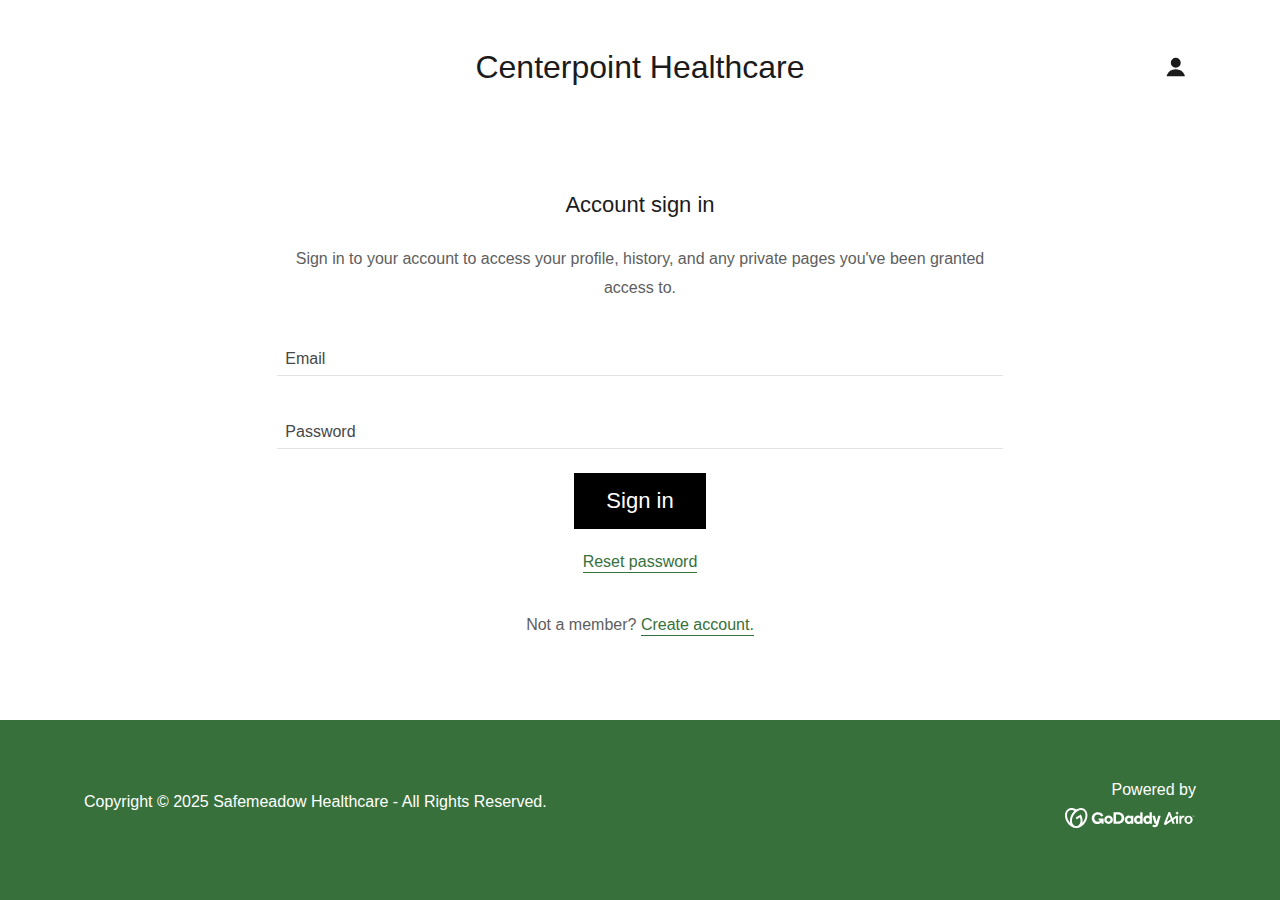
<file: m/login.html>
<!DOCTYPE html><html lang="en-US"><head><meta charSet="utf-8"/><meta http-equiv="X-UA-Compatible" content="IE=edge"/><meta name="viewport" content="width=device-width, initial-scale=1"/><title>Login</title><meta name="author" content="Safemeadow Healthcare"/><meta name="generator" content="Starfield Technologies; Go Daddy Website Builder 8.0.0000"/><link rel="manifest" href="../manifest.webmanifest"/><link rel="apple-touch-icon" sizes="57x57" href="https://img1.wsimg.com/isteam/ip/static/pwa-app/logo-default.png/:/rs=w:57,h:57,m"/><link rel="apple-touch-icon" sizes="60x60" href="https://img1.wsimg.com/isteam/ip/static/pwa-app/logo-default.png/:/rs=w:60,h:60,m"/><link rel="apple-touch-icon" sizes="72x72" href="https://img1.wsimg.com/isteam/ip/static/pwa-app/logo-default.png/:/rs=w:72,h:72,m"/><link rel="apple-touch-icon" sizes="114x114" href="https://img1.wsimg.com/isteam/ip/static/pwa-app/logo-default.png/:/rs=w:114,h:114,m"/><link rel="apple-touch-icon" sizes="120x120" href="https://img1.wsimg.com/isteam/ip/static/pwa-app/logo-default.png/:/rs=w:120,h:120,m"/><link rel="apple-touch-icon" sizes="144x144" href="https://img1.wsimg.com/isteam/ip/static/pwa-app/logo-default.png/:/rs=w:144,h:144,m"/><link rel="apple-touch-icon" sizes="152x152" href="https://img1.wsimg.com/isteam/ip/static/pwa-app/logo-default.png/:/rs=w:152,h:152,m"/><link rel="apple-touch-icon" sizes="180x180" href="https://img1.wsimg.com/isteam/ip/static/pwa-app/logo-default.png/:/rs=w:180,h:180,m"/><meta property="og:url" content="https://centerpoint-healthcare.com/m/login"/>
<meta property="og:site_name" content="Centerpoint Healthcare"/>
<meta property="og:title" content="Centerpoint Healthcare"/>
<meta property="og:description" content="Discover cutting-edge solutions for optimal wellness"/>
<meta property="og:type" content="website"/>
<meta property="og:image" content="https://img1.wsimg.com/isteam/ip/ddd6443a-f8a5-467c-b3d8-41ebe416014a/closeup-doctor-checking-pulse-woman-600nw-219.webp"/>
<meta property="og:locale" content="en_US"/>
<meta name="twitter:card" content="summary"/>
<meta name="twitter:title" content="Centerpoint Healthcare"/>
<meta name="twitter:description" content="Revolutionize Your Health Today"/>
<meta name="twitter:image" content="https://img1.wsimg.com/isteam/ip/ddd6443a-f8a5-467c-b3d8-41ebe416014a/closeup-doctor-checking-pulse-woman-600nw-219.webp"/>
<meta name="twitter:image:alt" content="Centerpoint Healthcare"/>
<meta name="theme-color" content="#37703b"/><style data-inline-fonts>/* vietnamese */
@font-face {
  font-family: 'Work Sans';
  font-style: normal;
  font-weight: 500;
  font-display: swap;
  src: url("https://img1.wsimg.com/gfonts/s/worksans/v19/QGY_z_wNahGAdqQ43RhVcIgYT2Xz5u32K3vXBiAJpp_c.woff2") format('woff2');
  unicode-range: U+0102-0103, U+0110-0111, U+0128-0129, U+0168-0169, U+01A0-01A1, U+01AF-01B0, U+0300-0301, U+0303-0304, U+0308-0309, U+0323, U+0329, U+1EA0-1EF9, U+20AB;
}
/* latin-ext */
@font-face {
  font-family: 'Work Sans';
  font-style: normal;
  font-weight: 500;
  font-display: swap;
  src: url("https://img1.wsimg.com/gfonts/s/worksans/v19/QGY_z_wNahGAdqQ43RhVcIgYT2Xz5u32K3vXBiEJpp_c.woff2") format('woff2');
  unicode-range: U+0100-02BA, U+02BD-02C5, U+02C7-02CC, U+02CE-02D7, U+02DD-02FF, U+0304, U+0308, U+0329, U+1D00-1DBF, U+1E00-1E9F, U+1EF2-1EFF, U+2020, U+20A0-20AB, U+20AD-20C0, U+2113, U+2C60-2C7F, U+A720-A7FF;
}
/* latin */
@font-face {
  font-family: 'Work Sans';
  font-style: normal;
  font-weight: 500;
  font-display: swap;
  src: url("https://img1.wsimg.com/gfonts/s/worksans/v19/QGY_z_wNahGAdqQ43RhVcIgYT2Xz5u32K3vXBi8Jpg.woff2") format('woff2');
  unicode-range: U+0000-00FF, U+0131, U+0152-0153, U+02BB-02BC, U+02C6, U+02DA, U+02DC, U+0304, U+0308, U+0329, U+2000-206F, U+20AC, U+2122, U+2191, U+2193, U+2212, U+2215, U+FEFF, U+FFFD;
}

/* cyrillic-ext */
@font-face {
  font-family: 'Source Sans Pro';
  font-style: italic;
  font-weight: 300;
  font-display: swap;
  src: url("https://img1.wsimg.com/gfonts/s/sourcesanspro/v22/6xKwdSBYKcSV-LCoeQqfX1RYOo3qPZZMkidh18Smxg.woff2") format('woff2');
  unicode-range: U+0460-052F, U+1C80-1C8A, U+20B4, U+2DE0-2DFF, U+A640-A69F, U+FE2E-FE2F;
}
/* cyrillic */
@font-face {
  font-family: 'Source Sans Pro';
  font-style: italic;
  font-weight: 300;
  font-display: swap;
  src: url("https://img1.wsimg.com/gfonts/s/sourcesanspro/v22/6xKwdSBYKcSV-LCoeQqfX1RYOo3qPZZMkido18Smxg.woff2") format('woff2');
  unicode-range: U+0301, U+0400-045F, U+0490-0491, U+04B0-04B1, U+2116;
}
/* greek-ext */
@font-face {
  font-family: 'Source Sans Pro';
  font-style: italic;
  font-weight: 300;
  font-display: swap;
  src: url("https://img1.wsimg.com/gfonts/s/sourcesanspro/v22/6xKwdSBYKcSV-LCoeQqfX1RYOo3qPZZMkidg18Smxg.woff2") format('woff2');
  unicode-range: U+1F00-1FFF;
}
/* greek */
@font-face {
  font-family: 'Source Sans Pro';
  font-style: italic;
  font-weight: 300;
  font-display: swap;
  src: url("https://img1.wsimg.com/gfonts/s/sourcesanspro/v22/6xKwdSBYKcSV-LCoeQqfX1RYOo3qPZZMkidv18Smxg.woff2") format('woff2');
  unicode-range: U+0370-0377, U+037A-037F, U+0384-038A, U+038C, U+038E-03A1, U+03A3-03FF;
}
/* vietnamese */
@font-face {
  font-family: 'Source Sans Pro';
  font-style: italic;
  font-weight: 300;
  font-display: swap;
  src: url("https://img1.wsimg.com/gfonts/s/sourcesanspro/v22/6xKwdSBYKcSV-LCoeQqfX1RYOo3qPZZMkidj18Smxg.woff2") format('woff2');
  unicode-range: U+0102-0103, U+0110-0111, U+0128-0129, U+0168-0169, U+01A0-01A1, U+01AF-01B0, U+0300-0301, U+0303-0304, U+0308-0309, U+0323, U+0329, U+1EA0-1EF9, U+20AB;
}
/* latin-ext */
@font-face {
  font-family: 'Source Sans Pro';
  font-style: italic;
  font-weight: 300;
  font-display: swap;
  src: url("https://img1.wsimg.com/gfonts/s/sourcesanspro/v22/6xKwdSBYKcSV-LCoeQqfX1RYOo3qPZZMkidi18Smxg.woff2") format('woff2');
  unicode-range: U+0100-02BA, U+02BD-02C5, U+02C7-02CC, U+02CE-02D7, U+02DD-02FF, U+0304, U+0308, U+0329, U+1D00-1DBF, U+1E00-1E9F, U+1EF2-1EFF, U+2020, U+20A0-20AB, U+20AD-20C0, U+2113, U+2C60-2C7F, U+A720-A7FF;
}
/* latin */
@font-face {
  font-family: 'Source Sans Pro';
  font-style: italic;
  font-weight: 300;
  font-display: swap;
  src: url("https://img1.wsimg.com/gfonts/s/sourcesanspro/v22/6xKwdSBYKcSV-LCoeQqfX1RYOo3qPZZMkids18Q.woff2") format('woff2');
  unicode-range: U+0000-00FF, U+0131, U+0152-0153, U+02BB-02BC, U+02C6, U+02DA, U+02DC, U+0304, U+0308, U+0329, U+2000-206F, U+20AC, U+2122, U+2191, U+2193, U+2212, U+2215, U+FEFF, U+FFFD;
}
/* cyrillic-ext */
@font-face {
  font-family: 'Source Sans Pro';
  font-style: italic;
  font-weight: 400;
  font-display: swap;
  src: url("https://img1.wsimg.com/gfonts/s/sourcesanspro/v22/6xK1dSBYKcSV-LCoeQqfX1RYOo3qPZ7qsDJT9g.woff2") format('woff2');
  unicode-range: U+0460-052F, U+1C80-1C8A, U+20B4, U+2DE0-2DFF, U+A640-A69F, U+FE2E-FE2F;
}
/* cyrillic */
@font-face {
  font-family: 'Source Sans Pro';
  font-style: italic;
  font-weight: 400;
  font-display: swap;
  src: url("https://img1.wsimg.com/gfonts/s/sourcesanspro/v22/6xK1dSBYKcSV-LCoeQqfX1RYOo3qPZ7jsDJT9g.woff2") format('woff2');
  unicode-range: U+0301, U+0400-045F, U+0490-0491, U+04B0-04B1, U+2116;
}
/* greek-ext */
@font-face {
  font-family: 'Source Sans Pro';
  font-style: italic;
  font-weight: 400;
  font-display: swap;
  src: url("https://img1.wsimg.com/gfonts/s/sourcesanspro/v22/6xK1dSBYKcSV-LCoeQqfX1RYOo3qPZ7rsDJT9g.woff2") format('woff2');
  unicode-range: U+1F00-1FFF;
}
/* greek */
@font-face {
  font-family: 'Source Sans Pro';
  font-style: italic;
  font-weight: 400;
  font-display: swap;
  src: url("https://img1.wsimg.com/gfonts/s/sourcesanspro/v22/6xK1dSBYKcSV-LCoeQqfX1RYOo3qPZ7ksDJT9g.woff2") format('woff2');
  unicode-range: U+0370-0377, U+037A-037F, U+0384-038A, U+038C, U+038E-03A1, U+03A3-03FF;
}
/* vietnamese */
@font-face {
  font-family: 'Source Sans Pro';
  font-style: italic;
  font-weight: 400;
  font-display: swap;
  src: url("https://img1.wsimg.com/gfonts/s/sourcesanspro/v22/6xK1dSBYKcSV-LCoeQqfX1RYOo3qPZ7osDJT9g.woff2") format('woff2');
  unicode-range: U+0102-0103, U+0110-0111, U+0128-0129, U+0168-0169, U+01A0-01A1, U+01AF-01B0, U+0300-0301, U+0303-0304, U+0308-0309, U+0323, U+0329, U+1EA0-1EF9, U+20AB;
}
/* latin-ext */
@font-face {
  font-family: 'Source Sans Pro';
  font-style: italic;
  font-weight: 400;
  font-display: swap;
  src: url("https://img1.wsimg.com/gfonts/s/sourcesanspro/v22/6xK1dSBYKcSV-LCoeQqfX1RYOo3qPZ7psDJT9g.woff2") format('woff2');
  unicode-range: U+0100-02BA, U+02BD-02C5, U+02C7-02CC, U+02CE-02D7, U+02DD-02FF, U+0304, U+0308, U+0329, U+1D00-1DBF, U+1E00-1E9F, U+1EF2-1EFF, U+2020, U+20A0-20AB, U+20AD-20C0, U+2113, U+2C60-2C7F, U+A720-A7FF;
}
/* latin */
@font-face {
  font-family: 'Source Sans Pro';
  font-style: italic;
  font-weight: 400;
  font-display: swap;
  src: url("https://img1.wsimg.com/gfonts/s/sourcesanspro/v22/6xK1dSBYKcSV-LCoeQqfX1RYOo3qPZ7nsDI.woff2") format('woff2');
  unicode-range: U+0000-00FF, U+0131, U+0152-0153, U+02BB-02BC, U+02C6, U+02DA, U+02DC, U+0304, U+0308, U+0329, U+2000-206F, U+20AC, U+2122, U+2191, U+2193, U+2212, U+2215, U+FEFF, U+FFFD;
}
/* cyrillic-ext */
@font-face {
  font-family: 'Source Sans Pro';
  font-style: italic;
  font-weight: 700;
  font-display: swap;
  src: url("https://img1.wsimg.com/gfonts/s/sourcesanspro/v22/6xKwdSBYKcSV-LCoeQqfX1RYOo3qPZZclSdh18Smxg.woff2") format('woff2');
  unicode-range: U+0460-052F, U+1C80-1C8A, U+20B4, U+2DE0-2DFF, U+A640-A69F, U+FE2E-FE2F;
}
/* cyrillic */
@font-face {
  font-family: 'Source Sans Pro';
  font-style: italic;
  font-weight: 700;
  font-display: swap;
  src: url("https://img1.wsimg.com/gfonts/s/sourcesanspro/v22/6xKwdSBYKcSV-LCoeQqfX1RYOo3qPZZclSdo18Smxg.woff2") format('woff2');
  unicode-range: U+0301, U+0400-045F, U+0490-0491, U+04B0-04B1, U+2116;
}
/* greek-ext */
@font-face {
  font-family: 'Source Sans Pro';
  font-style: italic;
  font-weight: 700;
  font-display: swap;
  src: url("https://img1.wsimg.com/gfonts/s/sourcesanspro/v22/6xKwdSBYKcSV-LCoeQqfX1RYOo3qPZZclSdg18Smxg.woff2") format('woff2');
  unicode-range: U+1F00-1FFF;
}
/* greek */
@font-face {
  font-family: 'Source Sans Pro';
  font-style: italic;
  font-weight: 700;
  font-display: swap;
  src: url("https://img1.wsimg.com/gfonts/s/sourcesanspro/v22/6xKwdSBYKcSV-LCoeQqfX1RYOo3qPZZclSdv18Smxg.woff2") format('woff2');
  unicode-range: U+0370-0377, U+037A-037F, U+0384-038A, U+038C, U+038E-03A1, U+03A3-03FF;
}
/* vietnamese */
@font-face {
  font-family: 'Source Sans Pro';
  font-style: italic;
  font-weight: 700;
  font-display: swap;
  src: url("https://img1.wsimg.com/gfonts/s/sourcesanspro/v22/6xKwdSBYKcSV-LCoeQqfX1RYOo3qPZZclSdj18Smxg.woff2") format('woff2');
  unicode-range: U+0102-0103, U+0110-0111, U+0128-0129, U+0168-0169, U+01A0-01A1, U+01AF-01B0, U+0300-0301, U+0303-0304, U+0308-0309, U+0323, U+0329, U+1EA0-1EF9, U+20AB;
}
/* latin-ext */
@font-face {
  font-family: 'Source Sans Pro';
  font-style: italic;
  font-weight: 700;
  font-display: swap;
  src: url("https://img1.wsimg.com/gfonts/s/sourcesanspro/v22/6xKwdSBYKcSV-LCoeQqfX1RYOo3qPZZclSdi18Smxg.woff2") format('woff2');
  unicode-range: U+0100-02BA, U+02BD-02C5, U+02C7-02CC, U+02CE-02D7, U+02DD-02FF, U+0304, U+0308, U+0329, U+1D00-1DBF, U+1E00-1E9F, U+1EF2-1EFF, U+2020, U+20A0-20AB, U+20AD-20C0, U+2113, U+2C60-2C7F, U+A720-A7FF;
}
/* latin */
@font-face {
  font-family: 'Source Sans Pro';
  font-style: italic;
  font-weight: 700;
  font-display: swap;
  src: url("https://img1.wsimg.com/gfonts/s/sourcesanspro/v22/6xKwdSBYKcSV-LCoeQqfX1RYOo3qPZZclSds18Q.woff2") format('woff2');
  unicode-range: U+0000-00FF, U+0131, U+0152-0153, U+02BB-02BC, U+02C6, U+02DA, U+02DC, U+0304, U+0308, U+0329, U+2000-206F, U+20AC, U+2122, U+2191, U+2193, U+2212, U+2215, U+FEFF, U+FFFD;
}
/* cyrillic-ext */
@font-face {
  font-family: 'Source Sans Pro';
  font-style: normal;
  font-weight: 300;
  font-display: swap;
  src: url("https://img1.wsimg.com/gfonts/s/sourcesanspro/v22/6xKydSBYKcSV-LCoeQqfX1RYOo3ik4zwmhduz8A.woff2") format('woff2');
  unicode-range: U+0460-052F, U+1C80-1C8A, U+20B4, U+2DE0-2DFF, U+A640-A69F, U+FE2E-FE2F;
}
/* cyrillic */
@font-face {
  font-family: 'Source Sans Pro';
  font-style: normal;
  font-weight: 300;
  font-display: swap;
  src: url("https://img1.wsimg.com/gfonts/s/sourcesanspro/v22/6xKydSBYKcSV-LCoeQqfX1RYOo3ik4zwkxduz8A.woff2") format('woff2');
  unicode-range: U+0301, U+0400-045F, U+0490-0491, U+04B0-04B1, U+2116;
}
/* greek-ext */
@font-face {
  font-family: 'Source Sans Pro';
  font-style: normal;
  font-weight: 300;
  font-display: swap;
  src: url("https://img1.wsimg.com/gfonts/s/sourcesanspro/v22/6xKydSBYKcSV-LCoeQqfX1RYOo3ik4zwmxduz8A.woff2") format('woff2');
  unicode-range: U+1F00-1FFF;
}
/* greek */
@font-face {
  font-family: 'Source Sans Pro';
  font-style: normal;
  font-weight: 300;
  font-display: swap;
  src: url("https://img1.wsimg.com/gfonts/s/sourcesanspro/v22/6xKydSBYKcSV-LCoeQqfX1RYOo3ik4zwlBduz8A.woff2") format('woff2');
  unicode-range: U+0370-0377, U+037A-037F, U+0384-038A, U+038C, U+038E-03A1, U+03A3-03FF;
}
/* vietnamese */
@font-face {
  font-family: 'Source Sans Pro';
  font-style: normal;
  font-weight: 300;
  font-display: swap;
  src: url("https://img1.wsimg.com/gfonts/s/sourcesanspro/v22/6xKydSBYKcSV-LCoeQqfX1RYOo3ik4zwmBduz8A.woff2") format('woff2');
  unicode-range: U+0102-0103, U+0110-0111, U+0128-0129, U+0168-0169, U+01A0-01A1, U+01AF-01B0, U+0300-0301, U+0303-0304, U+0308-0309, U+0323, U+0329, U+1EA0-1EF9, U+20AB;
}
/* latin-ext */
@font-face {
  font-family: 'Source Sans Pro';
  font-style: normal;
  font-weight: 300;
  font-display: swap;
  src: url("https://img1.wsimg.com/gfonts/s/sourcesanspro/v22/6xKydSBYKcSV-LCoeQqfX1RYOo3ik4zwmRduz8A.woff2") format('woff2');
  unicode-range: U+0100-02BA, U+02BD-02C5, U+02C7-02CC, U+02CE-02D7, U+02DD-02FF, U+0304, U+0308, U+0329, U+1D00-1DBF, U+1E00-1E9F, U+1EF2-1EFF, U+2020, U+20A0-20AB, U+20AD-20C0, U+2113, U+2C60-2C7F, U+A720-A7FF;
}
/* latin */
@font-face {
  font-family: 'Source Sans Pro';
  font-style: normal;
  font-weight: 300;
  font-display: swap;
  src: url("https://img1.wsimg.com/gfonts/s/sourcesanspro/v22/6xKydSBYKcSV-LCoeQqfX1RYOo3ik4zwlxdu.woff2") format('woff2');
  unicode-range: U+0000-00FF, U+0131, U+0152-0153, U+02BB-02BC, U+02C6, U+02DA, U+02DC, U+0304, U+0308, U+0329, U+2000-206F, U+20AC, U+2122, U+2191, U+2193, U+2212, U+2215, U+FEFF, U+FFFD;
}
/* cyrillic-ext */
@font-face {
  font-family: 'Source Sans Pro';
  font-style: normal;
  font-weight: 400;
  font-display: swap;
  src: url("https://img1.wsimg.com/gfonts/s/sourcesanspro/v22/6xK3dSBYKcSV-LCoeQqfX1RYOo3qNa7lqDY.woff2") format('woff2');
  unicode-range: U+0460-052F, U+1C80-1C8A, U+20B4, U+2DE0-2DFF, U+A640-A69F, U+FE2E-FE2F;
}
/* cyrillic */
@font-face {
  font-family: 'Source Sans Pro';
  font-style: normal;
  font-weight: 400;
  font-display: swap;
  src: url("https://img1.wsimg.com/gfonts/s/sourcesanspro/v22/6xK3dSBYKcSV-LCoeQqfX1RYOo3qPK7lqDY.woff2") format('woff2');
  unicode-range: U+0301, U+0400-045F, U+0490-0491, U+04B0-04B1, U+2116;
}
/* greek-ext */
@font-face {
  font-family: 'Source Sans Pro';
  font-style: normal;
  font-weight: 400;
  font-display: swap;
  src: url("https://img1.wsimg.com/gfonts/s/sourcesanspro/v22/6xK3dSBYKcSV-LCoeQqfX1RYOo3qNK7lqDY.woff2") format('woff2');
  unicode-range: U+1F00-1FFF;
}
/* greek */
@font-face {
  font-family: 'Source Sans Pro';
  font-style: normal;
  font-weight: 400;
  font-display: swap;
  src: url("https://img1.wsimg.com/gfonts/s/sourcesanspro/v22/6xK3dSBYKcSV-LCoeQqfX1RYOo3qO67lqDY.woff2") format('woff2');
  unicode-range: U+0370-0377, U+037A-037F, U+0384-038A, U+038C, U+038E-03A1, U+03A3-03FF;
}
/* vietnamese */
@font-face {
  font-family: 'Source Sans Pro';
  font-style: normal;
  font-weight: 400;
  font-display: swap;
  src: url("https://img1.wsimg.com/gfonts/s/sourcesanspro/v22/6xK3dSBYKcSV-LCoeQqfX1RYOo3qN67lqDY.woff2") format('woff2');
  unicode-range: U+0102-0103, U+0110-0111, U+0128-0129, U+0168-0169, U+01A0-01A1, U+01AF-01B0, U+0300-0301, U+0303-0304, U+0308-0309, U+0323, U+0329, U+1EA0-1EF9, U+20AB;
}
/* latin-ext */
@font-face {
  font-family: 'Source Sans Pro';
  font-style: normal;
  font-weight: 400;
  font-display: swap;
  src: url("https://img1.wsimg.com/gfonts/s/sourcesanspro/v22/6xK3dSBYKcSV-LCoeQqfX1RYOo3qNq7lqDY.woff2") format('woff2');
  unicode-range: U+0100-02BA, U+02BD-02C5, U+02C7-02CC, U+02CE-02D7, U+02DD-02FF, U+0304, U+0308, U+0329, U+1D00-1DBF, U+1E00-1E9F, U+1EF2-1EFF, U+2020, U+20A0-20AB, U+20AD-20C0, U+2113, U+2C60-2C7F, U+A720-A7FF;
}
/* latin */
@font-face {
  font-family: 'Source Sans Pro';
  font-style: normal;
  font-weight: 400;
  font-display: swap;
  src: url("https://img1.wsimg.com/gfonts/s/sourcesanspro/v22/6xK3dSBYKcSV-LCoeQqfX1RYOo3qOK7l.woff2") format('woff2');
  unicode-range: U+0000-00FF, U+0131, U+0152-0153, U+02BB-02BC, U+02C6, U+02DA, U+02DC, U+0304, U+0308, U+0329, U+2000-206F, U+20AC, U+2122, U+2191, U+2193, U+2212, U+2215, U+FEFF, U+FFFD;
}
/* cyrillic-ext */
@font-face {
  font-family: 'Source Sans Pro';
  font-style: normal;
  font-weight: 700;
  font-display: swap;
  src: url("https://img1.wsimg.com/gfonts/s/sourcesanspro/v22/6xKydSBYKcSV-LCoeQqfX1RYOo3ig4vwmhduz8A.woff2") format('woff2');
  unicode-range: U+0460-052F, U+1C80-1C8A, U+20B4, U+2DE0-2DFF, U+A640-A69F, U+FE2E-FE2F;
}
/* cyrillic */
@font-face {
  font-family: 'Source Sans Pro';
  font-style: normal;
  font-weight: 700;
  font-display: swap;
  src: url("https://img1.wsimg.com/gfonts/s/sourcesanspro/v22/6xKydSBYKcSV-LCoeQqfX1RYOo3ig4vwkxduz8A.woff2") format('woff2');
  unicode-range: U+0301, U+0400-045F, U+0490-0491, U+04B0-04B1, U+2116;
}
/* greek-ext */
@font-face {
  font-family: 'Source Sans Pro';
  font-style: normal;
  font-weight: 700;
  font-display: swap;
  src: url("https://img1.wsimg.com/gfonts/s/sourcesanspro/v22/6xKydSBYKcSV-LCoeQqfX1RYOo3ig4vwmxduz8A.woff2") format('woff2');
  unicode-range: U+1F00-1FFF;
}
/* greek */
@font-face {
  font-family: 'Source Sans Pro';
  font-style: normal;
  font-weight: 700;
  font-display: swap;
  src: url("https://img1.wsimg.com/gfonts/s/sourcesanspro/v22/6xKydSBYKcSV-LCoeQqfX1RYOo3ig4vwlBduz8A.woff2") format('woff2');
  unicode-range: U+0370-0377, U+037A-037F, U+0384-038A, U+038C, U+038E-03A1, U+03A3-03FF;
}
/* vietnamese */
@font-face {
  font-family: 'Source Sans Pro';
  font-style: normal;
  font-weight: 700;
  font-display: swap;
  src: url("https://img1.wsimg.com/gfonts/s/sourcesanspro/v22/6xKydSBYKcSV-LCoeQqfX1RYOo3ig4vwmBduz8A.woff2") format('woff2');
  unicode-range: U+0102-0103, U+0110-0111, U+0128-0129, U+0168-0169, U+01A0-01A1, U+01AF-01B0, U+0300-0301, U+0303-0304, U+0308-0309, U+0323, U+0329, U+1EA0-1EF9, U+20AB;
}
/* latin-ext */
@font-face {
  font-family: 'Source Sans Pro';
  font-style: normal;
  font-weight: 700;
  font-display: swap;
  src: url("https://img1.wsimg.com/gfonts/s/sourcesanspro/v22/6xKydSBYKcSV-LCoeQqfX1RYOo3ig4vwmRduz8A.woff2") format('woff2');
  unicode-range: U+0100-02BA, U+02BD-02C5, U+02C7-02CC, U+02CE-02D7, U+02DD-02FF, U+0304, U+0308, U+0329, U+1D00-1DBF, U+1E00-1E9F, U+1EF2-1EFF, U+2020, U+20A0-20AB, U+20AD-20C0, U+2113, U+2C60-2C7F, U+A720-A7FF;
}
/* latin */
@font-face {
  font-family: 'Source Sans Pro';
  font-style: normal;
  font-weight: 700;
  font-display: swap;
  src: url("https://img1.wsimg.com/gfonts/s/sourcesanspro/v22/6xKydSBYKcSV-LCoeQqfX1RYOo3ig4vwlxdu.woff2") format('woff2');
  unicode-range: U+0000-00FF, U+0131, U+0152-0153, U+02BB-02BC, U+02C6, U+02DA, U+02DC, U+0304, U+0308, U+0329, U+2000-206F, U+20AC, U+2122, U+2191, U+2193, U+2212, U+2215, U+FEFF, U+FFFD;
}
</style><style>.x{-ms-text-size-adjust:100%;-webkit-text-size-adjust:100%;-webkit-tap-highlight-color:rgba(0,0,0,0);margin:0;box-sizing:border-box}.x *,.x :after,.x :before{box-sizing:inherit}.x-el a[href^="mailto:"]:not(.x-el),.x-el a[href^="tel:"]:not(.x-el){color:inherit;font-size:inherit;text-decoration:inherit}.x-el-article,.x-el-aside,.x-el-details,.x-el-figcaption,.x-el-figure,.x-el-footer,.x-el-header,.x-el-hgroup,.x-el-main,.x-el-menu,.x-el-nav,.x-el-section,.x-el-summary{display:block}.x-el-audio,.x-el-canvas,.x-el-progress,.x-el-video{display:inline-block;vertical-align:baseline}.x-el-audio:not([controls]){display:none;height:0}.x-el-template{display:none}.x-el-a{background-color:transparent;color:inherit}.x-el-a:active,.x-el-a:hover{outline:0}.x-el-abbr[title]{border-bottom:1px dotted}.x-el-b,.x-el-strong{font-weight:700}.x-el-dfn{font-style:italic}.x-el-mark{background:#ff0;color:#000}.x-el-small{font-size:80%}.x-el-sub,.x-el-sup{font-size:75%;line-height:0;position:relative;vertical-align:baseline}.x-el-sup{top:-.5em}.x-el-sub{bottom:-.25em}.x-el-img{vertical-align:middle;border:0}.x-el-svg:not(:root){overflow:hidden}.x-el-figure{margin:0}.x-el-hr{box-sizing:content-box;height:0}.x-el-pre{overflow:auto}.x-el-code,.x-el-kbd,.x-el-pre,.x-el-samp{font-family:monospace,monospace;font-size:1em}.x-el-button,.x-el-input,.x-el-optgroup,.x-el-select,.x-el-textarea{color:inherit;font:inherit;margin:0}.x-el-button{overflow:visible}.x-el-button,.x-el-select{text-transform:none}.x-el-button,.x-el-input[type=button],.x-el-input[type=reset],.x-el-input[type=submit]{-webkit-appearance:button;cursor:pointer}.x-el-button[disabled],.x-el-input[disabled]{cursor:default}.x-el-button::-moz-focus-inner,.x-el-input::-moz-focus-inner{border:0;padding:0}.x-el-input{line-height:normal}.x-el-input[type=checkbox],.x-el-input[type=radio]{box-sizing:border-box;padding:0}.x-el-input[type=number]::-webkit-inner-spin-button,.x-el-input[type=number]::-webkit-outer-spin-button{height:auto}.x-el-input[type=search]{-webkit-appearance:textfield;box-sizing:content-box}.x-el-input[type=search]::-webkit-search-cancel-button,.x-el-input[type=search]::-webkit-search-decoration{-webkit-appearance:none}.x-el-textarea{border:0}.x-el-fieldset{border:1px solid silver;margin:0 2px;padding:.35em .625em .75em}.x-el-legend{border:0;padding:0}.x-el-textarea{overflow:auto}.x-el-optgroup{font-weight:700}.x-el-table{border-collapse:collapse;border-spacing:0}.x-el-td,.x-el-th{padding:0}.x{-webkit-font-smoothing:antialiased}.x-el-hr{border:0}.x-el-fieldset,.x-el-input,.x-el-select,.x-el-textarea{margin-top:0;margin-bottom:0}.x-el-fieldset,.x-el-input[type=email],.x-el-input[type=text],.x-el-textarea{width:100%}.x-el-input,.x-el-label{vertical-align:middle}.x-el-input{border-style:none;padding:.5em}.x-el-select:not([multiple]){vertical-align:middle}.x-el-textarea{line-height:1.75;padding:.5em}.x-el.d-none{display:none!important}.sideline-footer{margin-top:auto}.disable-scroll{touch-action:none;overflow:hidden;position:fixed;max-width:100vw}@keyframes loaderscale{0%{transform:scale(1);opacity:1}45%{transform:scale(.1);opacity:.7}80%{transform:scale(1);opacity:1}}.x-loader svg{display:inline-block}.x-loader svg:first-child{animation:loaderscale .75s cubic-bezier(.2,.68,.18,1.08) -.24s infinite}.x-loader svg:nth-child(2){animation:loaderscale .75s cubic-bezier(.2,.68,.18,1.08) -.12s infinite}.x-loader svg:nth-child(3){animation:loaderscale .75s cubic-bezier(.2,.68,.18,1.08) 0s infinite}.x-icon>svg{transition:transform .33s ease-in-out}.x-icon>svg.rotate-90{transform:rotate(-90deg)}.x-icon>svg.rotate90{transform:rotate(90deg)}.x-icon>svg.rotate-180{transform:rotate(-180deg)}.x-icon>svg.rotate180{transform:rotate(180deg)}.x-rt ol,.x-rt ul{text-align:left}.x-rt p{margin:0}.mte-inline-block{display:inline-block}@media only screen and (min-device-width:1025px){:root select,_::-webkit-full-page-media,_:future{font-family:sans-serif!important}}

</style>
<style>/*
Copyright (c) 2014-2015 Wei Huang (wweeiihhuuaanngg@gmail.com)

This Font Software is licensed under the SIL Open Font License, Version 1.1.
This license is copied below, and is also available with a FAQ at: http://scripts.sil.org/OFL

—————————————————————————————-
SIL OPEN FONT LICENSE Version 1.1 - 26 February 2007
—————————————————————————————-
*/

/*
Copyright 2010, 2012, 2014 Adobe Systems Incorporated (http://www.adobe.com/), with Reserved Font Name Source.

This Font Software is licensed under the SIL Open Font License, Version 1.1.
This license is copied below, and is also available with a FAQ at: http://scripts.sil.org/OFL

—————————————————————————————-
SIL OPEN FONT LICENSE Version 1.1 - 26 February 2007
—————————————————————————————-
*/
</style>
<style data-glamor="cxs-default-sheet">.x .c1-1{letter-spacing:normal}.x .c1-2{text-transform:none}.x .c1-3{background-color:rgb(255, 255, 255)}.x .c1-4{width:100%}.x .c1-5 > div{position:relative}.x .c1-6 > div{overflow:hidden}.x .c1-7 > div{margin-top:auto}.x .c1-8 > div{margin-right:auto}.x .c1-9 > div{margin-bottom:auto}.x .c1-a > div{margin-left:auto}.x .c1-b{font-family:'Source Sans Pro', arial, sans-serif}.x .c1-c{font-size:16px}.x .c1-h{padding-top:0px}.x .c1-i{padding-bottom:0px}.x .c1-l{margin-left:auto}.x .c1-m{margin-right:auto}.x .c1-n{padding-left:24px}.x .c1-o{padding-right:24px}.x .c1-p{max-width:100%}.x .c1-w{padding-top:8px}.x .c1-x{padding-bottom:8px}.x .c1-z{display:flex}.x .c1-10{align-items:center}.x .c1-11{flex-wrap:nowrap}.x .c1-12{justify-content:flex-start}.x .c1-13{text-align:center}.x .c1-14{width:15%}.x .c1-15{letter-spacing:inherit}.x .c1-16{text-transform:inherit}.x .c1-17{text-decoration:none}.x .c1-18{word-wrap:break-word}.x .c1-19{overflow-wrap:break-word}.x .c1-1a{cursor:pointer}.x .c1-1b{border-top:0px}.x .c1-1c{border-right:0px}.x .c1-1d{border-bottom:0px}.x .c1-1e{border-left:0px}.x .c1-1f{color:rgb(27, 27, 27)}.x .c1-1g{font-weight:inherit}.x .c1-1h:hover{color:rgb(55, 112, 59)}.x .c1-1i:active{color:rgb(24, 55, 26)}.x .c1-1j{color:inherit}.x .c1-1k{display:inline-block}.x .c1-1l{vertical-align:top}.x .c1-1m{padding-top:6px}.x .c1-1n{padding-right:6px}.x .c1-1o{padding-bottom:6px}.x .c1-1p{padding-left:6px}.x .c1-1q{width:70%}.x .c1-1r{font-family:'Work Sans', sans-serif}.x .c1-1w{display:inline}.x .c1-1x{color:rgb(55, 112, 59)}.x .c1-1y:hover{color:rgb(37, 80, 40)}.x .c1-1z{position:relative}.x .c1-20{line-height:1.2}.x .c1-21{margin-left:0}.x .c1-22{margin-right:0}.x .c1-23{margin-top:0}.x .c1-24{margin-bottom:0}.x .c1-25{padding-top:24px}.x .c1-26{padding-bottom:24px}.x .c1-27{padding:0 !important}.x .c1-28{font-size:28px}.x .c1-29{font-weight:500}.x .c1-2f{word-wrap:normal !important}.x .c1-2g{overflow-wrap:normal !important}.x .c1-2h{display:none}.x .c1-2i{visibility:hidden}.x .c1-2j{position:absolute}.x .c1-2k{width:auto}.x .c1-2l{overflow:visible}.x .c1-2m{left:0px}.x .c1-2n{font-size:32px}.x .c1-2s{font-size:22px}.x .c1-2x{line-height:0}.x .c1-2y{justify-content:flex-end}.x .c1-31{justify-content:space-between}.x .c1-33{width:30%}.x .c1-34{justify-content:center}.x .c1-35{width:40%}.x .c1-36{border-bottom-width:0px}.x .c1-37{font-weight:400}.x .c1-38:active{color:rgb(55, 112, 59)}.x .c1-39{transition:}.x .c1-3a{transform:}.x .c1-3b{vertical-align:middle}.x .c1-3c{border-radius:4px}.x .c1-3d{box-shadow:0 3px 6px 3px rgba(0,0,0,0.24)}.x .c1-3e{padding-top:16px}.x .c1-3f{padding-bottom:16px}.x .c1-3g{padding-left:16px}.x .c1-3h{padding-right:16px}.x .c1-3i{right:0px}.x .c1-3j{top:initial}.x .c1-3k{white-space:nowrap}.x .c1-3l{max-height:none}.x .c1-3m{overflow-y:auto}.x .c1-3n{z-index:1003}.x .c1-3o{width:240px}.x .c1-3r{color:inherit !important}.x .c1-3s{margin-bottom:16px}.x .c1-3t{display:block}.x .c1-3u{text-align:left}.x .c1-3v{padding-right:8px}.x .c1-3w{padding-left:8px}.x .c1-3x:last-child{margin-bottom:0}.x .c1-3y{border-bottom-style:solid}.x .c1-3z{border-color:rgb(55, 112, 59)}.x .c1-40{padding-bottom:2px}.x .c1-41{color:rgb(94, 94, 94)}.x .c1-42{border-color:rgb(226, 226, 226)}.x .c1-43{border-bottom-width:1px}.x .c1-44{border-style:solid}.x .c1-45{margin-top:16px}.x .c1-46{line-height:1.8}.x .c1-47{text-wrap:pretty}.x .c1-48 a:not([data-ux]){color:inherit}.x .c1-49 a:not([data-ux]){border-bottom-style:solid}.x .c1-4a a:not([data-ux]){border-bottom-width:1px}.x .c1-4b a:not([data-ux]){border-color:rgb(55, 112, 59)}.x .c1-4c a:not([data-ux]){padding-bottom:2px}.x .c1-4d a:not([data-ux]){text-decoration:none}.x .c1-4e a:not([data-ux]){font-size:inherit}.x .c1-4f dropdown{position:absolute}.x .c1-4g dropdown{right:0px}.x .c1-4h dropdown{top:initial}.x .c1-4i dropdown{white-space:nowrap}.x .c1-4j dropdown{max-height:none}.x .c1-4k dropdown{overflow-y:auto}.x .c1-4l dropdown{display:none}.x .c1-4m dropdown{z-index:1003}.x .c1-4n dropdown{width:240px}.x .c1-4q listItem{display:block}.x .c1-4r listItem{text-align:left}.x .c1-4s listItem{margin-bottom:0}.x .c1-4t separator{margin-top:16px}.x .c1-4u separator{margin-bottom:16px}.x .c1-4v{font-weight:700}.x .c1-4w{background-color:rgb(246, 246, 246)}.x .c1-4x{position:fixed}.x .c1-4y{top:0px}.x .c1-4z{height:100%}.x .c1-50{z-index:10002}.x .c1-51{padding-top:56px}.x .c1-52{-webkit-overflow-scrolling:touch}.x .c1-53{transform:translateX(-249vw)}.x .c1-54{overscroll-behavior:contain}.x .c1-55{box-shadow:none !important}.x .c1-56{transition:transform .3s ease-in-out}.x .c1-57{overflow:hidden}.x .c1-58{flex-direction:column}.x .c1-5a{padding-bottom:32px}.x .c1-5b{text-shadow:none}.x .c1-5c{color:rgb(87, 87, 87)}.x .c1-5d{color:rgb(21, 21, 21)}.x .c1-5e{line-height:1.3em}.x .c1-5f{font-style:normal}.x .c1-5g{top:15px}.x .c1-5h{right:15px}.x .c1-5i{left:20px}.x .c1-5j{z-index:2}.x .c1-5n{overflow-x:hidden}.x .c1-5o{overscroll-behavior:none}.x .c1-5p{top:40px}.x .c1-5r{-webkit-margin-before:0}.x .c1-5s{-webkit-margin-after:0}.x .c1-5t{-webkit-padding-start:0}.x .c1-5u{padding-left:0}.x .c1-5v{padding-right:0}.x .c1-5w{margin-top:8px}.x .c1-5x{margin-bottom:8px}.x .c1-5y{padding-left:40px}.x .c1-5z{padding-right:40px}.x .c1-60{cursor:auto}.x .c1-61{border-color:rgba(176, 176, 176, 0.5)}.x .c1-62:last-child{border-bottom:0}.x .c1-63{border-color:rgb(218, 218, 218)}.x .c1-64{min-width:200px}.x .c1-65 > span{border-bottom-style:solid}.x .c1-66 > span{border-bottom-width:1px}.x .c1-67 > span{border-color:transparent}.x .c1-68 > span{padding-bottom:2px}.x .c1-69:hover > span{border-color:rgb(55, 112, 59)}.x .c1-6a:hover{color:rgb(33, 72, 36)}.x .c1-6e{padding-bottom:56px}.x .c1-6h{line-height:1.4}.x .c1-6i{margin-bottom:24px}.x .c1-6j{font-size:unset}.x .c1-6k{font-family:unset}.x .c1-6l{letter-spacing:unset}.x .c1-6m{text-transform:unset}.x .c1-6n{box-sizing:border-box}.x .c1-6o{flex-direction:row}.x .c1-6p{flex-wrap:wrap}.x .c1-6q{margin-right:-12px}.x .c1-6r{margin-bottom:-24px}.x .c1-6s{margin-left:-12px}.x .c1-6x{flex-grow:1}.x .c1-6y{flex-shrink:1}.x .c1-6z{flex-basis:0%}.x .c1-70{padding-right:12px}.x .c1-71{padding-left:12px}.x .c1-7c{background-color:transparent}.x .c1-7d{border-top-width:0px}.x .c1-7e{border-right-width:0px}.x .c1-7f{border-bottom-width:1px !important}.x .c1-7g{border-left-width:0px}.x .c1-7h{padding-top:23px}.x .c1-7i{padding-bottom:7px}.x .c1-7j{border-radius:0px}.x .c1-7k{color:rgb(71, 71, 71)}.x .c1-7l::placeholder{color:inherit}.x .c1-7m:focus{outline:none}.x .c1-7n:focus{box-shadow:inset 0 0 0 1px currentColor}.x .c1-7o::-webkit-input-placeholder{color:inherit}.x .c1-7q{border-style:none}.x .c1-7r{display:inline-flex}.x .c1-7s{padding-left:32px}.x .c1-7t{padding-right:32px}.x .c1-7u{min-height:56px}.x .c1-7v{color:rgb(255, 255, 255)}.x .c1-7w{background-color:rgb(0, 0, 0)}.x .c1-7x:hover{background-color:rgb(38, 38, 38)}.x .c1-80{background-color:rgb(55, 112, 59)}.x .c1-81{flex-grow:3}.x .c1-82{flex-basis:100%}.x .c1-85 a:not([data-ux]){border-color:rgb(119, 228, 126)}.x .c1-87{font-size:inherit !important}.x .c1-88{line-height:inherit}.x .c1-89{font-style:italic}.x .c1-8a{text-decoration:line-through}.x .c1-8b{text-decoration:underline}.x .c1-8c{margin-top:24px}.x .c1-8f{margin-bottom:4px}.x .c1-8g:hover{color:rgb(198, 198, 198)}.x .c1-8h:active{color:rgb(255, 255, 255)}.x .c1-8i{right:0px}.x .c1-8j{z-index:10000}.x .c1-8k{height:auto}.x .c1-8l{transition:all 1s ease-in}.x .c1-8m{box-shadow:0 2px 6px 0px rgba(0,0,0,0.3)}.x .c1-8n{contain:content}.x .c1-8o{bottom:-500px}.x .c1-8p{[object -object]:0px}.x .c1-8x{line-height:1.25}.x .c1-8y{font-size:18px}.x .c1-93{max-height:300px}.x .c1-95{word-break:break-word}.x .c1-96{flex-basis:50%}.x .c1-97{padding-top:4px}.x .c1-98{padding-bottom:4px}.x .c1-99{min-height:40px}.x .c1-9a{color:rgb(0, 0, 0)}.x .c1-9b:nth-child(2){margin-left:24px}.x .c1-9c:hover{background-color:rgb(255, 255, 255)}.x .c1-9d{bottom:0}.x .c1-9e{z-index:10003}.x .c1-9f{background-color:rgba(0, 0, 0, 0.6)}.x .c1-9s{box-shadow:0 4px 12px 0 rgba(117,117,117,0.4)}.x .c1-9t{max-height:90vh}.x .c1-9u{height:max-content}.x .c1-9v{border-radius:12px}.x .c1-9w{max-width:515px}.x .c1-ae{z-index:1}.x .c1-af{padding-right:4px}.x .c1-ag{padding-left:4px}.x .c1-ah{border-radius:50%}.x .c1-ai{height:22px}.x .c1-aj{width:22px}.x .c1-ak{align-self:center}.x .c1-al > *:not(:last-child){margin-bottom:0px}.x .c1-ao > *:not(:last-child){margin-bottom:16px}.x .c1-ap{padding-top:32px}.x .c1-aq{right:24px}.x .c1-ar{bottom:24px}.x .c1-as{z-index:9999}.x .c1-at{width:65px}.x .c1-au{height:65px}</style>
<style data-glamor="cxs-xs-sheet">@media (max-width: 767px){.x .c1-j{padding-top:0px}}@media (max-width: 767px){.x .c1-k{padding-bottom:0px}}@media (max-width: 767px){.x .c1-1s{width:100%}}@media (max-width: 767px){.x .c1-1t{display:flex}}@media (max-width: 767px){.x .c1-1u{justify-content:center}}@media (max-width: 767px){.x .c1-2a{max-width:100%}}@media (max-width: 767px){.x .c1-6d{margin-top:0px}}@media (max-width: 767px){.x .c1-6f{padding-top:40px}}@media (max-width: 767px){.x .c1-6g{padding-bottom:40px}}@media (max-width: 767px){.x .c1-7p{font-size:16px}}@media (max-width: 767px){.x .c1-9x{position:relative}}@media (max-width: 767px){.x .c1-9y{flex-direction:column}}@media (max-width: 767px){.x .c1-9z{background-color:rgb(255, 255, 255)}}@media (max-width: 767px){.x .c1-a0{box-shadow:0 4px 12px 0 rgba(117,117,117,0.4)}}@media (max-width: 767px){.x .c1-a1{padding-bottom:16px}}@media (max-width: 767px){.x .c1-a2{max-height:90vh}}@media (max-width: 767px){.x .c1-a3{width:auto}}@media (max-width: 767px){.x .c1-a4{border-radius:12px}}@media (max-width: 767px){.x .c1-a5{margin-top:16px}}@media (max-width: 767px){.x .c1-a6{margin-right:16px}}@media (max-width: 767px){.x .c1-a7{margin-bottom:16px}}@media (max-width: 767px){.x .c1-a8{margin-left:16px}}@media (max-width: 767px){.x .c1-a9{max-width:90vw}}</style>
<style data-glamor="cxs-sm-sheet">@media (min-width: 768px){.x .c1-d{font-size:16px}}@media (min-width: 768px){.x .c1-q{width:100%}}@media (min-width: 768px) and (max-width: 1023px){.x .c1-1v{width:100%}}@media (min-width: 768px){.x .c1-2b{font-size:30px}}@media (min-width: 768px){.x .c1-2o{font-size:38px}}@media (min-width: 768px){.x .c1-2t{font-size:22px}}@media (min-width: 768px) and (max-width: 1023px){.x .c1-3q{right:0px}}@media (min-width: 768px) and (max-width: 1023px){.x .c1-4p dropdown{right:0px}}@media (min-width: 768px){.x .c1-6t{margin-top:0}}@media (min-width: 768px){.x .c1-6u{margin-right:-24px}}@media (min-width: 768px){.x .c1-6v{margin-bottom:-48px}}@media (min-width: 768px){.x .c1-6w{margin-left:-24px}}@media (min-width: 768px){.x .c1-72{margin-left:8.333333333333332%}}@media (min-width: 768px){.x .c1-73{flex-basis:83.33333333333334%}}@media (min-width: 768px){.x .c1-74{max-width:83.33333333333334%}}@media (min-width: 768px){.x .c1-75{padding-top:0}}@media (min-width: 768px){.x .c1-76{padding-right:24px}}@media (min-width: 768px){.x .c1-77{padding-bottom:48px}}@media (min-width: 768px){.x .c1-78{padding-left:24px}}@media (min-width: 768px){.x .c1-7y{width:auto}}@media (min-width: 768px){.x .c1-8q{width:400px}}@media (min-width: 768px){.x .c1-8r{max-height:500px}}@media (min-width: 768px){.x .c1-8s{border-radius:7px}}@media (min-width: 768px){.x .c1-8t{margin-top:24px}}@media (min-width: 768px){.x .c1-8u{margin-right:24px}}@media (min-width: 768px){.x .c1-8v{margin-bottom:24px}}@media (min-width: 768px){.x .c1-8w{margin-left:24px}}@media (min-width: 768px){.x .c1-8z{font-size:18px}}@media (min-width: 768px){.x .c1-94{max-height:200px}}@media (min-width: 768px){.x .c1-9g{position:absolute}}@media (min-width: 768px){.x .c1-9h{transform:none}}@media (min-width: 768px){.x .c1-9i{max-width:600px}}@media (min-width: 768px){.x .c1-9j{margin-left:auto}}@media (min-width: 768px){.x .c1-9k{margin-right:auto}}@media (min-width: 768px){.x .c1-9l{display:flex}}@media (min-width: 768px){.x .c1-9m{align-items:center}}@media (min-width: 768px){.x .c1-9n{pointer-events:none}}@media (min-width: 768px){.x .c1-9o{justify-content:center}}@media (min-width: 768px){.x .c1-9p:before{display:block}}@media (min-width: 768px){.x .c1-9q:before{height:90vh}}@media (min-width: 768px){.x .c1-9r:before{content:""}}@media (min-width: 768px){.x .c1-aa{pointer-events:auto}}@media (min-width: 768px){.x .c1-ab{border-radius:12px}}@media (min-width: 768px){.x .c1-ac{max-width:515px}}@media (min-width: 768px){.x .c1-am{padding-left:0px}}@media (min-width: 768px){.x .c1-an{padding-right:0px}}</style>
<style data-glamor="cxs-md-sheet">@media (min-width: 1024px){.x .c1-e{font-size:16px}}@media (min-width: 1024px){.x .c1-r{width:984px}}@media (min-width: 1024px){.x .c1-s{padding-top:24px}}@media (min-width: 1024px){.x .c1-t{padding-bottom:24px}}@media (min-width: 1024px){.x .c1-y{display:none}}@media (min-width: 1024px){.x .c1-2c{font-size:30px}}@media (min-width: 1024px){.x .c1-2p{font-size:38px}}@media (min-width: 1024px){.x .c1-2u{font-size:22px}}@media (min-width: 1024px){.x .c1-2z > :first-child{margin-left:0}}@media (min-width: 1024px){.x .c1-30{justify-content:inherit}}@media (min-width: 1024px){.x .c1-32{display:flex}}@media (min-width: 1024px) and (max-width: 1279px){.x .c1-3p{right:0px}}@media (min-width: 1024px) and (max-width: 1279px){.x .c1-4o dropdown{right:0px}}@media (min-width: 1024px){.x .c1-59{max-width:400px}}@media (min-width: 1024px){.x .c1-5k{top:80px}}@media (min-width: 1024px){.x .c1-5l{left:unset}}@media (min-width: 1024px){.x .c1-5m{right:40px}}@media (min-width: 1024px){.x .c1-5q{padding-top:72px}}@media (min-width: 1024px){.x .c1-6b{min-width:300px}}@media (min-width: 1024px){.x .c1-6c{padding-left:56px}}@media (min-width: 1024px){.x .c1-79{margin-left:16.666666666666664%}}@media (min-width: 1024px){.x .c1-7a{flex-basis:66.66666666666666%}}@media (min-width: 1024px){.x .c1-7b{max-width:66.66666666666666%}}@media (min-width: 1024px){.x .c1-7z{margin-top:40px}}@media (min-width: 1024px){.x .c1-83{flex-basis:0%}}@media (min-width: 1024px){.x .c1-84{max-width:none}}@media (min-width: 1024px){.x .c1-86{text-align:left}}@media (min-width: 1024px){.x .c1-8d{text-align:right}}@media (min-width: 1024px){.x .c1-8e{margin-top:0}}@media (min-width: 1024px){.x .c1-90{font-size:18px}}@media (min-width: 1024px){.x .c1-ad{max-width:515px}}@media (min-width: 1024px){.x .c1-av{z-index:9999}}</style>
<style data-glamor="cxs-lg-sheet">@media (min-width: 1280px){.x .c1-f{font-size:16px}}@media (min-width: 1280px){.x .c1-u{width:1160px}}@media (min-width: 1280px){.x .c1-2d{font-size:32px}}@media (min-width: 1280px){.x .c1-2q{font-size:44px}}@media (min-width: 1280px){.x .c1-2v{font-size:22px}}@media (min-width: 1280px){.x .c1-91{font-size:18px}}</style>
<style data-glamor="cxs-xl-sheet">@media (min-width: 1536px){.x .c1-g{font-size:18px}}@media (min-width: 1536px){.x .c1-v{width:1280px}}@media (min-width: 1536px){.x .c1-2e{font-size:36px}}@media (min-width: 1536px){.x .c1-2r{font-size:48px}}@media (min-width: 1536px){.x .c1-2w{font-size:24px}}@media (min-width: 1536px){.x .c1-92{font-size:20px}}</style>
<style>@keyframes opacity-bounce { 
      0% {opacity: 0;transform: translateY(100%); } 
      60% { transform: translateY(-20%); } 
      100% { opacity: 1; transform: translateY(0); }
    }</style>
<style>.gd-ad-flex-parent {
          animation-name: opacity-bounce; 
          animation-duration: 800ms; 
          animation-delay: 400ms; 
          animation-fill-mode: forwards; 
          animation-timing-function: ease; 
          opacity: 0;</style>
<style>.page-inner { background-color: rgb(55, 112, 59); min-height: 100vh; }</style>
<script>"use strict";

if ('serviceWorker' in navigator) {
  window.addEventListener('load', function () {
    navigator.serviceWorker.register('/sw.js');
  });
}</script></head>
<body class="x  x-fonts-work-sans"><div id="layout-ddd-6443-a-f-8-a-5-467-c-b-3-d-8-41-ebe-416014-a" class="layout layout-layout layout-layout-layout-26 locale-en-US lang-en"><div data-ux="Page" id="page-112566" class="x-el x-el-div x-el c1-1 c1-2 c1-3 c1-4 c1-5 c1-6 c1-7 c1-8 c1-9 c1-a c1-b c1-c c1-d c1-e c1-f c1-g c1-1 c1-2 c1-b c1-c c1-d c1-e c1-f c1-g"><div data-ux="Block" class="x-el x-el-div page-inner c1-1 c1-2 c1-b c1-c c1-d c1-e c1-f c1-g"><div id="ecfe4299-0a36-460c-bd81-964187d01779" class="widget widget-header widget-header-header-9"><div data-ux="Header" role="main" data-aid="HEADER_WIDGET" id="n-112567" class="x-el x-el-div x-el x-el c1-1 c1-2 c1-b c1-c c1-d c1-e c1-f c1-g c1-1 c1-2 c1-3 c1-b c1-c c1-d c1-e c1-f c1-g c1-1 c1-2 c1-b c1-c c1-d c1-e c1-f c1-g"><div> <div id="freemium-ad-112569"></div><section data-ux="Section" data-aid="HEADER_SECTION" class="x-el x-el-section c1-1 c1-2 c1-3 c1-h c1-i c1-b c1-c c1-j c1-k c1-d c1-e c1-f c1-g"><div data-ux="Block" class="x-el x-el-div c1-1 c1-2 c1-b c1-c c1-d c1-e c1-f c1-g"><div data-ux="Block" class="x-el x-el-div c1-1 c1-2 c1-3 c1-b c1-c c1-d c1-e c1-f c1-g"><nav data-ux="Container" class="x-el x-el-nav c1-1 c1-2 c1-l c1-m c1-n c1-o c1-p c1-h c1-i c1-b c1-c c1-q c1-d c1-r c1-s c1-t c1-e c1-u c1-f c1-v c1-g"><nav data-ux="Block" class="x-el x-el-nav c1-1 c1-2 c1-w c1-x c1-b c1-c c1-d c1-y c1-e c1-f c1-g"><div data-ux="Block" class="x-el x-el-div c1-1 c1-2 c1-z c1-10 c1-11 c1-12 c1-13 c1-w c1-x c1-b c1-c c1-d c1-e c1-f c1-g"><div data-ux="Block" class="x-el x-el-div c1-1 c1-2 c1-14 c1-b c1-c c1-d c1-e c1-f c1-g"><div data-ux="Element" id="bs-1" class="x-el x-el-div c1-1 c1-2 c1-b c1-c c1-d c1-e c1-f c1-g"><a rel="" role="button" aria-haspopup="menu" data-ux="LinkDropdown" data-toggle-ignore="true" id="112572" aria-expanded="false" toggleId="n-112567-navId-mobile" icon="hamburger" data-edit-interactive="true" data-aid="HAMBURGER_MENU_LINK" aria-label="Hamburger Site Navigation Icon" href="login.html#" data-typography="LinkAlpha" class="x-el x-el-a c1-15 c1-16 c1-17 c1-18 c1-19 c1-z c1-1a c1-10 c1-12 c1-1b c1-1c c1-1d c1-1e c1-1f c1-b c1-c c1-1g c1-1h c1-1i c1-d c1-y c1-e c1-f c1-g" data-tccl="ux2.HEADER.header9.Section.Default.Link.Dropdown.112573.click,click"><svg viewBox="0 0 24 24" fill="currentColor" width="40px" height="40px" data-ux="IconHamburger" class="x-el x-el-svg c1-1 c1-2 c1-1j c1-1k c1-1l c1-1m c1-1n c1-1o c1-1p c1-b c1-c c1-d c1-e c1-f c1-g"><path fill-rule="evenodd" d="M19 8H5a1 1 0 1 1 0-2h14a1 1 0 0 1 0 2zm0 5.097H5a1 1 0 1 1 0-2h14a1 1 0 1 1 0 2zm0 5.25H5a1 1 0 1 1 0-2h14a1 1 0 1 1 0 2z"></path></svg></a></div></div><div data-ux="Block" class="x-el x-el-div c1-1 c1-2 c1-1q c1-b c1-c c1-d c1-e c1-f c1-g"><div data-ux="Block" data-aid="HEADER_LOGO_RENDERED" class="x-el x-el-div c1-1k c1-1r c1-c c1-1s c1-1t c1-1u c1-1v c1-d c1-e c1-f c1-g"><a rel="" role="link" aria-haspopup="menu" data-ux="Link" data-page="51eea38f-4416-4349-b8ab-faba92568b53" title="Centerpoint Healthcare" href="../index.html" data-typography="LinkAlpha" class="x-el x-el-a c1-15 c1-16 c1-17 c1-18 c1-19 c1-1w c1-1a c1-1b c1-1c c1-1d c1-1e c1-p c1-4 c1-b c1-1x c1-c c1-1g c1-1y c1-1i c1-d c1-e c1-f c1-g" data-tccl="ux2.HEADER.header9.Logo.Default.Link.Default.112574.click,click"><div data-ux="Block" id="logo-container-112575" class="x-el x-el-div c1-1 c1-2 c1-1k c1-4 c1-1z c1-b c1-c c1-d c1-e c1-f c1-g"><h3 role="heading" aria-level="3" data-ux="LogoHeading" id="logo-text-112576" data-aid="HEADER_LOGO_TEXT_RENDERED" headerTreatment="Fit" data-typography="LogoAlpha" class="x-el x-el-h3 c1-1 c1-2 c1-18 c1-19 c1-20 c1-21 c1-22 c1-23 c1-24 c1-p c1-25 c1-26 c1-1k c1-27 c1-1r c1-1f c1-28 c1-29 c1-2a c1-2b c1-2c c1-2d c1-2e">Centerpoint Healthcare</h3><span role="heading" aria-level="NaN" data-ux="scaler" data-size="xxlarge" data-scaler-id="scaler-logo-container-112575" aria-hidden="true" data-typography="LogoAlpha" class="x-el x-el-span c1-1 c1-2 c1-2f c1-2g c1-20 c1-21 c1-22 c1-23 c1-24 c1-p c1-25 c1-26 c1-2h c1-27 c1-2i c1-2j c1-2k c1-2l c1-2m c1-2n c1-1r c1-1f c1-29 c1-2a c1-2o c1-2p c1-2q c1-2r">Centerpoint Healthcare</span><span role="heading" aria-level="NaN" data-ux="scaler" data-size="xlarge" data-scaler-id="scaler-logo-container-112575" aria-hidden="true" data-typography="LogoAlpha" class="x-el x-el-span c1-1 c1-2 c1-2f c1-2g c1-20 c1-21 c1-22 c1-23 c1-24 c1-p c1-25 c1-26 c1-2h c1-27 c1-2i c1-2j c1-2k c1-2l c1-2m c1-28 c1-1r c1-1f c1-29 c1-2a c1-2b c1-2c c1-2d c1-2e">Centerpoint Healthcare</span><span role="heading" aria-level="NaN" data-ux="scaler" data-size="large" data-scaler-id="scaler-logo-container-112575" aria-hidden="true" data-typography="LogoAlpha" class="x-el x-el-span c1-1 c1-2 c1-2f c1-2g c1-20 c1-21 c1-22 c1-23 c1-24 c1-p c1-25 c1-26 c1-2h c1-27 c1-2i c1-2j c1-2k c1-2l c1-2m c1-2s c1-1r c1-1f c1-29 c1-2a c1-2t c1-2u c1-2v c1-2w">Centerpoint Healthcare</span></div></a></div></div><div data-ux="Block" class="x-el x-el-div c1-1 c1-2 c1-14 c1-b c1-c c1-d c1-e c1-f c1-g"><div data-ux="UtilitiesMenu" id="n-112567112577-utility-menu" class="x-el x-el-div c1-1 c1-2 c1-z c1-10 c1-2x c1-b c1-c c1-2y c1-d c1-2z c1-30 c1-e c1-f c1-g"><span data-ux="Element" class="x-el x-el-span c1-1 c1-2 c1-b c1-c c1-d c1-e c1-f c1-g"><div data-ux="Element" id="bs-2" class="x-el x-el-div c1-1 c1-2 c1-1k c1-b c1-c c1-d c1-e c1-f c1-g"></div></span></div></div></div></nav><div data-ux="Block" class="x-el x-el-div c1-1 c1-2 c1-2h c1-10 c1-31 c1-b c1-c c1-d c1-32 c1-e c1-f c1-g"><div data-ux="Block" class="x-el x-el-div c1-1 c1-2 c1-33 c1-z c1-10 c1-b c1-c c1-d c1-e c1-f c1-g"><div data-ux="Block" class="x-el x-el-div c1-1 c1-2 c1-b c1-c c1-d c1-e c1-f c1-g"></div></div><div data-ux="Block" class="x-el x-el-div c1-1 c1-2 c1-z c1-34 c1-13 c1-35 c1-b c1-c c1-d c1-e c1-f c1-g"><div data-ux="Block" data-aid="HEADER_LOGO_RENDERED" class="x-el x-el-div c1-1k c1-1r c1-c c1-1s c1-1t c1-1u c1-1v c1-d c1-e c1-f c1-g"><a rel="" role="link" aria-haspopup="menu" data-ux="Link" data-page="51eea38f-4416-4349-b8ab-faba92568b53" title="Centerpoint Healthcare" href="../index.html" data-typography="LinkAlpha" class="x-el x-el-a c1-15 c1-16 c1-17 c1-18 c1-19 c1-1w c1-1a c1-1b c1-1c c1-1d c1-1e c1-p c1-4 c1-b c1-1x c1-c c1-1g c1-1y c1-1i c1-d c1-e c1-f c1-g" data-tccl="ux2.HEADER.header9.Logo.Default.Link.Default.112578.click,click"><div data-ux="Block" id="logo-container-112579" class="x-el x-el-div c1-1 c1-2 c1-1k c1-4 c1-1z c1-b c1-c c1-d c1-e c1-f c1-g"><h3 role="heading" aria-level="3" data-ux="LogoHeading" id="logo-text-112580" data-aid="HEADER_LOGO_TEXT_RENDERED" headerTreatment="Fit" data-typography="LogoAlpha" class="x-el x-el-h3 c1-1 c1-2 c1-18 c1-19 c1-20 c1-21 c1-22 c1-23 c1-24 c1-p c1-25 c1-26 c1-1k c1-1r c1-1f c1-28 c1-29 c1-2b c1-2c c1-2d c1-2e">Centerpoint Healthcare</h3><span role="heading" aria-level="NaN" data-ux="scaler" data-size="xxlarge" data-scaler-id="scaler-logo-container-112579" aria-hidden="true" data-typography="LogoAlpha" class="x-el x-el-span c1-1 c1-2 c1-2f c1-2g c1-20 c1-21 c1-22 c1-23 c1-24 c1-p c1-25 c1-26 c1-2h c1-2i c1-2j c1-2k c1-2l c1-2m c1-2n c1-1r c1-1f c1-29 c1-2o c1-2p c1-2q c1-2r">Centerpoint Healthcare</span><span role="heading" aria-level="NaN" data-ux="scaler" data-size="xlarge" data-scaler-id="scaler-logo-container-112579" aria-hidden="true" data-typography="LogoAlpha" class="x-el x-el-span c1-1 c1-2 c1-2f c1-2g c1-20 c1-21 c1-22 c1-23 c1-24 c1-p c1-25 c1-26 c1-2h c1-2i c1-2j c1-2k c1-2l c1-2m c1-28 c1-1r c1-1f c1-29 c1-2b c1-2c c1-2d c1-2e">Centerpoint Healthcare</span><span role="heading" aria-level="NaN" data-ux="scaler" data-size="large" data-scaler-id="scaler-logo-container-112579" aria-hidden="true" data-typography="LogoAlpha" class="x-el x-el-span c1-1 c1-2 c1-2f c1-2g c1-20 c1-21 c1-22 c1-23 c1-24 c1-p c1-25 c1-26 c1-2h c1-2i c1-2j c1-2k c1-2l c1-2m c1-2s c1-1r c1-1f c1-29 c1-2t c1-2u c1-2v c1-2w">Centerpoint Healthcare</span></div></a></div></div><div data-ux="Block" class="x-el x-el-div c1-1 c1-2 c1-33 c1-z c1-10 c1-2y c1-b c1-c c1-d c1-e c1-f c1-g"><div data-ux="Block" class="x-el x-el-div c1-1 c1-2 c1-b c1-c c1-d c1-e c1-f c1-g"><div data-ux="UtilitiesMenu" id="n-112567112581-utility-menu" class="x-el x-el-div c1-1 c1-2 c1-z c1-10 c1-2x c1-b c1-c c1-2y c1-d c1-2z c1-30 c1-e c1-f c1-g"><span data-ux="Element" class="x-el x-el-span c1-1 c1-2 c1-b c1-c c1-d c1-e c1-f c1-g"><div data-ux="Element" id="bs-3" class="x-el x-el-div c1-1 c1-2 c1-1k c1-b c1-c c1-d c1-e c1-f c1-g"></div></span><span data-ux="Element" id="n-112567112581-membership-icon" class="x-el x-el-span c1-1 c1-2 c1-1z c1-z c1-1a c1-b c1-c c1-d c1-e c1-f c1-g"><div data-ux="Block" class="x-el x-el-div c1-1 c1-2 c1-z c1-10 c1-b c1-c c1-d c1-e c1-f c1-g"><span data-ux="Element" class="x-el x-el-span membership-icon-logged-out c1-1 c1-2 c1-b c1-c c1-d c1-e c1-f c1-g"><div data-ux="Element" id="bs-4" class="x-el x-el-div c1-1 c1-2 c1-b c1-c c1-d c1-e c1-f c1-g"><a rel="" role="button" aria-haspopup="menu" data-ux="UtilitiesMenuLink" data-toggle-ignore="true" id="112582" aria-expanded="false" data-aid="MEMBERSHIP_ICON_DESKTOP_RENDERED" data-edit-interactive="true" href="login.html#" data-typography="NavAlpha" class="x-el x-el-a c1-1 c1-2 c1-17 c1-18 c1-19 c1-1w c1-1a c1-2x c1-36 c1-b c1-1f c1-2s c1-37 c1-1y c1-38 c1-2t c1-2u c1-2v c1-2w" data-tccl="ux2.HEADER.header9.UtilitiesMenu.Default.Link.Dropdown.112583.click,click"><div style="pointer-events:auto;display:flex;align-items:center" data-aid="MEMBERSHIP_ICON_DESKTOP_RENDERED"><svg viewBox="0 0 24 24" fill="currentColor" width="40px" height="40px" data-ux="UtilitiesMenuIcon" data-typography="NavAlpha" class="x-el x-el-svg c1-1 c1-2 c1-1j c1-1k c1-39 c1-3a c1-3b c1-1m c1-1n c1-1o c1-1p c1-2x c1-1z c1-1a c1-b c1-2s c1-37 c1-1y c1-38 c1-2t c1-2u c1-2v c1-2w"><path fill-rule="evenodd" d="M16.056 8.255a4.254 4.254 0 1 1-8.507 0 4.254 4.254 0 0 1 8.507 0zm3.052 11.71H4.496a.503.503 0 0 1-.46-.693 8.326 8.326 0 0 1 7.766-5.328 8.326 8.326 0 0 1 7.766 5.328.503.503 0 0 1-.46.694z"></path></svg></div></a></div></span><span data-ux="Element" class="x-el x-el-span membership-icon-logged-in c1-1 c1-2 c1-2h c1-b c1-c c1-d c1-e c1-f c1-g"><div data-ux="Element" id="bs-5" class="x-el x-el-div c1-1 c1-2 c1-b c1-c c1-d c1-e c1-f c1-g"><a rel="" role="button" aria-haspopup="menu" data-ux="UtilitiesMenuLink" data-toggle-ignore="true" id="112584" aria-expanded="false" data-aid="MEMBERSHIP_ICON_DESKTOP_RENDERED" data-edit-interactive="true" href="login.html#" data-typography="NavAlpha" class="x-el x-el-a c1-1 c1-2 c1-17 c1-18 c1-19 c1-1w c1-1a c1-2x c1-36 c1-b c1-1f c1-2s c1-37 c1-1y c1-38 c1-2t c1-2u c1-2v c1-2w" data-tccl="ux2.HEADER.header9.UtilitiesMenu.Default.Link.Dropdown.112585.click,click"><div style="pointer-events:auto;display:flex;align-items:center" data-aid="MEMBERSHIP_ICON_DESKTOP_RENDERED"><svg viewBox="0 0 24 24" fill="currentColor" width="40px" height="40px" data-ux="UtilitiesMenuIcon" data-typography="NavAlpha" class="x-el x-el-svg c1-1 c1-2 c1-1j c1-1k c1-39 c1-3a c1-3b c1-1m c1-1n c1-1o c1-1p c1-2x c1-1z c1-1a c1-b c1-2s c1-37 c1-1y c1-38 c1-2t c1-2u c1-2v c1-2w"><path fill-rule="evenodd" d="M16.056 8.255a4.254 4.254 0 1 1-8.507 0 4.254 4.254 0 0 1 8.507 0zm3.052 11.71H4.496a.503.503 0 0 1-.46-.693 8.326 8.326 0 0 1 7.766-5.328 8.326 8.326 0 0 1 7.766 5.328.503.503 0 0 1-.46.694z"></path></svg></div></a></div></span><div data-ux="Block" class="x-el x-el-div c1-1 c1-2 c1-b c1-c c1-d c1-e c1-f c1-g"><script><!--googleoff: all--></script><ul data-ux="Dropdown" role="menu" id="n-112567112581-membershipId-loggedout" class="x-el x-el-ul membership-sign-out c1-1 c1-2 c1-3c c1-3d c1-3 c1-3e c1-3f c1-3g c1-3h c1-2j c1-3i c1-3j c1-3k c1-3l c1-3m c1-2h c1-3n c1-3o c1-b c1-c c1-3p c1-3q c1-d c1-e c1-f c1-g"><li data-ux="ListItem" role="menuitem" class="x-el x-el-li c1-1 c1-2 c1-3r c1-3s c1-3t c1-3u c1-1a c1-w c1-3v c1-x c1-3w c1-b c1-c c1-3x c1-d c1-e c1-f c1-g"><a rel="" role="link" aria-haspopup="false" data-ux="UtilitiesMenuLink" data-edit-interactive="true" id="n-112567112581-membership-sign-in" aria-labelledby="n-112567112581-membershipId-loggedout" href="login-r=|m|account.html" data-typography="NavAlpha" class="x-el x-el-a c1-1 c1-2 c1-17 c1-18 c1-19 c1-1w c1-1a c1-1f c1-3y c1-36 c1-3z c1-40 c1-2s c1-2x c1-b c1-37 c1-1y c1-38 c1-2t c1-2u c1-2v c1-2w" data-tccl="ux2.HEADER.header9.UtilitiesMenu.Menu.Link.Default.112586.click,click">Sign In</a></li><li data-ux="ListItem" role="menuitem" class="x-el x-el-li c1-1 c1-2 c1-3r c1-3s c1-3t c1-3u c1-1a c1-w c1-3v c1-x c1-3w c1-b c1-c c1-3x c1-d c1-e c1-f c1-g"><a rel="" role="link" aria-haspopup="false" data-ux="UtilitiesMenuLink" data-edit-interactive="true" id="n-112567112581-membership-create-account" aria-labelledby="n-112567112581-membershipId-loggedout" href="create-account.html" data-typography="NavAlpha" class="x-el x-el-a c1-1 c1-2 c1-17 c1-18 c1-19 c1-1w c1-1a c1-1f c1-3y c1-36 c1-3z c1-40 c1-2s c1-2x c1-b c1-37 c1-1y c1-38 c1-2t c1-2u c1-2v c1-2w" data-tccl="ux2.HEADER.header9.UtilitiesMenu.Menu.Link.Default.112587.click,click">Create Account</a></li><li data-ux="ListItem" role="menuitem" class="x-el x-el-li c1-1 c1-2 c1-41 c1-24 c1-3t c1-3u c1-b c1-c c1-3x c1-d c1-e c1-f c1-g"><hr aria-hidden="true" role="separator" data-ux="HR" class="x-el x-el-hr c1-1 c1-2 c1-42 c1-43 c1-44 c1-45 c1-3s c1-4 c1-b c1-c c1-d c1-e c1-f c1-g"/></li><li data-ux="ListItem" role="menuitem" class="x-el x-el-li c1-1 c1-2 c1-3r c1-3s c1-3t c1-3u c1-1a c1-w c1-3v c1-x c1-3w c1-b c1-c c1-3x c1-d c1-e c1-f c1-g"><a rel="" role="link" aria-haspopup="false" data-ux="UtilitiesMenuLink" data-edit-interactive="true" id="n-112567112581-membership-bookings-logged-out" aria-labelledby="n-112567112581-membershipId-loggedout" href="login-r=|m|bookings.html" data-typography="NavAlpha" class="x-el x-el-a c1-1 c1-2 c1-17 c1-18 c1-19 c1-1w c1-1a c1-1f c1-3y c1-36 c1-3z c1-40 c1-2s c1-2x c1-b c1-37 c1-1y c1-38 c1-2t c1-2u c1-2v c1-2w" data-tccl="ux2.HEADER.header9.UtilitiesMenu.Menu.Link.Default.112588.click,click">Bookings</a></li><li data-ux="ListItem" role="menuitem" class="x-el x-el-li c1-1 c1-2 c1-3r c1-3s c1-3t c1-3u c1-1a c1-w c1-3v c1-x c1-3w c1-b c1-c c1-3x c1-d c1-e c1-f c1-g"><a rel="" role="link" aria-haspopup="false" data-ux="UtilitiesMenuLink" data-edit-interactive="true" id="n-112567112581-membership-account-logged-out" aria-labelledby="n-112567112581-membershipId-loggedout" href="login-r=|m|account.html" data-typography="NavAlpha" class="x-el x-el-a c1-1 c1-2 c1-17 c1-18 c1-19 c1-1w c1-1a c1-1f c1-3y c1-36 c1-3z c1-40 c1-2s c1-2x c1-b c1-37 c1-1y c1-38 c1-2t c1-2u c1-2v c1-2w" data-tccl="ux2.HEADER.header9.UtilitiesMenu.Menu.Link.Default.112589.click,click">My Account</a></li></ul><ul data-ux="Dropdown" role="menu" id="n-112567112581-membershipId" class="x-el x-el-ul membership-sign-in c1-1 c1-2 c1-3c c1-3d c1-3 c1-3e c1-3f c1-3g c1-3h c1-2j c1-3i c1-3j c1-3k c1-3l c1-3m c1-2h c1-3n c1-3o c1-b c1-c c1-3p c1-3q c1-d c1-e c1-f c1-g"><li data-ux="ListItem" role="menuitem" class="x-el x-el-li c1-1 c1-2 c1-41 c1-24 c1-3t c1-3u c1-b c1-c c1-3x c1-d c1-e c1-f c1-g"><p data-ux="Text" id="n-112567112581-membership-header" data-typography="BodyAlpha" class="x-el x-el-p c1-1 c1-2 c1-18 c1-19 c1-46 c1-23 c1-3s c1-47 c1-48 c1-49 c1-4a c1-4b c1-4c c1-4d c1-4e c1-4f c1-4g c1-4h c1-4i c1-4j c1-4k c1-4l c1-4m c1-4n c1-4o c1-4p c1-4q c1-4r c1-4s c1-4t c1-4u c1-b c1-4v c1-41 c1-c c1-d c1-e c1-f c1-g">Signed in as:</p></li><li data-ux="ListItem" role="menuitem" class="x-el x-el-li c1-1 c1-2 c1-3r c1-3s c1-3t c1-3u c1-1a c1-w c1-3v c1-x c1-3w c1-b c1-c c1-3x c1-d c1-e c1-f c1-g"><p data-ux="Text" id="n-112567112581-membership-email" data-aid="MEMBERSHIP_EMAIL_ADDRESS" data-typography="BodyAlpha" class="x-el x-el-p c1-1 c1-2 c1-18 c1-19 c1-46 c1-23 c1-24 c1-47 c1-48 c1-49 c1-4a c1-4b c1-4c c1-4d c1-4e c1-4f c1-4g c1-4h c1-4i c1-4j c1-4k c1-4l c1-4m c1-4n c1-4o c1-4p c1-4q c1-4r c1-4s c1-4t c1-4u c1-b c1-41 c1-c c1-37 c1-d c1-e c1-f c1-g">filler@godaddy.com</p></li><li data-ux="ListItem" role="menuitem" class="x-el x-el-li c1-1 c1-2 c1-41 c1-24 c1-3t c1-3u c1-b c1-c c1-3x c1-d c1-e c1-f c1-g"><hr aria-hidden="true" role="separator" data-ux="HR" class="x-el x-el-hr c1-1 c1-2 c1-42 c1-43 c1-44 c1-45 c1-3s c1-4 c1-b c1-c c1-d c1-e c1-f c1-g"/></li><li data-ux="ListItem" role="menuitem" class="x-el x-el-li c1-1 c1-2 c1-3r c1-3s c1-3t c1-3u c1-1a c1-w c1-3v c1-x c1-3w c1-b c1-c c1-3x c1-d c1-e c1-f c1-g"><a rel="" role="link" aria-haspopup="false" data-ux="UtilitiesMenuLink" data-edit-interactive="true" id="n-112567112581-membership-bookings-logged-in" aria-labelledby="n-112567112581-membershipId" href="login-r=|m|bookings.html" data-typography="NavAlpha" class="x-el x-el-a c1-1 c1-2 c1-17 c1-18 c1-19 c1-1w c1-1a c1-1f c1-3y c1-36 c1-3z c1-40 c1-2s c1-2x c1-b c1-37 c1-1y c1-38 c1-2t c1-2u c1-2v c1-2w" data-tccl="ux2.HEADER.header9.UtilitiesMenu.Menu.Link.Default.112590.click,click">Bookings</a></li><li data-ux="ListItem" role="menuitem" class="x-el x-el-li c1-1 c1-2 c1-3r c1-3s c1-3t c1-3u c1-1a c1-w c1-3v c1-x c1-3w c1-b c1-c c1-3x c1-d c1-e c1-f c1-g"><a rel="" role="link" aria-haspopup="false" data-ux="UtilitiesMenuLink" data-edit-interactive="true" id="n-112567112581-membership-account-logged-in" aria-labelledby="n-112567112581-membershipId" href="login-r=|m|account.html" data-typography="NavAlpha" class="x-el x-el-a c1-1 c1-2 c1-17 c1-18 c1-19 c1-1w c1-1a c1-1f c1-3y c1-36 c1-3z c1-40 c1-2s c1-2x c1-b c1-37 c1-1y c1-38 c1-2t c1-2u c1-2v c1-2w" data-tccl="ux2.HEADER.header9.UtilitiesMenu.Menu.Link.Default.112591.click,click">My Account</a></li><li data-ux="ListItem" role="menuitem" class="x-el x-el-li c1-1 c1-2 c1-3r c1-3s c1-3t c1-3u c1-1a c1-w c1-3v c1-x c1-3w c1-b c1-c c1-3x c1-d c1-e c1-f c1-g"><p data-ux="Text" id="n-112567112581-membership-sign-out" data-aid="MEMBERSHIP_SIGNOUT_LINK" data-typography="BodyAlpha" class="x-el x-el-p c1-1 c1-2 c1-18 c1-19 c1-46 c1-23 c1-24 c1-47 c1-48 c1-49 c1-4a c1-4b c1-4c c1-4d c1-4e c1-4f c1-4g c1-4h c1-4i c1-4j c1-4k c1-4l c1-4m c1-4n c1-4o c1-4p c1-4q c1-4r c1-4s c1-4t c1-4u c1-b c1-41 c1-c c1-37 c1-d c1-e c1-f c1-g">Sign out</p></li></ul><script><!--googleon: all--></script></div></div></span></div></div></div></div><div role="navigation" data-ux="NavigationDrawer" id="n-112567-navId-mobile" class="x-el x-el-div c1-1 c1-2 c1-4w c1-4x c1-4y c1-4 c1-4z c1-3m c1-50 c1-51 c1-52 c1-53 c1-54 c1-55 c1-56 c1-2i c1-p c1-57 c1-z c1-58 c1-b c1-c c1-d c1-59 c1-e c1-f c1-g"><div data-ux="Block" class="x-el x-el-div c1-1 c1-2 c1-n c1-o c1-b c1-c c1-d c1-e c1-f c1-g"><div data-ux="Membership" class="x-el x-el-div membership-header-logged-in c1-1 c1-2 c1-5a c1-b c1-c c1-d c1-e c1-f c1-g"><div data-ux="Container" class="x-el x-el-div c1-1 c1-2 c1-l c1-m c1-n c1-o c1-p c1-b c1-c c1-q c1-d c1-r c1-e c1-u c1-f c1-v c1-g"><p data-ux="TextMajor" id="n-112567-membership-header" data-typography="BodyAlpha" class="x-el x-el-p c1-1 c1-2 c1-18 c1-19 c1-46 c1-23 c1-24 c1-47 c1-48 c1-49 c1-4a c1-4b c1-4c c1-4d c1-4e c1-5b c1-b c1-5c c1-c c1-37 c1-d c1-e c1-f c1-g">Signed in as:</p><p data-ux="Text" id="n-112567-membership-email" data-typography="BodyAlpha" class="x-el x-el-p c1-1 c1-2 c1-18 c1-19 c1-46 c1-23 c1-24 c1-47 c1-48 c1-49 c1-4a c1-4b c1-4c c1-4d c1-4e c1-b c1-5c c1-c c1-37 c1-d c1-e c1-f c1-g">filler@godaddy.com</p></div></div><svg viewBox="0 0 24 24" fill="currentColor" width="40px" height="40px" data-ux="NavigationDrawerCloseIcon" data-edit-interactive="true" data-close="true" class="x-el x-el-svg c1-1 c1-2 c1-5d c1-1k c1-3b c1-1m c1-1n c1-1o c1-1p c1-1a c1-5e c1-5f c1-2j c1-5g c1-5h c1-28 c1-5i c1-5j c1-b c1-1h c1-2b c1-5k c1-5l c1-5m c1-2c c1-2d c1-2e"><path fill-rule="evenodd" d="M19.245 4.313a1.065 1.065 0 0 0-1.508 0L11.78 10.27 5.82 4.313A1.065 1.065 0 1 0 4.312 5.82l5.958 5.958-5.958 5.959a1.067 1.067 0 0 0 1.508 1.508l5.959-5.958 5.958 5.958a1.065 1.065 0 1 0 1.508-1.508l-5.958-5.959 5.958-5.958a1.065 1.065 0 0 0 0-1.508"></path></svg></div><div data-ux="NavigationDrawerContainer" id="n-112567-navContainerId-mobile" class="x-el x-el-div c1-1 c1-2 c1-l c1-m c1-n c1-o c1-p c1-3m c1-5n c1-4 c1-5o c1-5p c1-b c1-c c1-q c1-d c1-r c1-5q c1-e c1-u c1-f c1-v c1-g"><div data-ux="Block" id="n-112567-navLinksContentId-mobile" class="x-el x-el-div c1-1 c1-2 c1-b c1-c c1-d c1-e c1-f c1-g"><ul role="menu" data-ux="NavigationDrawerList" id="n-112567-navListId-mobile" class="x-el x-el-ul c1-1 c1-2 c1-23 c1-24 c1-21 c1-22 c1-5r c1-5s c1-5t c1-3u c1-h c1-i c1-5u c1-5v c1-18 c1-19 c1-b c1-c c1-d c1-e c1-f c1-g"></ul><div data-ux="Block" class="x-el x-el-div c1-1 c1-2 c1-b c1-c c1-3t c1-d c1-y c1-e c1-f c1-g"><div data-ux="Membership" class="x-el x-el-div c1-1 c1-2 c1-b c1-c c1-d c1-e c1-f c1-g"><p data-ux="MembershipHeading" data-typography="BodyAlpha" class="x-el x-el-p c1-1 c1-2 c1-18 c1-19 c1-46 c1-5w c1-5x c1-47 c1-48 c1-49 c1-4a c1-4b c1-4c c1-4d c1-4e c1-5y c1-5z c1-i c1-60 c1-b c1-5c c1-c c1-37 c1-d c1-e c1-f c1-g">Account</p><ul data-ux="List" role="menu" class="x-el x-el-ul membership-links-logged-in c1-1 c1-2 c1-23 c1-24 c1-21 c1-22 c1-5r c1-5s c1-5t c1-3u c1-h c1-i c1-5u c1-5v c1-18 c1-19 c1-b c1-c c1-d c1-e c1-f c1-g"><li role="menuitem" data-ux="MembershipListItem" class="x-el x-el-li c1-1 c1-2 c1-5c c1-24 c1-3t c1-61 c1-36 c1-3y c1-b c1-c c1-3x c1-62 c1-d c1-e c1-f c1-g"><hr aria-hidden="true" role="separator" data-ux="MembershipHR" class="x-el x-el-hr c1-1 c1-2 c1-63 c1-43 c1-44 c1-23 c1-24 c1-4 c1-b c1-c c1-d c1-e c1-f c1-g"/></li><li role="menuitem" data-ux="MembershipListItem" class="x-el x-el-li c1-1 c1-2 c1-5c c1-24 c1-3t c1-61 c1-36 c1-3y c1-b c1-c c1-3x c1-62 c1-d c1-e c1-f c1-g"><a rel="" role="link" aria-haspopup="false" data-ux="MembershipLink" data-edit-interactive="true" id="n-112567-membership-bookings-logged-in" name="Bookings" dataAid="MEMBERSHIP_BOOKINGS_LINK" href="login-r=|m|bookings.html" data-typography="NavBeta" class="x-el x-el-a c1-1 c1-2 c1-17 c1-18 c1-19 c1-z c1-1a c1-5d c1-3y c1-36 c1-3z c1-3f c1-2s c1-3e c1-5y c1-o c1-10 c1-64 c1-31 c1-20 c1-65 c1-66 c1-67 c1-68 c1-b c1-37 c1-69 c1-6a c1-38 c1-2t c1-6b c1-6c c1-2u c1-2v c1-2w" data-tccl="ux2.HEADER.header9.Membership.Default.Link.Default.112600.click,click">Bookings</a></li><li role="menuitem" data-ux="MembershipListItem" class="x-el x-el-li c1-1 c1-2 c1-5c c1-24 c1-3t c1-61 c1-36 c1-3y c1-b c1-c c1-3x c1-62 c1-d c1-e c1-f c1-g"><a rel="" role="link" aria-haspopup="false" data-ux="MembershipLink" data-edit-interactive="true" id="n-112567-membership-account-logged-in" name="My Account" dataAid="MEMBERSHIP_ACCOUNT_LINK" href="login-r=|m|account.html" data-typography="NavBeta" class="x-el x-el-a c1-1 c1-2 c1-17 c1-18 c1-19 c1-z c1-1a c1-5d c1-3y c1-36 c1-3z c1-3f c1-2s c1-3e c1-5y c1-o c1-10 c1-64 c1-31 c1-20 c1-65 c1-66 c1-67 c1-68 c1-b c1-37 c1-69 c1-6a c1-38 c1-2t c1-6b c1-6c c1-2u c1-2v c1-2w" data-tccl="ux2.HEADER.header9.Membership.Default.Link.Default.112601.click,click">My Account</a></li><li role="menuitem" data-ux="MembershipListItem" class="x-el x-el-li c1-1 c1-2 c1-5c c1-24 c1-3t c1-61 c1-36 c1-3y c1-b c1-c c1-3x c1-62 c1-d c1-e c1-f c1-g"><p data-ux="Text" id="n-112567-membership-sign-out" data-aid="MEMBERSHIP_SIGNOUT_LINK" data-typography="BodyAlpha" class="x-el x-el-p c1-1 c1-2 c1-18 c1-19 c1-46 c1-23 c1-24 c1-47 c1-48 c1-49 c1-4a c1-4b c1-4c c1-4d c1-4e c1-b c1-5c c1-c c1-37 c1-d c1-e c1-f c1-g">Sign out</p></li></ul><ul data-ux="List" role="menu" class="x-el x-el-ul membership-links-logged-out c1-1 c1-2 c1-23 c1-24 c1-21 c1-22 c1-5r c1-5s c1-5t c1-3u c1-h c1-i c1-5u c1-5v c1-18 c1-19 c1-b c1-c c1-d c1-e c1-f c1-g"><li role="menuitem" data-ux="MembershipListItem" class="x-el x-el-li c1-1 c1-2 c1-5c c1-24 c1-3t c1-61 c1-36 c1-3y c1-b c1-c c1-3x c1-62 c1-d c1-e c1-f c1-g"><hr aria-hidden="true" role="separator" data-ux="MembershipHR" class="x-el x-el-hr c1-1 c1-2 c1-63 c1-43 c1-44 c1-23 c1-24 c1-4 c1-b c1-c c1-d c1-e c1-f c1-g"/></li><li role="menuitem" data-ux="MembershipListItem" class="x-el x-el-li c1-1 c1-2 c1-5c c1-24 c1-3t c1-61 c1-36 c1-3y c1-b c1-c c1-3x c1-62 c1-d c1-e c1-f c1-g"><a rel="" role="link" aria-haspopup="false" data-ux="MembershipLink" data-edit-interactive="true" id="n-112567-membership-sign-in" name="Sign In" dataAid="MEMBERSHIP_SIGNIN_LINK" href="login-r=|m|account.html" data-typography="NavBeta" class="x-el x-el-a c1-1 c1-2 c1-17 c1-18 c1-19 c1-z c1-1a c1-5d c1-3y c1-36 c1-3z c1-3f c1-2s c1-3e c1-5y c1-o c1-10 c1-64 c1-31 c1-20 c1-65 c1-66 c1-67 c1-68 c1-b c1-37 c1-69 c1-6a c1-38 c1-2t c1-6b c1-6c c1-2u c1-2v c1-2w" data-tccl="ux2.HEADER.header9.Membership.Default.Link.Default.112602.click,click">Sign In</a></li><li role="menuitem" data-ux="MembershipListItem" class="x-el x-el-li c1-1 c1-2 c1-5c c1-24 c1-3t c1-61 c1-36 c1-3y c1-b c1-c c1-3x c1-62 c1-d c1-e c1-f c1-g"><a rel="" role="link" aria-haspopup="false" data-ux="MembershipLink" data-edit-interactive="true" id="n-112567-membership-bookings-logged-out" name="Bookings" dataAid="MEMBERSHIP_BOOKINGS_LINK" href="login-r=|m|bookings.html" data-typography="NavBeta" class="x-el x-el-a c1-1 c1-2 c1-17 c1-18 c1-19 c1-z c1-1a c1-5d c1-3y c1-36 c1-3z c1-3f c1-2s c1-3e c1-5y c1-o c1-10 c1-64 c1-31 c1-20 c1-65 c1-66 c1-67 c1-68 c1-b c1-37 c1-69 c1-6a c1-38 c1-2t c1-6b c1-6c c1-2u c1-2v c1-2w" data-tccl="ux2.HEADER.header9.Membership.Default.Link.Default.112603.click,click">Bookings</a></li><li role="menuitem" data-ux="MembershipListItem" class="x-el x-el-li c1-1 c1-2 c1-5c c1-24 c1-3t c1-61 c1-36 c1-3y c1-b c1-c c1-3x c1-62 c1-d c1-e c1-f c1-g"><a rel="" role="link" aria-haspopup="false" data-ux="MembershipLink" data-edit-interactive="true" id="n-112567-membership-account-logged-out" name="My Account" dataAid="MEMBERSHIP_ACCOUNT_LINK" href="login-r=|m|account.html" data-typography="NavBeta" class="x-el x-el-a c1-1 c1-2 c1-17 c1-18 c1-19 c1-z c1-1a c1-5d c1-3y c1-36 c1-3z c1-3f c1-2s c1-3e c1-5y c1-o c1-10 c1-64 c1-31 c1-20 c1-65 c1-66 c1-67 c1-68 c1-b c1-37 c1-69 c1-6a c1-38 c1-2t c1-6b c1-6c c1-2u c1-2v c1-2w" data-tccl="ux2.HEADER.header9.Membership.Default.Link.Default.112604.click,click">My Account</a></li></ul></div></div></div></div></div></nav></div></div><div data-ux="Container" class="x-el x-el-div c1-1 c1-2 c1-l c1-m c1-n c1-o c1-p c1-1z c1-23 c1-b c1-c c1-6d c1-q c1-d c1-r c1-e c1-u c1-f c1-v c1-g"></div></section>  </div></div></div><div id="cd7ad922-4a10-436e-8fc2-deb3868a3c30" class="widget widget-membership widget-membership-sso-login"><section data-ux="Section" class="x-el x-el-section c1-1 c1-2 c1-3 c1-51 c1-6e c1-b c1-c c1-6f c1-6g c1-d c1-e c1-f c1-g"><div data-ux="Element" id="bs-6" class="x-el x-el-div c1-1 c1-2 c1-b c1-c c1-d c1-e c1-f c1-g"><div data-ux="Container" class="x-el x-el-div c1-1 c1-2 c1-l c1-m c1-n c1-o c1-p c1-b c1-c c1-q c1-d c1-r c1-e c1-u c1-f c1-v c1-g"><h1 role="heading" aria-level="1" data-ux="SectionHeading" data-aid="MEMBERSHIP_SSO_TITLE_REND" data-promoted-from="2" data-order="0" data-typography="HeadingBeta" class="x-el x-el-h1 c1-1 c1-2 c1-18 c1-19 c1-6h c1-21 c1-22 c1-23 c1-6i c1-13 c1-1r c1-2s c1-1f c1-29 c1-2t c1-2u c1-2v c1-2w"><span data-ux="Element" class="">Account sign in</span></h1><div data-ux="Grid" class="x-el x-el-div c1-1 c1-2 c1-z c1-6n c1-6o c1-6p c1-23 c1-6q c1-6r c1-6s c1-b c1-c c1-6t c1-6u c1-6v c1-6w c1-d c1-e c1-f c1-g"><div data-ux="GridCell" class="x-el x-el-div c1-1 c1-2 c1-6n c1-6x c1-6y c1-6z c1-p c1-h c1-70 c1-26 c1-71 c1-b c1-c c1-72 c1-73 c1-74 c1-75 c1-76 c1-77 c1-78 c1-d c1-79 c1-7a c1-7b c1-e c1-f c1-g"><p data-ux="Text" data-aid="MEMBERSHIP_SSO_MESSAGE_REND" data-typography="BodyAlpha" class="x-el x-el-p c1-1 c1-2 c1-18 c1-19 c1-46 c1-23 c1-6i c1-47 c1-48 c1-49 c1-4a c1-4b c1-4c c1-4d c1-4e c1-13 c1-b c1-41 c1-c c1-37 c1-d c1-e c1-f c1-g">Sign in to your account to access your profile, history, and any private pages you&#x27;ve been granted access to.</p><form aria-live="polite" data-ux="Form" action="/m/login" method="post" data-aid="MEMBERSHIP_SSO_FORM_REND" class="x-el x-el-form c1-1 c1-2 c1-24 c1-b c1-c c1-d c1-e c1-f c1-g"><div data-ux="Block" class="x-el x-el-div c1-1 c1-2 c1-6i c1-b c1-c c1-d c1-e c1-f c1-g"><input type="text" role="textbox" aria-multiline="false" data-ux="Input" name="email" autocomplete="email" placeholder="Email" aria-label="Email" data-aid="MEMBERSHIP_SSO_LOGIN_EMAIL" value="" data-typography="InputAlpha" class="x-el x-el-input c1-1 c1-2 c1-7c c1-42 c1-4 c1-7d c1-7e c1-7f c1-7g c1-7h c1-7i c1-3w c1-3v c1-3y c1-7j c1-b c1-7k c1-c c1-37 c1-7l c1-7m c1-7n c1-7o c1-7p c1-d c1-e c1-f c1-g"/></div><div data-ux="Block" class="x-el x-el-div c1-1 c1-2 c1-6i c1-b c1-c c1-d c1-e c1-f c1-g"><input type="password" role="textbox" aria-multiline="false" data-ux="Input" name="password" autocomplete="current-password" placeholder="Password" aria-label="Password" data-aid="MEMBERSHIP_SSO_LOGIN_PASSWORD" value="" data-typography="InputAlpha" class="x-el x-el-input c1-1 c1-2 c1-7c c1-42 c1-4 c1-7d c1-7e c1-7f c1-7g c1-7h c1-7i c1-3w c1-3v c1-3y c1-7j c1-b c1-7k c1-c c1-37 c1-7l c1-7m c1-7n c1-7o c1-7p c1-d c1-e c1-f c1-g"/></div><input type="hidden" role="textbox" aria-multiline="false" data-ux="Input" name="redirect" value="" data-typography="InputAlpha" class="x-el x-el-input c1-1 c1-2 c1-7c c1-42 c1-4 c1-7d c1-7e c1-7f c1-7g c1-7h c1-7i c1-3w c1-3v c1-3y c1-7j c1-b c1-7k c1-c c1-37 c1-7l c1-7m c1-7n c1-7o c1-7p c1-d c1-e c1-f c1-g"/><input type="hidden" role="textbox" aria-multiline="false" data-ux="Input" name="app" value="website" data-typography="InputAlpha" class="x-el x-el-input c1-1 c1-2 c1-7c c1-42 c1-4 c1-7d c1-7e c1-7f c1-7g c1-7h c1-7i c1-3w c1-3v c1-3y c1-7j c1-b c1-7k c1-c c1-37 c1-7l c1-7m c1-7n c1-7o c1-7p c1-d c1-e c1-f c1-g"/><div data-ux="Block" class="x-el x-el-div c1-1 c1-2 c1-13 c1-b c1-c c1-d c1-e c1-f c1-g"><button data-ux-btn="primary" data-ux="ButtonPrimary" color="HIGHCONTRAST" type="submit" data-aid="MEMBERSHIP_SSO_SUBMIT" data-typography="ButtonAlpha" class="x-el x-el-button c1-1 c1-2 c1-6i c1-1a c1-7q c1-7r c1-10 c1-34 c1-13 c1-17 c1-19 c1-18 c1-1z c1-p c1-4 c1-7s c1-7t c1-w c1-x c1-7u c1-7j c1-7v c1-7w c1-1r c1-29 c1-5b c1-2s c1-7x c1-7y c1-2t c1-2u c1-2v c1-2w" data-tccl="ux2.MEMBERSHIP.ssoLogin.Form.Default.Button.Primary.112605.click,click">Sign in</button></div><div data-ux="Block" class="x-el x-el-div c1-1 c1-2 c1-6i c1-13 c1-b c1-c c1-d c1-e c1-f c1-g"><a rel="" role="button" aria-haspopup="menu" data-ux="Link" data-aid="MEMBERSHIP_SSO_REQ_RESET" data-typography="LinkAlpha" class="x-el x-el-a c1-15 c1-16 c1-17 c1-18 c1-19 c1-1w c1-1a c1-1x c1-3y c1-43 c1-3z c1-40 c1-c c1-b c1-1g c1-1y c1-1i c1-d c1-e c1-f c1-g" data-tccl="ux2.MEMBERSHIP.ssoLogin.Form.Default.Link.Default.112606.click,click">Reset password</a></div></form><p data-ux="Text" data-aid="MEMBERSHIP_REQUEST_ACCESS_REND" data-typography="BodyAlpha" class="x-el x-el-p c1-1 c1-2 c1-18 c1-19 c1-46 c1-23 c1-6i c1-47 c1-48 c1-49 c1-4a c1-4b c1-4c c1-4d c1-4e c1-13 c1-b c1-41 c1-c c1-37 c1-d c1-7z c1-e c1-f c1-g">Not a member? <a rel="" role="link" aria-haspopup="false" data-ux="Link" href="create-account.html" data-typography="LinkAlpha" class="x-el x-el-a c1-15 c1-16 c1-17 c1-18 c1-19 c1-1w c1-1a c1-1x c1-3y c1-43 c1-3z c1-40 c1-c c1-b c1-1g c1-1y c1-1i c1-d c1-e c1-f c1-g" data-tccl="ux2.MEMBERSHIP.ssoLogin.Section.Default.Link.Default.112607.click,click">Create account.</a></p></div></div></div></div></section></div><div id="3ada9ca1-dc9a-46f9-9e83-9fdb7d976c3e" class="widget widget-footer widget-footer-footer-2"><div data-ux="Widget" role="contentinfo" id="3ada9ca1-dc9a-46f9-9e83-9fdb7d976c3e" class="x-el x-el-div x-el c1-1 c1-2 c1-80 c1-b c1-c c1-d c1-e c1-f c1-g c1-1 c1-2 c1-b c1-c c1-d c1-e c1-f c1-g"><div> <section data-ux="Section" class="x-el x-el-section c1-1 c1-2 c1-80 c1-51 c1-6e c1-b c1-c c1-6f c1-6g c1-d c1-e c1-f c1-g"><div data-ux="Container" class="x-el x-el-div c1-1 c1-2 c1-l c1-m c1-n c1-o c1-p c1-b c1-c c1-q c1-d c1-r c1-e c1-u c1-f c1-v c1-g"><div data-ux="Layout" class="x-el x-el-div c1-1 c1-2 c1-b c1-c c1-d c1-e c1-f c1-g"><div data-ux="Grid" class="x-el x-el-div c1-1 c1-2 c1-z c1-6n c1-6o c1-6p c1-23 c1-22 c1-24 c1-21 c1-10 c1-13 c1-b c1-c c1-d c1-e c1-f c1-g"><div data-ux="GridCell" class="x-el x-el-div c1-1 c1-2 c1-6n c1-81 c1-6y c1-82 c1-p c1-h c1-5v c1-i c1-5u c1-b c1-c c1-d c1-83 c1-84 c1-e c1-f c1-g"><div data-ux="FooterDetails" data-aid="FOOTER_COPYRIGHT_RENDERED" data-typography="DetailsAlpha" class="x-el c1-1 c1-2 c1-18 c1-19 c1-46 c1-23 c1-24 c1-47 c1-48 c1-49 c1-4a c1-85 c1-4c c1-4d c1-4e c1-b c1-7v c1-c c1-37 c1-d c1-86 c1-e c1-f c1-g x-rt"><p style="margin:0"><span>Copyright © 2025 Safemeadow Healthcare - All Rights Reserved.</span></p></div></div><div data-ux="GridCell" class="x-el x-el-div c1-1 c1-2 c1-6n c1-81 c1-6y c1-82 c1-p c1-h c1-5v c1-i c1-5u c1-b c1-c c1-d c1-83 c1-84 c1-e c1-f c1-g"><div data-ux="Block" class="x-el x-el-div c1-1 c1-2 c1-8c c1-b c1-c c1-d c1-8d c1-8e c1-e c1-f c1-g"><p data-ux="FooterDetails" data-aid="FOOTER_POWERED_BY_AIRO_RENDERED" data-typography="DetailsAlpha" class="x-el x-el-p c1-1 c1-2 c1-18 c1-19 c1-46 c1-8c c1-8f c1-47 c1-48 c1-49 c1-4a c1-85 c1-4c c1-4d c1-4e c1-b c1-7v c1-c c1-37 c1-d c1-8d c1-8e c1-e c1-f c1-g"><span>Powered by </span></p><a rel="nofollow noopener" role="link" aria-haspopup="true" data-ux="Link" target="_blank" data-aid="FOOTER_POWERED_BY_AIRO_RENDERED_LINK" href="https://www.godaddy.com/websites/website-builder?isc=pwugc&utm_source=wsb&utm_medium=applications&utm_campaign=en-us_corp_applications_base" data-typography="LinkAlpha" class="x-el x-el-a c1-15 c1-16 c1-17 c1-18 c1-19 c1-1w c1-1a c1-b c1-7v c1-c c1-1g c1-8g c1-8h c1-d c1-e c1-f c1-g" data-tccl="ux2.FOOTER.footer2.Layout.Default.Link.Default.112608.click,click"><svg viewBox="0 0 131 20" fill="currentColor" width="131" height="20" data-ux="IconAiro" class="x-el x-el-svg c1-1 c1-2 c1-7v c1-1k c1-3b c1-b c1-c c1-d c1-e c1-f c1-g"><g><path fill="evenodd" d="M19.3748 0.914408C17.0406 -0.544155 13.967 -0.197654 11.2308 1.52588C8.49389 -0.197654 5.42186 -0.544155 3.08767 0.914408C-0.599906 3.21843 -1.04832 9.15459 2.08731 14.1719C4.39948 17.8717 8.01369 20.0388 11.2308 19.9988C14.448 20.0388 18.063 17.8717 20.3744 14.1719C23.51 9.15459 23.0624 3.21925 19.3748 0.914408ZM3.7823 13.1129C3.12273 12.057 2.636 10.9425 2.33516 9.79949C2.05225 8.72249 1.94626 7.67157 2.02208 6.6761C2.16231 4.82212 2.91646 3.37823 4.14674 2.60941C5.37702 1.84058 7.00598 1.79574 8.73359 2.48222C8.99367 2.58576 9.2513 2.70561 9.50567 2.8385C8.58521 3.67255 7.73893 4.67536 7.01984 5.82656C5.1145 8.87576 4.53482 12.2633 5.19929 14.9693C4.67831 14.4075 4.20381 13.7863 3.78312 13.112L3.7823 13.1129ZM20.1265 9.79949C19.8257 10.9425 19.3389 12.057 18.6794 13.1129C18.2579 13.7871 17.7842 14.4075 17.2632 14.9693C17.8576 12.5462 17.4556 9.57855 15.9971 6.79513C15.8943 6.59946 15.6579 6.53424 15.4704 6.65164L10.9292 9.48886C10.7555 9.5973 10.7025 9.8264 10.811 10.0001L11.4771 11.0656C11.5855 11.2393 11.8146 11.2923 11.9882 11.1839L14.9315 9.34456C15.0301 9.62747 15.1182 9.912 15.194 10.1982C15.4769 11.2752 15.5829 12.3261 15.5071 13.3216C15.3668 15.1755 14.6127 16.6194 13.3824 17.3883C12.7677 17.7723 12.0543 17.9753 11.2781 17.9973C11.261 17.9973 11.2439 17.9973 11.2276 17.9973C11.2129 17.9973 11.1982 17.9973 11.1844 17.9973C10.4082 17.9753 9.69401 17.7723 9.07928 17.3883C7.849 16.6194 7.09403 15.1747 6.95462 13.3216C6.87961 12.3261 6.98478 11.2752 7.26769 10.1982C7.56853 9.05513 8.05526 7.94062 8.71484 6.88481C9.37441 5.82901 10.1628 4.90283 11.0588 4.13156C11.9026 3.40513 12.8011 2.84992 13.7289 2.48059C15.4565 1.79411 17.0855 1.83895 18.3158 2.60778C19.546 3.3766 20.301 4.8213 20.4404 6.67447C20.5154 7.66994 20.4102 8.72086 20.1273 9.79786L20.1265 9.79949Z"></path><path fill="evenodd" d="M43.5589 7.57455C45.9624 7.57455 47.8922 9.43832 47.8922 11.81C47.8922 14.1817 45.9624 15.9957 43.5589 15.9957C41.1554 15.9957 39.2419 14.1646 39.2419 11.81C39.2419 9.45544 41.1717 7.57455 43.5589 7.57455ZM43.5589 13.7838C44.6759 13.7838 45.5132 12.8935 45.5132 11.7929C45.5132 10.6922 44.6759 9.78645 43.5589 9.78645C42.442 9.78645 41.621 10.6931 41.621 11.7929C41.621 12.8927 42.4583 13.7838 43.5589 13.7838ZM59.2338 10.027C59.2338 13.4284 56.7912 15.7666 53.2756 15.7666H48.8828C48.67 15.7666 48.5232 15.6028 48.5232 15.3908V4.68025C48.5232 4.48377 48.67 4.32071 48.8828 4.32071H53.2756C56.7912 4.32071 59.2338 6.60924 59.2338 10.027ZM56.6664 10.0278C56.6664 8.03275 55.3253 6.57745 53.38 6.57745H50.9765V13.5107H53.38C55.3261 13.5107 56.6664 11.9902 56.6664 10.0278ZM63.6951 7.57537C64.7582 7.57537 65.6086 8.03356 65.9844 8.65482V8.16401C65.9844 7.96752 66.1646 7.80447 66.3277 7.80447H67.9794C68.1759 7.80447 68.3227 7.96834 68.3227 8.16401V15.4242C68.3227 15.6207 68.1759 15.7675 67.9794 15.7675H66.3277C66.1475 15.7675 65.9844 15.6207 65.9844 15.4242V14.9171C65.6086 15.5384 64.7419 15.9965 63.6788 15.9965C61.6185 15.9965 59.705 14.3448 59.705 11.7774C59.705 9.21003 61.6348 7.57537 63.6951 7.57537ZM64.137 13.801C65.2319 13.801 66.0521 12.9604 66.0521 11.7945C66.0521 10.6286 65.2311 9.78808 64.137 9.78808C63.0428 9.78808 62.2218 10.6286 62.2218 11.7945C62.2218 12.9604 63.0428 13.801 64.137 13.801ZM72.9177 7.57537C73.9971 7.57537 74.8638 8.03356 75.2396 8.62221V4.66313C75.2396 4.46665 75.4035 4.31989 75.5992 4.31989H77.251C77.4475 4.31989 77.5942 4.46665 77.5942 4.66313V15.4234C77.5942 15.6199 77.4475 15.7666 77.251 15.7666H75.5992C75.4198 15.7666 75.256 15.6199 75.256 15.4234V14.9163C74.8141 15.5375 74.0135 15.9957 72.9503 15.9957C70.8901 15.9957 68.9766 14.3439 68.9766 11.7766C68.9766 9.20922 70.8737 7.57374 72.9177 7.57374M73.4085 13.8205C74.4977 13.8205 75.3155 12.9718 75.3155 11.7929C75.3155 10.614 74.4986 9.76525 73.4085 9.76525C72.3185 9.76525 71.5015 10.614 71.5015 11.7929C71.5015 12.9718 72.3185 13.8205 73.4085 13.8205ZM82.1884 7.57374C83.2679 7.57374 84.1345 8.03193 84.5104 8.62057V4.66313C84.5104 4.46665 84.6742 4.31989 84.8699 4.31989H86.5217C86.7182 4.31989 86.8649 4.46665 86.8649 4.66313V15.4234C86.8649 15.6199 86.7174 15.7666 86.5217 15.7666H84.8699C84.6897 15.7666 84.5267 15.6199 84.5267 15.4234V14.9163C84.0848 15.5375 83.2842 15.9957 82.221 15.9957C80.1608 15.9957 78.2473 14.3439 78.2473 11.7766C78.2473 9.20922 80.1445 7.57374 82.1884 7.57374ZM82.6792 13.8205C83.7685 13.8205 84.5862 12.9718 84.5862 11.7929C84.5862 10.614 83.7693 9.76525 82.6792 9.76525C81.5892 9.76525 80.7722 10.614 80.7722 11.7929C80.7722 12.9718 81.5892 13.8205 82.6792 13.8205ZM95.2511 7.80283H93.6034C93.3416 7.80283 93.2112 7.98301 93.1623 8.17869L91.6409 13.8662L90.012 8.17869C89.9182 7.8754 89.7698 7.80283 89.5579 7.80283H87.8205C87.412 7.80283 87.3362 8.08085 87.4185 8.35887L89.6231 15.4226C89.6883 15.6191 89.8196 15.7658 90.065 15.7658H91.0629L90.8509 16.467C90.6422 17.0727 90.2533 17.2358 89.7454 17.2358C89.31 17.2358 89.0247 17.0638 88.7165 16.8648C88.5983 16.7882 88.5061 16.7523 88.3912 16.7523C88.2428 16.7523 88.1409 16.8192 88.0031 17.023L87.5139 17.756C87.4185 17.9076 87.3672 17.9916 87.3672 18.1538C87.3672 18.4139 87.6272 18.577 87.9387 18.7547C88.4752 19.0612 89.1584 19.2145 89.9093 19.2145C91.5611 19.2145 92.6234 18.3152 93.0979 16.811L95.5625 8.35887C95.6767 8.03193 95.578 7.80283 95.2511 7.80283ZM36.5099 14.2045C35.644 15.2978 34.1398 15.9859 32.4375 15.9859C29.2415 15.9859 26.7426 13.5816 26.7426 10.1582C26.7426 6.7348 29.4396 4.14787 32.8468 4.14787C35.3619 4.14787 37.3733 5.22976 38.2652 7.40497C38.2929 7.4759 38.3068 7.53297 38.3068 7.58597C38.3068 7.68951 38.2391 7.76696 38.0222 7.84278L36.43 8.45589C36.3077 8.49747 36.2033 8.49502 36.1283 8.45996C36.0468 8.42246 35.9971 8.34745 35.9384 8.24228C35.3717 7.15631 34.351 6.41765 32.7864 6.41765C30.7563 6.41765 29.3027 8.0034 29.3027 10.0588C29.3027 12.1141 30.5419 13.6893 32.8435 13.6893C34.055 13.6893 35.022 13.1161 35.472 12.4908H34.0346C33.8235 12.4908 33.6612 12.3285 33.6612 12.1174V10.8904C33.6612 10.6792 33.8235 10.517 34.0346 10.517H38.2465C38.4576 10.517 38.6199 10.6629 38.6199 10.8741V15.3892C38.6199 15.6003 38.4576 15.7626 38.2465 15.7626H36.8833C36.6721 15.7626 36.5099 15.6003 36.5099 15.3892V14.2045Z"></path><path fill="evenodd" d="M129.305 7.81017C129.3 7.80528 129.294 7.80283 129.286 7.80283H129.084C129.074 7.80283 129.066 7.80446 129.061 7.80854C129.054 7.81262 129.049 7.81914 129.046 7.82648L128.858 8.25125L128.671 7.82648C128.668 7.81833 128.663 7.81262 128.656 7.80854C128.65 7.80446 128.642 7.80283 128.633 7.80283H128.426C128.419 7.80283 128.412 7.80528 128.407 7.81017C128.402 7.81506 128.399 7.82159 128.399 7.82892V8.62547C128.399 8.63362 128.402 8.63933 128.407 8.64503C128.412 8.64993 128.417 8.65237 128.425 8.65237H128.546C128.553 8.65237 128.559 8.64993 128.564 8.64503C128.569 8.64014 128.571 8.63362 128.571 8.62628V8.02459L128.768 8.46159C128.772 8.47138 128.778 8.4779 128.783 8.48198C128.788 8.48605 128.796 8.48768 128.807 8.48768H128.904C128.915 8.48768 128.924 8.48605 128.929 8.48198C128.935 8.4779 128.94 8.47138 128.944 8.46159L129.14 8.02459V8.62628C129.14 8.63443 129.143 8.64014 129.148 8.64585C129.153 8.65074 129.159 8.65319 129.167 8.65319H129.287C129.295 8.65319 129.301 8.65074 129.305 8.64585C129.31 8.64096 129.312 8.63443 129.312 8.62628V7.82974C129.312 7.8224 129.31 7.81506 129.305 7.81017ZM128.214 7.81017C128.209 7.80528 128.203 7.80283 128.195 7.80283H127.524C127.516 7.80283 127.509 7.80528 127.504 7.81017C127.499 7.81588 127.497 7.8224 127.497 7.83055V7.93573C127.497 7.94388 127.499 7.9504 127.504 7.9553C127.509 7.96019 127.516 7.96263 127.524 7.96263H127.769V8.62384C127.769 8.63199 127.772 8.6377 127.776 8.6434C127.782 8.6483 127.788 8.65156 127.795 8.65156H127.922C127.929 8.65156 127.935 8.64911 127.941 8.6434C127.947 8.6377 127.949 8.63199 127.949 8.62384V7.96263H128.195C128.203 7.96263 128.209 7.96019 128.214 7.9553C128.219 7.9504 128.222 7.94388 128.222 7.93573V7.83055C128.222 7.8224 128.219 7.81588 128.214 7.81017ZM113.465 4.81315C113.002 4.56856 112.622 4.18863 112.377 3.72554C112.349 3.67337 112.309 3.63097 112.261 3.60162C112.212 3.57227 112.156 3.55596 112.098 3.55596C111.98 3.55596 111.872 3.622 111.818 3.72554C111.573 4.18863 111.193 4.56856 110.729 4.81315C110.626 4.86777 110.56 4.97539 110.56 5.09279C110.56 5.2102 110.626 5.31782 110.729 5.37244C111.193 5.61703 111.573 5.99696 111.818 6.46004C111.846 6.51222 111.886 6.55462 111.934 6.58397C111.983 6.61332 112.039 6.62962 112.098 6.62962C112.215 6.62962 112.323 6.56359 112.377 6.46004C112.622 5.99696 113.002 5.61703 113.465 5.37244C113.569 5.31782 113.634 5.2102 113.634 5.09279C113.634 4.97539 113.568 4.86777 113.465 4.81315ZM127.11 9.69677C126.772 9.07062 126.297 8.57084 125.684 8.19825C125.07 7.82729 124.354 7.64141 123.537 7.64141C122.72 7.64141 122.003 7.82729 121.389 8.19825C120.776 8.57084 120.301 9.07062 119.963 9.69677C119.626 10.3237 119.457 11.02 119.457 11.7847C119.457 12.5495 119.626 13.2449 119.963 13.8719C120.301 14.4989 120.776 14.9978 121.389 15.3696C122.003 15.7414 122.719 15.9272 123.537 15.9272C124.355 15.9272 125.07 15.7414 125.684 15.3696C126.298 14.9978 126.772 14.4989 127.11 13.8719C127.447 13.2449 127.616 12.5495 127.616 11.7847C127.616 11.02 127.447 10.3237 127.11 9.69677ZM125.34 12.9897C125.205 13.3591 124.99 13.655 124.695 13.8776C124.399 14.0994 124.013 14.2102 123.537 14.2102C123.061 14.2102 122.674 14.0994 122.378 13.8776C122.083 13.655 121.868 13.3591 121.733 12.9897C121.599 12.6204 121.532 12.2185 121.532 11.7847C121.532 11.351 121.599 10.9499 121.733 10.5789C121.868 10.2096 122.083 9.91363 122.378 9.69187C122.674 9.4693 123.06 9.35923 123.537 9.35923C124.014 9.35923 124.399 9.4693 124.695 9.69187C124.99 9.91363 125.205 10.2096 125.34 10.5789C125.474 10.9499 125.541 11.3518 125.541 11.7847C125.541 12.2177 125.474 12.6196 125.34 12.9897ZM119.036 7.67728C118.891 7.65364 118.707 7.64304 118.493 7.64304C117.99 7.64304 117.54 7.8012 117.141 8.12406C116.797 8.39963 116.525 8.77793 116.323 9.25406V7.80283H114.397V15.765H116.308V12.481C116.308 11.9201 116.4 11.4203 116.582 10.9833C116.765 10.5463 117.024 10.1998 117.36 9.94869C117.694 9.69513 118.088 9.56795 118.541 9.56795C118.752 9.56795 118.922 9.58099 119.054 9.61279C119.186 9.64214 119.3 9.67638 119.39 9.71307V7.75473C119.301 7.72538 119.181 7.70255 119.036 7.67565V7.67728ZM111.082 7.80365L107.533 10.181L105.089 4.04188H103.572L99.0838 15.3321C98.7544 16.1629 99.3659 17.0646 100.259 17.0646C100.385 17.0646 100.509 17.0458 100.628 17.01C100.747 16.9741 100.86 16.9203 100.965 16.8502L106.532 13.1153L107.494 15.7658H109.758L108.245 11.9657L111.082 10.0628V15.7658H113.057V7.80365H111.082ZM101.737 14.0659L104.31 6.99732L105.87 11.2956L101.737 14.0659Z"></path></g></svg></a></div></div></div></div></div></section>  </div></div></div><div id="339fb113-045b-4371-bd5c-e737c209e17e" class="widget widget-cookie-banner widget-cookie-banner-cookie-1"><div data-ux="Group" data-aid="FOOTER_COOKIE_BANNER_RENDERED" id="339fb113-045b-4371-bd5c-e737c209e17e-banner" class="x-el x-el-div c1-1 c1-2 c1-4x c1-8i c1-8j c1-4 c1-8k c1-3u c1-80 c1-7j c1-3m c1-8l c1-8m c1-8n c1-8o c1-25 c1-o c1-26 c1-n c1-23 c1-22 c1-24 c1-21 c1-8p c1-b c1-c c1-8q c1-8r c1-8s c1-8t c1-8u c1-8v c1-8w c1-d c1-e c1-f c1-g"><h4 role="heading" aria-level="4" data-ux="Heading" data-aid="FOOTER_COOKIE_TITLE_RENDERED" data-typography="HeadingDelta" class="x-el x-el-h4 c1-1 c1-2 c1-18 c1-19 c1-8x c1-21 c1-22 c1-23 c1-24 c1-x c1-b c1-7v c1-8y c1-37 c1-8z c1-90 c1-91 c1-92">This website uses cookies.</h4><div data-ux="Text" data-aid="FOOTER_COOKIE_MESSAGE_RENDERED" data-typography="BodyAlpha" class="x-el c1-1 c1-2 c1-18 c1-19 c1-46 c1-23 c1-24 c1-47 c1-48 c1-49 c1-4a c1-85 c1-4c c1-4d c1-4e c1-93 c1-3m c1-b c1-7v c1-c c1-37 c1-94 c1-d c1-e c1-f c1-g x-rt"><p style="margin:0"><span>We use cookies to analyze website traffic and optimize your website experience. By accepting our use of cookies, your data will be aggregated with all other user data.</span></p></div><div data-ux="Block" class="x-el x-el-div c1-1 c1-2 c1-z c1-31 c1-b c1-c c1-d c1-e c1-f c1-g"><a data-ux-btn="primary" data-ux="ButtonPrimary" color="HIGHCONTRAST" href="" data-aid="FOOTER_COOKIE_CLOSE_RENDERED" id="339fb113-045b-4371-bd5c-e737c209e17e-accept" data-typography="ButtonAlpha" class="x-el x-el-a c1-1 c1-2 c1-z c1-58 c1-34 c1-1a c1-8c c1-8f c1-95 c1-96 c1-6x c1-7q c1-10 c1-13 c1-17 c1-19 c1-18 c1-1z c1-p c1-4 c1-3g c1-3h c1-97 c1-98 c1-99 c1-7j c1-9a c1-3 c1-1r c1-29 c1-5b c1-c c1-9b c1-9c c1-7y c1-d c1-e c1-f c1-g" data-tccl="ux2.COOKIE_BANNER.cookie1.Group.Default.Button.Primary.112609.click,click">Accept</a></div></div></div><div id="691658e7-81f1-4fe6-9227-b5a6090b0ddd" class="widget widget-popup widget-popup-popup-1"><div data-ux="ModalPopup" id="popup-widget112610" data-edit-interactive="true" data-aid="POPUP_MODAL" class="x-el x-el-div x-el c1-1 c1-2 c1-4x c1-2h c1-34 c1-4y c1-2m c1-9d c1-8i c1-1b c1-1c c1-1d c1-1e c1-9e c1-3m c1-9f c1-b c1-c c1-d c1-e c1-f c1-g c1-1 c1-2 c1-b c1-c c1-d c1-e c1-f c1-g"><div data-ux="ModalBody" role="dialog" class="x-el x-el-div x-el c1-1 c1-2 c1-b c1-c c1-9g c1-q c1-9h c1-9i c1-8t c1-8v c1-9j c1-9k c1-9l c1-9m c1-9n c1-9o c1-9p c1-9q c1-9r c1-9g c1-q c1-9h c1-9i c1-8t c1-8v c1-9j c1-9k c1-9l c1-9m c1-9n c1-9o c1-d c1-9p c1-9q c1-9r c1-e c1-f c1-g c1-1 c1-2 c1-b c1-c c1-d c1-e c1-f c1-g"><div data-ux="Block" class="x-el x-el-div c1-1 c1-2 c1-4x c1-z c1-58 c1-3 c1-9s c1-i c1-9t c1-9u c1-9v c1-9w c1-h c1-5v c1-5u c1-8p c1-b c1-c c1-9x c1-1t c1-9y c1-9z c1-a0 c1-a1 c1-a2 c1-a3 c1-a4 c1-a5 c1-a6 c1-a7 c1-a8 c1-a9 c1-q c1-aa c1-ab c1-ac c1-q c1-aa c1-ab c1-ac c1-d c1-ad c1-e c1-f c1-g"><div data-ux="Block" class="x-el x-el-div c1-1 c1-2 c1-z c1-2y c1-3g c1-3h c1-3e c1-x c1-2j c1-8i c1-ae c1-b c1-c c1-d c1-e c1-f c1-g"><svg viewBox="0 0 24 24" fill="currentColor" width="28" height="28" data-ux="Icon" id="popup-widget112610-close-icon" class="x-el x-el-svg c1-1 c1-2 c1-1f c1-1k c1-3b c1-97 c1-af c1-98 c1-ag c1-1a c1-ah c1-3 c1-ai c1-aj c1-b c1-c c1-d c1-e c1-f c1-g"><path fill-rule="evenodd" d="M19.245 4.313a1.065 1.065 0 0 0-1.508 0L11.78 10.27 5.82 4.313A1.065 1.065 0 1 0 4.312 5.82l5.958 5.958-5.958 5.959a1.067 1.067 0 0 0 1.508 1.508l5.959-5.958 5.958 5.958a1.065 1.065 0 1 0 1.508-1.508l-5.958-5.959 5.958-5.958a1.065 1.065 0 0 0 0-1.508"></path></svg></div><div data-ux="Block" class="x-el x-el-div c1-1 c1-2 c1-ak c1-p c1-8k c1-5u c1-5v c1-3m c1-4 c1-al c1-9v c1-b c1-c c1-am c1-an c1-ab c1-d c1-e c1-f c1-g"><div data-ux="Block" class="x-el x-el-div c1-1 c1-2 c1-13 c1-ao c1-ap c1-7t c1-5a c1-7s c1-b c1-c c1-d c1-e c1-f c1-g"><h3 role="heading" aria-level="3" data-ux="HeadingMiddle" data-aid="POPUP_TITLE_RENDERED" data-typography="HeadingGamma" class="x-el x-el-h3 c1-1 c1-2 c1-18 c1-19 c1-8x c1-21 c1-22 c1-23 c1-24 c1-b c1-1f c1-2s c1-37 c1-2t c1-2u c1-2v c1-2w">Hello</h3><a data-ux-btn="spotlight" data-ux="ButtonSpotlight" color="HIGHCONTRAST" data-aid="CTA_RENDERED" href="login.html#" target="" data-tccl="ux2.cta_button.pay_link.click,click" data-pay-button="" data-pb-business-id="22e18611-a7c6-4ca8-a4ac-c7840035da3a" data-pb-checkout-url-id="39479911-d83b-446b-be34-daad5a57becd" data-pb-short-name="77e1f72d-1c6f-4a62-abd2-31c" id="popup-widget112610-cta" data-typography="ButtonAlpha" class="x-el x-el-a c1-1 c1-2 c1-1a c1-7q c1-7r c1-10 c1-34 c1-13 c1-17 c1-19 c1-18 c1-1z c1-p c1-4 c1-7s c1-7t c1-w c1-x c1-7u c1-7j c1-7v c1-7w c1-1r c1-29 c1-5b c1-2s c1-7x c1-7y c1-2t c1-2u c1-2v c1-2w">Learn more</a></div></div></div></div></div></div><div id="956c46d5-eef8-452e-82e2-a7adf3ac8696" class="widget widget-messaging widget-messaging-messaging-1"><div data-ux="Element" id="bs-7" class="x-el x-el-div c1-1 c1-2 c1-b c1-c c1-d c1-e c1-f c1-g"><div data-ux="Block" class="x-el x-el-div c1-1 c1-2 c1-4x c1-aq c1-ar c1-as c1-at c1-au c1-b c1-c c1-d c1-av c1-e c1-f c1-g"><div><div></div></div></div></div></div></div></div></div>
<script src="https://img1.wsimg.com/blobby/go/ddd6443a-f8a5-467c-b3d8-41ebe416014a/gpub/9335290a0e9d39d4/script.js" crossorigin></script>
<script src="https://img1.wsimg.com/ceph-p3-01/website-builder-data-prod/static/widgets/UX.4.49.1.js" crossorigin></script>
<script src="https://img1.wsimg.com/blobby/go/ddd6443a-f8a5-467c-b3d8-41ebe416014a/gpub/be15964c308595be/script.js" crossorigin></script>
<script async src="https://www.googletagmanager.com/gtag/js?id=G-BF2FDR6KMM" crossorigin></script>
<script>"use strict";Core.utils.onAllowCookieTracking(() => {var _window$dataLayer, _window$dataLayer$, _window$dataLayer2, _window$dataLayer2$;window.dataLayer && Array.isArray(window.dataLayer) && ((_window$dataLayer = window.dataLayer) === null || _window$dataLayer === void 0 ? void 0 : (_window$dataLayer$ = _window$dataLayer[0]) === null || _window$dataLayer$ === void 0 ? void 0 : _window$dataLayer$[0]) === "consent" && ((_window$dataLayer2 = window.dataLayer) === null || _window$dataLayer2 === void 0 ? void 0 : (_window$dataLayer2$ = _window$dataLayer2[0]) === null || _window$dataLayer2$ === void 0 ? void 0 : _window$dataLayer2$[1]) === "default" && (window.gtag = window.gtag || function () {window.dataLayer.push(arguments);}, window.gtag("consent", "update", {ad_user_data: "granted",ad_personalization: "granted",ad_storage: "granted",analytics_storage: "granted"}));});
"use strict";window.gtag = window.gtag || function () {window.dataLayer.push(arguments);}, gtag("js", new Date()), gtag("set", "developer_id.dZTZmYj", !0);
"use strict";window._commercegaID = "G-BF2FDR6KMM", gtag("config", "G-BF2FDR6KMM");
"use strict";

!function (f, b, e, v, n, t, s) {
  if (f.fbq) return;

  n = f.fbq = function () {
    n.callMethod ? n.callMethod.apply(n, arguments) : n.queue.push(arguments);
  };

  if (!f._fbq) f._fbq = n;
  n.push = n;
  n.loaded = !0;
  n.version = '2.0';
  n.queue = [];
  t = b.createElement(e);
  t.async = !0;

  t.onload = () => Core.utils.onAllowCookieTracking(() => f.fbq('consent', 'grant'));

  t.src = v;
  s = b.getElementsByTagName(e)[0];
  s.parentNode.insertBefore(t, s);
}(window, document, 'script', 'https://connect.facebook.net/en_US/fbevents.js');
fbq('consent', 'revoke');
fbq('init', '282429905966327');
fbq('track', 'PageView');

var t=document.createElement("script");t.type="text/javascript",t.addEventListener("load",()=>{window.tti.calculateTTI(({name:t,value:e}={})=>{let i={"wam_site_hasPopupWidget":true,"wam_site_hasMessagingWidget":true,"wam_site_headerTreatment":"Fit","wam_site_hasSlideshow":false,"wam_site_hasFreemiumBanner":true,"wam_site_homepageFirstWidgetType":"ABOUT","wam_site_homepageFirstWidgetPreset":"about2","wam_site_businessCategory":"health","wam_site_theme":"layout26","wam_site_locale":"en-US","wam_site_fontPack":"work-sans","wam_site_cookieBannerEnabled":true,"wam_site_membershipEnabled":true,"wam_site_hasHomepageHTML":false,"wam_site_hasHomepageShop":false,"wam_site_hasHomepageOla":true,"wam_site_hasHomepageBlog":true,"wam_site_hasShop":false,"wam_site_hasOla":true,"wam_site_planType":"freemiumV1","wam_site_isHomepage":false,"wam_site_htmlWidget":false};window.networkInfo&&window.networkInfo.downlink&&(i=Object.assign({},i,{["wam_site_networkSpeed"]:window.networkInfo.downlink.toFixed(2)})),window.tti.setCustomProperties(i),window.tti._collectVitals({name:t,value:e})})}),t.setAttribute("src","//img1.wsimg.com/traffic-assets/js/tccl-tti.min.js"),document.body.appendChild(t);</script>
<script defer src="https://img1.wsimg.com/signals/js/clients/scc-c2/scc-c2.min.js" crossorigin></script>
<script>"use strict";Core.utils.onAllowCookieTracking(function () {const queryString = window.location.search;const urlParams = new URLSearchParams(queryString);const whiteList = ['gclid', 'fbclid', 'gdan_clid'];const belongToList = list => item => list.includes(item);const belongToWhiteList = belongToList(whiteList);Array.from(urlParams).forEach(param => {const [queryKey, queryResult] = param;if (!belongToWhiteList(queryKey)) return;localStorage.setItem(queryKey, queryResult);});});</script></body></html>
</file>
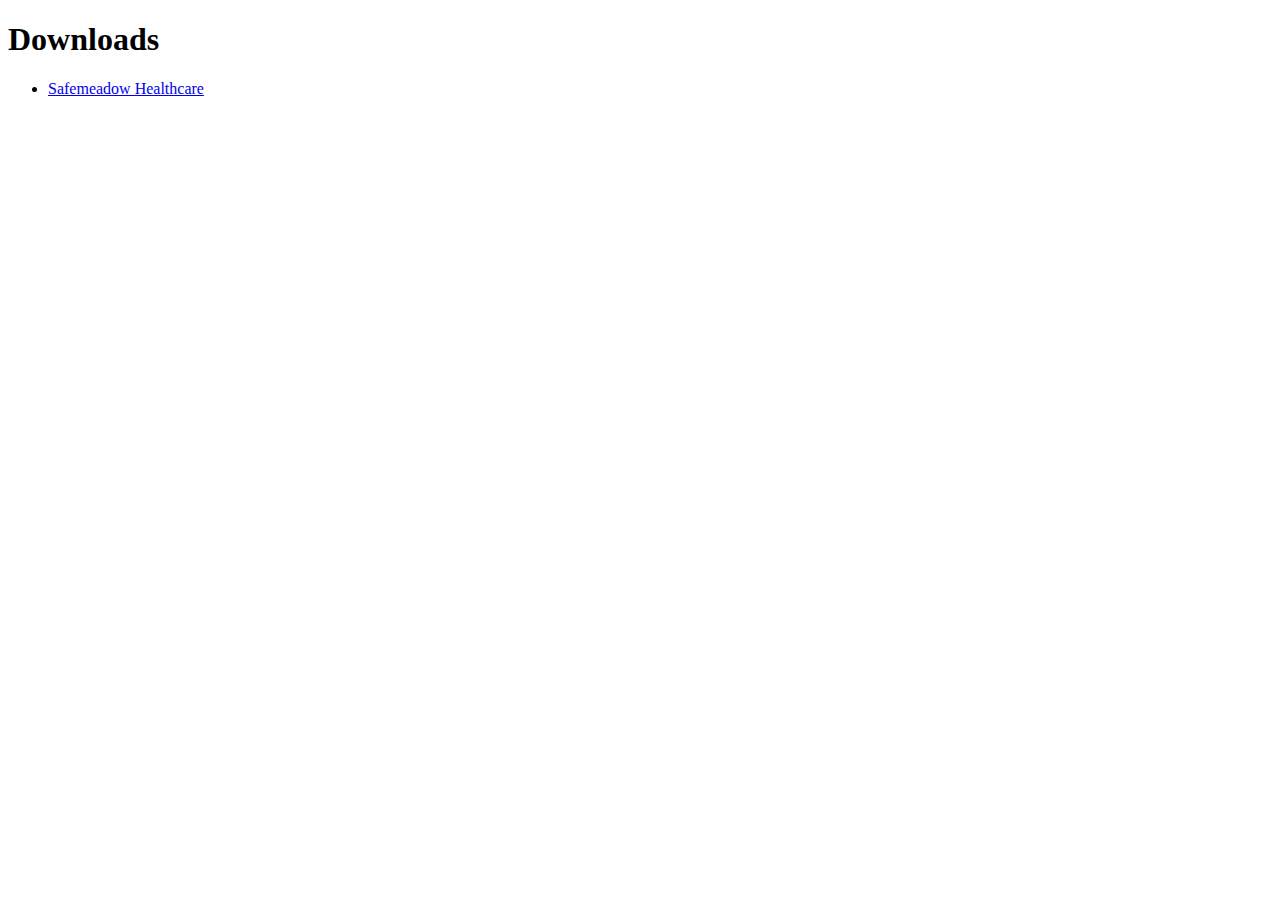
<file: SafeMeadow Web/_downloads.html>
<?xml version="1.0" encoding="utf-8"?>
<!DOCTYPE html PUBLIC "-//W3C//DTD XHTML 1.0 Strict//EN" "http://www.w3.org/TR/xhtml1/DTD/xhtml1-strict.dtd">
<html xmlns="http://www.w3.org/1999/xhtml">
    <head>
        <title> Downloads </title>
    </head>
    <body>
        <h1> Downloads </h1>
        <ul>
            <li><a id="https://centerpoint-healthcare.com/" href="index.html"> Safemeadow Healthcare </a></li>
        </ul>
    </body>
</html>
</file>
